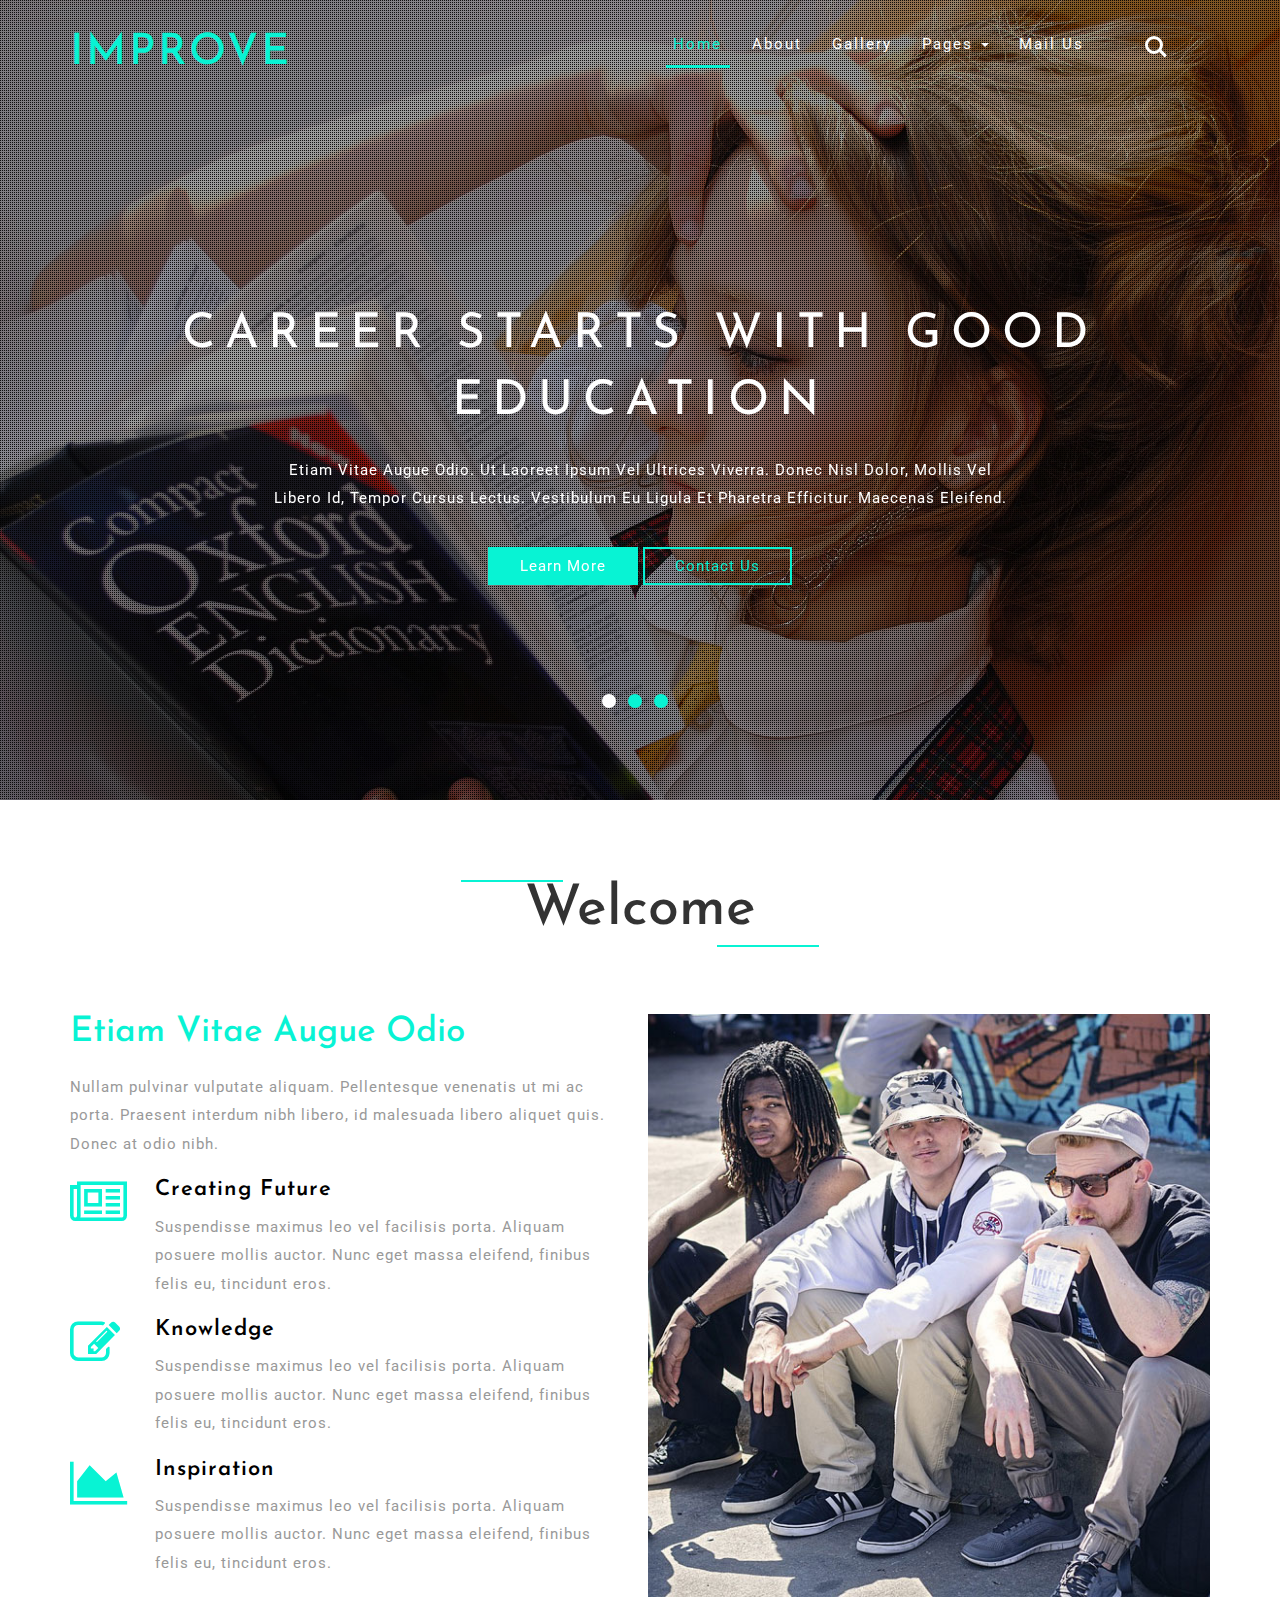
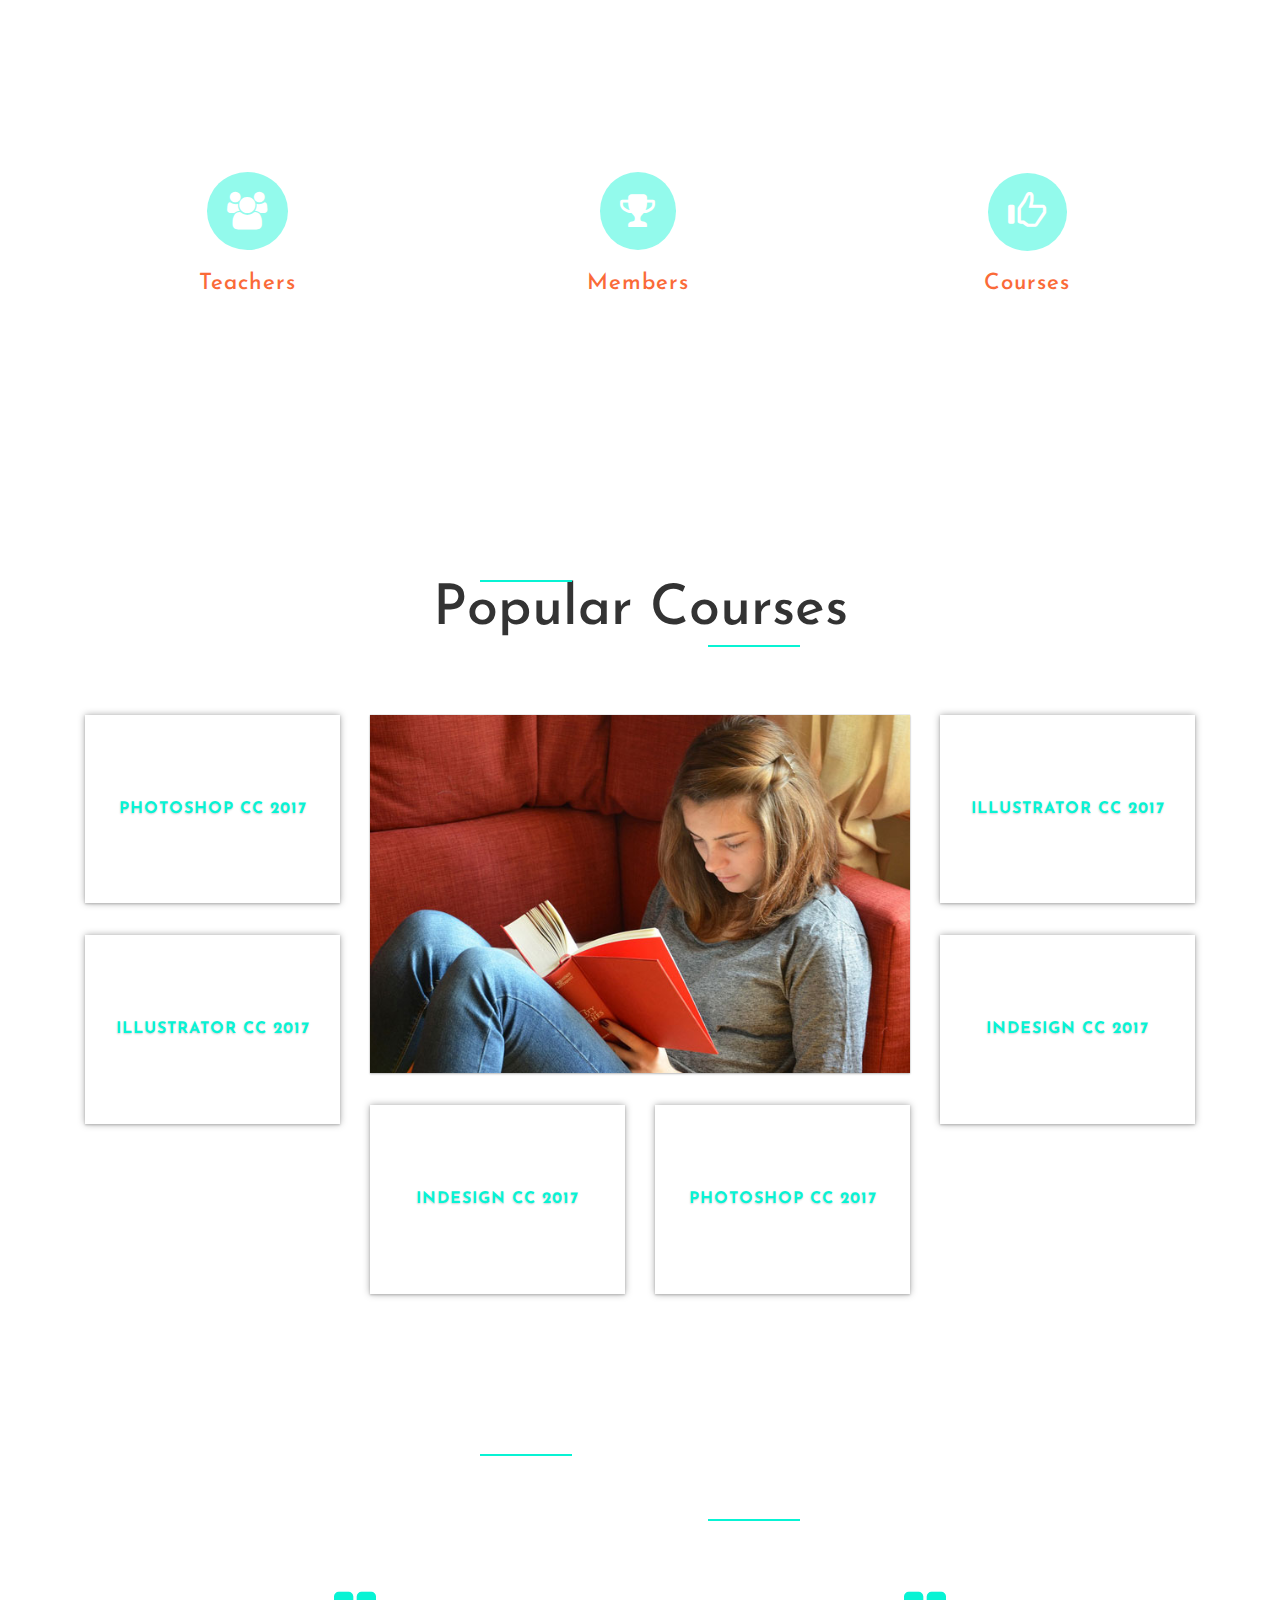
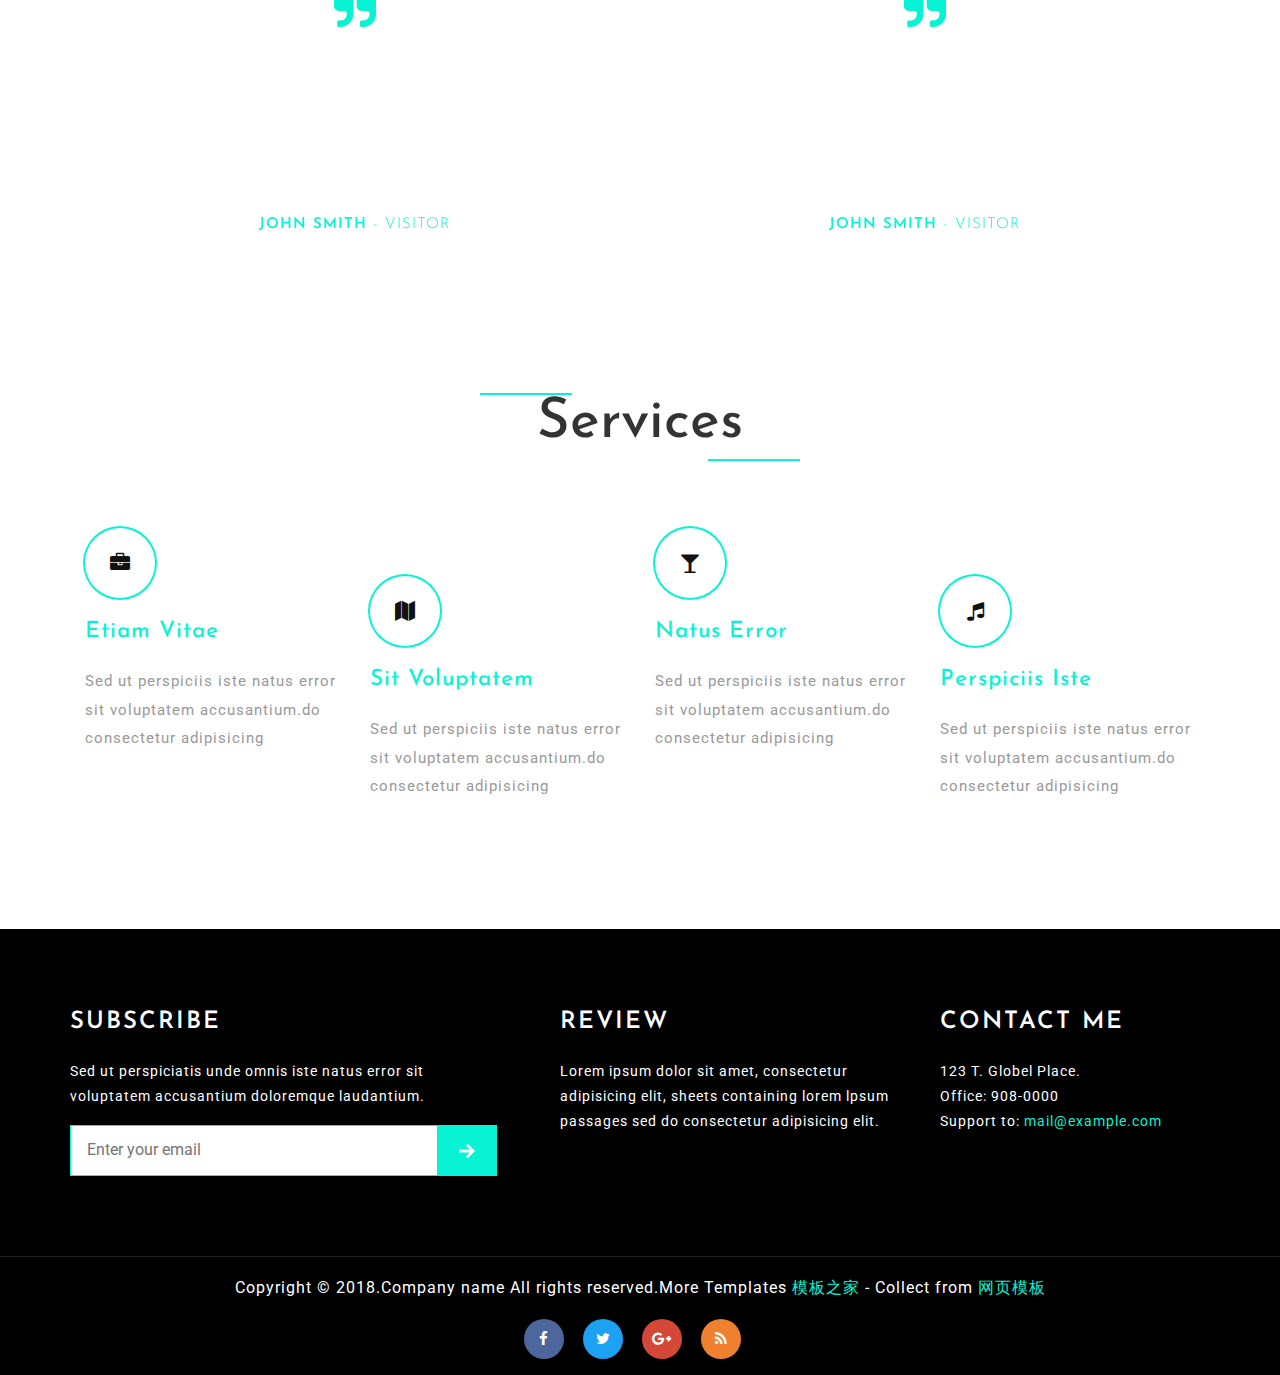
<file: index.html>
<!DOCTYPE html>
<html lang="zxx">
<head>
	<title>Home</title>
	<!-- for-mobile-apps -->
	<meta name="viewport" content="width=device-width, initial-scale=1">
	<meta http-equiv="Content-Type" content="text/html; charset=utf-8" />
	<meta name="keywords" content="" />
	<script type="application/x-javascript">
		addEventListener("load", function () {
			setTimeout(hideURLbar, 0);
		}, false);

		function hideURLbar() {
			window.scrollTo(0, 1);
		}
	</script>
	<!-- //for-mobile-apps -->
	<link href="css/bootstrap.css" rel="stylesheet" type="text/css" media="all" />
	<link href="css/style.css" rel="stylesheet" type="text/css" media="all" />
	<link href="css/font-awesome.css" rel="stylesheet">
	<link rel="stylesheet" href="css/flexslider.css" type="text/css" media="screen" />
	<!-- css files -->
	<link href="http://fonts.googleapis.com/css?family=Josefin+Sans:100,100i,300,300i,400,400i,600,600i,700,700i&amp;subset=latin-ext" rel="stylesheet">
	<link href="http://fonts.googleapis.com/css?family=Roboto" rel="stylesheet">
	<!-- //css files -->
</head>

<body>
	<!-- banner -->
	<div class="banner-main">
		<div class="banner">
			<div class="agile_dot_info one">
			<!--header-->
			<div class="header">
				<div class="container">
					<nav class="navbar navbar-default">
						<div class="navbar-header">
							<button type="button" class="navbar-toggle" data-toggle="collapse" data-target="#bs-example-navbar-collapse-1">
							<span class="sr-only">Toggle navigation</span>
							<span class="icon-bar"></span>
							<span class="icon-bar"></span>
							<span class="icon-bar"></span>
						</button>
							<h1><a href="index.html">Improve</a></h1>
						</div>
						<!--navbar-header-->
						<div class="collapse navbar-collapse" id="bs-example-navbar-collapse-1">
							<ul class="nav navbar-nav navbar-right">
								<li><a href="index.html" class="active">Home</a></li>
								<li><a href="about.html">About</a></li>
								<li><a href="gallery.html">Gallery</a></li>
								<li><a href="#" class="dropdown-toggle" data-toggle="dropdown" role="button" aria-haspopup="true" aria-expanded="false">Pages <span class="caret"></span></a>
									<ul class="dropdown-menu">
										<li><a href="icons.html">Web Icons</a></li>
										<li><a href="codes.html">Short Codes</a></li>
									</ul>
								</li>
								<li><a href="contact.html">Mail Us</a></li>
							</ul>
						</div>
					</nav>
				</div>
				<div class="cd-main-header">
					<ul class="cd-header-buttons">
						<li><a class="cd-search-trigger" href="#cd-search"> <span></span></a></li>
					</ul>
					<!-- cd-header-buttons -->
				</div>
				<div id="cd-search" class="cd-search">
					<form action="#" method="post">
						<input name="Search" type="search" placeholder="Click enter after typing...">
					</form>
				</div>
			</div>
			<!--//header-->
			<div class="w3_banner_info">
				<div class="container">
					<div class="flexslider-info">
						<section class="slider">
							<div class="flexslider">
								<ul class="slides">
									<li>
									<div class="w3_banner_info_grid">
										<h2>Career starts with good education</h2>
										<p>Etiam vitae augue odio. Ut laoreet ipsum vel ultrices viverra. Donec nisl dolor, mollis vel libero id, 
										tempor cursus lectus. Vestibulum eu ligula et pharetra efficitur. Maecenas eleifend.</p>
										<ul>
											<li><a href="#" class="w3ls_more" data-toggle="modal" data-target="#myModal1">Learn More</a></li>
											<li><a href="contact.html" class="w3l_contact">Contact Us</a></li>
										</ul>
									</div>
									</li>
									<li>
										<div class="w3_banner_info_grid">
											<h3>Education Needs Complete Solution</h3>
										<p>Etiam vitae augue odio. Ut laoreet ipsum vel ultrices viverra. Donec nisl dolor, mollis vel libero id, 
										tempor cursus lectus. Vestibulum eu ligula et pharetra efficitur. Maecenas eleifend.</p>
										<ul>
											<li><a href="#" class="w3ls_more" data-toggle="modal" data-target="#myModal1">Learn More</a></li>
											<li><a href="contact.html" class="w3l_contact">Contact Us</a></li>
										</ul>
										</div>
									</li>
									<li>
										<div class="w3_banner_info_grid">
											<h3>Open Minds. Creating Future.</h3>
										<p>Etiam vitae augue odio. Ut laoreet ipsum vel ultrices viverra. Donec nisl dolor, mollis vel libero id, 
										tempor cursus lectus. Vestibulum eu ligula et pharetra efficitur. Maecenas eleifend.</p>
										<ul>
											<li><a href="#" class="w3ls_more" data-toggle="modal" data-target="#myModal1">Learn More</a></li>
											<li><a href="contact.html" class="w3l_contact">Contact Us</a></li>
										</ul>
										</div>
									</li>
								</ul>
							</div>
						</section>
					</div>
				</div>
		</div>
		</div>
	</div>
	</div>
	<!-- //banner -->
								
	<!-- team -->
	<!-- About us -->
	<div class="about-3">
		<h3 class="w3l-titles">Welcome</h3>
		<div class="container">
			<div class="d-flex">
				<div class="about1"> 
					<h4>Etiam vitae augue odio</h4>
					<p class="details">Nullam pulvinar vulputate aliquam. Pellentesque venenatis ut mi ac porta. Praesent interdum nibh libero, id malesuada libero aliquet quis. Donec at odio nibh.</p>
					<ul class="about-list">
						<li>
							<span class="fa fa-newspaper-o" aria-hidden="true"></span>
							<div class="in-block">
								<h5>Creating Future</h5>
								<p>Suspendisse maximus leo vel facilisis porta. Aliquam posuere mollis auctor. Nunc eget massa eleifend, finibus felis eu, tincidunt eros.</p>
							</div>
						</li>
						<li>
						<span class="fa fa-pencil-square-o" aria-hidden="true"></span>
							<div class="in-block">
								<h5>Knowledge</h5>
								<p>Suspendisse maximus leo vel facilisis porta. Aliquam posuere mollis auctor. Nunc eget massa eleifend, finibus felis eu, tincidunt eros.</p>
							</div>
						</li>
						<li>
						<span class="fa fa-area-chart" aria-hidden="true"></span>
							<div class="in-block">
								<h5>Inspiration</h5>
								<p>Suspendisse maximus leo vel facilisis porta. Aliquam posuere mollis auctor. Nunc eget massa eleifend, finibus felis eu, tincidunt eros.</p>
							</div>
						</li>
					</ul>
				</div>
				<div class="about2">
					
				</div>
			</div>
			
		</div>
	</div>
	<!-- //About us -->

	<!-- stats -->
	<div class="stats">
		<div class="wthree_stat">
			<div class="container">
				<div class="wthree_stat_right">
					<ul>
						<li>
							<div class="wthree_stat_right1">
								<i class="fa fa-users" aria-hidden="true"></i>
								<h4>Teachers</h4>
								<p class="counter">60</p>
							</div>
						</li>
						<li>
							<div class="wthree_stat_right1">
								<i class="fa fa-trophy" aria-hidden="true"></i>
								<h4>Members</h4>
								<p class="counter">130</p>
							</div>
						</li>
						<li>
							<div class="wthree_stat_right1">
								<i class="glyphicon glyphicon-thumbs-up" aria-hidden="true"></i>
								<h4>Courses</h4>
								<p class="counter">40</p>
							</div>
						</li>
					</ul>
				</div>
				<div class="clearfix"> </div>
			</div>
		</div>
	</div>
	<!-- //stats -->
	<div class="tlinks">Collect from <a href="http://www.cssmoban.com/" >建站模板</a></div>
		<!-- services -->
	<div class="services">
		<div class="container">
			<div class="tittle_head_w3ls">
				<h3 class="w3l-titles">Popular Courses</h3>
			</div>
			<div class="inner_sec_grids_info_w3ls">
				<div class="col-md-3 services-left">
					<div class="services-left-top">

						<h5>Photoshop CC 2017</h5>

					</div>
					<div class="services-left-top services-left-top1">

						<h5>Illustrator CC 2017</h5>

					</div>
				</div>
				<div class="col-md-6 services-middle">
					<div class="services-middle-img">
						<img src="images/g1.jpg" alt="" />
					</div>
					<div class="services-middle-grids">
						<div class="col-md-6 services-middle-left">
							<div class="services-left-top">

								<h5>Indesign CC 2017</h5>

							</div>
						</div>
						<div class="col-md-6 services-middle-left">
							<div class="services-left-top">

								<h5>Photoshop CC 2017</h5>

							</div>
						</div>
						<div class="clearfix"> </div>
					</div>
				</div>
				<div class="col-md-3 services-left">
					<div class="services-left-top">

						<h5>Illustrator CC 2017</h5>

					</div>
					<div class="services-left-top services-left-top1">

						<h5>Indesign CC 2017</h5>

					</div>
				</div>
				<div class="clearfix"> </div>
			</div>
		</div>
	</div>
	<!-- //services -->
	<!-- testimonial -->
<div class="testimonial" id="testimonials">
	<div class="container">
		<div class="heading">
			<h3 class="w3l-titles tes">Testimonials</h3>
		</div>
			<div class="agileits-w3layouts-info">
				<div class="testimonial-grid">
					<div class="slider">
							<div class="callbacks_container">
								<ul class="rslides" id="slider3">
									<li>
										<div data-aos="flip-down" class="col-md-6 testimonial-top">
											<i class="fa fa-quote-right" aria-hidden="true"></i>
											<p>Donec feugiat tellus sem, laoreet iaculis orci lobortis vel.Sed sed luctus elit vitae, 
												Sed sed luctus orci, at lacinia risus. Ut porttitor ante ac tincidunt elementum.
												Curabitur ex dolor,condi mentum vitae nunc vel.</p>
											<h5>John Smith <span>- Visitor</span></h5>
										</div>
										<div data-aos="flip-down" class="col-md-6 testimonial-top">
											<i class="fa fa-quote-right" aria-hidden="true"></i>
											<p>Donec feugiat tellus sem, laoreet iaculis orci lobortis vel.Sed sed luctus elit vitae, 
												Sed sed luctus orci, at lacinia risus. Ut porttitor ante ac tincidunt elementum.
												Curabitur ex dolor,condi mentum vitae nunc vel.</p>
											<h5>John Smith <span>- Visitor</span></h5>
										</div>
									<div class="clearfix"></div>
									</li>
									<li>
										<div data-aos="flip-up" class="col-md-6 testimonial-top">
											<i class="fa fa-quote-right" aria-hidden="true"></i>
											<p>Donec feugiat tellus sem, laoreet iaculis orci lobortis vel.Sed sed luctus elit vitae, 
												Sed sed luctus orci, at lacinia risus. Ut porttitor ante ac tincidunt elementum.
												Curabitur ex dolor,condi mentum vitae nunc vel.</p>
											<h5>Divid Rule <span>- Visitor</span></h5>
										</div>
										<div data-aos="flip-up" class="col-md-6 testimonial-top">
											<i class="fa fa-quote-right" aria-hidden="true"></i>
											<p>Donec feugiat tellus sem, laoreet iaculis orci lobortis vel.Sed sed luctus elit vitae, 
												Sed sed luctus orci, at lacinia risus. Ut porttitor ante ac tincidunt elementum.
												Curabitur ex dolor,condi mentum vitae nunc vel.</p>
											<h5>Divid Rule <span>- Visitor</span></h5>
										</div>
									<div class="clearfix"></div>
									</li>
								</ul>
							</div>
							
							
					</div>
				</div>
			</div>
		</div>
</div>
<!-- //testimonial -->

	<!-- Services -->
		<div class="service-w3ls">
			<div class="container">
				<h3 class="w3l-titles">Services</h3>
				<div class="serve-grids-top">
					<div class="col-md-3 service-box">
						<div class="hi-icon-effect-6">
							<a href="#set-6" class="hi-icon fa fa-briefcase"></a>
						</div>
						<div class="hi-text">
							<h5>Etiam vitae</h5>
							<p>Sed ut perspiciis iste natus error sit voluptatem accusantium.do consectetur adipisicing</p>
						</div>
						<div class="clearfix"></div>
					</div>
					<div class="col-md-3 service-box">
						<div class=" hi-icon-effect-6">
							<a href="#set-6" class="hi-icon fa fa-map"></a>
						</div>
						<div class="hi-text">
							<h5>Sit voluptatem</h5>
							<p>Sed ut perspiciis iste natus error sit voluptatem accusantium.do consectetur adipisicing</p>
						</div>
						<div class="clearfix"></div>
					</div>
					<div class="col-md-3 service-box">
						<div class=" hi-icon-effect-6">
							<a href="#set-6" class="hi-icon fa fa-glass"></a>
						</div>
						<div class="hi-text">
							<h5>Natus error</h5>
							<p>Sed ut perspiciis iste natus error sit voluptatem accusantium.do consectetur adipisicing</p>
						</div>
						<div class="clearfix"></div>
					</div>
					<div class="col-md-3 service-box">
						<div class=" hi-icon-effect-6">
							<a href="#set-6" class="hi-icon fa fa-music"></a>
						</div>
						<div class="hi-text">
							<h5>Perspiciis iste</h5>
							<p>Sed ut perspiciis iste natus error sit voluptatem accusantium.do consectetur adipisicing</p>
						</div>
						<div class="clearfix"></div>
					</div>
					<div class="clearfix"> </div>
				</div>
			</div>
		</div>
			<!-- //Services -->
<!-- footer -->
<div class="footer">
		<div class="container">
			<div class="col-md-5 footer-grids">
				<h3>Subscribe</h3>
				<p>Sed ut perspiciatis unde omnis iste natus error sit voluptatem accusantium doloremque laudantium.</p>
				<form action="#" method="post">
					<input type="email" name="email" placeholder="Enter your email" required="">
					<input type="submit" value="">
				</form> 
			</div>
			<div class="col-md-4 footer-grids">
				<h3>Review</h3>
				<p>Lorem ipsum dolor sit amet, consectetur adipisicing elit, sheets containing lorem lpsum passages sed do consectetur adipisicing elit.</p>
			</div> 
			<div class="col-md-3 footer-grids"> 
				<h3>Contact Me</h3>
				<p>123 T. Globel Place.<br>
				<span>Office: 908-0000</span>
				<span>Support to: <a href="mailto:info@example.com">mail@example.com</a></span>
				</p>
			</div>
			<div class="clearfix"> </div> 
		</div>
	</div>
	<!-- footer -->
	<div class="copyright">
		<div class="container">
			<p>Copyright &copy; 2018.Company name All rights reserved.More Templates <a href="http://www.cssmoban.com/" target="_blank" title="模板之家">模板之家</a> - Collect from <a href="http://www.cssmoban.com/" title="网页模板" target="_blank">网页模板</a></p>
			<ul class="social-icons3">
				<li><a href="#" class="fa fa-facebook icon-border facebook"> </a></li>
				<li><a href="#" class="fa fa-twitter icon-border twitter"> </a></li>
				<li><a href="#" class="fa fa-google-plus icon-border googleplus"> </a></li>
				<li><a href="#" class="fa fa-rss icon-border rss"> </a></li>
			</ul>
		</div>
	</div>
	<!-- //footer -->
<!-- bootstrap-pop-up -->
					<div class="modal video-modal fade" id="myModal1" tabindex="-1" role="dialog" aria-labelledby="myModal">
						<div class="modal-dialog" role="document">
							<div class="modal-content">
								<div class="modal-header">
										Improve
									<button type="button" class="close" data-dismiss="modal" aria-label="Close"><span aria-hidden="true">&times;</span></button>	
								</div>
								<section>
									<div class="modal-body">
										<img src="images/g3.jpg" alt=" " class="img-responsive" />
										<p>It is a long established fact that a reader will be distracted by the readable content of a page when looking at its layout. The point of using Lorem Ipsum is that it has a more-or-less normal distribution of letters, as opposed to using 'Content here, content here', making it look like readable English.</p>
									</div>
								</section>
							</div>
						</div>
					</div>
					<!-- //bootstrap-pop-up -->
	<!-- js-scripts -->
	<!-- js -->
	<script type="text/javascript" src="js/jquery-2.1.4.min.js"></script>
	<script type="text/javascript" src="js/bootstrap.js"></script>
	<!-- Necessary-JavaScript-File-For-Bootstrap -->
	<!-- //js -->
	<!--Start-slider-script-->
	<script defer src="js/jquery.flexslider.js"></script>
		<script type="text/javascript">
		
		$(window).load(function(){
		  $('.flexslider').flexslider({
			animation: "slide",
			start: function(slider){
			  $('body').removeClass('loading');
			}
		  });
		});
	  </script>
<!--End-slider-script-->
<script src="js/responsiveslides.min.js"></script>
						
			<script>
								// You can also use "$(window).load(function() {"
								$(function () {
								  // Slideshow 4
								  $("#slider3").responsiveSlides({
									auto: true,
									pager:false,
									nav:true,
									speed: 500,
									namespace: "callbacks",
									before: function () {
									  $('.events').append("<li>before event fired.</li>");
									},
									after: function () {
									  $('.events').append("<li>after event fired.</li>");
									}
								  });
							
								});
							 </script>

	<!-- smooth scrolling -->
	<script type="text/javascript" src="js/move-top.js"></script>
	<script type="text/javascript" src="js/easing.js"></script>
	<!-- here stars scrolling icon -->
	<script type="text/javascript">
		$(document).ready(function() {
			/*
				var defaults = {
				containerID: 'toTop', // fading element id
				containerHoverID: 'toTopHover', // fading element hover id
				scrollSpeed: 1200,
				easingType: 'linear' 
				};
			*/
								
			$().UItoTop({ easingType: 'easeOutQuart' });
								
			});
	</script>
	<!-- //here ends scrolling icon -->
<!-- //smooth scrolling -->
<!-- scrolling script -->
<script type="text/javascript">
	jQuery(document).ready(function($) {
		$(".scroll").click(function(event){		
			event.preventDefault();
			$('html,body').animate({scrollTop:$(this.hash).offset().top},1000);
		});
	});
</script> 
<!-- //scrolling script -->

	<!--search jQuery-->
	<script src="js/main.js"></script>
	<!--//search jQuery-->
	<!-- stats -->
	<script src="js/waypoints.min.js"></script>
	<script src="js/counterup.min.js"></script>
	<script>
		jQuery(document).ready(function ($) {
			$('.counter').counterUp({
				delay: 100,
				time: 1000
			});
		});
	</script>
	<!-- stats -->
	<!-- smooth scrolling -->
	<script src="js/SmoothScroll.min.js"></script>
	<!-- //smooth scrolling -->
	<!-- js-scripts -->
</body>

</html>
</file>
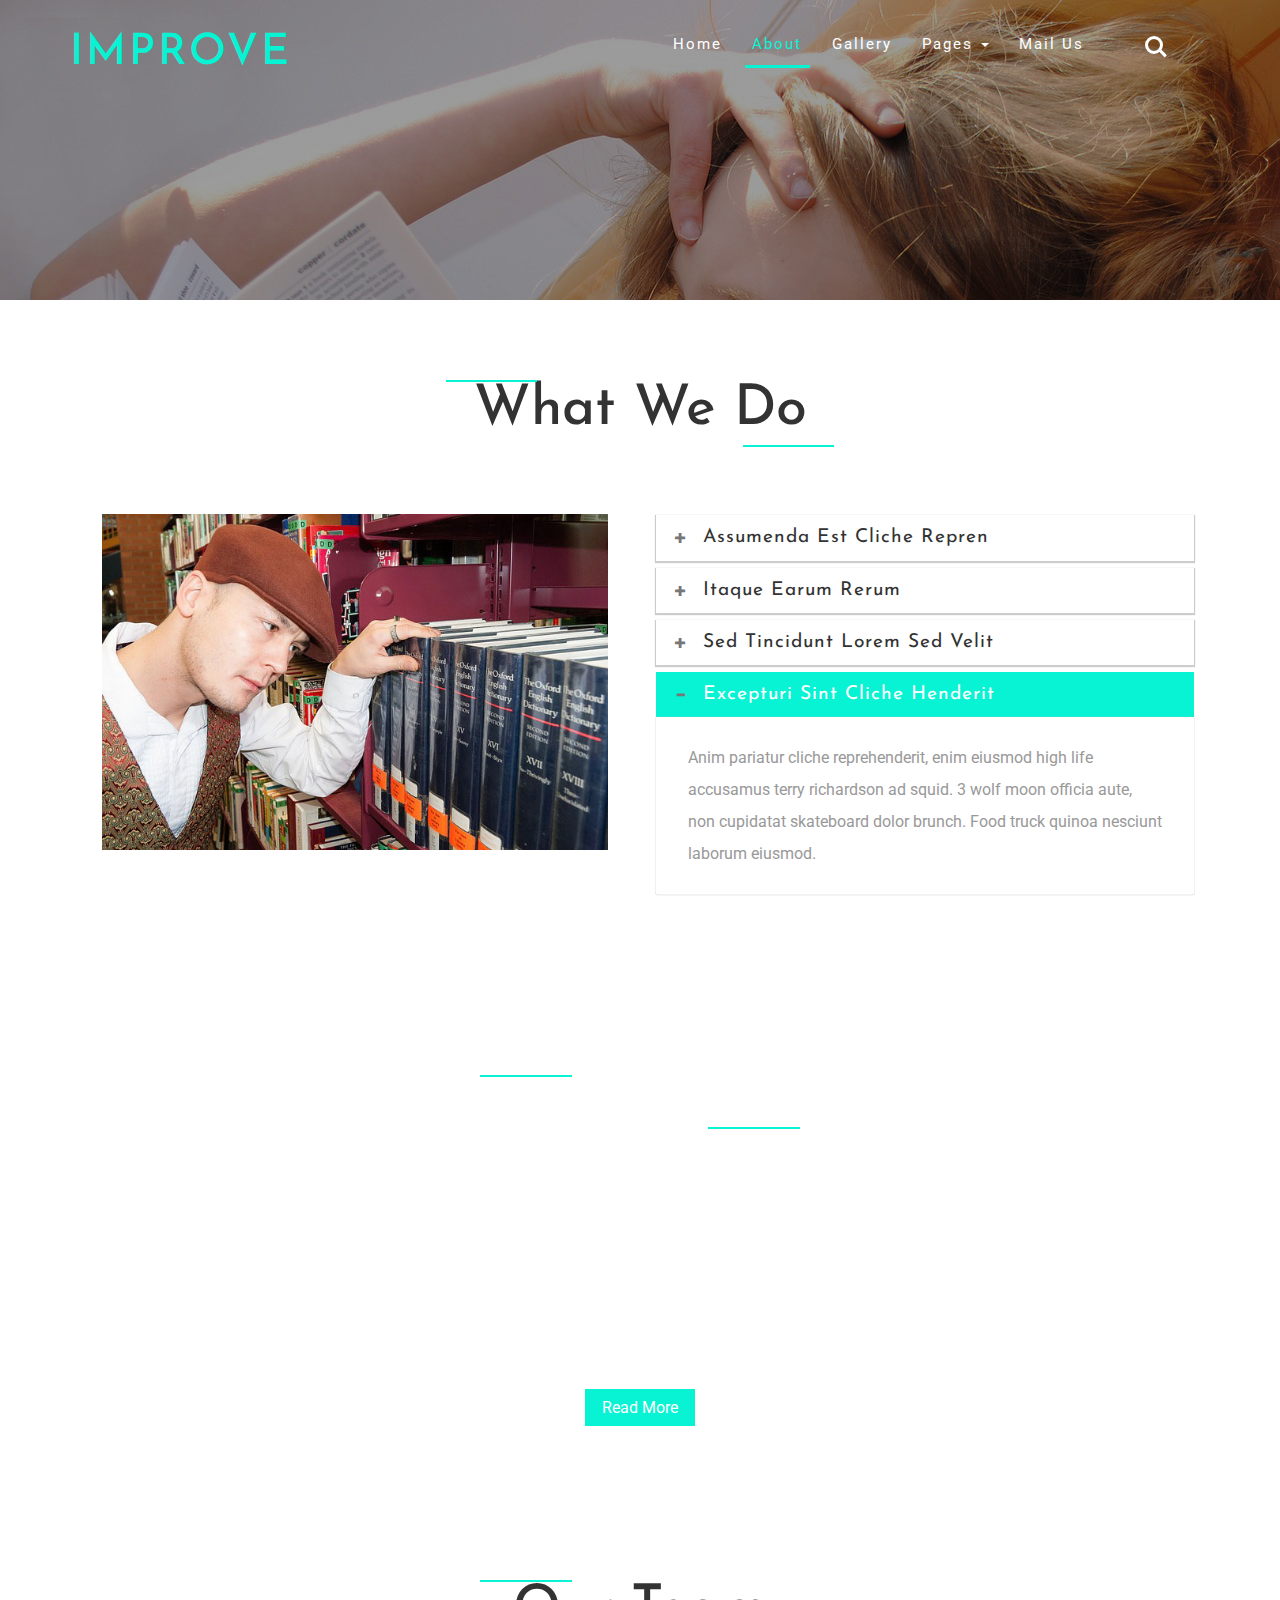
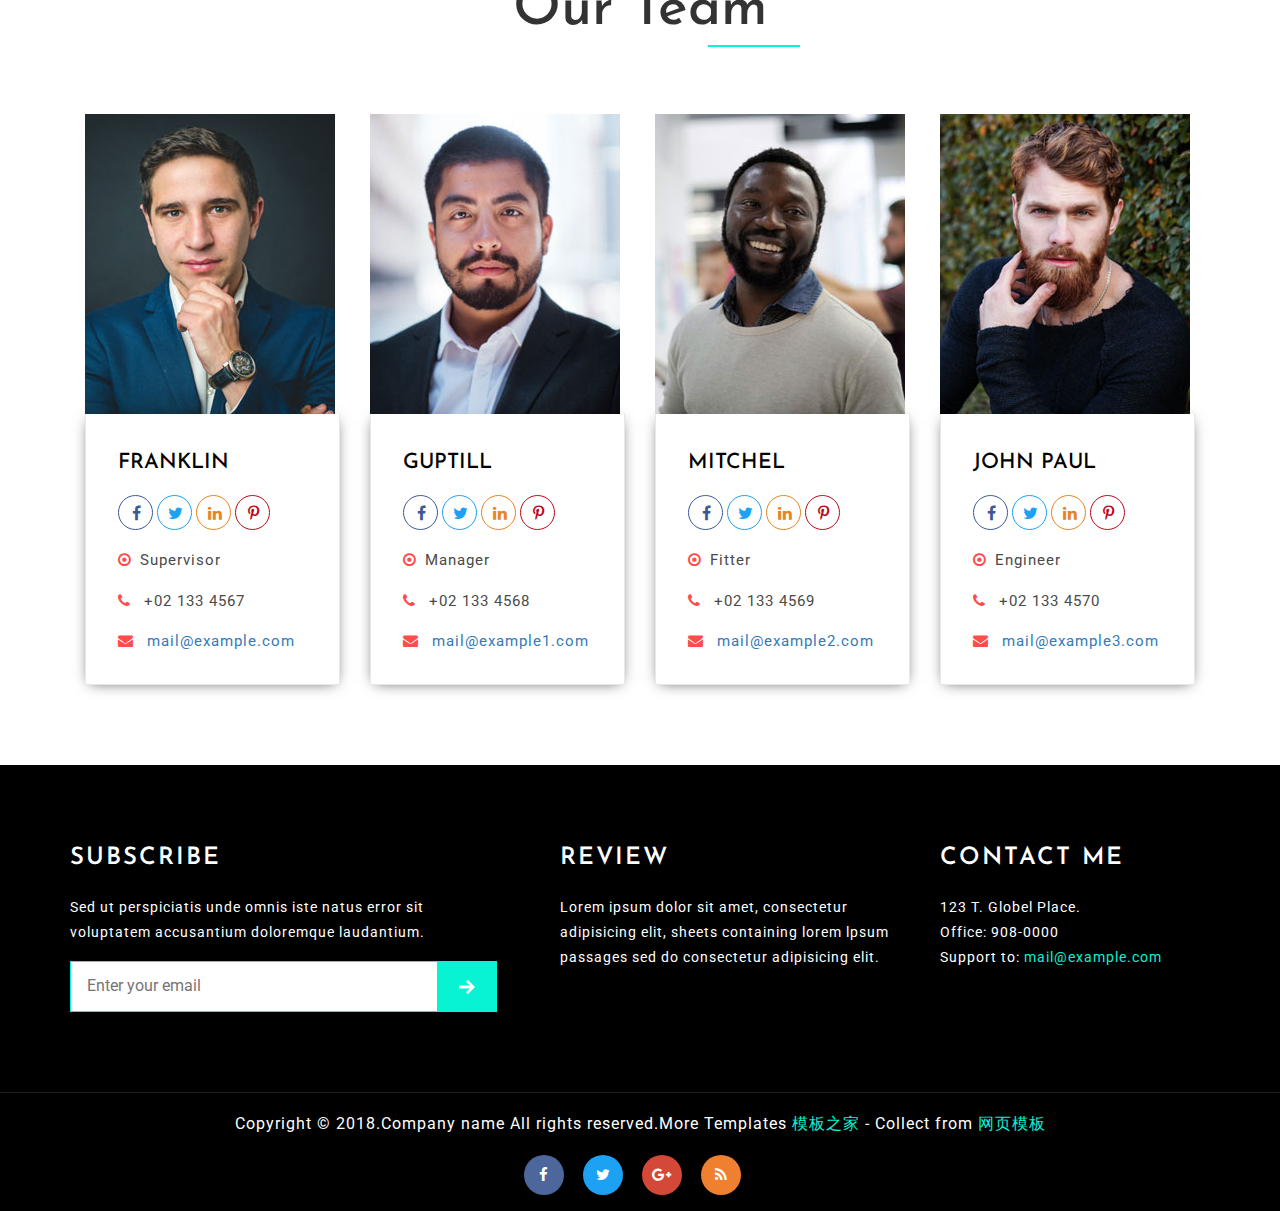
<file: about.html>
<!DOCTYPE html>
<html lang="zxx">
<head>
	<title>About</title>
	<!-- for-mobile-apps -->
	<meta name="viewport" content="width=device-width, initial-scale=1">
	<meta http-equiv="Content-Type" content="text/html; charset=utf-8" />
	<meta name="keywords" content="" />
	<script type="application/x-javascript">
		addEventListener("load", function () {
			setTimeout(hideURLbar, 0);
		}, false);

		function hideURLbar() {
			window.scrollTo(0, 1);
		}
	</script>
	<!-- //for-mobile-apps -->
	<link href="css/bootstrap.css" rel="stylesheet" type="text/css" media="all" />
	<link href="css/style.css" rel="stylesheet" type="text/css" media="all" />
	<link href="css/font-awesome.css" rel="stylesheet">
	<!-- css files -->
	<link href="http://fonts.googleapis.com/css?family=Josefin+Sans:100,100i,300,300i,400,400i,600,600i,700,700i&amp;subset=latin-ext" rel="stylesheet">
	<link href="http://fonts.googleapis.com/css?family=Roboto" rel="stylesheet">
	<!-- //css files -->
</head>

<body>
	<!-- banner -->
	<div class="banner-main">
		<div class="banner-2">
			
			<!--header-->
			<div class="header">
				<div class="container">
					<nav class="navbar navbar-default">
						<div class="navbar-header">
							<button type="button" class="navbar-toggle" data-toggle="collapse" data-target="#bs-example-navbar-collapse-1">
							<span class="sr-only">Toggle navigation</span>
							<span class="icon-bar"></span>
							<span class="icon-bar"></span>
							<span class="icon-bar"></span>
						</button>
							<h1><a href="index.html">Improve</a></h1>
						</div>
						<!--navbar-header-->
						<div class="collapse navbar-collapse" id="bs-example-navbar-collapse-1">
							<ul class="nav navbar-nav navbar-right">
								<li><a href="index.html">Home</a></li>
								<li><a href="about.html" class="active">About</a></li>
								<li><a href="gallery.html">Gallery</a></li>
								<li><a href="#" class="dropdown-toggle" data-toggle="dropdown" role="button" aria-haspopup="true" aria-expanded="false">Pages <span class="caret"></span></a>
									<ul class="dropdown-menu">
										<li><a href="icons.html">Web Icons</a></li>
										<li><a href="codes.html">Short Codes</a></li>
									</ul>
								</li>
								<li><a href="contact.html">Mail Us</a></li>
							</ul>
						</div>
					</nav>
				</div>
				<div class="cd-main-header">
					<ul class="cd-header-buttons">
						<li><a class="cd-search-trigger" href="#cd-search"> <span></span></a></li>
					</ul>
					<!-- cd-header-buttons -->
				</div>
				<div id="cd-search" class="cd-search">
					<form action="#" method="post">
						<input name="Search" type="search" placeholder="Click enter after typing...">
					</form>
				</div>
			</div>
			<!--//header-->
	</div>
	</div>
	<!-- //banner -->							
<!-- about -->
	<div class="about">
		<div class="container">
			<h3 class="w3l-titles">What We Do</h3>
			<div class="col-md-6 about-w3right">
				<img src="images/g6.jpg" class="img-responsive" alt="" />
			</div>
			<div class="col-md-6 about-w3left">
				<div class="panel-group" id="accordion" role="tablist" aria-multiselectable="true">
					<div class="panel panel-default">
						<div class="panel-heading" role="tab" id="headingOne">
							<h5 class="panel-title asd">
								<a class="pa_italic collapsed" role="button" data-toggle="collapse" data-parent="#accordion" href="#collapseOne" aria-expanded="false"
								    aria-controls="collapseOne">
								<span class="glyphicon glyphicon-plus" aria-hidden="true"></span><i class="glyphicon glyphicon-minus" aria-hidden="true"></i>assumenda est cliche repren
							</a>
							</h5>
						</div>
						<div id="collapseOne" class="panel-collapse collapse" role="tabpanel" aria-labelledby="headingOne" aria-expanded="false"
						    style="height: 0px;">
							<div class="panel-body panel_text">
								Anim pariatur cliche reprehenderit, enim eiusmod high life accusamus terry richardson ad squid. 3 wolf moon officia aute,
								non cupidatat skateboard dolor brunch. Food truck quinoa nesciunt laborum eiusmod.
							</div>
						</div>
					</div>
					<div class="panel panel-default">
						<div class="panel-heading" role="tab" id="headingTwo">
							<h5 class="panel-title asd">
								<a class="pa_italic collapsed" role="button" data-toggle="collapse" data-parent="#accordion" href="#collapseTwo" aria-expanded="false"
								    aria-controls="collapseTwo">
								<span class="glyphicon glyphicon-plus" aria-hidden="true"></span><i class="glyphicon glyphicon-minus" aria-hidden="true"></i>Itaque earum rerum
							</a>
							</h5>
						</div>
						<div id="collapseTwo" class="panel-collapse collapse" role="tabpanel" aria-labelledby="headingTwo" aria-expanded="false"
						    style="height: 0px;">
							<div class="panel-body panel_text">
								Anim pariatur cliche reprehenderit, enim eiusmod high life accusamus terry richardson ad squid. 3 wolf moon officia aute,
								non cupidatat skateboard dolor brunch. Food truck quinoa nesciunt laborum eiusmod.
							</div>
						</div>
					</div>
					<div class="panel panel-default">
						<div class="panel-heading" role="tab" id="headingThree">
							<h5 class="panel-title asd">
								<a class="pa_italic collapsed" role="button" data-toggle="collapse" data-parent="#accordion" href="#collapseThree" aria-expanded="false"
								    aria-controls="collapseThree">
								<span class="glyphicon glyphicon-plus" aria-hidden="true"></span><i class="glyphicon glyphicon-minus" aria-hidden="true"></i>Sed tincidunt lorem sed velit
							</a>
							</h5>
						</div>
						<div id="collapseThree" class="panel-collapse collapse" role="tabpanel" aria-labelledby="headingThree" aria-expanded="false"
						    style="height: 0px;">
							<div class="panel-body panel_text">
								Anim pariatur cliche reprehenderit, enim eiusmod high life accusamus terry richardson ad squid. 3 wolf moon officia aute,
								non cupidatat skateboard dolor brunch. Food truck quinoa nesciunt laborum eiusmod.
							</div>
						</div>
					</div>
					<div class="panel panel-default">
						<div class="panel-heading" role="tab" id="headingFour">
							<h5 class="panel-title asd">
								<a class="pa_italic" role="button" data-toggle="collapse" data-parent="#accordion" href="#collapseFour" aria-expanded="true"
								    aria-controls="collapseFour">
								<span class="glyphicon glyphicon-plus" aria-hidden="true"></span><i class="glyphicon glyphicon-minus" aria-hidden="true"></i>excepturi sint cliche henderit
							</a>
							</h5>
						</div>
						<div id="collapseFour" class="panel-collapse collapse in" role="tabpanel" aria-labelledby="headingFour" aria-expanded="true">
							<div class="panel-body panel_text">
								Anim pariatur cliche reprehenderit, enim eiusmod high life accusamus terry richardson ad squid. 3 wolf moon officia aute,
								non cupidatat skateboard dolor brunch. Food truck quinoa nesciunt laborum eiusmod.
							</div>
						</div>
					</div>
				</div>
			</div>
			<div class="clearfix"> </div>
		</div>
	</div>
	<!-- //about -->
	<!-- different -->
	<div class="different">
		<div class="container">	
		<div class="heading">
			<h3 class="w3l-titles tes">Why We are Different</h3>
		</div>
			<div class="w3agile-different-info">
				<p>Cras vehicula massa id ipsum venenatis, non convallis libero pellentesque. Sed tristique massa et mattis mattis. Nunc euismod consequat ex, eu tincidunt justo malesuada vitae. Sed auctor diam quis nulla hendrerit porta. Quisque venenatis, tortor quis tristique congue, lorem lectus elementum augue, in laoreet lorem justo lacinia velit. Phasellus tempus luctus velit, eu fermentum arcu porttitor sit amet. Suspendisse id efficitur sem. Donec laoreet ante at facilisis dictum. Donec sodales porta orci sed porta. Vivamus est enim, pharetra sit amet placerat ut, eleifend quis purus. Sed elementum tortor erat, placerat rutrum augue facilisis vel. Morbi feugiat tortor erat, nec gravida mauris egestas tincidunt. Sed vitae dignissim sapien.</p>
				<div class="w3agile-button">
					<a href="#" data-toggle="modal" data-target="#myModal1">Read More</a>
				</div>
			</div>
		</div>
	</div>
	<!-- //different -->

<!-- team -->
<div class="team">
	<div class="container">
		<h3 class="w3l-titles">Our Team</h3>
		<div class="teamgrids">
			<div class="col-md-3 teamgrid1">
				<img src="images/t1.jpg" class="img-responsive" alt="" />
				<div class="teaminfo">
					<h3>Franklin</h3>
					<div class="team-social">
						<a href="#"><i class="fa fa-facebook"></i></a>
						<a href="#"><i class="fa fa-twitter"></i></a>
						<a href="#"><i class="fa fa-linkedin"></i></a>
						<a href="#"><i class="fa fa-pinterest-p"></i></a>
					</div>
					<p><i class="fa fa-dot-circle-o" aria-hidden="true"></i>Supervisor</p>
					<p><i class="fa fa-phone" aria-hidden="true"></i> +02 133 4567</p>
					<p><i class="fa fa-envelope" aria-hidden="true"></i><a href="mailto:info@example.com"> mail@example.com</a></p>
				</div>
			</div>
			<div class="col-md-3 teamgrid1">
				<img src="images/t2.jpg" class="img-responsive" alt="" />
				<div class="teaminfo">
					<h3>Guptill</h3>
					<div class="team-social">
						<a href="#"><i class="fa fa-facebook"></i></a>
						<a href="#"><i class="fa fa-twitter"></i></a>
						<a href="#"><i class="fa fa-linkedin"></i></a>
						<a href="#"><i class="fa fa-pinterest-p"></i></a>
					</div>
					<p><i class="fa fa-dot-circle-o" aria-hidden="true"></i>Manager</p>
					<p><i class="fa fa-phone" aria-hidden="true"></i> +02 133 4568</p>
					<p><i class="fa fa-envelope" aria-hidden="true"></i><a href="mailto:info@example.com"> mail@example1.com</a></p>
				</div>
			</div>
			<div class="col-md-3 teamgrid1">
				<img src="images/t3.jpg" class="img-responsive" alt="" />
				<div class="teaminfo">
					<h3>Mitchel</h3>
					<div class="team-social">
						<a href="#"><i class="fa fa-facebook"></i></a>
						<a href="#"><i class="fa fa-twitter"></i></a>
						<a href="#"><i class="fa fa-linkedin"></i></a>
						<a href="#"><i class="fa fa-pinterest-p"></i></a>
					</div>
					<p><i class="fa fa-dot-circle-o" aria-hidden="true"></i>Fitter</p>
					<p><i class="fa fa-phone" aria-hidden="true"></i> +02 133 4569</p>
					<p><i class="fa fa-envelope" aria-hidden="true"></i><a href="mailto:info@example.com"> mail@example2.com</a></p>
				</div>
			</div>
			<div class="col-md-3 teamgrid1">
				<img src="images/t4.jpg" class="img-responsive" alt="" />
				<div class="teaminfo">
					<h3>John Paul</h3>
					<div class="team-social">
						<a href="#"><i class="fa fa-facebook"></i></a>
						<a href="#"><i class="fa fa-twitter"></i></a>
						<a href="#"><i class="fa fa-linkedin"></i></a>
						<a href="#"><i class="fa fa-pinterest-p"></i></a>
					</div>
					<p><i class="fa fa-dot-circle-o" aria-hidden="true"></i>Engineer</p>
					<p><i class="fa fa-phone" aria-hidden="true"></i> +02 133 4570</p>
					<p><i class="fa fa-envelope" aria-hidden="true"></i><a href="mailto:info@example.com"> mail@example3.com</a></p>
				</div>
			</div>
			<div class="clearfix"></div>
		</div>
	</div>
</div>
<!-- //team -->

<!-- footer -->
<div class="footer">
		<div class="container">
			<div class="col-md-5 footer-grids">
				<h3>Subscribe</h3>
				<p>Sed ut perspiciatis unde omnis iste natus error sit voluptatem accusantium doloremque laudantium.</p>
				<form action="#" method="post">
					<input type="email" name="email" placeholder="Enter your email" required="">
					<input type="submit" value="">
				</form> 
			</div>
			<div class="col-md-4 footer-grids">
				<h3>Review</h3>
				<p>Lorem ipsum dolor sit amet, consectetur adipisicing elit, sheets containing lorem lpsum passages sed do consectetur adipisicing elit.</p>
			</div> 
			<div class="col-md-3 footer-grids"> 
				<h3>Contact Me</h3>
				<p>123 T. Globel Place.<br>
				<span>Office: 908-0000</span>
				<span>Support to: <a href="mailto:info@example.com">mail@example.com</a></span>
				</p>
			</div>
			<div class="clearfix"> </div> 
		</div>
	</div>
	<!-- footer -->
	<div class="copyright">
		<div class="container">
			<p>Copyright &copy; 2018.Company name All rights reserved.More Templates <a href="http://www.cssmoban.com/" target="_blank" title="模板之家">模板之家</a> - Collect from <a href="http://www.cssmoban.com/" title="网页模板" target="_blank">网页模板</a></p>
			<ul class="social-icons3">
				<li><a href="#" class="fa fa-facebook icon-border facebook"> </a></li>
				<li><a href="#" class="fa fa-twitter icon-border twitter"> </a></li>
				<li><a href="#" class="fa fa-google-plus icon-border googleplus"> </a></li>
				<li><a href="#" class="fa fa-rss icon-border rss"> </a></li>
			</ul>
		</div>
	</div>
	<!-- //footer -->
<!-- bootstrap-pop-up -->
					<div class="modal video-modal fade" id="myModal1" tabindex="-1" role="dialog" aria-labelledby="myModal">
						<div class="modal-dialog" role="document">
							<div class="modal-content">
								<div class="modal-header">
										Improve
									<button type="button" class="close" data-dismiss="modal" aria-label="Close"><span aria-hidden="true">&times;</span></button>	
								</div>
								<section>
									<div class="modal-body">
										<img src="images/g3.jpg" alt=" " class="img-responsive" />
										<p>It is a long established fact that a reader will be distracted by the readable content of a page when looking at its layout. The point of using Lorem Ipsum is that it has a more-or-less normal distribution of letters, as opposed to using 'Content here, content here', making it look like readable English.</p>
									</div>
								</section>
							</div>
						</div>
					</div>
					<!-- //bootstrap-pop-up -->
	<!-- js-scripts -->
	<!-- js -->
	<script type="text/javascript" src="js/jquery-2.1.4.min.js"></script>
	<script type="text/javascript" src="js/bootstrap.js"></script>
	<!-- Necessary-JavaScript-File-For-Bootstrap -->
	<!-- //js -->
	<!-- smooth scrolling -->
	<script type="text/javascript" src="js/move-top.js"></script>
	<script type="text/javascript" src="js/easing.js"></script>
	<!-- here stars scrolling icon -->
	<script type="text/javascript">
		$(document).ready(function() {
			/*
				var defaults = {
				containerID: 'toTop', // fading element id
				containerHoverID: 'toTopHover', // fading element hover id
				scrollSpeed: 1200,
				easingType: 'linear' 
				};
			*/
								
			$().UItoTop({ easingType: 'easeOutQuart' });
								
			});
	</script>
	<!-- //here ends scrolling icon -->
<!-- //smooth scrolling -->
<!-- scrolling script -->
<script type="text/javascript">
	jQuery(document).ready(function($) {
		$(".scroll").click(function(event){		
			event.preventDefault();
			$('html,body').animate({scrollTop:$(this.hash).offset().top},1000);
		});
	});
</script> 
<!-- //scrolling script -->
	<!--search jQuery-->
	<script src="js/main.js"></script>
	<!--//search jQuery-->
	<!-- smooth scrolling -->
	<script src="js/SmoothScroll.min.js"></script>
	<!-- //smooth scrolling -->
	<!-- js-scripts -->
</body>

</html>
</file>
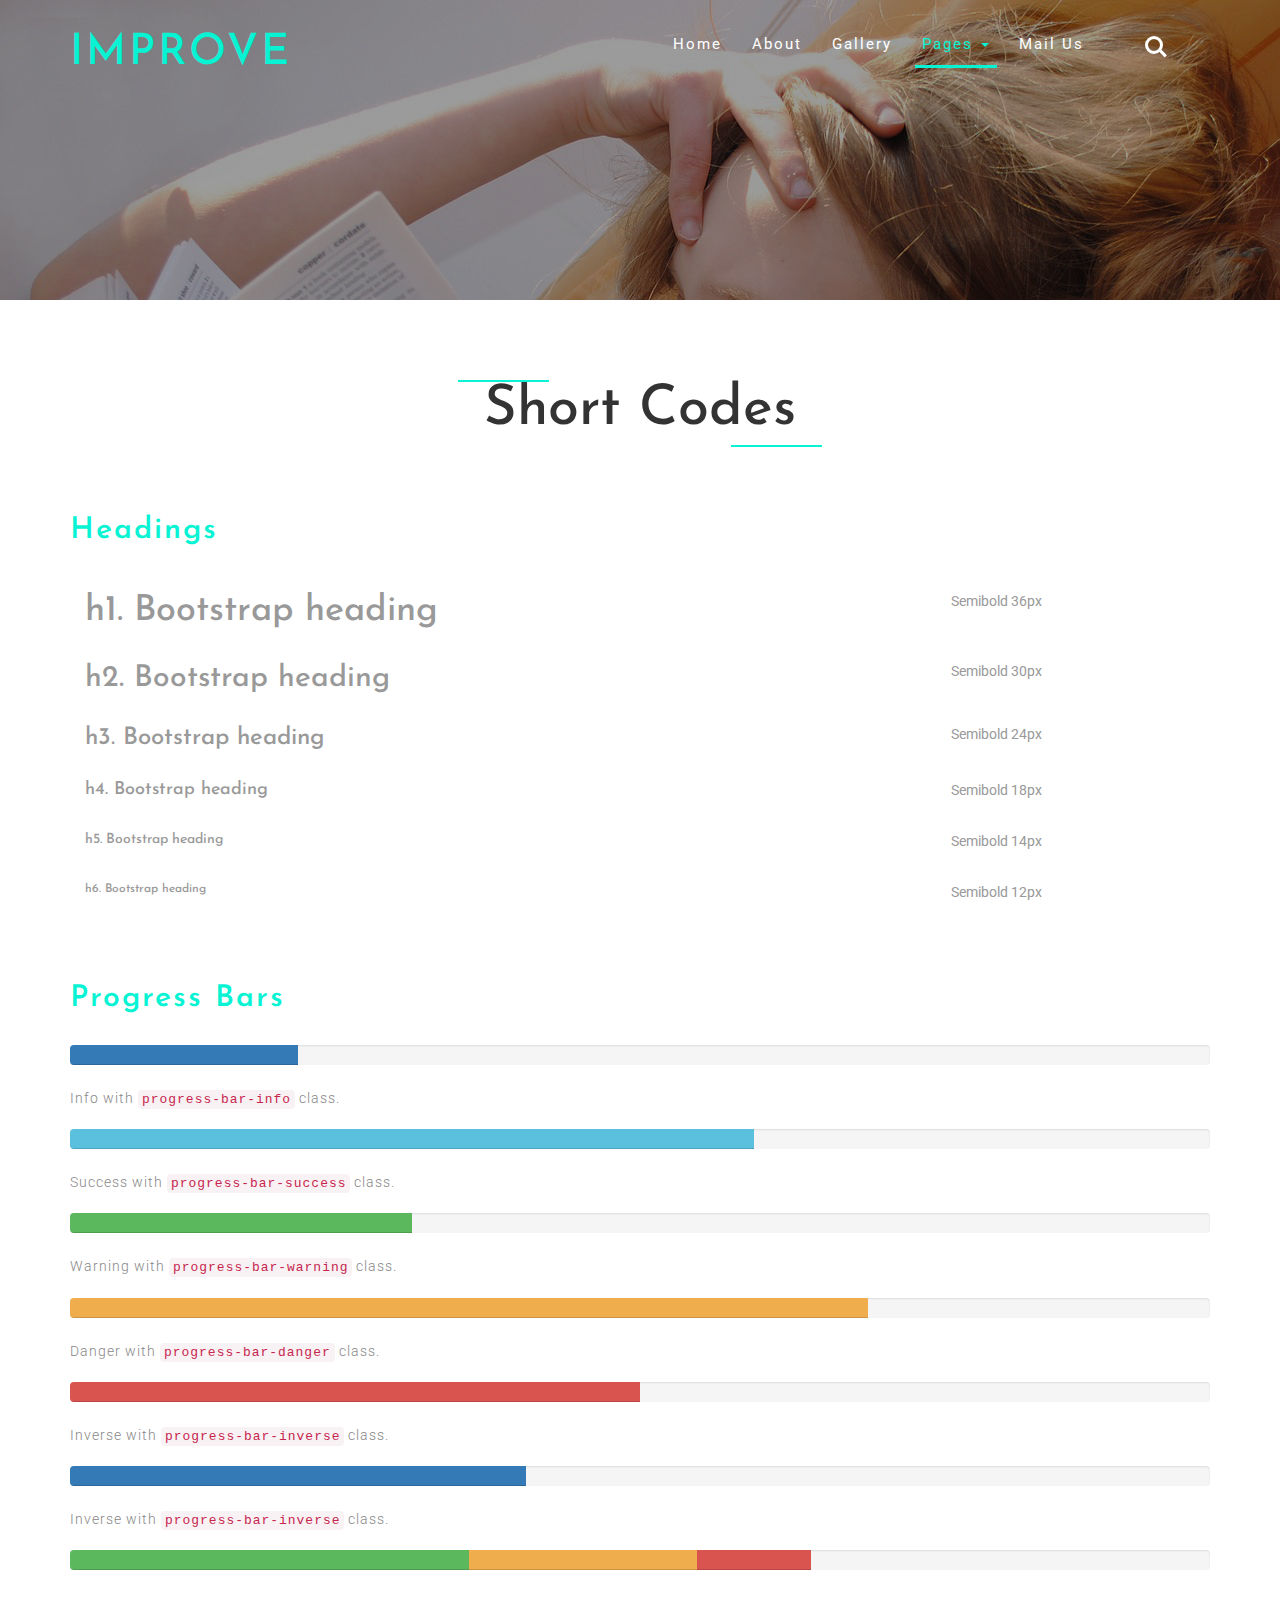
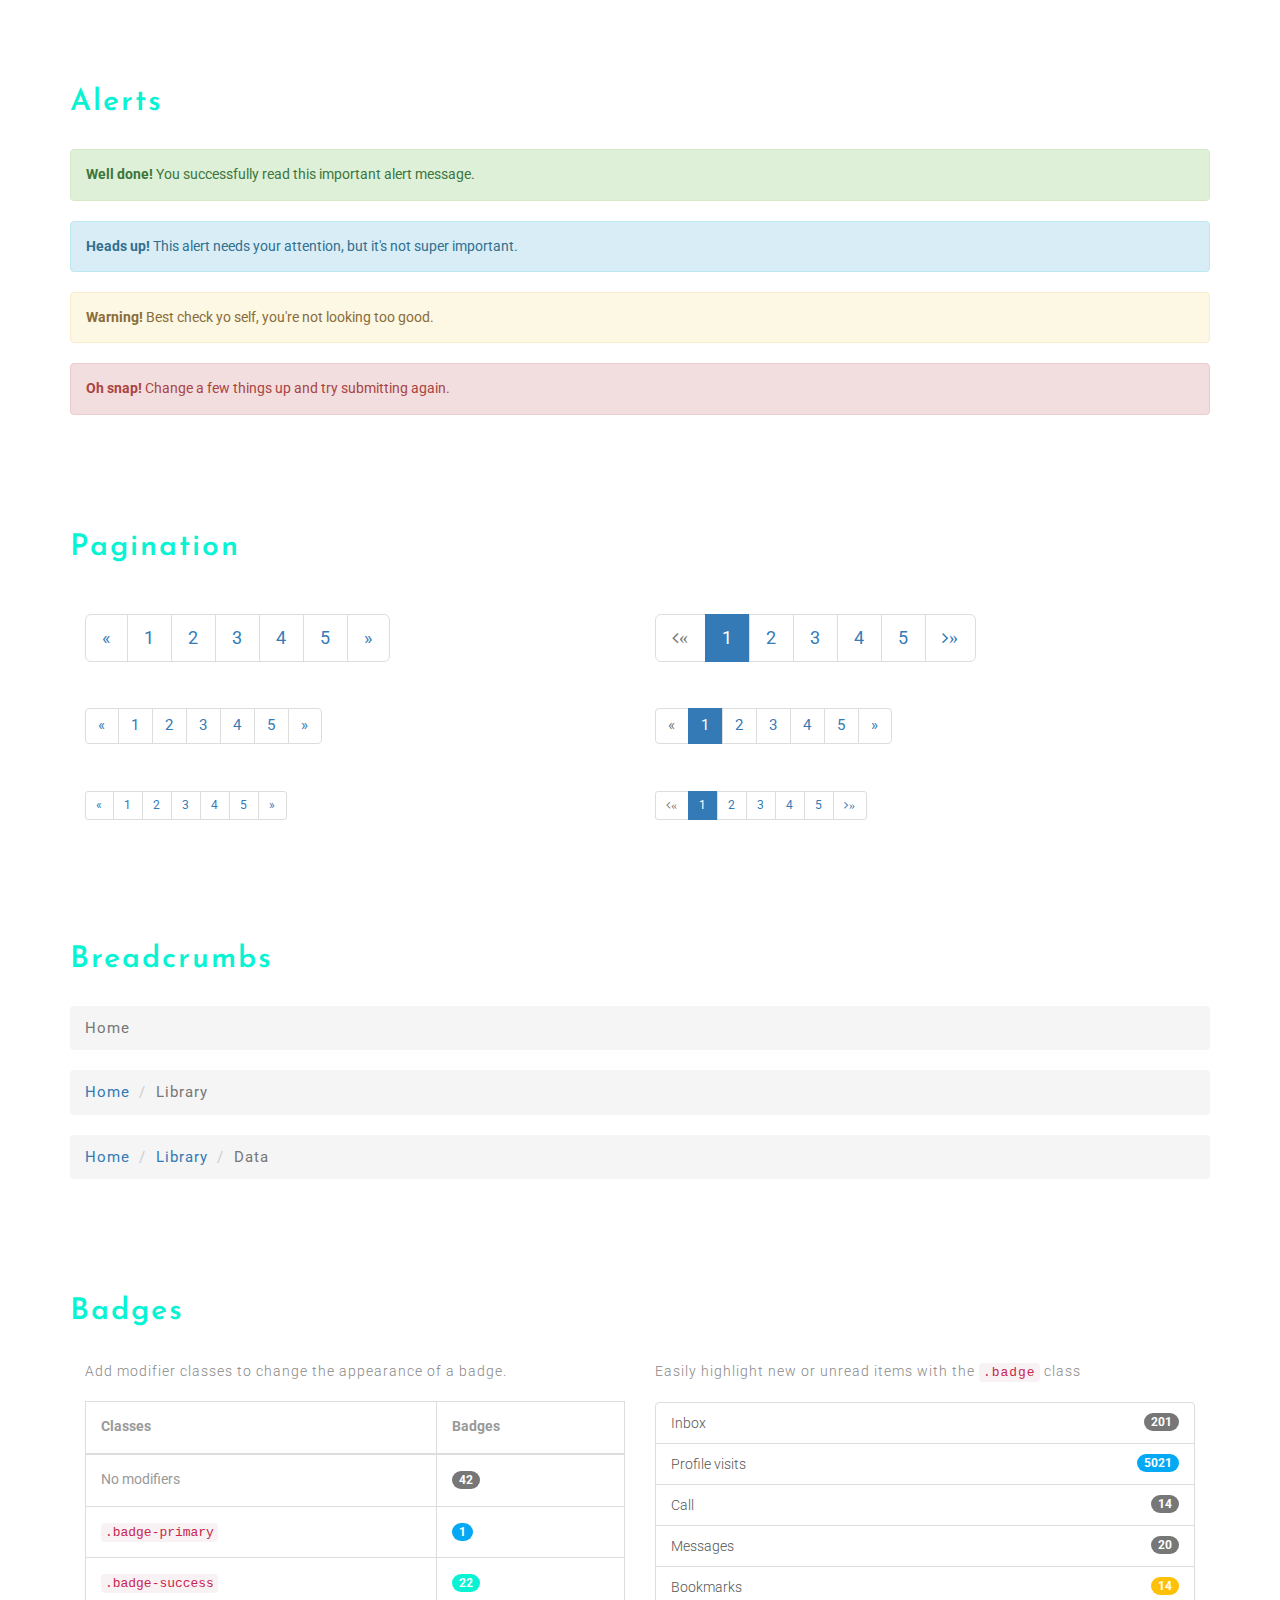
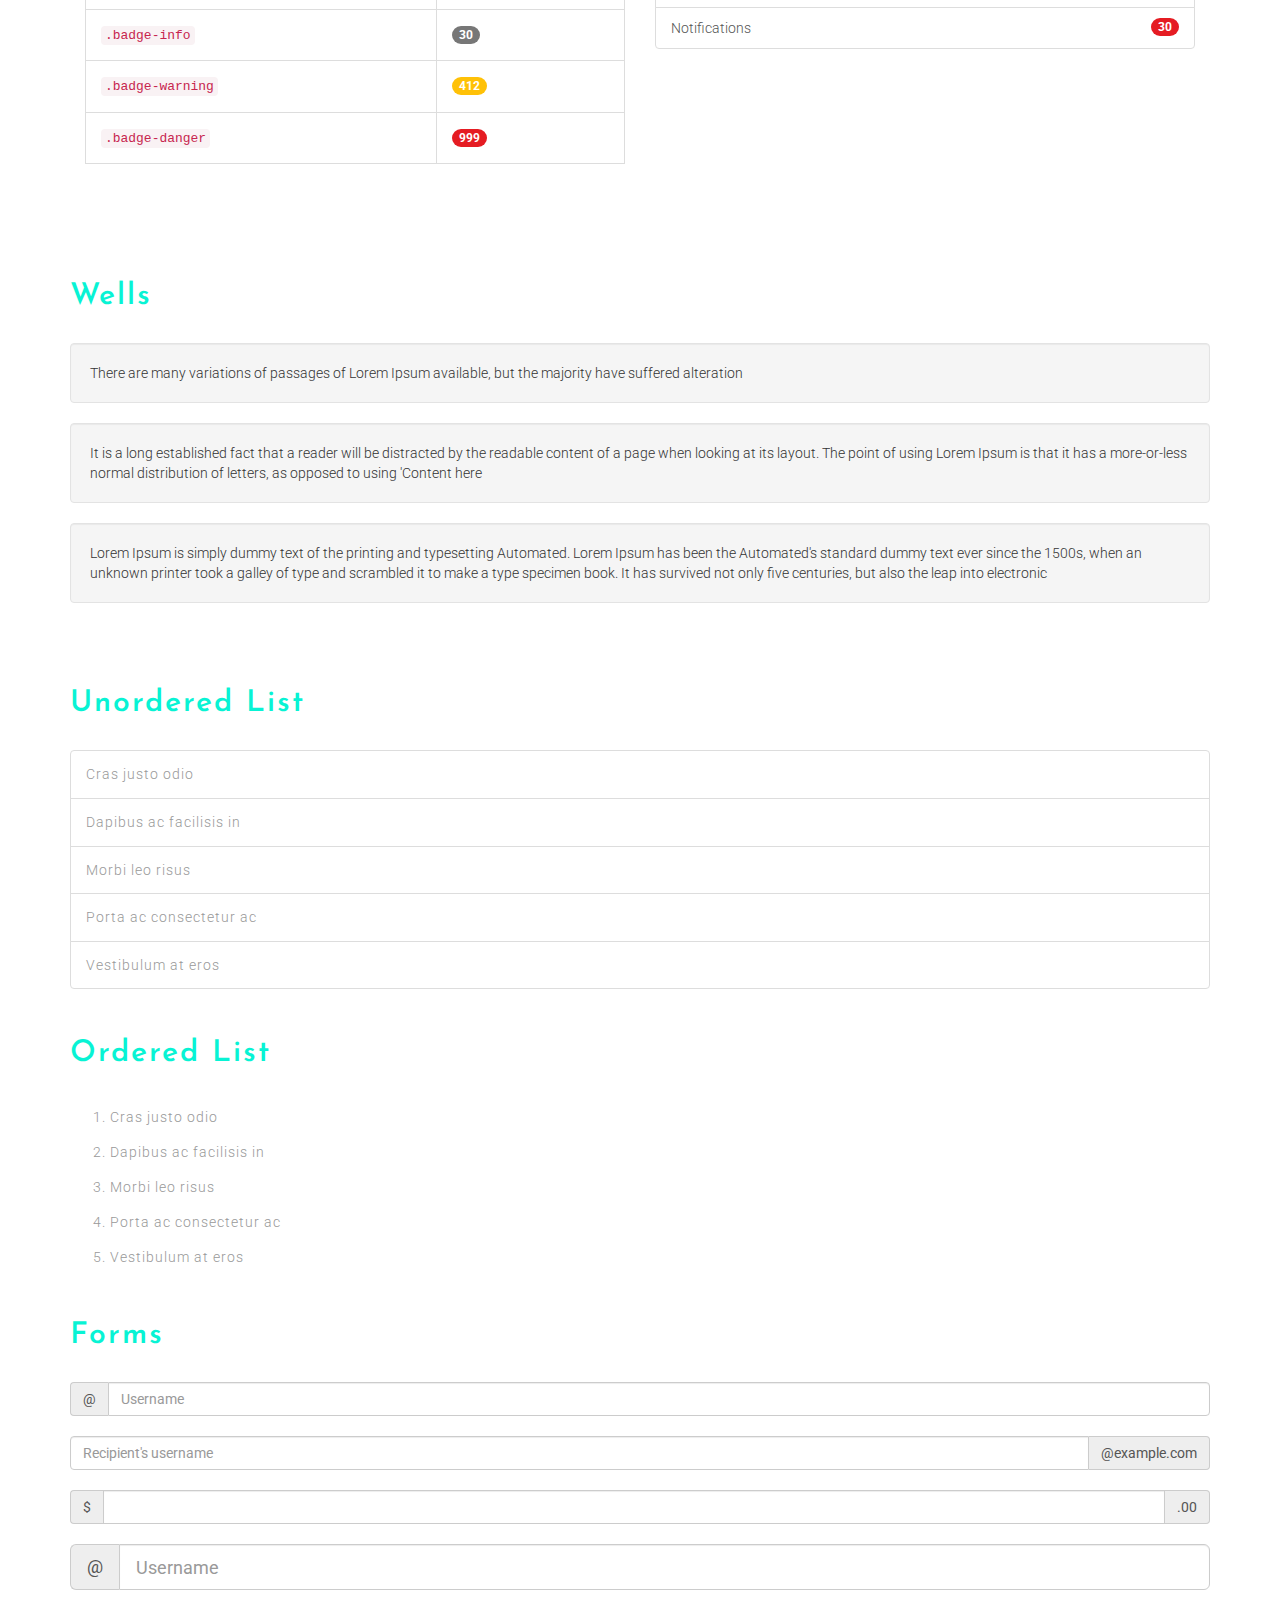
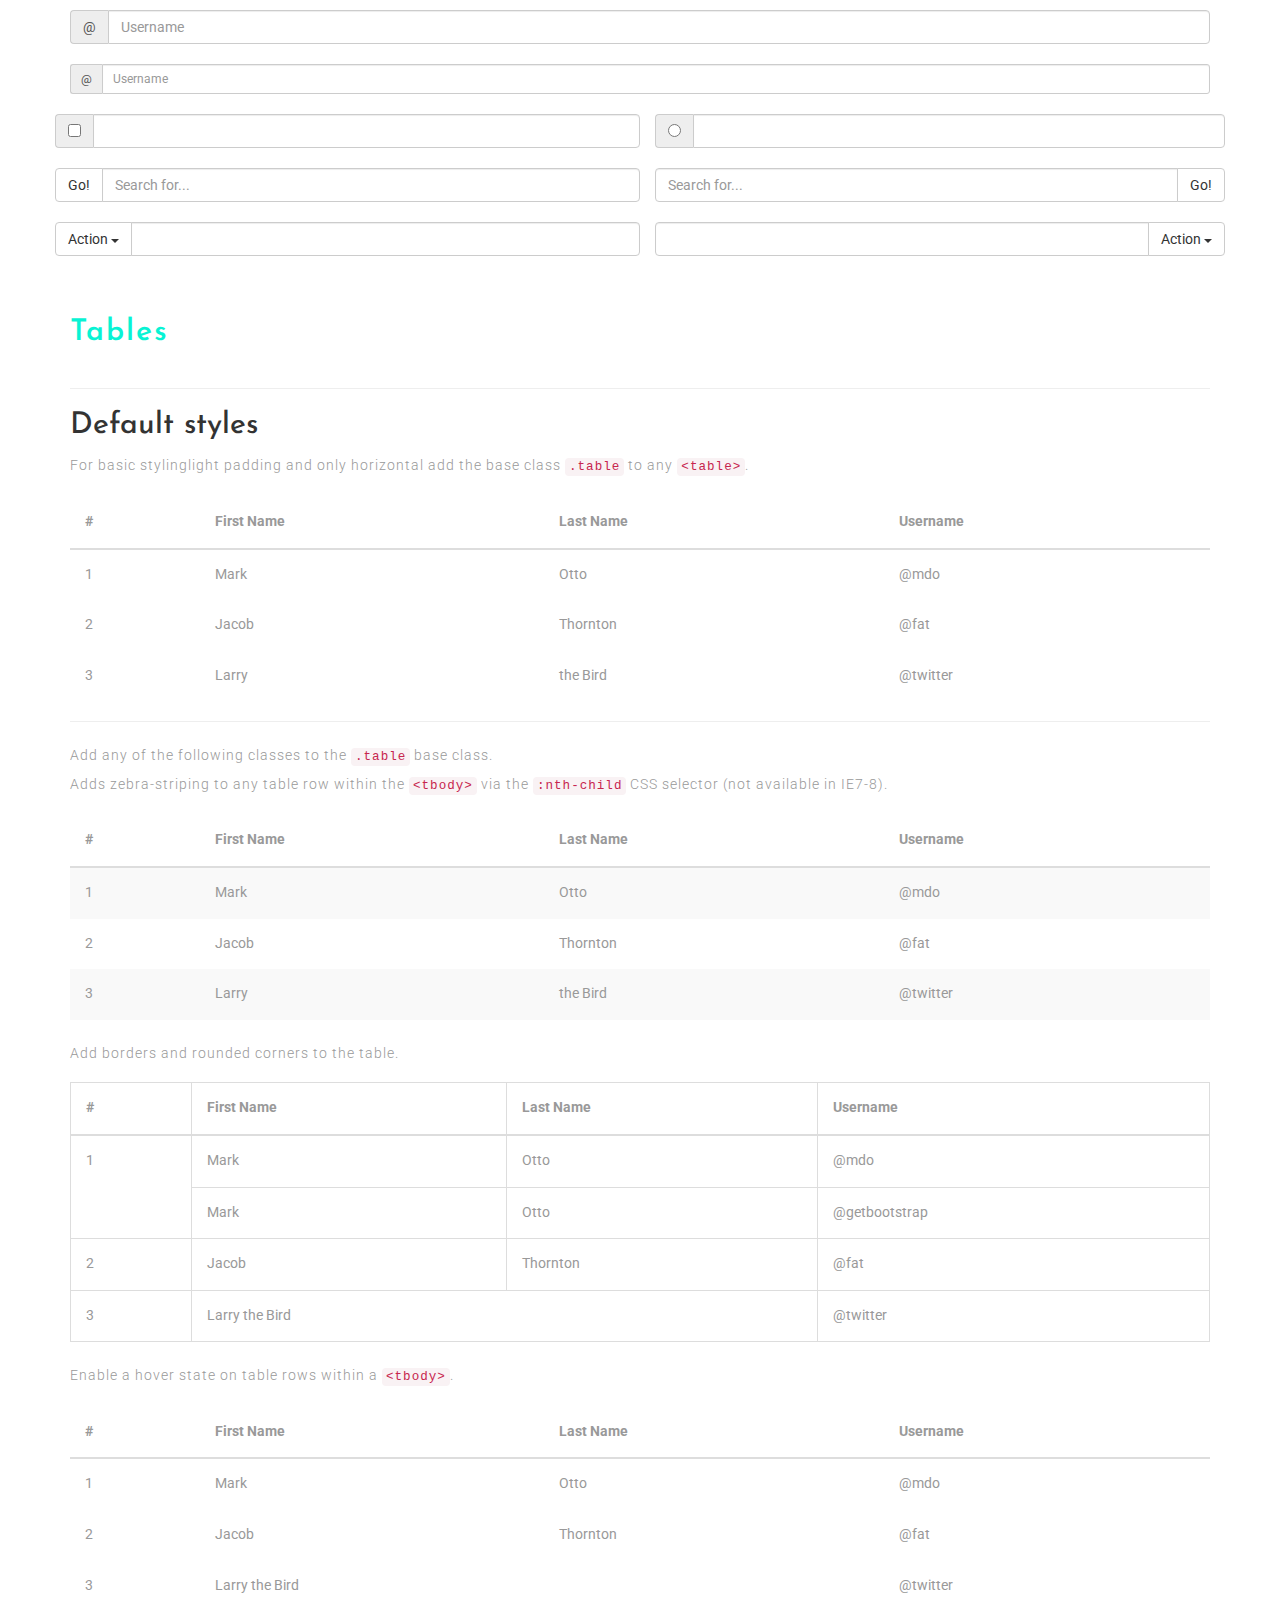
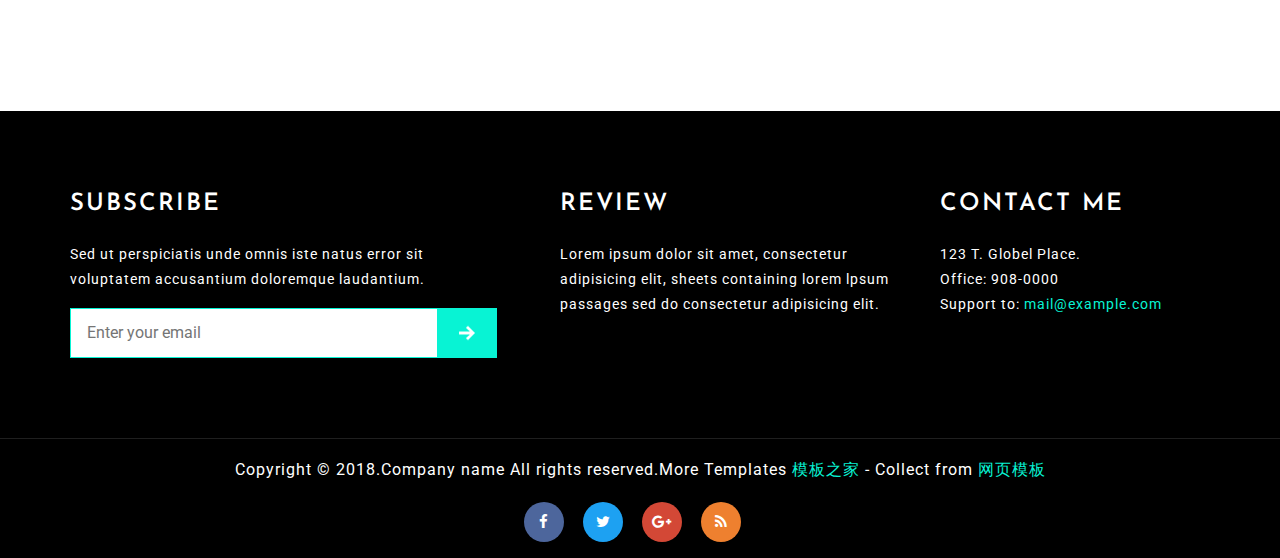
<file: codes.html>
<!DOCTYPE html>
<html lang="zxx">
<head>
	<title>Codes</title>
	<!-- for-mobile-apps -->
	<meta name="viewport" content="width=device-width, initial-scale=1">
	<meta http-equiv="Content-Type" content="text/html; charset=utf-8" />
	<meta name="keywords" content="" />
	<script type="application/x-javascript">
		addEventListener("load", function () {
			setTimeout(hideURLbar, 0);
		}, false);

		function hideURLbar() {
			window.scrollTo(0, 1);
		}
	</script>
	<!-- //for-mobile-apps -->
	<link href="css/bootstrap.css" rel="stylesheet" type="text/css" media="all" />
	<link href="css/style.css" rel="stylesheet" type="text/css" media="all" />
	<link href="css/font-awesome.css" rel="stylesheet">

	<!-- css files -->
	<link href="http://fonts.googleapis.com/css?family=Josefin+Sans:100,100i,300,300i,400,400i,600,600i,700,700i&amp;subset=latin-ext" rel="stylesheet">
	<link href="http://fonts.googleapis.com/css?family=Roboto" rel="stylesheet">
	<!-- //css files -->
</head>

<body>
	<!-- banner -->
	<div class="banner-main">
		<div class="banner-2">
			
			<!--header-->
			<div class="header">
				<div class="container">
					<nav class="navbar navbar-default">
						<div class="navbar-header">
							<button type="button" class="navbar-toggle" data-toggle="collapse" data-target="#bs-example-navbar-collapse-1">
							<span class="sr-only">Toggle navigation</span>
							<span class="icon-bar"></span>
							<span class="icon-bar"></span>
							<span class="icon-bar"></span>
						</button>
							<h1><a href="index.html">Improve</a></h1>
						</div>
						<!--navbar-header-->
						<div class="collapse navbar-collapse" id="bs-example-navbar-collapse-1">
							<ul class="nav navbar-nav navbar-right">
								<li><a href="index.html">Home</a></li>
								<li><a href="about.html">About</a></li>
								<li><a href="gallery.html">Gallery</a></li>
								<li><a href="#" class="dropdown-toggle active" data-toggle="dropdown" role="button" aria-haspopup="true" aria-expanded="false">Pages <span class="caret"></span></a>
									<ul class="dropdown-menu">
										<li><a href="icons.html">Web Icons</a></li>
										<li><a href="codes.html" class="active">Short Codes</a></li>
									</ul>
								</li>


								<li><a href="contact.html">Mail Us</a></li>
							</ul>
						</div>
					</nav>
				</div>
				<div class="cd-main-header">
					<ul class="cd-header-buttons">
						<li><a class="cd-search-trigger" href="#cd-search"> <span></span></a></li>
					</ul>
					<!-- cd-header-buttons -->
				</div>
				<div id="cd-search" class="cd-search">
					<form action="#" method="post">
						<input name="Search" type="search" placeholder="Click enter after typing...">
					</form>
				</div>
			</div>
			<!--//header-->
	</div>
	</div>
	<!-- //banner --><!-- Codes -->
	<div class="typo">
		<div class="container">
			<h3 class="w3l-titles">Short Codes</h3>
			<div class="grid_3 grid_4 w3layouts">
				<h3 class="hdg">Headings</h3>
				<div class="bs-example">
					<table class="table">
						<tbody>
							<tr>
								<td>
									<h1 id="h1.-bootstrap-heading">h1. Bootstrap heading<a class="anchorjs-link" href="#h1.-bootstrap-heading"><span class="anchorjs-icon"></span></a></h1>
								</td>
								<td class="type-info">Semibold 36px</td>
							</tr>
							<tr>
								<td>
									<h2 id="h2.-bootstrap-heading">h2. Bootstrap heading<a class="anchorjs-link" href="#h2.-bootstrap-heading"><span class="anchorjs-icon"></span></a></h2>
								</td>
								<td class="type-info">Semibold 30px</td>
							</tr>
							<tr>
								<td>
									<h3 id="h3.-bootstrap-heading">h3. Bootstrap heading<a class="anchorjs-link" href="#h3.-bootstrap-heading"><span class="anchorjs-icon"></span></a></h3>
								</td>
								<td class="type-info">Semibold 24px</td>
							</tr>
							<tr>
								<td>
									<h4 id="h4.-bootstrap-heading">h4. Bootstrap heading<a class="anchorjs-link" href="#h4.-bootstrap-heading"><span class="anchorjs-icon"></span></a></h4>
								</td>
								<td class="type-info">Semibold 18px</td>
							</tr>
							<tr>
								<td>
									<h5 id="h5.-bootstrap-heading">h5. Bootstrap heading<a class="anchorjs-link" href="#h5.-bootstrap-heading"><span class="anchorjs-icon"></span></a></h5>
								</td>
								<td class="type-info">Semibold 14px</td>
							</tr>
							<tr>
								<td>
									<h6>h6. Bootstrap heading</h6>
								</td>
								<td class="type-info">Semibold 12px</td>
							</tr>
						</tbody>
					</table>
				</div>
			</div>
			<div class="grid_3 grid_5 w3l">
				<h3>Progress Bars</h3>
				<div class="tab-content">
					<div class="tab-pane active" id="domprogress">
						<div class="progress">
							<div class="progress-bar progress-bar-primary" style="width: 20%"></div>
						</div>
						<p>Info with <code>progress-bar-info</code> class.</p>
						<div class="progress">
							<div class="progress-bar progress-bar-info" style="width: 60%"></div>
						</div>
						<p>Success with <code>progress-bar-success</code> class.</p>
						<div class="progress">
							<div class="progress-bar progress-bar-success" style="width: 30%"></div>
						</div>
						<p>Warning with <code>progress-bar-warning</code> class.</p>
						<div class="progress">
							<div class="progress-bar progress-bar-warning" style="width: 70%"></div>
						</div>
						<p>Danger with <code>progress-bar-danger</code> class.</p>
						<div class="progress">
							<div class="progress-bar progress-bar-danger" style="width: 50%"></div>
						</div>
						<p>Inverse with <code>progress-bar-inverse</code> class.</p>
						<div class="progress">
							<div class="progress-bar progress-bar-inverse" style="width: 40%"></div>
						</div>
						<p>Inverse with <code>progress-bar-inverse</code> class.</p>
						<div class="progress">
							<div class="progress-bar progress-bar-success" style="width: 35%"><span class="sr-only">35% Complete (success)</span></div>
							<div class="progress-bar progress-bar-warning" style="width: 20%"><span class="sr-only">20% Complete (warning)</span></div>
							<div class="progress-bar progress-bar-danger" style="width: 10%"><span class="sr-only">10% Complete (danger)</span></div>
						</div>
					</div>
				</div>
			</div>
			<div class="grid_3 grid_5 w3ls">
				<h3>Alerts</h3>
				<div class="alert alert-success" role="alert">
					<strong>Well done!</strong> You successfully read this important alert message.
				</div>
				<div class="alert alert-info" role="alert">
					<strong>Heads up!</strong> This alert needs your attention, but it's not super important.
				</div>
				<div class="alert alert-warning" role="alert">
					<strong>Warning!</strong> Best check yo self, you're not looking too good.
				</div>
				<div class="alert alert-danger" role="alert">
					<strong>Oh snap!</strong> Change a few things up and try submitting again.
				</div>
			</div>
			<div class="grid_3 grid_5 agileits">
				<h3>Pagination</h3>
				<div class="col-md-6">
					<nav>
						<ul class="pagination pagination-lg">
							<li><a href="#" aria-label="Previous"><span aria-hidden="true">«</span></a></li>
							<li><a href="#">1</a></li>
							<li><a href="#">2</a></li>
							<li><a href="#">3</a></li>
							<li><a href="#">4</a></li>
							<li><a href="#">5</a></li>
							<li><a href="#" aria-label="Next"><span aria-hidden="true">»</span></a></li>
						</ul>
					</nav>
					<nav>
						<ul class="pagination">
							<li><a href="#" aria-label="Previous"><span aria-hidden="true">«</span></a></li>
							<li><a href="#">1</a></li>
							<li><a href="#">2</a></li>
							<li><a href="#">3</a></li>
							<li><a href="#">4</a></li>
							<li><a href="#">5</a></li>
							<li><a href="#" aria-label="Next"><span aria-hidden="true">»</span></a></li>
						</ul>
					</nav>
					<nav>
						<ul class="pagination pagination-sm">
							<li><a href="#" aria-label="Previous"><span aria-hidden="true">«</span></a></li>
							<li><a href="#">1</a></li>
							<li><a href="#">2</a></li>
							<li><a href="#">3</a></li>
							<li><a href="#">4</a></li>
							<li><a href="#">5</a></li>
							<li><a href="#" aria-label="Next"><span aria-hidden="true">»</span></a></li>
						</ul>
					</nav>
				</div>
				<div class="col-md-6">
					<ul class="pagination pagination-lg">
						<li class="disabled"><a href="#"><i class="fa fa-angle-left">«</i></a></li>
						<li class="active"><a href="#">1</a></li>
						<li><a href="#">2</a></li>
						<li><a href="#">3</a></li>
						<li><a href="#">4</a></li>
						<li><a href="#">5</a></li>
						<li><a href="#"><i class="fa fa-angle-right">»</i></a></li>
					</ul>
					<nav>
						<ul class="pagination">
							<li class="disabled"><a href="#" aria-label="Previous"><span aria-hidden="true">«</span></a></li>
							<li class="active"><a href="#">1 <span class="sr-only">(current)</span></a></li>
							<li><a href="#">2</a></li>
							<li><a href="#">3</a></li>
							<li><a href="#">4</a></li>
							<li><a href="#">5</a></li>
							<li><a href="#" aria-label="Next"><span aria-hidden="true">»</span></a></li>
						</ul>
					</nav>
					<ul class="pagination pagination-sm">
						<li class="disabled"><a href="#"><i class="fa fa-angle-left">«</i></a></li>
						<li class="active"><a href="#">1</a></li>
						<li><a href="#">2</a></li>
						<li><a href="#">3</a></li>
						<li><a href="#">4</a></li>
						<li><a href="#">5</a></li>
						<li><a href="#"><i class="fa fa-angle-right">»</i></a></li>
					</ul>
				</div>
				<div class="clearfix"> </div>
			</div>
			<div class="grid_3 grid_5 agileinfo">
				<h3>Breadcrumbs</h3>
				<ol class="breadcrumb">
					<li class="active">Home</li>
				</ol>
				<ol class="breadcrumb">
					<li><a href="#">Home</a></li>
					<li class="active">Library</li>
				</ol>
				<ol class="breadcrumb">
					<li><a href="#">Home</a></li>
					<li><a href="#">Library</a></li>
					<li class="active">Data</li>
				</ol>
			</div>
			<div class="grid_3 grid_5 wthree">
				<h3>Badges</h3>
				<div class="col-md-6 agileits-w3layouts">
					<p>Add modifier classes to change the appearance of a badge.</p>
					<table class="table table-bordered">
						<thead>
							<tr>
								<th>Classes</th>
								<th>Badges</th>
							</tr>
						</thead>
						<tbody>
							<tr>
								<td>No modifiers</td>
								<td><span class="badge">42</span></td>
							</tr>
							<tr>
								<td><code>.badge-primary</code></td>
								<td><span class="badge badge-primary">1</span></td>
							</tr>
							<tr>
								<td><code>.badge-success</code></td>
								<td><span class="badge badge-success">22</span></td>
							</tr>
							<tr>
								<td><code>.badge-info</code></td>
								<td><span class="badge badge-info">30</span></td>
							</tr>
							<tr>
								<td><code>.badge-warning</code></td>
								<td><span class="badge badge-warning">412</span></td>
							</tr>
							<tr>
								<td><code>.badge-danger</code></td>
								<td><span class="badge badge-danger">999</span></td>
							</tr>
						</tbody>
					</table>
				</div>
				<div class="col-md-6 w3-agileits">
					<p>Easily highlight new or unread items with the <code>.badge</code> class</p>
					<div class="list-group list-group-alternate">
						<a href="#" class="list-group-item"><span class="badge">201</span> <i class="ti ti-email"></i> Inbox </a>
						<a href="#" class="list-group-item"><span class="badge badge-primary">5021</span> <i class="ti ti-eye"></i> Profile visits </a>
						<a href="#" class="list-group-item"><span class="badge">14</span> <i class="ti ti-headphone-alt"></i> Call </a>
						<a href="#" class="list-group-item"><span class="badge">20</span> <i class="ti ti-comments"></i> Messages </a>
						<a href="#" class="list-group-item"><span class="badge badge-warning">14</span> <i class="ti ti-bookmark"></i> Bookmarks </a>
						<a href="#" class="list-group-item"><span class="badge badge-danger">30</span> <i class="ti ti-bell"></i> Notifications </a>
					</div>
				</div>
				<div class="clearfix"> </div>
			</div>
			<div class="grid_3 grid_5 agile">
				<h3>Wells</h3>
				<div class="well">
					There are many variations of passages of Lorem Ipsum available, but the majority have suffered alteration
				</div>
				<div class="well">
					It is a long established fact that a reader will be distracted by the readable content of a page when looking at its layout.
					The point of using Lorem Ipsum is that it has a more-or-less normal distribution of letters, as opposed to using 'Content
					here
				</div>
				<div class="well">
					Lorem Ipsum is simply dummy text of the printing and typesetting Automated. Lorem Ipsum has been the Automated's standard
					dummy text ever since the 1500s, when an unknown printer took a galley of type and scrambled it to make a type specimen
					book. It has survived not only five centuries, but also the leap into electronic
				</div>
			</div>
			<h3 class="bars">Unordered List</h3>
			<ul class="list-group w3-agile">
				<li class="list-group-item">Cras justo odio</li>
				<li class="list-group-item">Dapibus ac facilisis in</li>
				<li class="list-group-item">Morbi leo risus</li>
				<li class="list-group-item">Porta ac consectetur ac</li>
				<li class="list-group-item">Vestibulum at eros</li>
			</ul>
			<h3 class="bars">Ordered List</h3>
			<ol>
				<li class="list-group-item1">Cras justo odio</li>
				<li class="list-group-item1">Dapibus ac facilisis in</li>
				<li class="list-group-item1">Morbi leo risus</li>
				<li class="list-group-item1">Porta ac consectetur ac</li>
				<li class="list-group-item1">Vestibulum at eros</li>
			</ol>
			<h3 class="bars">Forms</h3>
			<div class="input-group w3_w3layouts">
				<span class="input-group-addon" id="basic-addon1">@</span>
				<input type="text" class="form-control" placeholder="Username" aria-describedby="basic-addon1">
			</div>
			<div class="input-group w3_w3layouts">
				<input type="text" class="form-control" placeholder="Recipient's username" aria-describedby="basic-addon2">
				<span class="input-group-addon" id="basic-addon2">@example.com</span>
			</div>
			<div class="input-group w3_w3layouts">
				<span class="input-group-addon">$</span>
				<input type="text" class="form-control" aria-label="Amount (to the nearest dollar)">
				<span class="input-group-addon">.00</span>
			</div>
			<div class="input-group input-group-lg w3_w3layouts">
				<span class="input-group-addon" id="sizing-addon1">@</span>
				<input type="text" class="form-control" placeholder="Username" aria-describedby="sizing-addon1">
			</div>
			<div class="input-group w3_w3layouts">
				<span class="input-group-addon" id="sizing-addon2">@</span>
				<input type="text" class="form-control" placeholder="Username" aria-describedby="sizing-addon2">
			</div>
			<div class="input-group input-group-sm w3_w3layouts">
				<span class="input-group-addon" id="sizing-addon3">@</span>
				<input type="text" class="form-control" placeholder="Username" aria-describedby="sizing-addon3">
			</div>
			<div class="row">
				<div class="col-lg-6 in-gp-tl">
					<div class="input-group">
						<span class="input-group-addon">
							<input type="checkbox" aria-label="...">
						</span>
						<input type="text" class="form-control" aria-label="...">
					</div>
					<!-- /input-group -->
				</div>
				<!-- /.col-lg-6 -->
				<div class="col-lg-6 in-gp-tb">
					<div class="input-group">
						<span class="input-group-addon">
							<input type="radio" aria-label="...">
						</span>
						<input type="text" class="form-control" aria-label="...">
					</div>
					<!-- /input-group -->
				</div>
				<!-- /.col-lg-6 -->
			</div>
			<!-- /.row -->
			<div class="row">
				<div class="col-lg-6 in-gp-tl">
					<div class="input-group">
						<span class="input-group-btn">
							<button class="btn btn-default" type="button">Go!</button>
						</span>
						<input type="text" class="form-control" placeholder="Search for...">
					</div>
					<!-- /input-group -->
				</div>
				<!-- /.col-lg-6 -->
				<div class="col-lg-6 in-gp-tb">
					<div class="input-group">
						<input type="text" class="form-control" placeholder="Search for...">
						<span class="input-group-btn">
							<button class="btn btn-default" type="button">Go!</button>
						</span>
					</div>
					<!-- /input-group -->
				</div>
				<!-- /.col-lg-6 -->
			</div>
			<!-- /.row -->
			<div class="row">
				<div class="col-lg-6 in-gp-tl">
					<div class="input-group">
						<div class="input-group-btn">
							<button type="button" class="btn btn-default dropdown-toggle" data-toggle="dropdown" aria-haspopup="true" aria-expanded="false">Action <span class="caret"></span></button>
							<ul class="dropdown-menu">
								<li><a href="#">Action</a></li>
								<li><a href="#">Another action</a></li>
								<li><a href="#">Something else here</a></li>
								<li role="separator" class="divider"></li>
								<li><a href="#">Separated link</a></li>
							</ul>
						</div>
						<!-- /btn-group -->
						<input type="text" class="form-control" aria-label="...">
					</div>
					<!-- /input-group -->
				</div>
				<!-- /.col-lg-6 -->
				<div class="col-lg-6 in-gp-tb">
					<div class="input-group">
						<input type="text" class="form-control" aria-label="...">
						<div class="input-group-btn">
							<button type="button" class="btn btn-default dropdown-toggle" data-toggle="dropdown" aria-haspopup="true" aria-expanded="false">Action <span class="caret"></span></button>
							<ul class="dropdown-menu dropdown-menu-right">
								<li><a href="#">Action</a></li>
								<li><a href="#">Another action</a></li>
								<li><a href="#">Something else here</a></li>
								<li role="separator" class="divider"></li>
								<li><a href="#">Separated link</a></li>
							</ul>
						</div>
						<!-- /btn-group -->
					</div>
					<!-- /input-group -->
				</div>
				<!-- /.col-lg-6 -->
			</div>
			<!-- /.row -->
			<div class="page-header">
				<h3 class="bars">Tables</h3>
			</div>
			<h2 class="typoh2">Default styles</h2>
			<p>For basic stylinglight padding and only horizontal add the base class <code>.table</code> to any <code>&lt;table&gt;</code>.</p>
			<div class="bs-docs-example">
				<table class="table">
					<thead>
						<tr>
							<th>#</th>
							<th>First Name</th>
							<th>Last Name</th>
							<th>Username</th>
						</tr>
					</thead>
					<tbody>
						<tr>
							<td>1</td>
							<td>Mark</td>
							<td>Otto</td>
							<td>@mdo</td>
						</tr>
						<tr>
							<td>2</td>
							<td>Jacob</td>
							<td>Thornton</td>
							<td>@fat</td>
						</tr>
						<tr>
							<td>3</td>
							<td>Larry</td>
							<td>the Bird</td>
							<td>@twitter</td>
						</tr>
					</tbody>
				</table>
			</div>
			<hr class="bs-docs-separator">
			<p>Add any of the following classes to the <code>.table</code> base class.</p>
			<p>Adds zebra-striping to any table row within the <code>&lt;tbody&gt;</code> via the <code>:nth-child</code> CSS selector
				(not available in IE7-8).</p>
			<div class="bs-docs-example">
				<table class="table table-striped">
					<thead>
						<tr>
							<th>#</th>
							<th>First Name</th>
							<th>Last Name</th>
							<th>Username</th>
						</tr>
					</thead>
					<tbody>
						<tr>
							<td>1</td>
							<td>Mark</td>
							<td>Otto</td>
							<td>@mdo</td>
						</tr>
						<tr>
							<td>2</td>
							<td>Jacob</td>
							<td>Thornton</td>
							<td>@fat</td>
						</tr>
						<tr>
							<td>3</td>
							<td>Larry</td>
							<td>the Bird</td>
							<td>@twitter</td>
						</tr>
					</tbody>
				</table>
			</div>
			<p>Add borders and rounded corners to the table.</p>
			<div class="bs-docs-example">
				<table class="table table-bordered">
					<thead>
						<tr>
							<th>#</th>
							<th>First Name</th>
							<th>Last Name</th>
							<th>Username</th>
						</tr>
					</thead>
					<tbody>
						<tr>
							<td rowspan="2">1</td>
							<td>Mark</td>
							<td>Otto</td>
							<td>@mdo</td>
						</tr>
						<tr>
							<td>Mark</td>
							<td>Otto</td>
							<td>@getbootstrap</td>
						</tr>
						<tr>
							<td>2</td>
							<td>Jacob</td>
							<td>Thornton</td>
							<td>@fat</td>
						</tr>
						<tr>
							<td>3</td>
							<td colspan="2">Larry the Bird</td>
							<td>@twitter</td>
						</tr>
					</tbody>
				</table>
			</div>
			<p>Enable a hover state on table rows within a <code>&lt;tbody&gt;</code>.</p>
			<div class="bs-docs-example">
				<table class="table table-hover">
					<thead>
						<tr>
							<th>#</th>
							<th>First Name</th>
							<th>Last Name</th>
							<th>Username</th>
						</tr>
					</thead>
					<tbody>
						<tr>
							<td>1</td>
							<td>Mark</td>
							<td>Otto</td>
							<td>@mdo</td>
						</tr>
						<tr>
							<td>2</td>
							<td>Jacob</td>
							<td>Thornton</td>
							<td>@fat</td>
						</tr>
						<tr>
							<td>3</td>
							<td colspan="2">Larry the Bird</td>
							<td>@twitter</td>
						</tr>
					</tbody>
				</table>
			</div>
		</div>
	</div>
	<!-- //Codes -->

	
<!-- footer -->
<div class="footer">
		<div class="container">
			<div class="col-md-5 footer-grids">
				<h3>Subscribe</h3>
				<p>Sed ut perspiciatis unde omnis iste natus error sit voluptatem accusantium doloremque laudantium.</p>
				<form action="#" method="post">
					<input type="email" name="email" placeholder="Enter your email" required="">
					<input type="submit" value="">
				</form> 
			</div>
			<div class="col-md-4 footer-grids">
				<h3>Review</h3>
				<p>Lorem ipsum dolor sit amet, consectetur adipisicing elit, sheets containing lorem lpsum passages sed do consectetur adipisicing elit.</p>
			</div> 
			<div class="col-md-3 footer-grids"> 
				<h3>Contact Me</h3>
				<p>123 T. Globel Place.<br>
				<span>Office: 908-0000</span>
				<span>Support to: <a href="mailto:info@example.com">mail@example.com</a></span>
				</p>
			</div>
			<div class="clearfix"> </div> 
		</div>
	</div>
	<!-- footer -->
	<div class="copyright">
		<div class="container">
			<p>Copyright &copy; 2018.Company name All rights reserved.More Templates <a href="http://www.cssmoban.com/" target="_blank" title="模板之家">模板之家</a> - Collect from <a href="http://www.cssmoban.com/" title="网页模板" target="_blank">网页模板</a></p>
			<ul class="social-icons3">
				<li><a href="#" class="fa fa-facebook icon-border facebook"> </a></li>
				<li><a href="#" class="fa fa-twitter icon-border twitter"> </a></li>
				<li><a href="#" class="fa fa-google-plus icon-border googleplus"> </a></li>
				<li><a href="#" class="fa fa-rss icon-border rss"> </a></li>
			</ul>
		</div>
	</div>
	<!-- //footer -->
<!-- bootstrap-pop-up -->
					<div class="modal video-modal fade" id="myModal1" tabindex="-1" role="dialog" aria-labelledby="myModal">
						<div class="modal-dialog" role="document">
							<div class="modal-content">
								<div class="modal-header">
										Improve
									<button type="button" class="close" data-dismiss="modal" aria-label="Close"><span aria-hidden="true">&times;</span></button>	
								</div>
								<section>
									<div class="modal-body">
										<img src="images/g3.jpg" alt=" " class="img-responsive" />
										<p>It is a long established fact that a reader will be distracted by the readable content of a page when looking at its layout. The point of using Lorem Ipsum is that it has a more-or-less normal distribution of letters, as opposed to using 'Content here, content here', making it look like readable English.</p>
									</div>
								</section>
							</div>
						</div>
					</div>
					<!-- //bootstrap-pop-up -->
	<!-- js-scripts -->
	<!-- js -->
	<script type="text/javascript" src="js/jquery-2.1.4.min.js"></script>
	<script type="text/javascript" src="js/bootstrap.js"></script>
	<!-- Necessary-JavaScript-File-For-Bootstrap -->
	<!-- //js -->
	<!-- smooth scrolling -->
	<script type="text/javascript" src="js/move-top.js"></script>
	<script type="text/javascript" src="js/easing.js"></script>
	<!-- here stars scrolling icon -->
	<script type="text/javascript">
		$(document).ready(function() {
			/*
				var defaults = {
				containerID: 'toTop', // fading element id
				containerHoverID: 'toTopHover', // fading element hover id
				scrollSpeed: 1200,
				easingType: 'linear' 
				};
			*/
								
			$().UItoTop({ easingType: 'easeOutQuart' });
								
			});
	</script>
	<!-- //here ends scrolling icon -->
<!-- //smooth scrolling -->
<!-- scrolling script -->
<script type="text/javascript">
	jQuery(document).ready(function($) {
		$(".scroll").click(function(event){		
			event.preventDefault();
			$('html,body').animate({scrollTop:$(this.hash).offset().top},1000);
		});
	});
</script> 
<!-- //scrolling script -->
	<!--search jQuery-->
	<script src="js/main.js"></script>
	<!--//search jQuery-->
	<!-- smooth scrolling -->
	<script src="js/SmoothScroll.min.js"></script>
	<!-- //smooth scrolling -->
	<!-- js-scripts -->
</body>
</html>
</file>
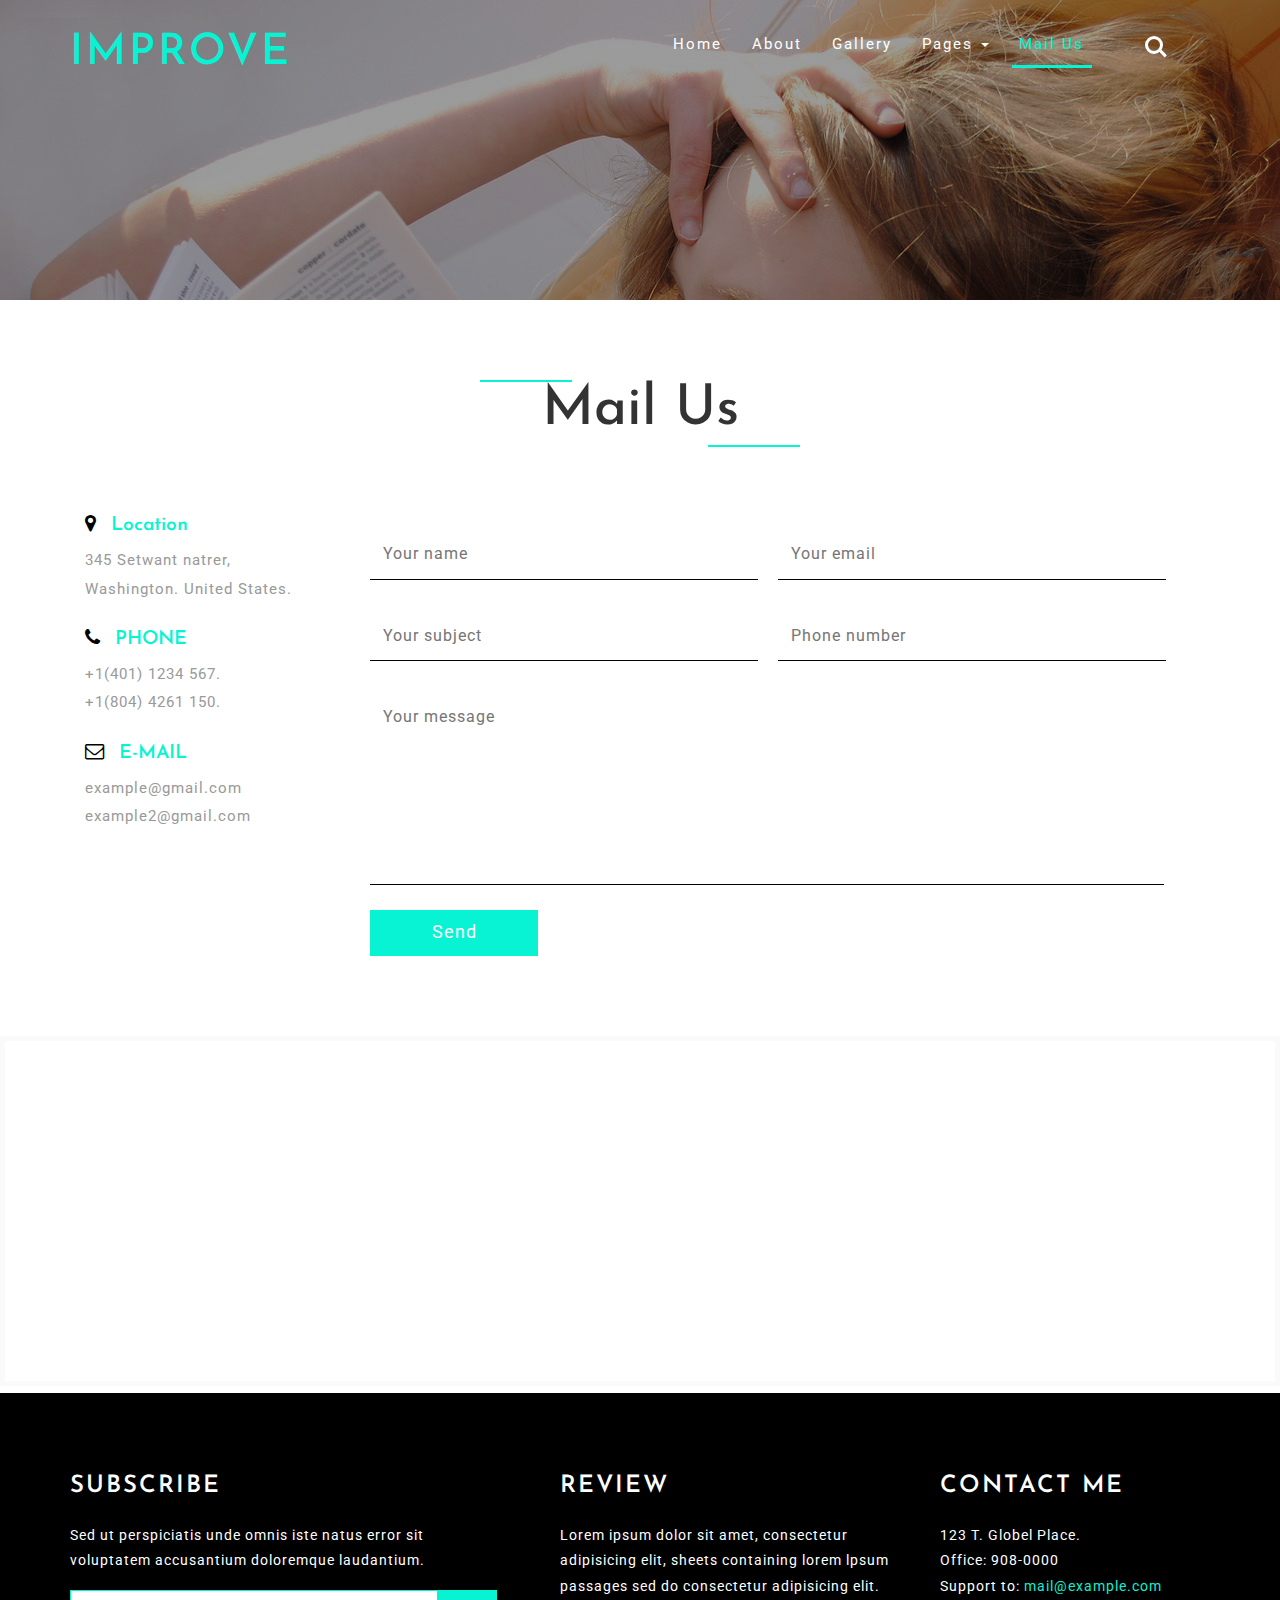
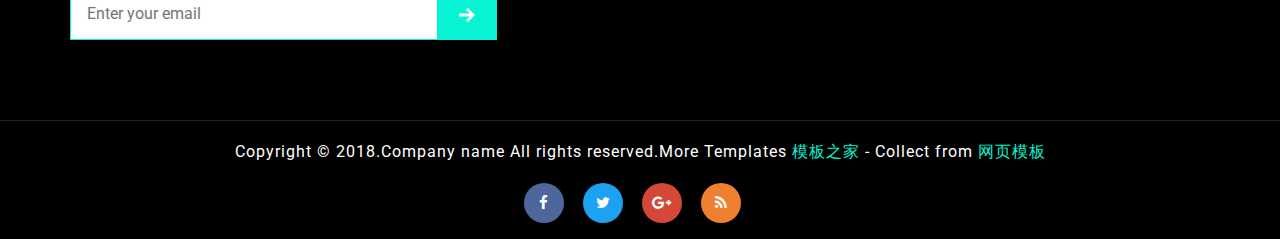
<file: contact.html>
<!DOCTYPE html>
<html lang="zxx">
<head>
	<title>Contact</title>
	<!-- for-mobile-apps -->
	<meta name="viewport" content="width=device-width, initial-scale=1">
	<meta http-equiv="Content-Type" content="text/html; charset=utf-8" />
	<meta name="keywords" content="" />
	<script type="application/x-javascript">
		addEventListener("load", function () {
			setTimeout(hideURLbar, 0);
		}, false);

		function hideURLbar() {
			window.scrollTo(0, 1);
		}
	</script>
	<!-- //for-mobile-apps -->
	<link href="css/bootstrap.css" rel="stylesheet" type="text/css" media="all" />
	<link href="css/style.css" rel="stylesheet" type="text/css" media="all" />
	<link href="css/font-awesome.css" rel="stylesheet">

	<!-- css files -->
	<link href="http://fonts.googleapis.com/css?family=Josefin+Sans:100,100i,300,300i,400,400i,600,600i,700,700i&amp;subset=latin-ext" rel="stylesheet">
	<link href="http://fonts.googleapis.com/css?family=Roboto" rel="stylesheet">
	<!-- //css files -->
</head>

<body>
	<!-- banner -->
	<div class="banner-main">
		<div class="banner-2">
			
			<!--header-->
			<div class="header">
				<div class="container">
					<nav class="navbar navbar-default">
						<div class="navbar-header">
							<button type="button" class="navbar-toggle" data-toggle="collapse" data-target="#bs-example-navbar-collapse-1">
							<span class="sr-only">Toggle navigation</span>
							<span class="icon-bar"></span>
							<span class="icon-bar"></span>
							<span class="icon-bar"></span>
						</button>
							<h1><a href="index.html">Improve</a></h1>
						</div>
						<!--navbar-header-->
						<div class="collapse navbar-collapse" id="bs-example-navbar-collapse-1">
							<ul class="nav navbar-nav navbar-right">
								<li><a href="index.html">Home</a></li>
								<li><a href="about.html">About</a></li>
								<li><a href="gallery.html">Gallery</a></li>
								<li><a href="#" class="dropdown-toggle" data-toggle="dropdown" role="button" aria-haspopup="true" aria-expanded="false">Pages <span class="caret"></span></a>
									<ul class="dropdown-menu">
										<li><a href="icons.html">Web Icons</a></li>
										<li><a href="codes.html">Short Codes</a></li>
									</ul>
								</li>
								<li><a href="contact.html" class="active">Mail Us</a></li>
							</ul>
						</div>
					</nav>
				</div>
				<div class="cd-main-header">
					<ul class="cd-header-buttons">
						<li><a class="cd-search-trigger" href="#cd-search"> <span></span></a></li>
					</ul>
					<!-- cd-header-buttons -->
				</div>
				<div id="cd-search" class="cd-search">
					<form action="#" method="post">
						<input name="Search" type="search" placeholder="Click enter after typing...">
					</form>
				</div>
			</div>
			<!--//header-->
	</div>
	</div>
	<!-- //banner -->	
<!-- contact -->
<div class="contact">
		<div class="container">
			<h3 class="w3l-titles">Mail Us</h3>
			<div class="col-md-3 col-sm-3 contact-left">
				<div class="address">
					<h4><i class="fa fa-map-marker" aria-hidden="true"></i>Location</h4>
					<p>345 Setwant natrer,</p>
					<p>Washington. United States.</p>
				</div>
				<div class="phone">
					<h4><i class="fa fa-phone" aria-hidden="true"></i>PHONE</h4>
					<p>+1(401) 1234 567.</p>
					<p>+1(804) 4261 150.</p>
				</div>
				<div class="email">
					<h4><i class="fa fa-envelope-o" aria-hidden="true"></i>E-MAIL</h4>
					<p><a href="mailto:info@example.com">example@gmail.com</a></p>
					<p><a href="mailto:info@example.com">example2@gmail.com</a></p>
				</div>
			</div>
			<div class="col-md-9 col-sm-9 contact-right">
				<form action="#" method="post">
					<input type="text" name="name" placeholder="Your name" required="">
					<input type="email" name="email" placeholder="Your email" required="">
					<input type="text" name="subject" placeholder="Your subject" required="">
					<input type="text" name="phone number" placeholder="Phone number" required="">
					<textarea name="message" placeholder="Your message" required=""></textarea>
					<input type="submit" value="Send">
				</form>
			</div>
		</div>
	</div>
	<div class="map-w3ls">
		<iframe src="https://www.google.com/maps/embed?pb=!1m18!1m12!1m3!1d22702.22744502486!2d11.113366067229226!3d44.662878362361056!2m3!1f0!2f0!3f0!3m2!1i1024!2i768!4f13.1!3m3!1m2!1s0x477fc3eca9065c15%3A0x12ec8a03aadae866!2s40019+Sant&#39;Agata+Bolognese+BO%2C+Italy!5e0!3m2!1sen!2sin!4v1451281303075"
		    allowfullscreen></iframe>
	</div>

<!-- //contact -->
<!-- footer -->
<div class="footer">
		<div class="container">
			<div class="col-md-5 footer-grids">
				<h3>Subscribe</h3>
				<p>Sed ut perspiciatis unde omnis iste natus error sit voluptatem accusantium doloremque laudantium.</p>
				<form action="#" method="post">
					<input type="email" name="email" placeholder="Enter your email" required="">
					<input type="submit" value="">
				</form> 
			</div>
			<div class="col-md-4 footer-grids">
				<h3>Review</h3>
				<p>Lorem ipsum dolor sit amet, consectetur adipisicing elit, sheets containing lorem lpsum passages sed do consectetur adipisicing elit.</p>
			</div> 
			<div class="col-md-3 footer-grids"> 
				<h3>Contact Me</h3>
				<p>123 T. Globel Place.<br>
				<span>Office: 908-0000</span>
				<span>Support to: <a href="mailto:info@example.com">mail@example.com</a></span>
				</p>
			</div>
			<div class="clearfix"> </div> 
		</div>
	</div>
	<!-- footer -->
	<div class="copyright">
		<div class="container">
			<p>Copyright &copy; 2018.Company name All rights reserved.More Templates <a href="http://www.cssmoban.com/" target="_blank" title="模板之家">模板之家</a> - Collect from <a href="http://www.cssmoban.com/" title="网页模板" target="_blank">网页模板</a></p>
			<ul class="social-icons3">
				<li><a href="#" class="fa fa-facebook icon-border facebook"> </a></li>
				<li><a href="#" class="fa fa-twitter icon-border twitter"> </a></li>
				<li><a href="#" class="fa fa-google-plus icon-border googleplus"> </a></li>
				<li><a href="#" class="fa fa-rss icon-border rss"> </a></li>
			</ul>
		</div>
	</div>
	<!-- //footer -->
<!-- bootstrap-pop-up -->
					<div class="modal video-modal fade" id="myModal1" tabindex="-1" role="dialog" aria-labelledby="myModal">
						<div class="modal-dialog" role="document">
							<div class="modal-content">
								<div class="modal-header">
										Improve
									<button type="button" class="close" data-dismiss="modal" aria-label="Close"><span aria-hidden="true">&times;</span></button>	
								</div>
								<section>
									<div class="modal-body">
										<img src="images/g3.jpg" alt=" " class="img-responsive" />
										<p>It is a long established fact that a reader will be distracted by the readable content of a page when looking at its layout. The point of using Lorem Ipsum is that it has a more-or-less normal distribution of letters, as opposed to using 'Content here, content here', making it look like readable English.</p>
									</div>
								</section>
							</div>
						</div>
					</div>
					<!-- //bootstrap-pop-up -->
	<!-- js-scripts -->
	<!-- js -->
	<script type="text/javascript" src="js/jquery-2.1.4.min.js"></script>
	<script type="text/javascript" src="js/bootstrap.js"></script>
	<!-- Necessary-JavaScript-File-For-Bootstrap -->
	<!-- //js -->
	<!-- smooth scrolling -->
	<script type="text/javascript" src="js/move-top.js"></script>
	<script type="text/javascript" src="js/easing.js"></script>
	<!-- here stars scrolling icon -->
	<script type="text/javascript">
		$(document).ready(function() {
			/*
				var defaults = {
				containerID: 'toTop', // fading element id
				containerHoverID: 'toTopHover', // fading element hover id
				scrollSpeed: 1200,
				easingType: 'linear' 
				};
			*/
								
			$().UItoTop({ easingType: 'easeOutQuart' });
								
			});
	</script>
	<!-- //here ends scrolling icon -->
<!-- //smooth scrolling -->
<!-- scrolling script -->
<script type="text/javascript">
	jQuery(document).ready(function($) {
		$(".scroll").click(function(event){		
			event.preventDefault();
			$('html,body').animate({scrollTop:$(this.hash).offset().top},1000);
		});
	});
</script> 
<!-- //scrolling script -->
	<!--search jQuery-->
	<script src="js/main.js"></script>
	<!--//search jQuery-->
	<!-- smooth scrolling -->
	<script src="js/SmoothScroll.min.js"></script>
	<!-- //smooth scrolling -->
	<!-- js-scripts -->
</body>
</html>
</file>
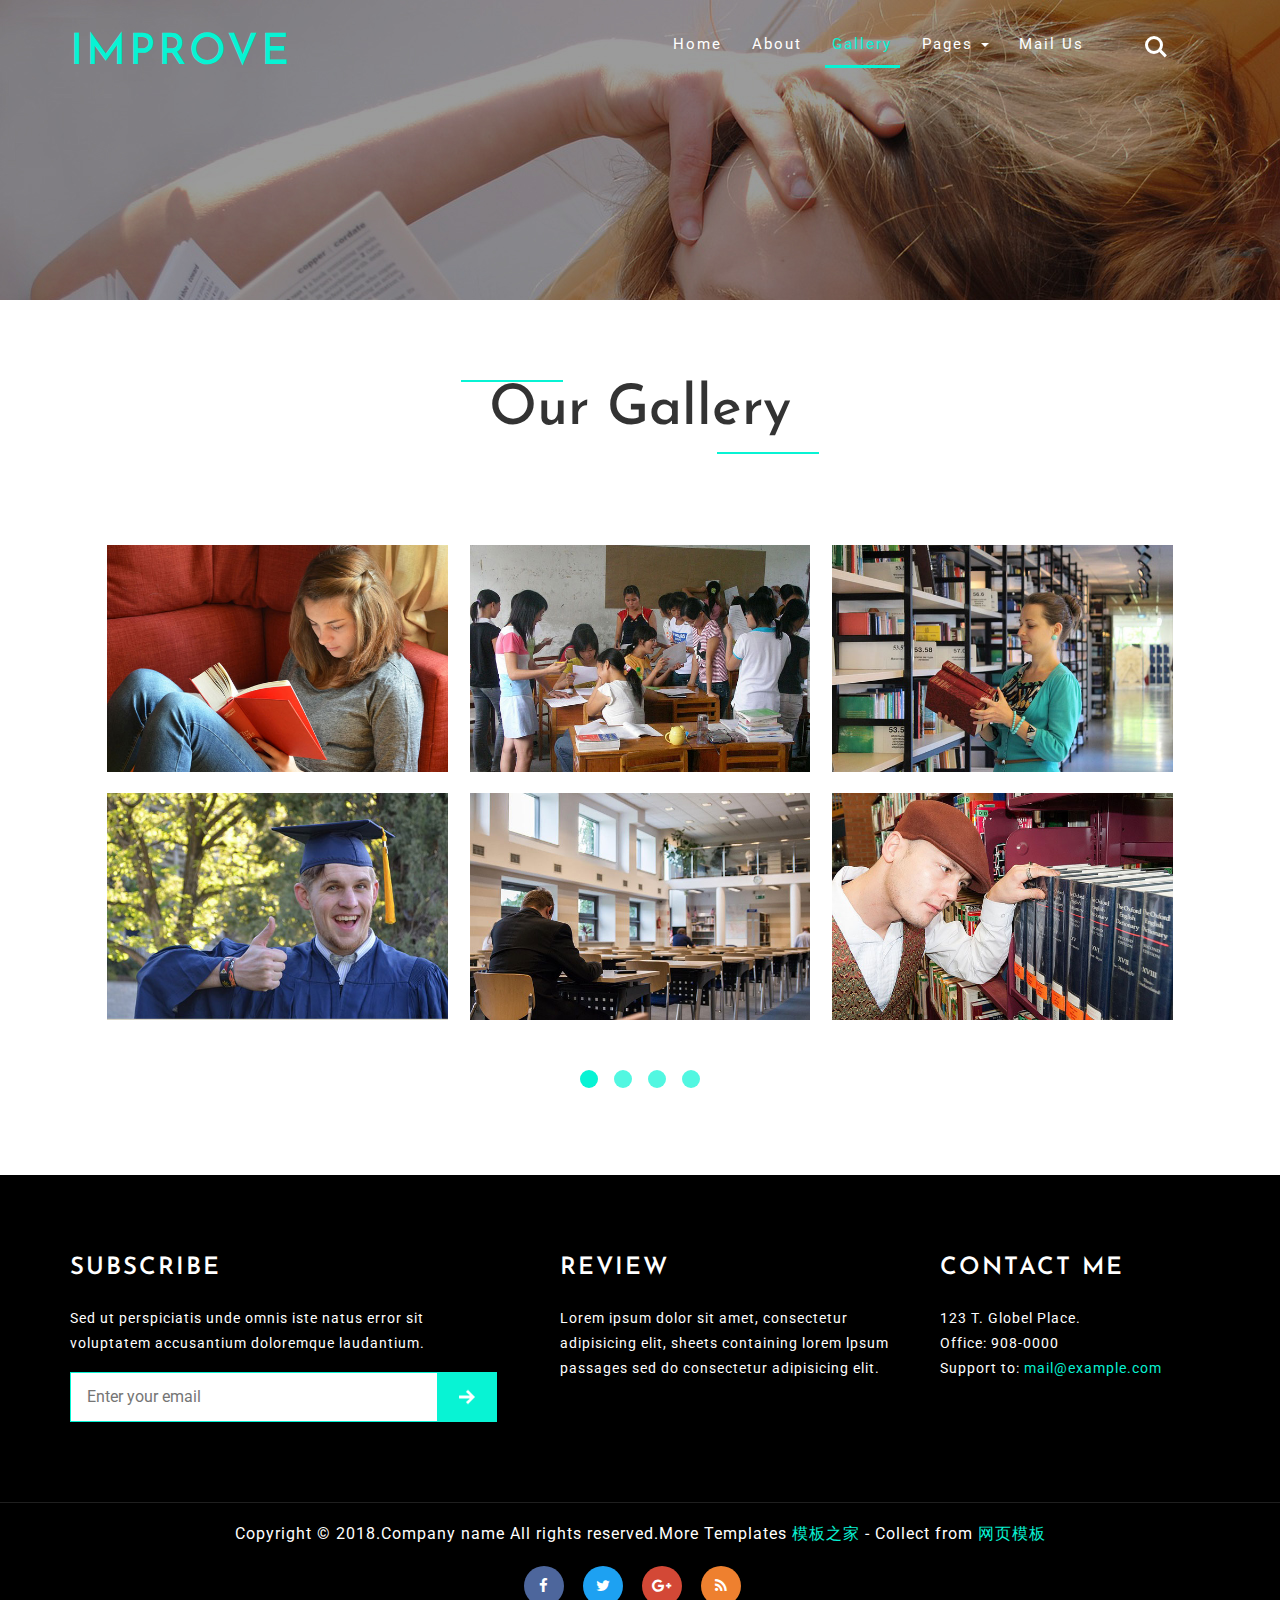
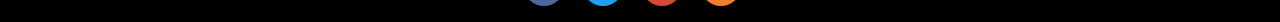
<file: gallery.html>
<!DOCTYPE html>
<html lang="zxx">
<head>
	<title>Gallery</title>
	<!-- for-mobile-apps -->
	<meta name="viewport" content="width=device-width, initial-scale=1">
	<meta http-equiv="Content-Type" content="text/html; charset=utf-8" />
	<meta name="keywords" content="" />
	<script type="application/x-javascript">
		addEventListener("load", function () {
			setTimeout(hideURLbar, 0);
		}, false);

		function hideURLbar() {
			window.scrollTo(0, 1);
		}
	</script>
	<!-- //for-mobile-apps -->
	<link href="css/bootstrap.css" rel="stylesheet" type="text/css" media="all" />
	<link href="css/style.css" rel="stylesheet" type="text/css" media="all" />
	<link href="css/font-awesome.css" rel="stylesheet">
	<link rel="stylesheet" type="text/css" href="css/gallery.css" />

	<!-- css files -->
	<link href="http://fonts.googleapis.com/css?family=Josefin+Sans:100,100i,300,300i,400,400i,600,600i,700,700i&amp;subset=latin-ext" rel="stylesheet">
	<link href="http://fonts.googleapis.com/css?family=Roboto" rel="stylesheet">
	<!-- //css files -->
</head>

<body>
	<!-- banner -->
	<div class="banner-main">
		<div class="banner-2">
			
			<!--header-->
			<div class="header">
				<div class="container">
					<nav class="navbar navbar-default">
						<div class="navbar-header">
							<button type="button" class="navbar-toggle" data-toggle="collapse" data-target="#bs-example-navbar-collapse-1">
							<span class="sr-only">Toggle navigation</span>
							<span class="icon-bar"></span>
							<span class="icon-bar"></span>
							<span class="icon-bar"></span>
						</button>
							<h1><a href="index.html">Improve</a></h1>
						</div>
						<!--navbar-header-->
						<div class="collapse navbar-collapse" id="bs-example-navbar-collapse-1">
							<ul class="nav navbar-nav navbar-right">
								<li><a href="index.html">Home</a></li>
								<li><a href="about.html">About</a></li>
								<li><a href="gallery.html" class="active">Gallery</a></li>
								<li><a href="#" class="dropdown-toggle" data-toggle="dropdown" role="button" aria-haspopup="true" aria-expanded="false">Pages <span class="caret"></span></a>
									<ul class="dropdown-menu">
										<li><a href="icons.html">Web Icons</a></li>
										<li><a href="codes.html">Short Codes</a></li>
									</ul>
								</li>
								<li><a href="contact.html">Mail Us</a></li>
							</ul>
						</div>
					</nav>
				</div>
				<div class="cd-main-header">
					<ul class="cd-header-buttons">
						<li><a class="cd-search-trigger" href="#cd-search"> <span></span></a></li>
					</ul>
					<!-- cd-header-buttons -->
				</div>
				<div id="cd-search" class="cd-search">
					<form action="#" method="post">
						<input name="Search" type="search" placeholder="Click enter after typing...">
					</form>
				</div>
			</div>
			<!--//header-->
	</div>
	</div>
	<!-- //banner -->	
<!-- gallery -->
	<section class="agileits-gallery" id="gallery">
		<h3 class="w3l-titles">Our Gallery</h3>
		<div id="thumbGrid" data-thumbgrid="true" data-effect="scaleIn" data-delay="60" data-timing="800" data-pagination="6" data-galleryeffectnext="scaleIn"
		    data-galleryeffectprev="scaleOut">
			<img src="images/g1.jpg" alt="img01" data-highres="images/g1.jpg" data-caption="Lorem ipsum dolor sit amet, consectetur adipiscing elit."
			/>
			<img src="images/g2.jpg" alt="img02" data-highres="images/g2.jpg" data-caption="Nullam quis risus eget urna mollis ornare vel eu leo."
			/>
			<img src="images/g3.jpg" alt="img03" data-highres="images/g3.jpg" data-caption="Fusce dapibus, tellus ac cursus commodo, tortor mauris condimentum nibh, ut fermentum massa justo sit amet risus."
			/>
			<img src="images/g4.jpg" alt="img04" data-highres="images/g4.jpg" data-caption="Lorem ipsum dolor sit amet, consectetur adipiscing elit."
			/>
			<img src="images/g5.jpg" alt="img05" data-highres="images/g5.jpg" data-caption="Nullam quis risus eget urna mollis ornare vel eu leo."
			/>
			<img src="images/g6.jpg" alt="img06" data-highres="images/g6.jpg" data-caption="Duis mollis, est non commodo luctus, nisi erat porttitor ligula, eget lacinia odio sem nec elit."
			/>
			<img src="images/g7.jpg" alt="img07" data-highres="images/g7.jpg" data-caption="Fusce dapibus, tellus ac cursus commodo, tortor mauris condimentum nibh, ut fermentum massa justo sit amet risus."
			/>
			<img src="images/g1.jpg" alt="img08" data-highres="images/g1.jpg" data-caption="Cras mattis consectetur purus sit amet fermentum."
			/>
			<img src="images/g2.jpg" alt="img09" data-highres="images/g2.jpg" data-caption="Lorem ipsum dolor sit amet, consectetur adipiscing elit."
			/>
			<img src="images/g3.jpg" alt="img10" data-highres="images/g3.jpg" data-caption="Duis mollis, est non commodo luctus, nisi erat porttitor ligula, eget lacinia odio sem nec elit."
			/>
			<img src="images/g4.jpg" alt="img11" data-highres="images/g4.jpg" data-caption="Nullam quis risus eget urna mollis ornare vel eu leo."
			/>
			<img src="images/g5.jpg" alt="img12" data-highres="images/g5.jpg" data-caption="Cras mattis consectetur purus sit amet fermentum."
			/>
			<img src="images/g6.jpg" alt="img13" data-highres="images/g6.jpg" data-caption="Duis mollis, est non commodo luctus, nisi erat porttitor ligula, eget lacinia odio sem nec elit."
			/>
			<img src="images/g7.jpg" alt="img14" data-highres="images/g7.jpg" data-caption="Lorem ipsum dolor sit amet, consectetur adipiscing elit."
			/>
			<img src="images/g1.jpg" alt="img15" data-highres="images/g1.jpg" data-caption="Nullam quis risus eget urna mollis ornare vel eu leo."
			/>
			<img src="images/g2.jpg" alt="img16" data-highres="images/g2.jpg" data-caption="Cras mattis consectetur purus sit amet fermentum."
			/>
			<img src="images/g3.jpg" alt="img17" data-highres="images/g3.jpg" data-caption="Duis mollis, est non commodo luctus, nisi erat porttitor ligula, eget lacinia odio sem nec elit."
			/>
			<img src="images/g4.jpg" alt="img18" data-highres="images/g4.jpg" data-caption="Duis mollis, est non commodo luctus, nisi erat porttitor ligula, eget lacinia odio sem nec elit."
			/>
			<img src="images/g5.jpg" alt="img19" data-highres="images/g5.jpg" data-caption="Lorem ipsum dolor sit amet, consectetur adipiscing elit."
			/>
			<img src="images/g6.jpg" alt="img20" data-highres="images/g6.jpg" data-caption="Cras mattis consectetur purus sit amet fermentum."
			/>
			<img src="images/g7.jpg" alt="img21" data-highres="images/g7.jpg" data-caption="Duis mollis, est non commodo luctus, nisi erat porttitor ligula, eget lacinia odio sem nec elit."
			/>
			<img src="images/g1.jpg" alt="img22" data-highres="images/g1.jpg" data-caption="Fusce dapibus, tellus ac cursus commodo, tortor mauris condimentum nibh, ut fermentum massa justo sit amet risus."
			/>
		</div>
	</section>
	<!-- //gallery -->
	
<!-- footer -->
<div class="footer">
		<div class="container">
			<div class="col-md-5 footer-grids">
				<h3>Subscribe</h3>
				<p>Sed ut perspiciatis unde omnis iste natus error sit voluptatem accusantium doloremque laudantium.</p>
				<form action="#" method="post">
					<input type="email" name="email" placeholder="Enter your email" required="">
					<input type="submit" value="">
				</form> 
			</div>
			<div class="col-md-4 footer-grids">
				<h3>Review</h3>
				<p>Lorem ipsum dolor sit amet, consectetur adipisicing elit, sheets containing lorem lpsum passages sed do consectetur adipisicing elit.</p>
			</div> 
			<div class="col-md-3 footer-grids"> 
				<h3>Contact Me</h3>
				<p>123 T. Globel Place.<br>
				<span>Office: 908-0000</span>
				<span>Support to: <a href="mailto:info@example.com">mail@example.com</a></span>
				</p>
			</div>
			<div class="clearfix"> </div> 
		</div>
	</div>
	<!-- footer -->
	<div class="copyright">
		<div class="container">
			<p>Copyright &copy; 2018.Company name All rights reserved.More Templates <a href="http://www.cssmoban.com/" target="_blank" title="模板之家">模板之家</a> - Collect from <a href="http://www.cssmoban.com/" title="网页模板" target="_blank">网页模板</a></p>
			<ul class="social-icons3">
				<li><a href="#" class="fa fa-facebook icon-border facebook"> </a></li>
				<li><a href="#" class="fa fa-twitter icon-border twitter"> </a></li>
				<li><a href="#" class="fa fa-google-plus icon-border googleplus"> </a></li>
				<li><a href="#" class="fa fa-rss icon-border rss"> </a></li>
			</ul>
		</div>
	</div>
	<!-- //footer -->
<!-- bootstrap-pop-up -->
					<div class="modal video-modal fade" id="myModal1" tabindex="-1" role="dialog" aria-labelledby="myModal">
						<div class="modal-dialog" role="document">
							<div class="modal-content">
								<div class="modal-header">
										Improve
									<button type="button" class="close" data-dismiss="modal" aria-label="Close"><span aria-hidden="true">&times;</span></button>	
								</div>
								<section>
									<div class="modal-body">
										<img src="images/g3.jpg" alt=" " class="img-responsive" />
										<p>It is a long established fact that a reader will be distracted by the readable content of a page when looking at its layout. The point of using Lorem Ipsum is that it has a more-or-less normal distribution of letters, as opposed to using 'Content here, content here', making it look like readable English.</p>
									</div>
								</section>
							</div>
						</div>
					</div>
					<!-- //bootstrap-pop-up -->
	<!-- js-scripts -->
	<!-- js -->
	<script type="text/javascript" src="js/jquery-2.1.4.min.js"></script>
	<script type="text/javascript" src="js/bootstrap.js"></script>
	<!-- Necessary-JavaScript-File-For-Bootstrap -->
	<!-- //js -->
	<!-- smooth scrolling -->
	<script type="text/javascript" src="js/move-top.js"></script>
	<script type="text/javascript" src="js/easing.js"></script>
	<!-- here stars scrolling icon -->
	<script type="text/javascript">
		$(document).ready(function() {
			/*
				var defaults = {
				containerID: 'toTop', // fading element id
				containerHoverID: 'toTopHover', // fading element hover id
				scrollSpeed: 1200,
				easingType: 'linear' 
				};
			*/
								
			$().UItoTop({ easingType: 'easeOutQuart' });
								
			});
	</script>
	<!-- //here ends scrolling icon -->
<!-- //smooth scrolling -->
<!-- scrolling script -->
<script type="text/javascript">
	jQuery(document).ready(function($) {
		$(".scroll").click(function(event){		
			event.preventDefault();
			$('html,body').animate({scrollTop:$(this.hash).offset().top},1000);
		});
	});
</script> 
<!-- //scrolling script -->
	<!--search jQuery-->
	<script src="js/main.js"></script>
	<!--//search jQuery-->
	<!-- smooth scrolling -->
	<script src="js/SmoothScroll.min.js"></script>
	<!-- //smooth scrolling -->
	<!-- js-scripts -->
	<!-- js files for gallery section -->
	<script src="js/jquery.mb.CSSAnimate.min.js"></script>
	<script src="js/jquery.mb.thumbGrid.js"></script>
	<script>
		jQuery(function () {
			jQuery("[data-thumbgrid]").thumbGrid();

			//    customize
			jQuery("#effect").on("change", function () {
				var x = $(this).val();
				jQuery("#thumbGrid").data("effect", x);
			});

			jQuery("#delay").on("change", function () {
				var x = parseFloat($(this).val());
				jQuery("#thumbGrid").data("delay", x);
			});

			jQuery("#timing").on("change", function () {
				var x = parseFloat($(this).val());
				jQuery("#thumbGrid").data("timing", x);
			});
		});
	</script>
	<!-- //js files for gallery section -->


</body>

</html>
</file>
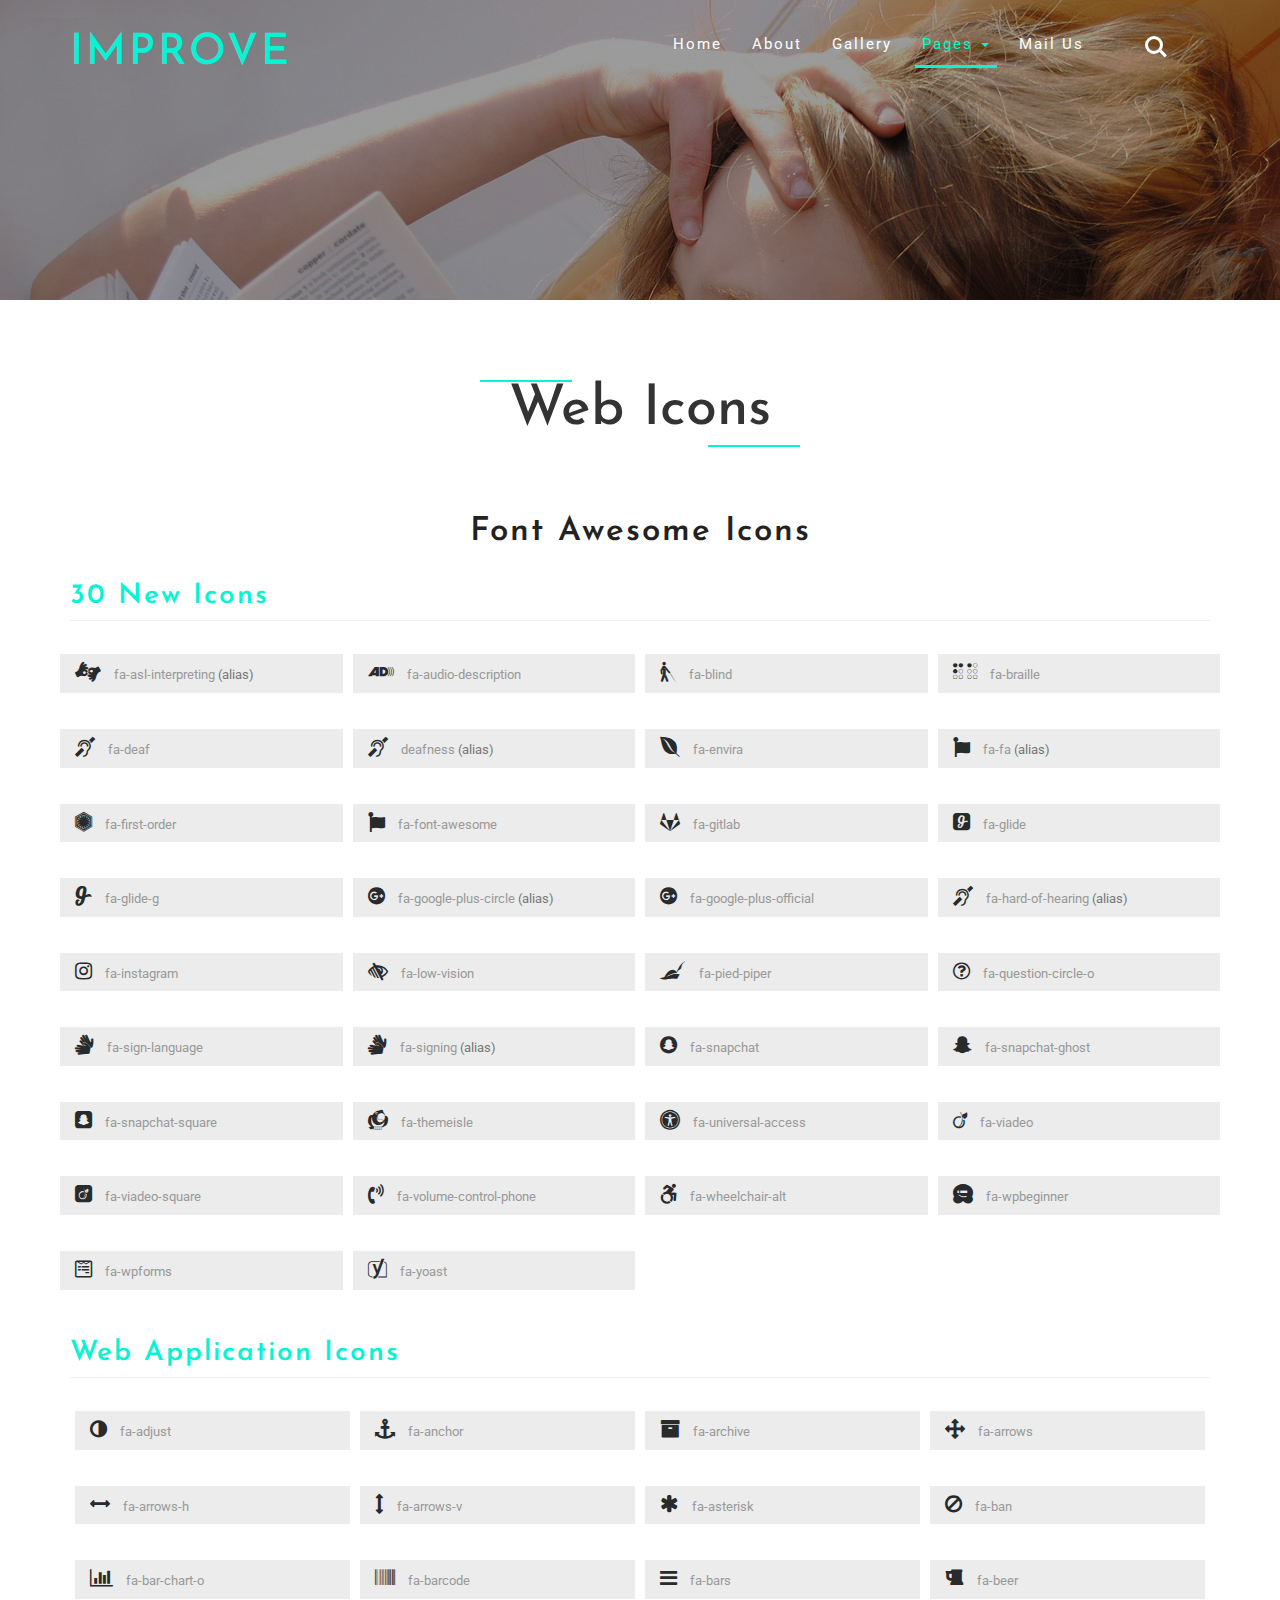
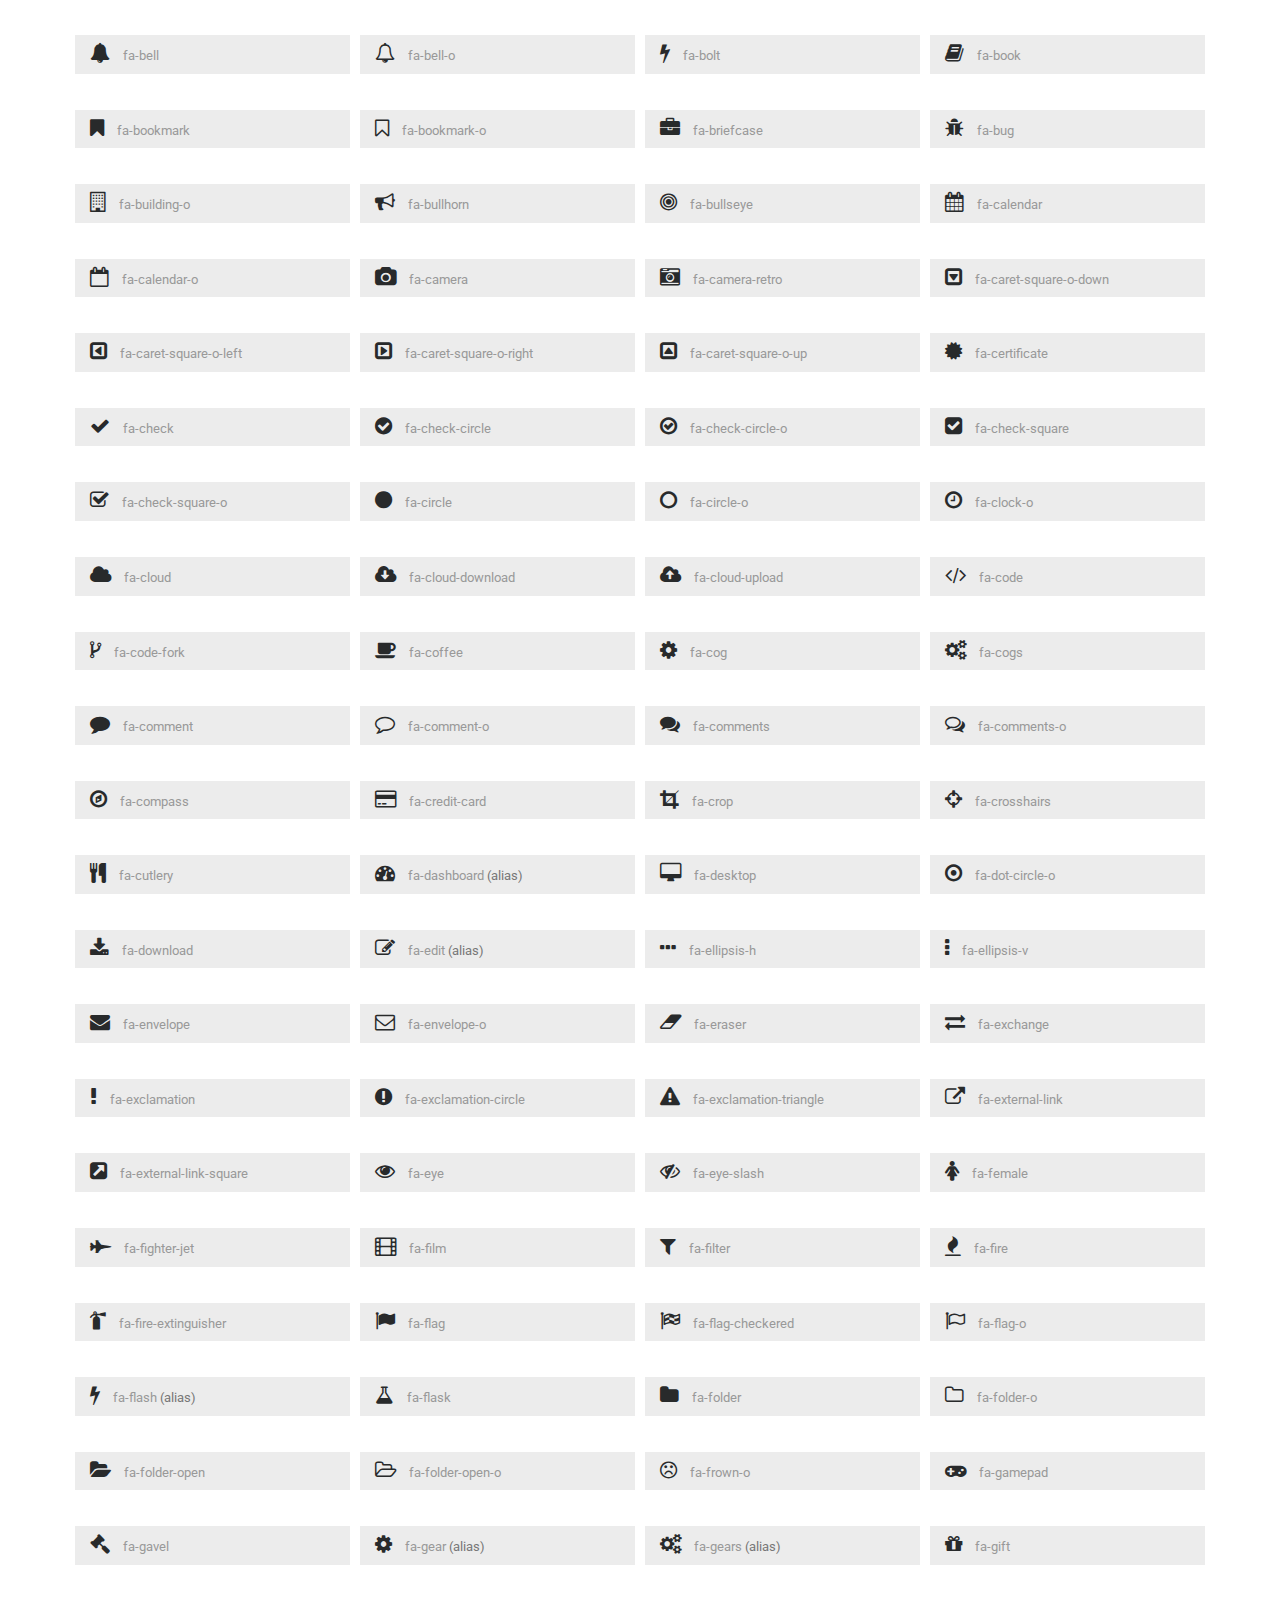
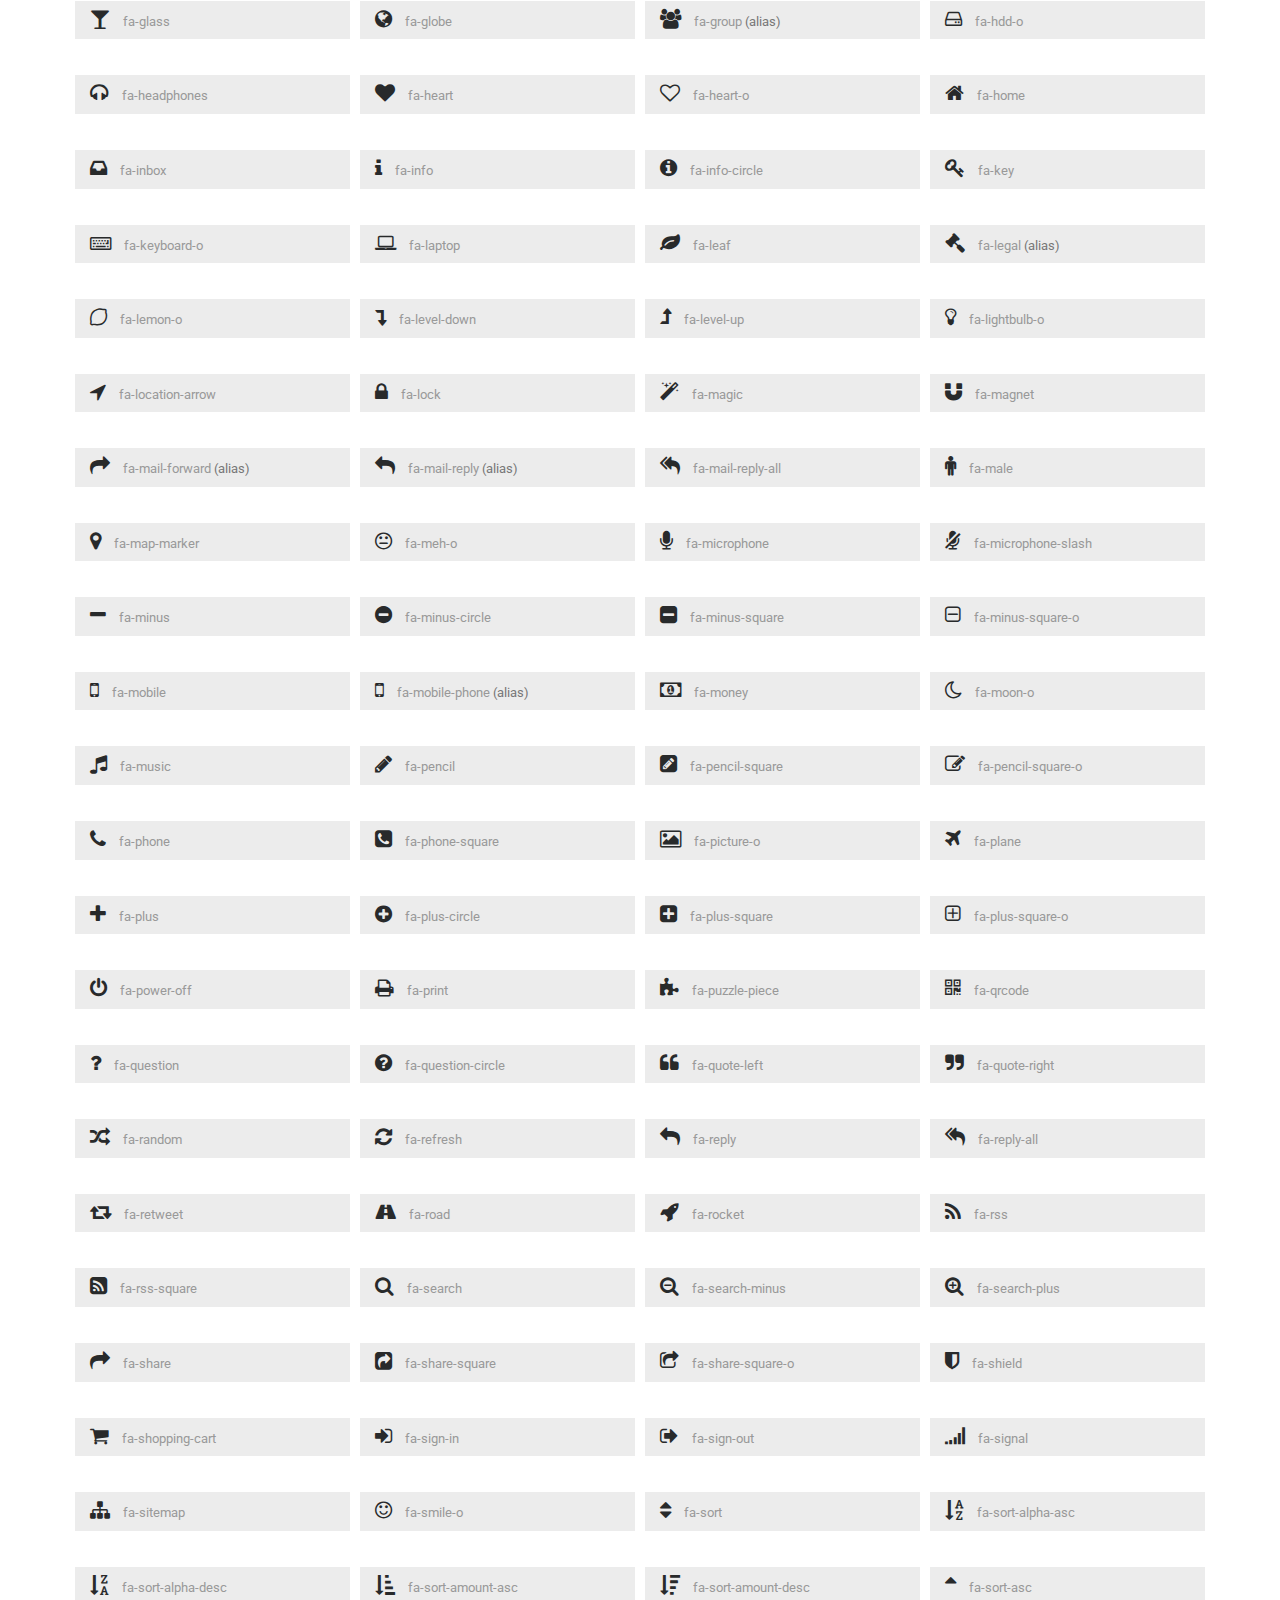
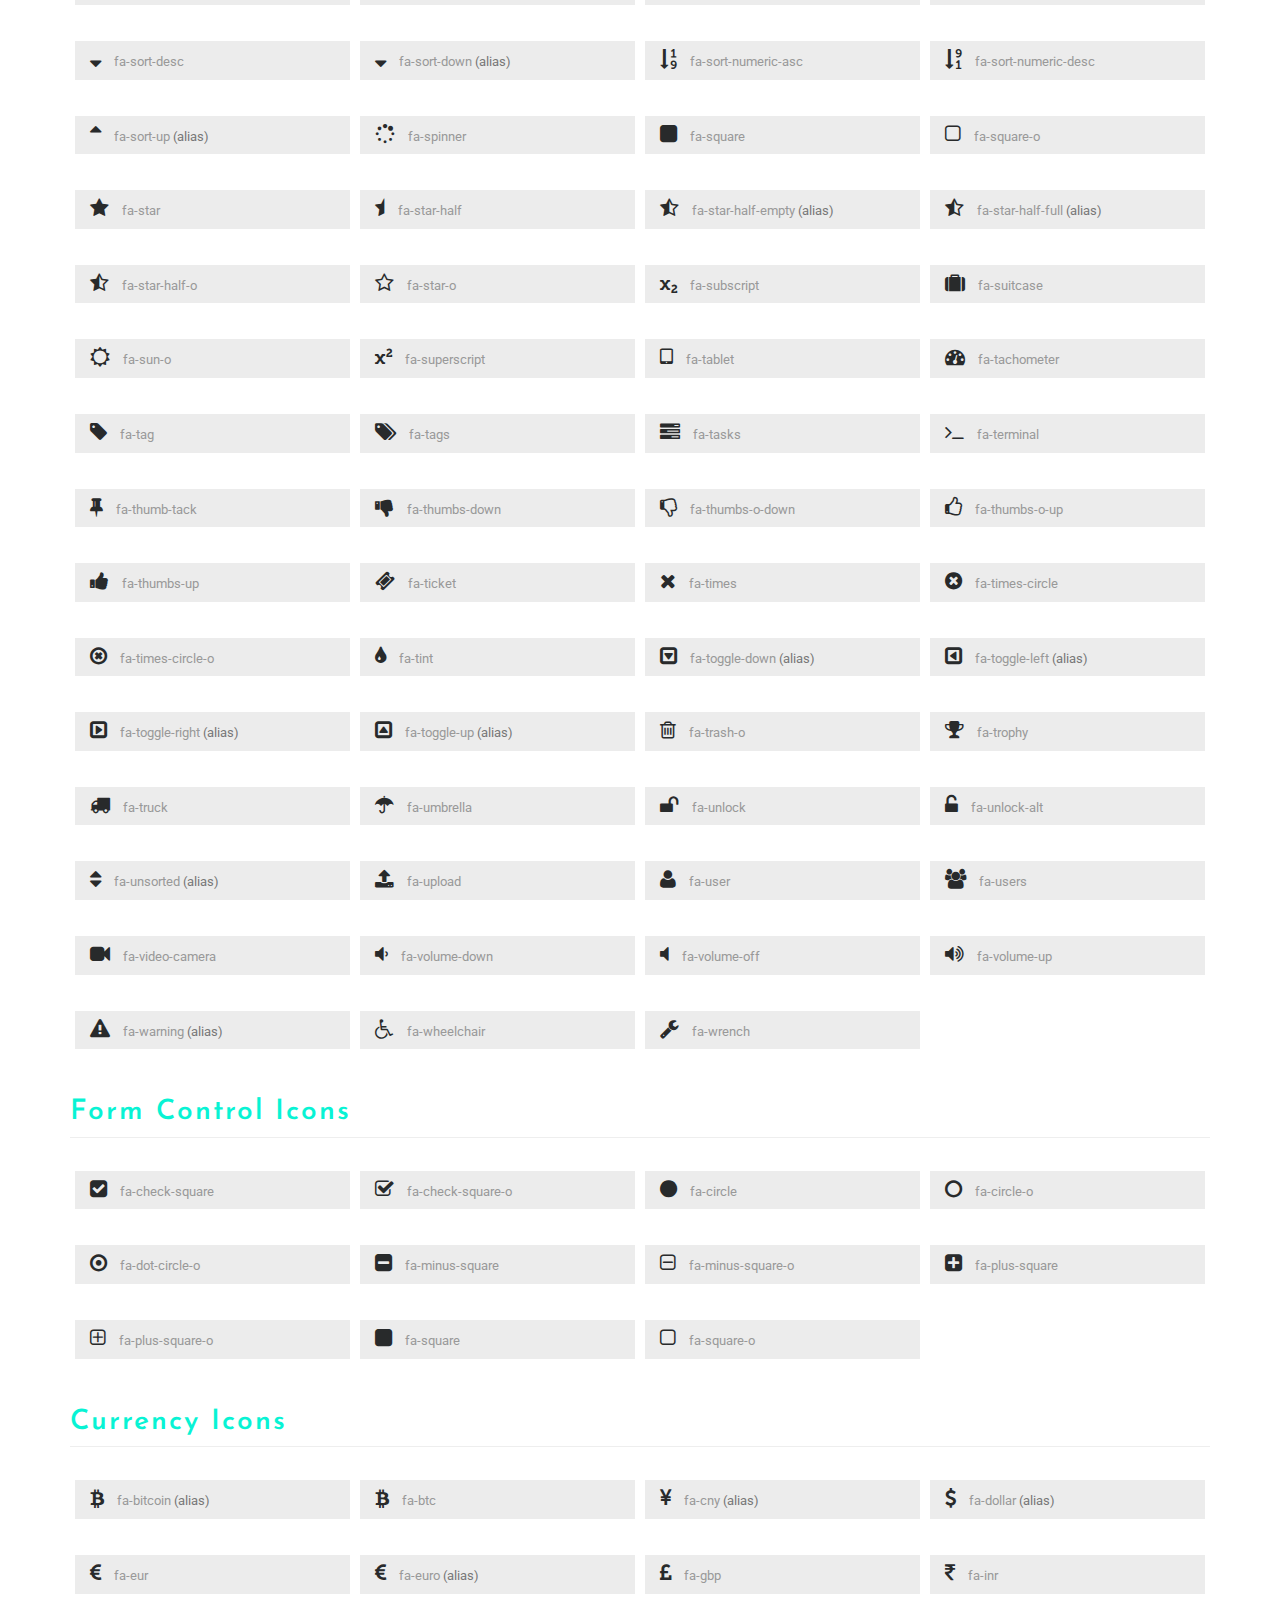
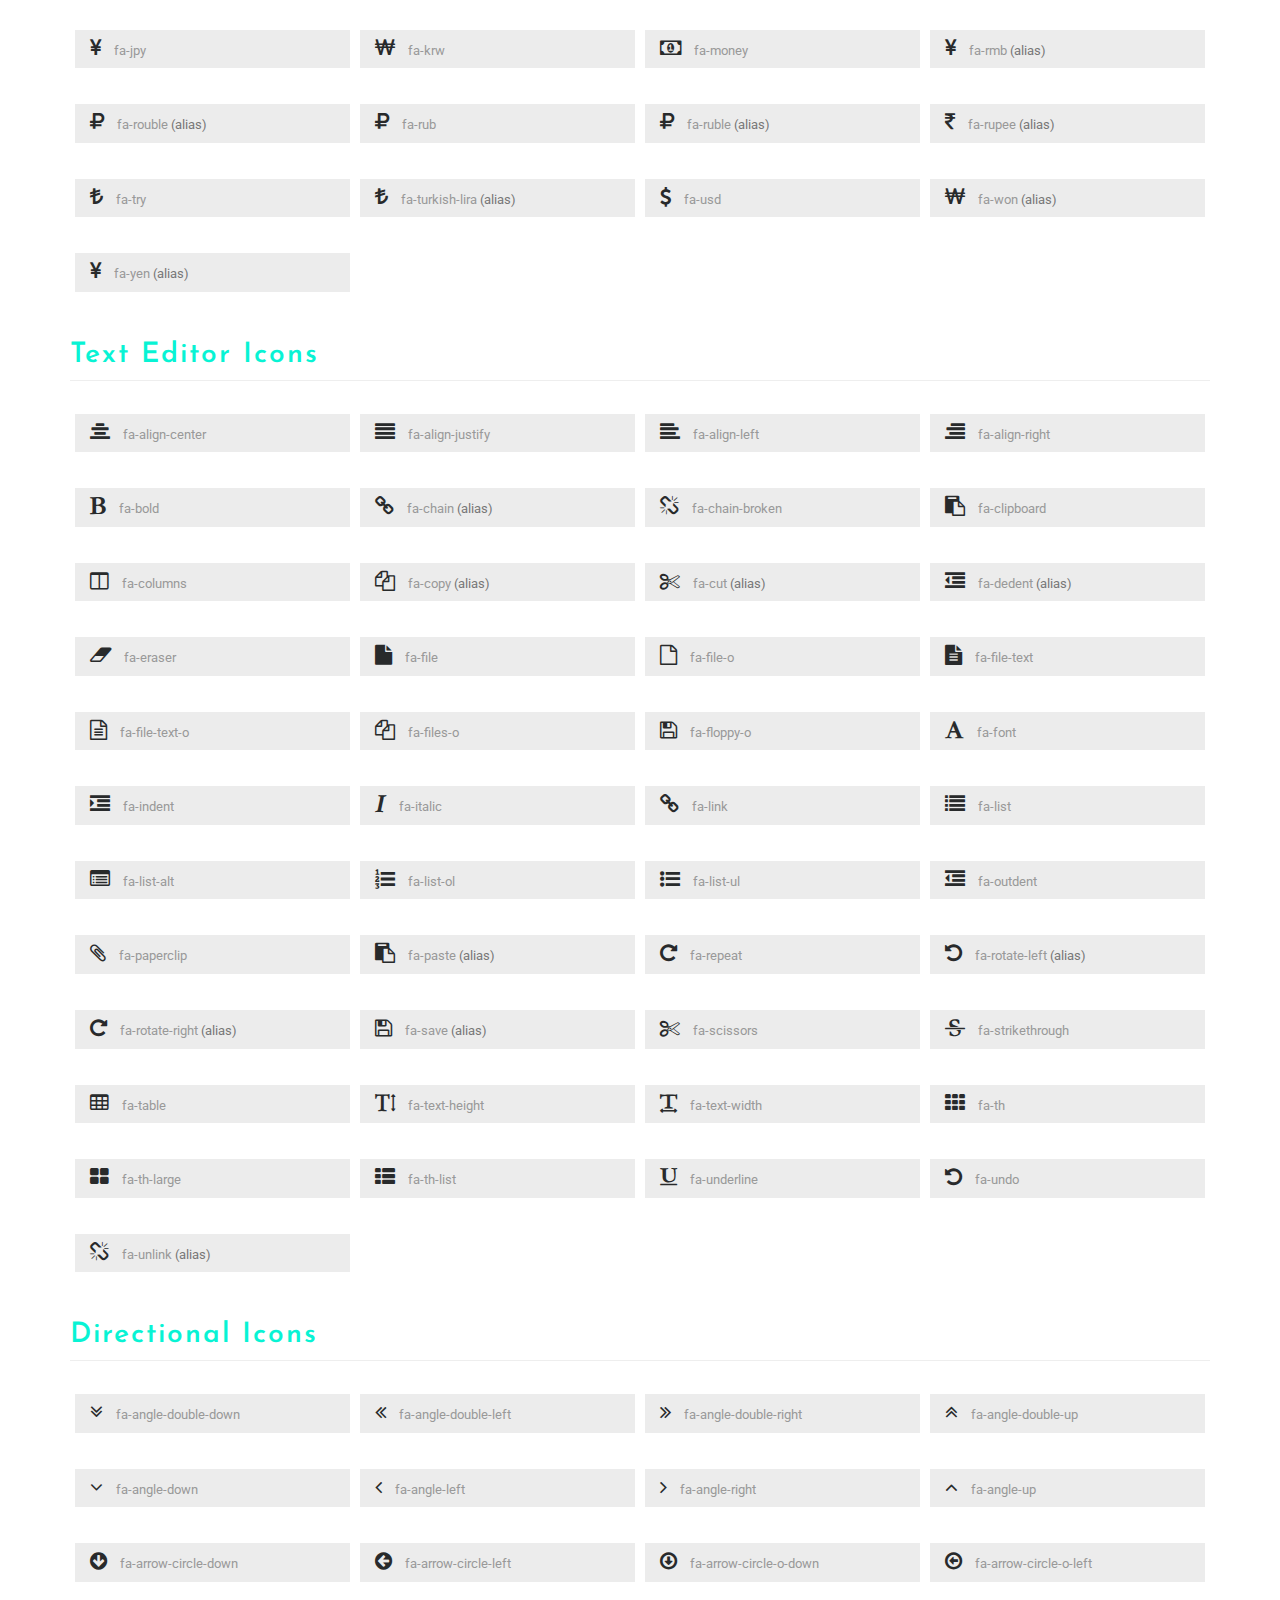
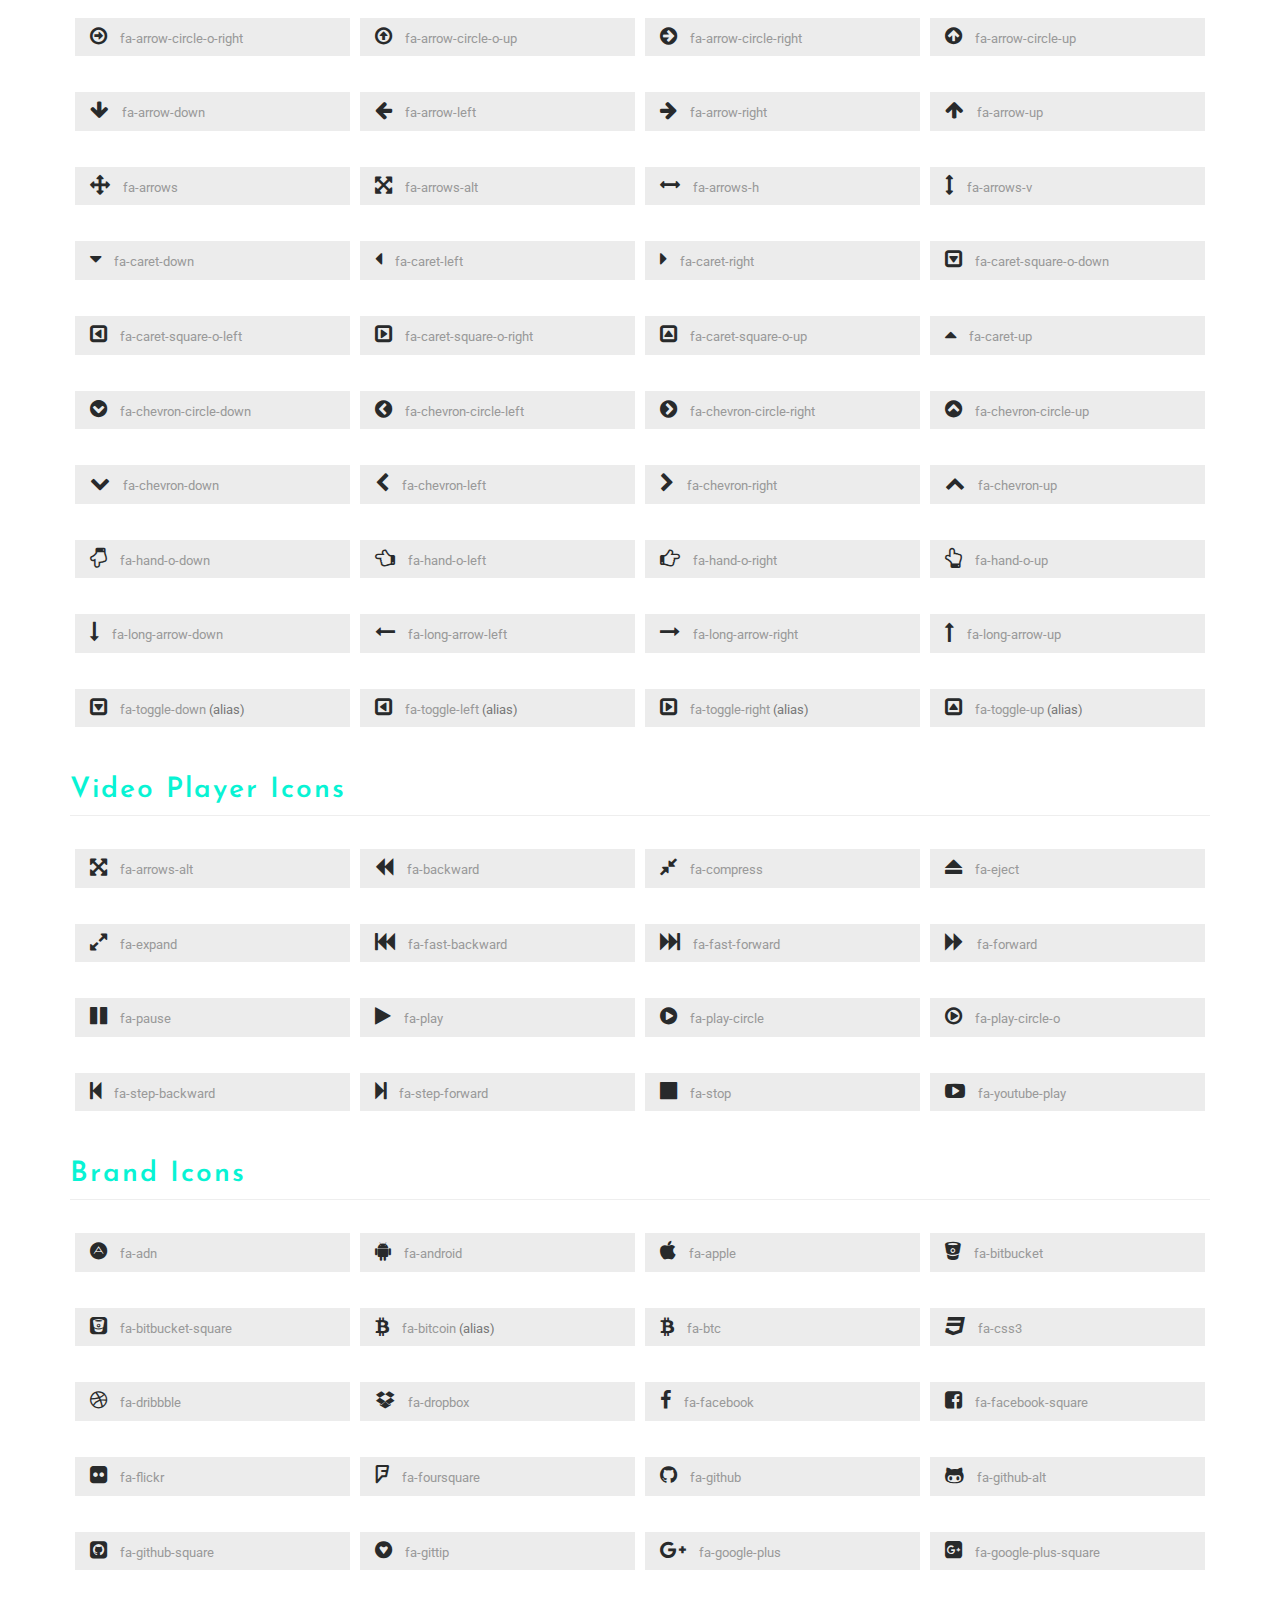
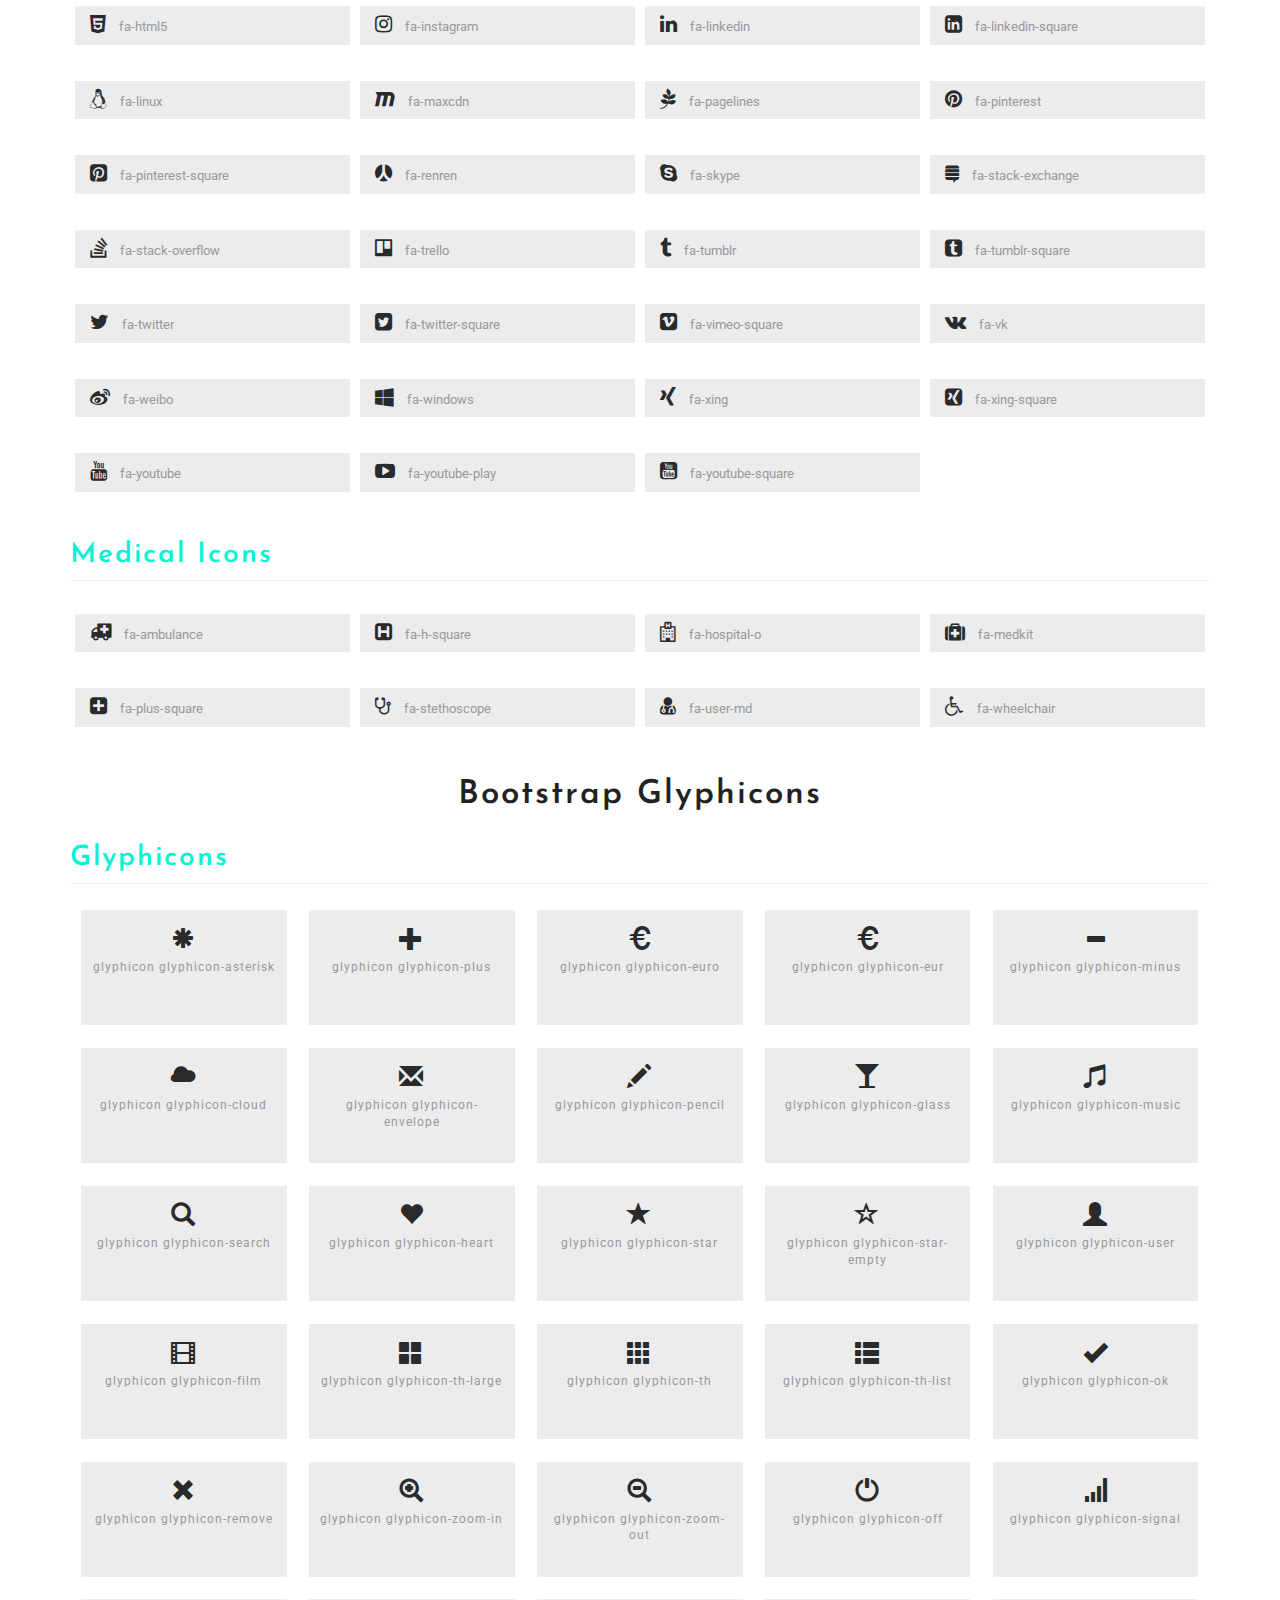
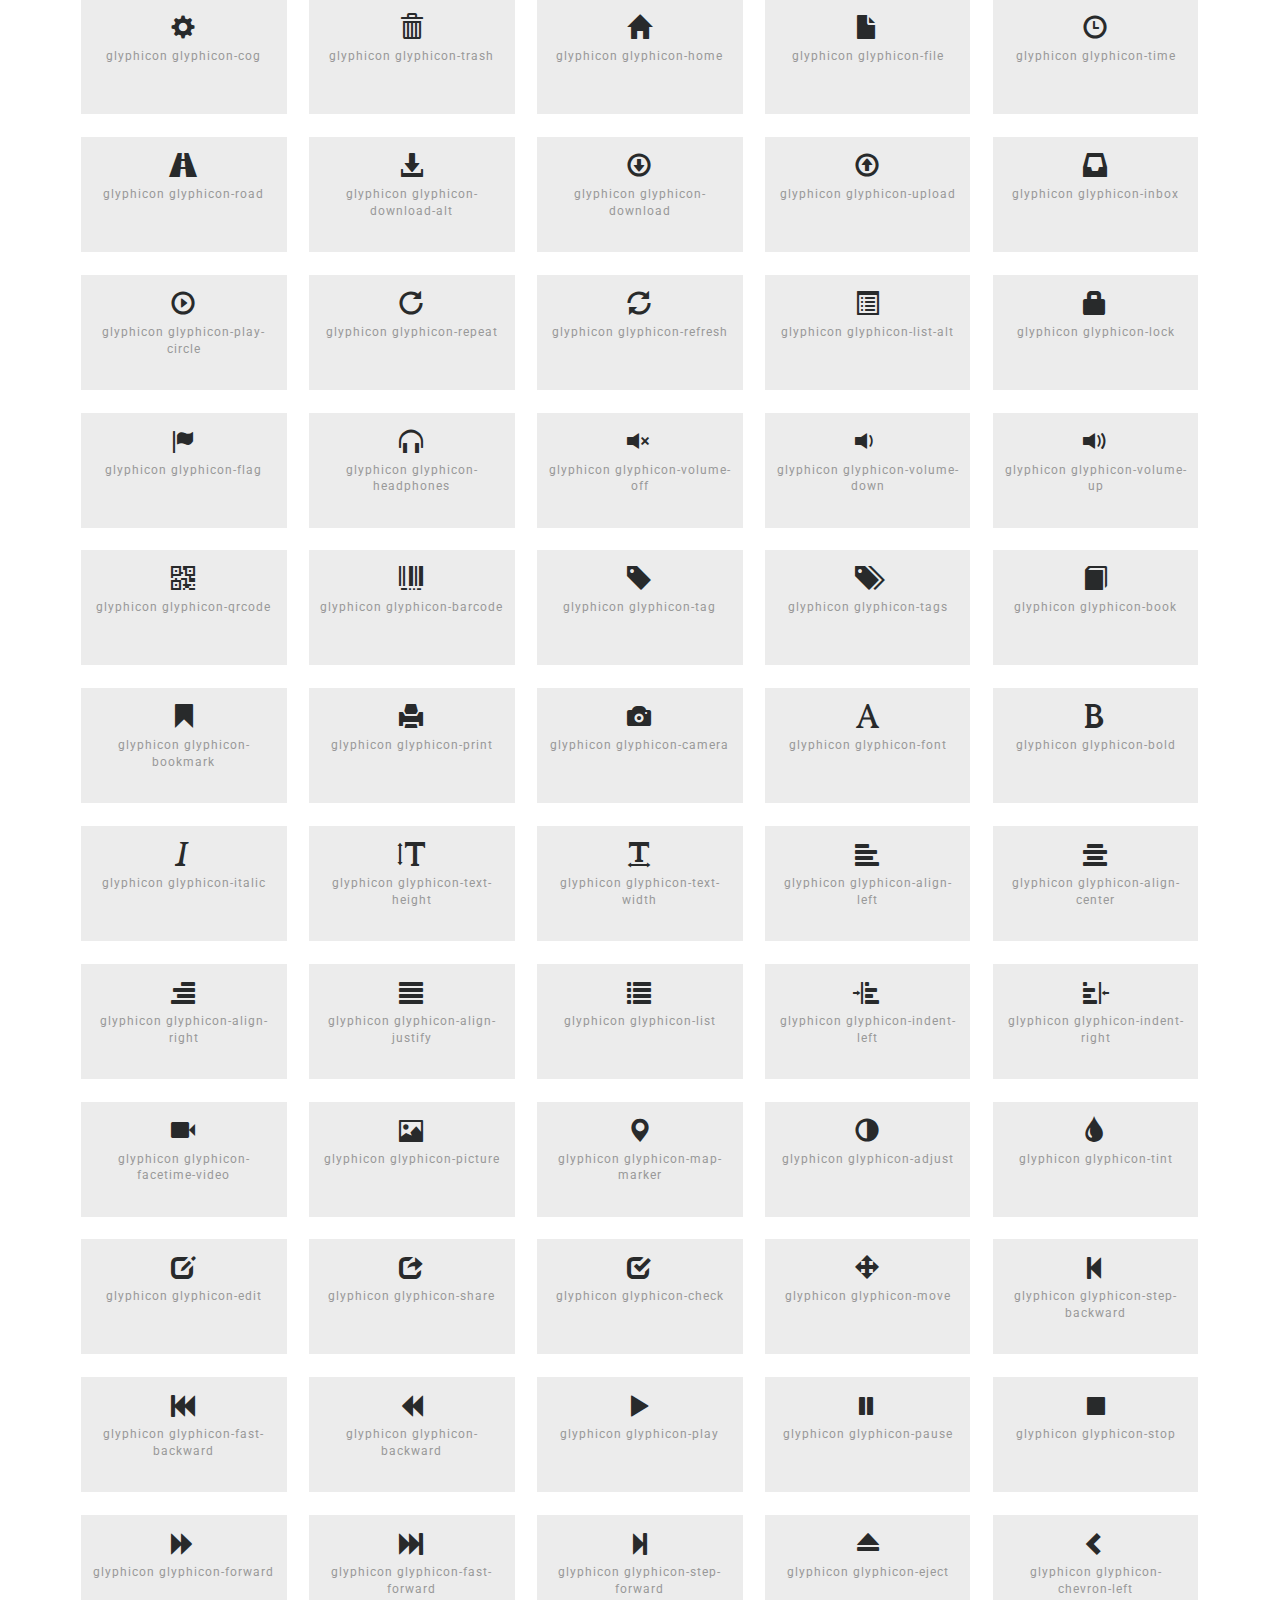
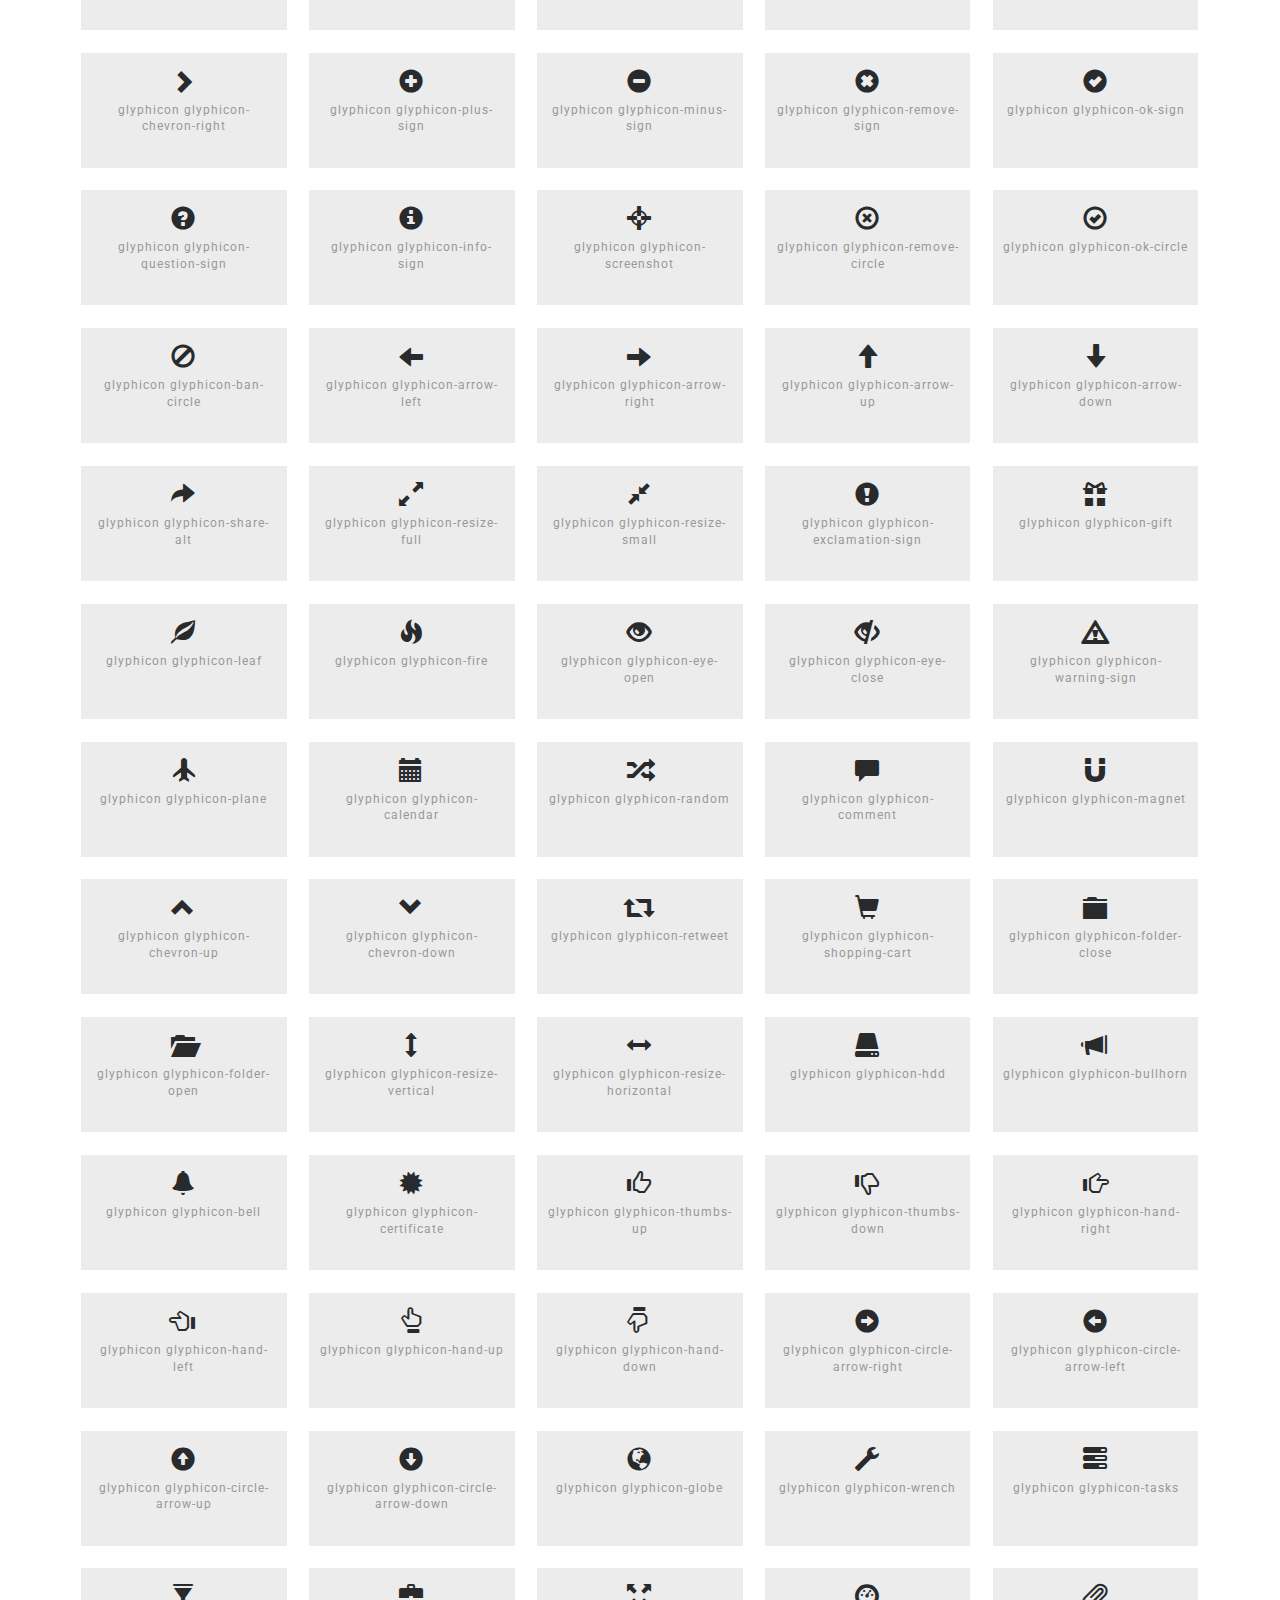
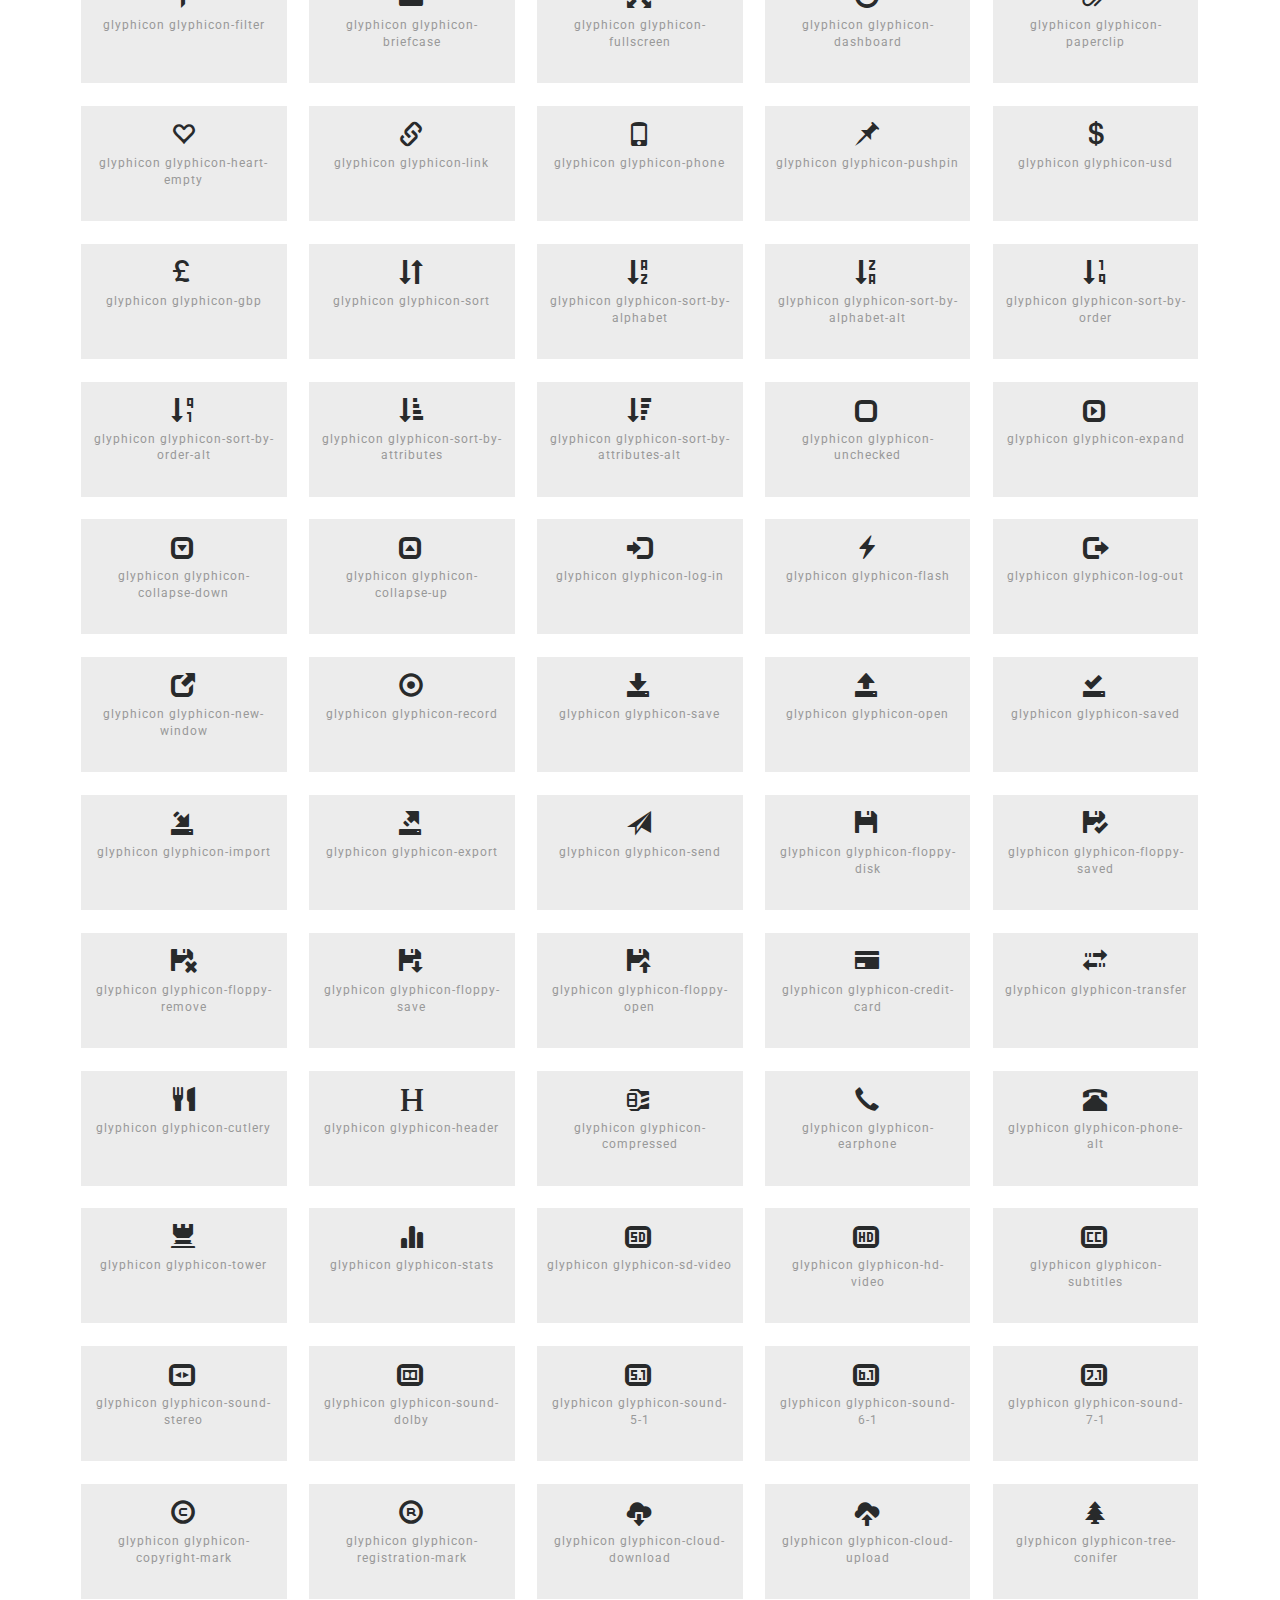
<file: icons.html>
<!DOCTYPE html>
<html lang="zxx">
<head>
	<title>Icons</title>
	<!-- for-mobile-apps -->
	<meta name="viewport" content="width=device-width, initial-scale=1">
	<meta http-equiv="Content-Type" content="text/html; charset=utf-8" />
	<meta name="keywords" content="" />
	<script type="application/x-javascript">
		addEventListener("load", function () {
			setTimeout(hideURLbar, 0);
		}, false);

		function hideURLbar() {
			window.scrollTo(0, 1);
		}
	</script>
	<!-- //for-mobile-apps -->
	<link href="css/bootstrap.css" rel="stylesheet" type="text/css" media="all" />
	<link href="css/style.css" rel="stylesheet" type="text/css" media="all" />
	<link href="css/font-awesome.css" rel="stylesheet">

	<!-- css files -->
	<link href="http://fonts.googleapis.com/css?family=Josefin+Sans:100,100i,300,300i,400,400i,600,600i,700,700i&amp;subset=latin-ext" rel="stylesheet">
	<link href="http://fonts.googleapis.com/css?family=Roboto" rel="stylesheet">
	<!-- //css files -->
</head>

<body>
	<!-- banner -->
	<div class="banner-main">
		<div class="banner-2">
			
			<!--header-->
			<div class="header">
				<div class="container">
					<nav class="navbar navbar-default">
						<div class="navbar-header">
							<button type="button" class="navbar-toggle" data-toggle="collapse" data-target="#bs-example-navbar-collapse-1">
							<span class="sr-only">Toggle navigation</span>
							<span class="icon-bar"></span>
							<span class="icon-bar"></span>
							<span class="icon-bar"></span>
						</button>
							<h1><a href="index.html">Improve</a></h1>
						</div>
						<!--navbar-header-->
						<div class="collapse navbar-collapse" id="bs-example-navbar-collapse-1">
							<ul class="nav navbar-nav navbar-right">
								<li><a href="index.html">Home</a></li>
								<li><a href="about.html">About</a></li>
								<li><a href="gallery.html">Gallery</a></li>
								<li><a href="#" class="dropdown-toggle active" data-toggle="dropdown" role="button" aria-haspopup="true" aria-expanded="false">Pages <span class="caret"></span></a>
									<ul class="dropdown-menu">
										<li><a href="icons.html" class="active">Web Icons</a></li>
										<li><a href="codes.html">Short Codes</a></li>
									</ul>
								</li>

								<li><a href="contact.html">Mail Us</a></li>
							</ul>
						</div>
					</nav>
				</div>
				<div class="cd-main-header">
					<ul class="cd-header-buttons">
						<li><a class="cd-search-trigger" href="#cd-search"> <span></span></a></li>
					</ul>
					<!-- cd-header-buttons -->
				</div>
				<div id="cd-search" class="cd-search">
					<form action="#" method="post">
						<input name="Search" type="search" placeholder="Click enter after typing...">
					</form>
				</div>
			</div>
			<!--//header-->
	</div>
	</div>
	<!-- //banner -->	
	<!-- icons -->
	<div class="w3_wthree_agileits_icons main-grid-border">
		<div class="container">
			<h3 class="w3l-titles">Web Icons</h3>
			<div class="grid_3 grid_4 w3_agileits_icons_page">
				<div class="icons">
					<h3 class="agileits-icons-title">Font Awesome Icons</h3>
					<section id="new">
						<h3 class="page-header page-header icon-subheading">30 New Icons </h3>

						<div class="row fontawesome-icon-list">


							<div class="icon-box col-md-3 col-sm-4"><a class="agile-icon" href="#"><i class="fa fa-asl-interpreting" aria-hidden="true"></i> fa-asl-interpreting <span class="text-muted">(alias)</span></a></div>



							<div class="icon-box col-md-3 col-sm-4"><a class="agile-icon" href="#"><i class="fa fa-audio-description" aria-hidden="true"></i> fa-audio-description</a></div>

							<div class="icon-box col-md-3 col-sm-4"><a class="agile-icon" href="#"><i class="fa fa-blind" aria-hidden="true"></i> fa-blind</a></div>

							<div class="icon-box col-md-3 col-sm-4"><a class="agile-icon" href="#"><i class="fa fa-braille" aria-hidden="true"></i> fa-braille</a></div>

							<div class="icon-box col-md-3 col-sm-4"><a class="agile-icon" href="#"><i class="fa fa-deaf" aria-hidden="true"></i> fa-deaf</a></div>

							<div class="icon-box col-md-3 col-sm-4"><a class="agile-icon" href="#"><i class="fa fa-deafness" aria-hidden="true"></i> deafness <span class="text-muted">(alias)</span></a></div>

							<div class="icon-box col-md-3 col-sm-4"><a class="agile-icon" href="#"><i class="fa fa-envira" aria-hidden="true"></i> fa-envira</a></div>

							<div class="icon-box col-md-3 col-sm-4"><a class="agile-icon" href="#"><i class="fa fa-fa" aria-hidden="true"></i> fa-fa <span class="text-muted">(alias)</span></a></div>

							<div class="icon-box col-md-3 col-sm-4"><a class="agile-icon" href="#"><i class="fa fa-first-order" aria-hidden="true"></i> fa-first-order</a></div>

							<div class="icon-box col-md-3 col-sm-4"><a class="agile-icon" href="#"><i class="fa fa-font-awesome" aria-hidden="true"></i> fa-font-awesome</a></div>

							<div class="icon-box col-md-3 col-sm-4"><a class="agile-icon" href="#"><i class="fa fa-gitlab" aria-hidden="true"></i> fa-gitlab</a></div>

							<div class="icon-box col-md-3 col-sm-4"><a class="agile-icon" href="#"><i class="fa fa-glide" aria-hidden="true"></i> fa-glide</a></div>

							<div class="icon-box col-md-3 col-sm-4"><a class="agile-icon" href="#"><i class="fa fa-glide-g" aria-hidden="true"></i> fa-glide-g</a></div>

							<div class="icon-box col-md-3 col-sm-4"><a class="agile-icon" href="#"><i class="fa fa-google-plus-circle" aria-hidden="true"></i> fa-google-plus-circle <span class="text-muted">(alias)</span></a></div>

							<div class="icon-box col-md-3 col-sm-4"><a class="agile-icon" href="#"><i class="fa fa-google-plus-official" aria-hidden="true"></i> fa-google-plus-official</a></div>

							<div class="icon-box col-md-3 col-sm-4"><a class="agile-icon" href="#"><i class="fa fa-hard-of-hearing" aria-hidden="true"></i> fa-hard-of-hearing <span class="text-muted">(alias)</span></a></div>

							<div class="icon-box col-md-3 col-sm-4"><a class="agile-icon" href="#"><i class="fa fa-instagram" aria-hidden="true"></i> fa-instagram</a></div>

							<div class="icon-box col-md-3 col-sm-4"><a class="agile-icon" href="#"><i class="fa fa-low-vision" aria-hidden="true"></i> fa-low-vision</a></div>

							<div class="icon-box col-md-3 col-sm-4"><a class="agile-icon" href="#"><i class="fa fa-pied-piper" aria-hidden="true"></i> fa-pied-piper</a></div>

							<div class="icon-box col-md-3 col-sm-4"><a class="agile-icon" href="#"><i class="fa fa-question-circle-o" aria-hidden="true"></i> fa-question-circle-o</a></div>

							<div class="icon-box col-md-3 col-sm-4"><a class="agile-icon" href="#"><i class="fa fa-sign-language" aria-hidden="true"></i> fa-sign-language</a></div>

							<div class="icon-box col-md-3 col-sm-4"><a class="agile-icon" href="#"><i class="fa fa-signing" aria-hidden="true"></i> fa-signing <span class="text-muted">(alias)</span></a></div>

							<div class="icon-box col-md-3 col-sm-4"><a class="agile-icon" href="#"><i class="fa fa-snapchat" aria-hidden="true"></i> fa-snapchat</a></div>

							<div class="icon-box col-md-3 col-sm-4"><a class="agile-icon" href="#"><i class="fa fa-snapchat-ghost" aria-hidden="true"></i> fa-snapchat-ghost</a></div>

							<div class="icon-box col-md-3 col-sm-4"><a class="agile-icon" href="#"><i class="fa fa-snapchat-square" aria-hidden="true"></i> fa-snapchat-square</a></div>

							<div class="icon-box col-md-3 col-sm-4"><a class="agile-icon" href="#"><i class="fa fa-themeisle" aria-hidden="true"></i> fa-themeisle</a></div>

							<div class="icon-box col-md-3 col-sm-4"><a class="agile-icon" href="#"><i class="fa fa-universal-access" aria-hidden="true"></i> fa-universal-access</a></div>

							<div class="icon-box col-md-3 col-sm-4"><a class="agile-icon" href="#"><i class="fa fa-viadeo" aria-hidden="true"></i> fa-viadeo</a></div>

							<div class="icon-box col-md-3 col-sm-4"><a class="agile-icon" href="#"><i class="fa fa-viadeo-square" aria-hidden="true"></i> fa-viadeo-square</a></div>

							<div class="icon-box col-md-3 col-sm-4"><a class="agile-icon" href="#"><i class="fa fa-volume-control-phone" aria-hidden="true"></i> fa-volume-control-phone</a></div>

							<div class="icon-box col-md-3 col-sm-4"><a class="agile-icon" href="#"><i class="fa fa-wheelchair-alt" aria-hidden="true"></i> fa-wheelchair-alt</a></div>

							<div class="icon-box col-md-3 col-sm-4"><a class="agile-icon" href="#"><i class="fa fa-wpbeginner" aria-hidden="true"></i> fa-wpbeginner</a></div>

							<div class="icon-box col-md-3 col-sm-4"><a class="agile-icon" href="#"><i class="fa fa-wpforms" aria-hidden="true"></i> fa-wpforms</a></div>

							<div class="icon-box col-md-3 col-sm-4"><a class="agile-icon" href="#"><i class="fa fa-yoast" aria-hidden="true"></i> fa-yoast</a></div>

						</div>

					</section>
					<div class="section group">
						<div class="box">
							<div class="title ">
								<h3 class="page-header icon-subheading">Web Application Icons</h3>
							</div>
							<div class="box_content">
								<div class="fontawesome-icon-list">
									<div class="icon-box col-md-3 col-sm-4"><a class="agile-icon" href="#"><i class="fa fa-adjust"></i> fa-adjust</a></div>

									<div class="icon-box col-md-3 col-sm-4"><a class="agile-icon" href="#"><i class="fa fa-anchor"></i> fa-anchor</a></div>

									<div class="icon-box col-md-3 col-sm-4"><a class="agile-icon" href="#"><i class="fa fa-archive"></i> fa-archive</a></div>

									<div class="icon-box col-md-3 col-sm-4"><a class="agile-icon" href="#"><i class="fa fa-arrows"></i> fa-arrows</a></div>

									<div class="icon-box col-md-3 col-sm-4"><a class="agile-icon" href="#"><i class="fa fa-arrows-h"></i> fa-arrows-h</a></div>

									<div class="icon-box col-md-3 col-sm-4"><a class="agile-icon" href="#"><i class="fa fa-arrows-v"></i> fa-arrows-v</a></div>

									<div class="icon-box col-md-3 col-sm-4"><a class="agile-icon" href="#"><i class="fa fa-asterisk"></i> fa-asterisk</a></div>

									<div class="icon-box col-md-3 col-sm-4"><a class="agile-icon" href="#"><i class="fa fa-ban"></i> fa-ban</a></div>

									<div class="icon-box col-md-3 col-sm-4"><a class="agile-icon" href="#"><i class="fa fa-bar-chart-o"></i> fa-bar-chart-o</a></div>

									<div class="icon-box col-md-3 col-sm-4"><a class="agile-icon" href="#"><i class="fa fa-barcode"></i> fa-barcode</a></div>

									<div class="icon-box col-md-3 col-sm-4"><a class="agile-icon" href="#"><i class="fa fa-bars"></i> fa-bars</a></div>

									<div class="icon-box col-md-3 col-sm-4"><a class="agile-icon" href="#"><i class="fa fa-beer"></i> fa-beer</a></div>

									<div class="icon-box col-md-3 col-sm-4"><a class="agile-icon" href="#"><i class="fa fa-bell"></i> fa-bell</a></div>

									<div class="icon-box col-md-3 col-sm-4"><a class="agile-icon" href="#"><i class="fa fa-bell-o"></i> fa-bell-o</a></div>

									<div class="icon-box col-md-3 col-sm-4"><a class="agile-icon" href="#"><i class="fa fa-bolt"></i> fa-bolt</a></div>

									<div class="icon-box col-md-3 col-sm-4"><a class="agile-icon" href="#"><i class="fa fa-book"></i> fa-book</a></div>

									<div class="icon-box col-md-3 col-sm-4"><a class="agile-icon" href="#"><i class="fa fa-bookmark"></i> fa-bookmark</a></div>

									<div class="icon-box col-md-3 col-sm-4"><a class="agile-icon" href="#"><i class="fa fa-bookmark-o"></i> fa-bookmark-o</a></div>

									<div class="icon-box col-md-3 col-sm-4"><a class="agile-icon" href="#"><i class="fa fa-briefcase"></i> fa-briefcase</a></div>

									<div class="icon-box col-md-3 col-sm-4"><a class="agile-icon" href="#"><i class="fa fa-bug"></i> fa-bug</a></div>

									<div class="icon-box col-md-3 col-sm-4"><a class="agile-icon" href="#"><i class="fa fa-building-o"></i> fa-building-o</a></div>

									<div class="icon-box col-md-3 col-sm-4"><a class="agile-icon" href="#"><i class="fa fa-bullhorn"></i> fa-bullhorn</a></div>

									<div class="icon-box col-md-3 col-sm-4"><a class="agile-icon" href="#"><i class="fa fa-bullseye"></i> fa-bullseye</a></div>

									<div class="icon-box col-md-3 col-sm-4"><a class="agile-icon" href="#"><i class="fa fa-calendar"></i> fa-calendar</a></div>

									<div class="icon-box col-md-3 col-sm-4"><a class="agile-icon" href="#"><i class="fa fa-calendar-o"></i> fa-calendar-o</a></div>

									<div class="icon-box col-md-3 col-sm-4"><a class="agile-icon" href="#"><i class="fa fa-camera"></i> fa-camera</a></div>

									<div class="icon-box col-md-3 col-sm-4"><a class="agile-icon" href="#"><i class="fa fa-camera-retro"></i> fa-camera-retro</a></div>

									<div class="icon-box col-md-3 col-sm-4"><a class="agile-icon" href="#"><i class="fa fa-caret-square-o-down"></i> fa-caret-square-o-down</a></div>

									<div class="icon-box col-md-3 col-sm-4"><a class="agile-icon" href="#"><i class="fa fa-caret-square-o-left"></i> fa-caret-square-o-left</a></div>

									<div class="icon-box col-md-3 col-sm-4"><a class="agile-icon" href="#"><i class="fa fa-caret-square-o-right"></i> fa-caret-square-o-right</a></div>

									<div class="icon-box col-md-3 col-sm-4"><a class="agile-icon" href="#"><i class="fa fa-caret-square-o-up"></i> fa-caret-square-o-up</a></div>

									<div class="icon-box col-md-3 col-sm-4"><a class="agile-icon" href="#"><i class="fa fa-certificate"></i> fa-certificate</a></div>

									<div class="icon-box col-md-3 col-sm-4"><a class="agile-icon" href="#"><i class="fa fa-check"></i> fa-check</a></div>

									<div class="icon-box col-md-3 col-sm-4"><a class="agile-icon" href="#"><i class="fa fa-check-circle"></i> fa-check-circle</a></div>

									<div class="icon-box col-md-3 col-sm-4"><a class="agile-icon" href="#"><i class="fa fa-check-circle-o"></i> fa-check-circle-o</a></div>

									<div class="icon-box col-md-3 col-sm-4"><a class="agile-icon" href="#"><i class="fa fa-check-square"></i> fa-check-square</a></div>

									<div class="icon-box col-md-3 col-sm-4"><a class="agile-icon" href="#"><i class="fa fa-check-square-o"></i> fa-check-square-o</a></div>

									<div class="icon-box col-md-3 col-sm-4"><a class="agile-icon" href="#"><i class="fa fa-circle"></i> fa-circle</a></div>

									<div class="icon-box col-md-3 col-sm-4"><a class="agile-icon" href="#"><i class="fa fa-circle-o"></i> fa-circle-o</a></div>

									<div class="icon-box col-md-3 col-sm-4"><a class="agile-icon" href="#"><i class="fa fa-clock-o"></i> fa-clock-o</a></div>

									<div class="icon-box col-md-3 col-sm-4"><a class="agile-icon" href="#"><i class="fa fa-cloud"></i> fa-cloud</a></div>

									<div class="icon-box col-md-3 col-sm-4"><a class="agile-icon" href="#"><i class="fa fa-cloud-download"></i> fa-cloud-download</a></div>

									<div class="icon-box col-md-3 col-sm-4"><a class="agile-icon" href="#"><i class="fa fa-cloud-upload"></i> fa-cloud-upload</a></div>

									<div class="icon-box col-md-3 col-sm-4"><a class="agile-icon" href="#"><i class="fa fa-code"></i> fa-code</a></div>

									<div class="icon-box col-md-3 col-sm-4"><a class="agile-icon" href="#"><i class="fa fa-code-fork"></i> fa-code-fork</a></div>

									<div class="icon-box col-md-3 col-sm-4"><a class="agile-icon" href="#"><i class="fa fa-coffee"></i> fa-coffee</a></div>

									<div class="icon-box col-md-3 col-sm-4"><a class="agile-icon" href="#"><i class="fa fa-cog"></i> fa-cog</a></div>

									<div class="icon-box col-md-3 col-sm-4"><a class="agile-icon" href="#"><i class="fa fa-cogs"></i> fa-cogs</a></div>

									<div class="icon-box col-md-3 col-sm-4"><a class="agile-icon" href="#"><i class="fa fa-comment"></i> fa-comment</a></div>

									<div class="icon-box col-md-3 col-sm-4"><a class="agile-icon" href="#"><i class="fa fa-comment-o"></i> fa-comment-o</a></div>

									<div class="icon-box col-md-3 col-sm-4"><a class="agile-icon" href="#"><i class="fa fa-comments"></i> fa-comments</a></div>

									<div class="icon-box col-md-3 col-sm-4"><a class="agile-icon" href="#"><i class="fa fa-comments-o"></i> fa-comments-o</a></div>

									<div class="icon-box col-md-3 col-sm-4"><a class="agile-icon" href="#"><i class="fa fa-compass"></i> fa-compass</a></div>

									<div class="icon-box col-md-3 col-sm-4"><a class="agile-icon" href="#"><i class="fa fa-credit-card"></i> fa-credit-card</a></div>

									<div class="icon-box col-md-3 col-sm-4"><a class="agile-icon" href="#"><i class="fa fa-crop"></i> fa-crop</a></div>

									<div class="icon-box col-md-3 col-sm-4"><a class="agile-icon" href="#"><i class="fa fa-crosshairs"></i> fa-crosshairs</a></div>

									<div class="icon-box col-md-3 col-sm-4"><a class="agile-icon" href="#"><i class="fa fa-cutlery"></i> fa-cutlery</a></div>

									<div class="icon-box col-md-3 col-sm-4"><a class="agile-icon" href="#"><i class="fa fa-dashboard"></i> fa-dashboard <span class="text-muted">(alias)</span></a></div>

									<div class="icon-box col-md-3 col-sm-4"><a class="agile-icon" href="#"><i class="fa fa-desktop"></i> fa-desktop</a></div>

									<div class="icon-box col-md-3 col-sm-4"><a class="agile-icon" href="#"><i class="fa fa-dot-circle-o"></i> fa-dot-circle-o</a></div>

									<div class="icon-box col-md-3 col-sm-4"><a class="agile-icon" href="#"><i class="fa fa-download"></i> fa-download</a></div>

									<div class="icon-box col-md-3 col-sm-4"><a class="agile-icon" href="#"><i class="fa fa-edit"></i> fa-edit <span class="text-muted">(alias)</span></a></div>

									<div class="icon-box col-md-3 col-sm-4"><a class="agile-icon" href="#"><i class="fa fa-ellipsis-h"></i> fa-ellipsis-h</a></div>

									<div class="icon-box col-md-3 col-sm-4"><a class="agile-icon" href="#"><i class="fa fa-ellipsis-v"></i> fa-ellipsis-v</a></div>

									<div class="icon-box col-md-3 col-sm-4"><a class="agile-icon" href="#"><i class="fa fa-envelope"></i> fa-envelope</a></div>

									<div class="icon-box col-md-3 col-sm-4"><a class="agile-icon" href="#"><i class="fa fa-envelope-o"></i> fa-envelope-o</a></div>

									<div class="icon-box col-md-3 col-sm-4"><a class="agile-icon" href="#"><i class="fa fa-eraser"></i> fa-eraser</a></div>

									<div class="icon-box col-md-3 col-sm-4"><a class="agile-icon" href="#"><i class="fa fa-exchange"></i> fa-exchange</a></div>

									<div class="icon-box col-md-3 col-sm-4"><a class="agile-icon" href="#"><i class="fa fa-exclamation"></i> fa-exclamation</a></div>

									<div class="icon-box col-md-3 col-sm-4"><a class="agile-icon" href="#"><i class="fa fa-exclamation-circle"></i> fa-exclamation-circle</a></div>

									<div class="icon-box col-md-3 col-sm-4"><a class="agile-icon" href="#"><i class="fa fa-exclamation-triangle"></i> fa-exclamation-triangle</a></div>

									<div class="icon-box col-md-3 col-sm-4"><a class="agile-icon" href="#"><i class="fa fa-external-link"></i> fa-external-link</a></div>

									<div class="icon-box col-md-3 col-sm-4"><a class="agile-icon" href="#"><i class="fa fa-external-link-square"></i> fa-external-link-square</a></div>

									<div class="icon-box col-md-3 col-sm-4"><a class="agile-icon" href="#"><i class="fa fa-eye"></i> fa-eye</a></div>

									<div class="icon-box col-md-3 col-sm-4"><a class="agile-icon" href="#"><i class="fa fa-eye-slash"></i> fa-eye-slash</a></div>

									<div class="icon-box col-md-3 col-sm-4"><a class="agile-icon" href="#"><i class="fa fa-female"></i> fa-female</a></div>

									<div class="icon-box col-md-3 col-sm-4"><a class="agile-icon" href="#"><i class="fa fa-fighter-jet"></i> fa-fighter-jet</a></div>

									<div class="icon-box col-md-3 col-sm-4"><a class="agile-icon" href="#"><i class="fa fa-film"></i> fa-film</a></div>

									<div class="icon-box col-md-3 col-sm-4"><a class="agile-icon" href="#"><i class="fa fa-filter"></i> fa-filter</a></div>

									<div class="icon-box col-md-3 col-sm-4"><a class="agile-icon" href="#"><i class="fa fa-fire"></i> fa-fire</a></div>

									<div class="icon-box col-md-3 col-sm-4"><a class="agile-icon" href="#"><i class="fa fa-fire-extinguisher"></i> fa-fire-extinguisher</a></div>

									<div class="icon-box col-md-3 col-sm-4"><a class="agile-icon" href="#"><i class="fa fa-flag"></i> fa-flag</a></div>

									<div class="icon-box col-md-3 col-sm-4"><a class="agile-icon" href="#"><i class="fa fa-flag-checkered"></i> fa-flag-checkered</a></div>

									<div class="icon-box col-md-3 col-sm-4"><a class="agile-icon" href="#"><i class="fa fa-flag-o"></i> fa-flag-o</a></div>

									<div class="icon-box col-md-3 col-sm-4"><a class="agile-icon" href="#"><i class="fa fa-flash"></i> fa-flash <span class="text-muted">(alias)</span></a></div>

									<div class="icon-box col-md-3 col-sm-4"><a class="agile-icon" href="#"><i class="fa fa-flask"></i> fa-flask</a></div>

									<div class="icon-box col-md-3 col-sm-4"><a class="agile-icon" href="#"><i class="fa fa-folder"></i> fa-folder</a></div>

									<div class="icon-box col-md-3 col-sm-4"><a class="agile-icon" href="#"><i class="fa fa-folder-o"></i> fa-folder-o</a></div>

									<div class="icon-box col-md-3 col-sm-4"><a class="agile-icon" href="#"><i class="fa fa-folder-open"></i> fa-folder-open</a></div>

									<div class="icon-box col-md-3 col-sm-4"><a class="agile-icon" href="#"><i class="fa fa-folder-open-o"></i> fa-folder-open-o</a></div>

									<div class="icon-box col-md-3 col-sm-4"><a class="agile-icon" href="#"><i class="fa fa-frown-o"></i> fa-frown-o</a></div>

									<div class="icon-box col-md-3 col-sm-4"><a class="agile-icon" href="#"><i class="fa fa-gamepad"></i> fa-gamepad</a></div>

									<div class="icon-box col-md-3 col-sm-4"><a class="agile-icon" href="#"><i class="fa fa-gavel"></i> fa-gavel</a></div>

									<div class="icon-box col-md-3 col-sm-4"><a class="agile-icon" href="#"><i class="fa fa-gear"></i> fa-gear <span class="text-muted">(alias)</span></a></div>

									<div class="icon-box col-md-3 col-sm-4"><a class="agile-icon" href="#"><i class="fa fa-gears"></i> fa-gears <span class="text-muted">(alias)</span></a></div>

									<div class="icon-box col-md-3 col-sm-4"><a class="agile-icon" href="#"><i class="fa fa-gift"></i> fa-gift</a></div>

									<div class="icon-box col-md-3 col-sm-4"><a class="agile-icon" href="#"><i class="fa fa-glass"></i> fa-glass</a></div>

									<div class="icon-box col-md-3 col-sm-4"><a class="agile-icon" href="#"><i class="fa fa-globe"></i> fa-globe</a></div>

									<div class="icon-box col-md-3 col-sm-4"><a class="agile-icon" href="#"><i class="fa fa-group"></i> fa-group <span class="text-muted">(alias)</span></a></div>

									<div class="icon-box col-md-3 col-sm-4"><a class="agile-icon" href="#"><i class="fa fa-hdd-o"></i> fa-hdd-o</a></div>

									<div class="icon-box col-md-3 col-sm-4"><a class="agile-icon" href="#"><i class="fa fa-headphones"></i> fa-headphones</a></div>

									<div class="icon-box col-md-3 col-sm-4"><a class="agile-icon" href="#"><i class="fa fa-heart"></i> fa-heart</a></div>

									<div class="icon-box col-md-3 col-sm-4"><a class="agile-icon" href="#"><i class="fa fa-heart-o"></i> fa-heart-o</a></div>

									<div class="icon-box col-md-3 col-sm-4"><a class="agile-icon" href="#"><i class="fa fa-home"></i> fa-home</a></div>

									<div class="icon-box col-md-3 col-sm-4"><a class="agile-icon" href="#"><i class="fa fa-inbox"></i> fa-inbox</a></div>

									<div class="icon-box col-md-3 col-sm-4"><a class="agile-icon" href="#"><i class="fa fa-info"></i> fa-info</a></div>

									<div class="icon-box col-md-3 col-sm-4"><a class="agile-icon" href="#info-circle"><i class="fa fa-info-circle"></i> fa-info-circle</a></div>

									<div class="icon-box col-md-3 col-sm-4"><a class="agile-icon" href="#key"><i class="fa fa-key"></i> fa-key</a></div>

									<div class="icon-box col-md-3 col-sm-4"><a class="agile-icon" href="#keyboard-o"><i class="fa fa-keyboard-o"></i> fa-keyboard-o</a></div>

									<div class="icon-box col-md-3 col-sm-4"><a class="agile-icon" href="#laptop"><i class="fa fa-laptop"></i> fa-laptop</a></div>

									<div class="icon-box col-md-3 col-sm-4"><a class="agile-icon" href="#leaf"><i class="fa fa-leaf"></i> fa-leaf</a></div>

									<div class="icon-box col-md-3 col-sm-4"><a class="agile-icon" href="#gavel"><i class="fa fa-legal"></i> fa-legal <span class="text-muted">(alias)</span></a></div>

									<div class="icon-box col-md-3 col-sm-4"><a class="agile-icon" href="#lemon-o"><i class="fa fa-lemon-o"></i> fa-lemon-o</a></div>

									<div class="icon-box col-md-3 col-sm-4"><a class="agile-icon" href="#level-down"><i class="fa fa-level-down"></i> fa-level-down</a></div>

									<div class="icon-box col-md-3 col-sm-4"><a class="agile-icon" href="#level-up"><i class="fa fa-level-up"></i> fa-level-up</a></div>

									<div class="icon-box col-md-3 col-sm-4"><a class="agile-icon" href="#lightbulb-o"><i class="fa fa-lightbulb-o"></i> fa-lightbulb-o</a></div>

									<div class="icon-box col-md-3 col-sm-4"><a class="agile-icon" href="#location-arrow"><i class="fa fa-location-arrow"></i> fa-location-arrow</a></div>

									<div class="icon-box col-md-3 col-sm-4"><a class="agile-icon" href="#lock"><i class="fa fa-lock"></i> fa-lock</a></div>

									<div class="icon-box col-md-3 col-sm-4"><a class="agile-icon" href="#magic"><i class="fa fa-magic"></i> fa-magic</a></div>

									<div class="icon-box col-md-3 col-sm-4"><a class="agile-icon" href="#magnet"><i class="fa fa-magnet"></i> fa-magnet</a></div>

									<div class="icon-box col-md-3 col-sm-4"><a class="agile-icon" href="#share"><i class="fa fa-mail-forward"></i> fa-mail-forward <span class="text-muted">(alias)</span></a></div>

									<div class="icon-box col-md-3 col-sm-4"><a class="agile-icon" href="#reply"><i class="fa fa-mail-reply"></i> fa-mail-reply <span class="text-muted">(alias)</span></a></div>

									<div class="icon-box col-md-3 col-sm-4"><a class="agile-icon" href="#mail-reply-all"><i class="fa fa-mail-reply-all"></i> fa-mail-reply-all</a></div>

									<div class="icon-box col-md-3 col-sm-4"><a class="agile-icon" href="#male"><i class="fa fa-male"></i> fa-male</a></div>

									<div class="icon-box col-md-3 col-sm-4"><a class="agile-icon" href="#map-marker"><i class="fa fa-map-marker"></i> fa-map-marker</a></div>

									<div class="icon-box col-md-3 col-sm-4"><a class="agile-icon" href="#meh-o"><i class="fa fa-meh-o"></i> fa-meh-o</a></div>

									<div class="icon-box col-md-3 col-sm-4"><a class="agile-icon" href="#microphone"><i class="fa fa-microphone"></i> fa-microphone</a></div>

									<div class="icon-box col-md-3 col-sm-4"><a class="agile-icon" href="#microphone-slash"><i class="fa fa-microphone-slash"></i> fa-microphone-slash</a></div>

									<div class="icon-box col-md-3 col-sm-4"><a class="agile-icon" href="#minus"><i class="fa fa-minus"></i> fa-minus</a></div>

									<div class="icon-box col-md-3 col-sm-4"><a class="agile-icon" href="#minus-circle"><i class="fa fa-minus-circle"></i> fa-minus-circle</a></div>

									<div class="icon-box col-md-3 col-sm-4"><a class="agile-icon" href="#minus-square"><i class="fa fa-minus-square"></i> fa-minus-square</a></div>

									<div class="icon-box col-md-3 col-sm-4"><a class="agile-icon" href="#minus-square-o"><i class="fa fa-minus-square-o"></i> fa-minus-square-o</a></div>

									<div class="icon-box col-md-3 col-sm-4"><a class="agile-icon" href="#mobile"><i class="fa fa-mobile"></i> fa-mobile</a></div>

									<div class="icon-box col-md-3 col-sm-4"><a class="agile-icon" href="#mobile"><i class="fa fa-mobile-phone"></i> fa-mobile-phone <span class="text-muted">(alias)</span></a></div>

									<div class="icon-box col-md-3 col-sm-4"><a class="agile-icon" href="#money"><i class="fa fa-money"></i> fa-money</a></div>

									<div class="icon-box col-md-3 col-sm-4"><a class="agile-icon" href="#moon-o"><i class="fa fa-moon-o"></i> fa-moon-o</a></div>

									<div class="icon-box col-md-3 col-sm-4"><a class="agile-icon" href="#music"><i class="fa fa-music"></i> fa-music</a></div>

									<div class="icon-box col-md-3 col-sm-4"><a class="agile-icon" href="#pencil"><i class="fa fa-pencil"></i> fa-pencil</a></div>

									<div class="icon-box col-md-3 col-sm-4"><a class="agile-icon" href="#pencil-square"><i class="fa fa-pencil-square"></i> fa-pencil-square</a></div>

									<div class="icon-box col-md-3 col-sm-4"><a class="agile-icon" href="#pencil-square-o"><i class="fa fa-pencil-square-o"></i> fa-pencil-square-o</a></div>

									<div class="icon-box col-md-3 col-sm-4"><a class="agile-icon" href="#phone"><i class="fa fa-phone"></i> fa-phone</a></div>

									<div class="icon-box col-md-3 col-sm-4"><a class="agile-icon" href="#phone-square"><i class="fa fa-phone-square"></i> fa-phone-square</a></div>

									<div class="icon-box col-md-3 col-sm-4"><a class="agile-icon" href="#picture-o"><i class="fa fa-picture-o"></i> fa-picture-o</a></div>

									<div class="icon-box col-md-3 col-sm-4"><a class="agile-icon" href="#plane"><i class="fa fa-plane"></i> fa-plane</a></div>

									<div class="icon-box col-md-3 col-sm-4"><a class="agile-icon" href="#plus"><i class="fa fa-plus"></i> fa-plus</a></div>

									<div class="icon-box col-md-3 col-sm-4"><a class="agile-icon" href="#plus-circle"><i class="fa fa-plus-circle"></i> fa-plus-circle</a></div>

									<div class="icon-box col-md-3 col-sm-4"><a class="agile-icon" href="#plus-square"><i class="fa fa-plus-square"></i> fa-plus-square</a></div>

									<div class="icon-box col-md-3 col-sm-4"><a class="agile-icon" href="#plus-square-o"><i class="fa fa-plus-square-o"></i> fa-plus-square-o</a></div>

									<div class="icon-box col-md-3 col-sm-4"><a class="agile-icon" href="#power-off"><i class="fa fa-power-off"></i> fa-power-off</a></div>

									<div class="icon-box col-md-3 col-sm-4"><a class="agile-icon" href="#print"><i class="fa fa-print"></i> fa-print</a></div>

									<div class="icon-box col-md-3 col-sm-4"><a class="agile-icon" href="#puzzle-piece"><i class="fa fa-puzzle-piece"></i> fa-puzzle-piece</a></div>

									<div class="icon-box col-md-3 col-sm-4"><a class="agile-icon" href="#qrcode"><i class="fa fa-qrcode"></i> fa-qrcode</a></div>

									<div class="icon-box col-md-3 col-sm-4"><a class="agile-icon" href="#question"><i class="fa fa-question"></i> fa-question</a></div>

									<div class="icon-box col-md-3 col-sm-4"><a class="agile-icon" href="#question-circle"><i class="fa fa-question-circle"></i> fa-question-circle</a></div>

									<div class="icon-box col-md-3 col-sm-4"><a class="agile-icon" href="#quote-left"><i class="fa fa-quote-left"></i> fa-quote-left</a></div>

									<div class="icon-box col-md-3 col-sm-4"><a class="agile-icon" href="#quote-right"><i class="fa fa-quote-right"></i> fa-quote-right</a></div>

									<div class="icon-box col-md-3 col-sm-4"><a class="agile-icon" href="#random"><i class="fa fa-random"></i> fa-random</a></div>

									<div class="icon-box col-md-3 col-sm-4"><a class="agile-icon" href="#refresh"><i class="fa fa-refresh"></i> fa-refresh</a></div>

									<div class="icon-box col-md-3 col-sm-4"><a class="agile-icon" href="#reply"><i class="fa fa-reply"></i> fa-reply</a></div>

									<div class="icon-box col-md-3 col-sm-4"><a class="agile-icon" href="#reply-all"><i class="fa fa-reply-all"></i> fa-reply-all</a></div>

									<div class="icon-box col-md-3 col-sm-4"><a class="agile-icon" href="#retweet"><i class="fa fa-retweet"></i> fa-retweet</a></div>

									<div class="icon-box col-md-3 col-sm-4"><a class="agile-icon" href="#road"><i class="fa fa-road"></i> fa-road</a></div>

									<div class="icon-box col-md-3 col-sm-4"><a class="agile-icon" href="#rocket"><i class="fa fa-rocket"></i> fa-rocket</a></div>

									<div class="icon-box col-md-3 col-sm-4"><a class="agile-icon" href="#rss"><i class="fa fa-rss"></i> fa-rss</a></div>

									<div class="icon-box col-md-3 col-sm-4"><a class="agile-icon" href="#rss-square"><i class="fa fa-rss-square"></i> fa-rss-square</a></div>

									<div class="icon-box col-md-3 col-sm-4"><a class="agile-icon" href="#search"><i class="fa fa-search"></i> fa-search</a></div>

									<div class="icon-box col-md-3 col-sm-4"><a class="agile-icon" href="#search-minus"><i class="fa fa-search-minus"></i> fa-search-minus</a></div>

									<div class="icon-box col-md-3 col-sm-4"><a class="agile-icon" href="#search-plus"><i class="fa fa-search-plus"></i> fa-search-plus</a></div>

									<div class="icon-box col-md-3 col-sm-4"><a class="agile-icon" href="#share"><i class="fa fa-share"></i> fa-share</a></div>

									<div class="icon-box col-md-3 col-sm-4"><a class="agile-icon" href="#share-square"><i class="fa fa-share-square"></i> fa-share-square</a></div>

									<div class="icon-box col-md-3 col-sm-4"><a class="agile-icon" href="#share-square-o"><i class="fa fa-share-square-o"></i> fa-share-square-o</a></div>

									<div class="icon-box col-md-3 col-sm-4"><a class="agile-icon" href="#shield"><i class="fa fa-shield"></i> fa-shield</a></div>

									<div class="icon-box col-md-3 col-sm-4"><a class="agile-icon" href="#shopping-cart"><i class="fa fa-shopping-cart"></i> fa-shopping-cart</a></div>

									<div class="icon-box col-md-3 col-sm-4"><a class="agile-icon" href="#sign-in"><i class="fa fa-sign-in"></i> fa-sign-in</a></div>

									<div class="icon-box col-md-3 col-sm-4"><a class="agile-icon" href="#sign-out"><i class="fa fa-sign-out"></i> fa-sign-out</a></div>

									<div class="icon-box col-md-3 col-sm-4"><a class="agile-icon" href="#signal"><i class="fa fa-signal"></i> fa-signal</a></div>

									<div class="icon-box col-md-3 col-sm-4"><a class="agile-icon" href="#sitemap"><i class="fa fa-sitemap"></i> fa-sitemap</a></div>

									<div class="icon-box col-md-3 col-sm-4"><a class="agile-icon" href="#smile-o"><i class="fa fa-smile-o"></i> fa-smile-o</a></div>

									<div class="icon-box col-md-3 col-sm-4"><a class="agile-icon" href="#sort"><i class="fa fa-sort"></i> fa-sort</a></div>

									<div class="icon-box col-md-3 col-sm-4"><a class="agile-icon" href="#sort-alpha-asc"><i class="fa fa-sort-alpha-asc"></i> fa-sort-alpha-asc</a></div>

									<div class="icon-box col-md-3 col-sm-4"><a class="agile-icon" href="#sort-alpha-desc"><i class="fa fa-sort-alpha-desc"></i> fa-sort-alpha-desc</a></div>

									<div class="icon-box col-md-3 col-sm-4"><a class="agile-icon" href="#sort-amount-asc"><i class="fa fa-sort-amount-asc"></i> fa-sort-amount-asc</a></div>

									<div class="icon-box col-md-3 col-sm-4"><a class="agile-icon" href="#sort-amount-desc"><i class="fa fa-sort-amount-desc"></i> fa-sort-amount-desc</a></div>

									<div class="icon-box col-md-3 col-sm-4"><a class="agile-icon" href="#sort-asc"><i class="fa fa-sort-asc"></i> fa-sort-asc</a></div>

									<div class="icon-box col-md-3 col-sm-4"><a class="agile-icon" href="#sort-desc"><i class="fa fa-sort-desc"></i> fa-sort-desc</a></div>

									<div class="icon-box col-md-3 col-sm-4"><a class="agile-icon" href="#sort-asc"><i class="fa fa-sort-down"></i> fa-sort-down <span class="text-muted">(alias)</span></a></div>

									<div class="icon-box col-md-3 col-sm-4"><a class="agile-icon" href="#sort-numeric-asc"><i class="fa fa-sort-numeric-asc"></i> fa-sort-numeric-asc</a></div>

									<div class="icon-box col-md-3 col-sm-4"><a class="agile-icon" href="#sort-numeric-desc"><i class="fa fa-sort-numeric-desc"></i> fa-sort-numeric-desc</a></div>

									<div class="icon-box col-md-3 col-sm-4"><a class="agile-icon" href="#sort-desc"><i class="fa fa-sort-up"></i> fa-sort-up <span class="text-muted">(alias)</span></a></div>

									<div class="icon-box col-md-3 col-sm-4"><a class="agile-icon" href="#spinner"><i class="fa fa-spinner"></i> fa-spinner</a></div>

									<div class="icon-box col-md-3 col-sm-4"><a class="agile-icon" href="#square"><i class="fa fa-square"></i> fa-square</a></div>

									<div class="icon-box col-md-3 col-sm-4"><a class="agile-icon" href="#square-o"><i class="fa fa-square-o"></i> fa-square-o</a></div>

									<div class="icon-box col-md-3 col-sm-4"><a class="agile-icon" href="#star"><i class="fa fa-star"></i> fa-star</a></div>

									<div class="icon-box col-md-3 col-sm-4"><a class="agile-icon" href="#star-half"><i class="fa fa-star-half"></i> fa-star-half</a></div>

									<div class="icon-box col-md-3 col-sm-4"><a class="agile-icon" href="#star-half-o"><i class="fa fa-star-half-empty"></i> fa-star-half-empty <span class="text-muted">(alias)</span></a></div>

									<div class="icon-box col-md-3 col-sm-4"><a class="agile-icon" href="#star-half-o"><i class="fa fa-star-half-full"></i> fa-star-half-full <span class="text-muted">(alias)</span></a></div>

									<div class="icon-box col-md-3 col-sm-4"><a class="agile-icon" href="#star-half-o"><i class="fa fa-star-half-o"></i> fa-star-half-o</a></div>

									<div class="icon-box col-md-3 col-sm-4"><a class="agile-icon" href="#star-o"><i class="fa fa-star-o"></i> fa-star-o</a></div>

									<div class="icon-box col-md-3 col-sm-4"><a class="agile-icon" href="#subscript"><i class="fa fa-subscript"></i> fa-subscript</a></div>

									<div class="icon-box col-md-3 col-sm-4"><a class="agile-icon" href="#suitcase"><i class="fa fa-suitcase"></i> fa-suitcase</a></div>

									<div class="icon-box col-md-3 col-sm-4"><a class="agile-icon" href="#sun-o"><i class="fa fa-sun-o"></i> fa-sun-o</a></div>

									<div class="icon-box col-md-3 col-sm-4"><a class="agile-icon" href="#superscript"><i class="fa fa-superscript"></i> fa-superscript</a></div>

									<div class="icon-box col-md-3 col-sm-4"><a class="agile-icon" href="#tablet"><i class="fa fa-tablet"></i> fa-tablet</a></div>

									<div class="icon-box col-md-3 col-sm-4"><a class="agile-icon" href="#tachometer"><i class="fa fa-tachometer"></i> fa-tachometer</a></div>

									<div class="icon-box col-md-3 col-sm-4"><a class="agile-icon" href="#tag"><i class="fa fa-tag"></i> fa-tag</a></div>

									<div class="icon-box col-md-3 col-sm-4"><a class="agile-icon" href="#tags"><i class="fa fa-tags"></i> fa-tags</a></div>

									<div class="icon-box col-md-3 col-sm-4"><a class="agile-icon" href="#tasks"><i class="fa fa-tasks"></i> fa-tasks</a></div>

									<div class="icon-box col-md-3 col-sm-4"><a class="agile-icon" href="#terminal"><i class="fa fa-terminal"></i> fa-terminal</a></div>

									<div class="icon-box col-md-3 col-sm-4"><a class="agile-icon" href="#thumb-tack"><i class="fa fa-thumb-tack"></i> fa-thumb-tack</a></div>

									<div class="icon-box col-md-3 col-sm-4"><a class="agile-icon" href="#thumbs-down"><i class="fa fa-thumbs-down"></i> fa-thumbs-down</a></div>

									<div class="icon-box col-md-3 col-sm-4"><a class="agile-icon" href="#thumbs-o-down"><i class="fa fa-thumbs-o-down"></i> fa-thumbs-o-down</a></div>

									<div class="icon-box col-md-3 col-sm-4"><a class="agile-icon" href="#thumbs-o-up"><i class="fa fa-thumbs-o-up"></i> fa-thumbs-o-up</a></div>

									<div class="icon-box col-md-3 col-sm-4"><a class="agile-icon" href="#thumbs-up"><i class="fa fa-thumbs-up"></i> fa-thumbs-up</a></div>

									<div class="icon-box col-md-3 col-sm-4"><a class="agile-icon" href="#ticket"><i class="fa fa-ticket"></i> fa-ticket</a></div>

									<div class="icon-box col-md-3 col-sm-4"><a class="agile-icon" href="#times"><i class="fa fa-times"></i> fa-times</a></div>

									<div class="icon-box col-md-3 col-sm-4"><a class="agile-icon" href="#times-circle"><i class="fa fa-times-circle"></i> fa-times-circle</a></div>

									<div class="icon-box col-md-3 col-sm-4"><a class="agile-icon" href="#times-circle-o"><i class="fa fa-times-circle-o"></i> fa-times-circle-o</a></div>

									<div class="icon-box col-md-3 col-sm-4"><a class="agile-icon" href="#tint"><i class="fa fa-tint"></i> fa-tint</a></div>

									<div class="icon-box col-md-3 col-sm-4"><a class="agile-icon" href="#caret-square-o-down"><i class="fa fa-toggle-down"></i> fa-toggle-down <span class="text-muted">(alias)</span></a></div>

									<div class="icon-box col-md-3 col-sm-4"><a class="agile-icon" href="#caret-square-o-left"><i class="fa fa-toggle-left"></i> fa-toggle-left <span class="text-muted">(alias)</span></a></div>

									<div class="icon-box col-md-3 col-sm-4"><a class="agile-icon" href="#caret-square-o-right"><i class="fa fa-toggle-right"></i> fa-toggle-right <span class="text-muted">(alias)</span></a></div>

									<div class="icon-box col-md-3 col-sm-4"><a class="agile-icon" href="#caret-square-o-up"><i class="fa fa-toggle-up"></i> fa-toggle-up <span class="text-muted">(alias)</span></a></div>

									<div class="icon-box col-md-3 col-sm-4"><a class="agile-icon" href="#trash-o"><i class="fa fa-trash-o"></i> fa-trash-o</a></div>

									<div class="icon-box col-md-3 col-sm-4"><a class="agile-icon" href="#trophy"><i class="fa fa-trophy"></i> fa-trophy</a></div>

									<div class="icon-box col-md-3 col-sm-4"><a class="agile-icon" href="#truck"><i class="fa fa-truck"></i> fa-truck</a></div>

									<div class="icon-box col-md-3 col-sm-4"><a class="agile-icon" href="#umbrella"><i class="fa fa-umbrella"></i> fa-umbrella</a></div>

									<div class="icon-box col-md-3 col-sm-4"><a class="agile-icon" href="#unlock"><i class="fa fa-unlock"></i> fa-unlock</a></div>

									<div class="icon-box col-md-3 col-sm-4"><a class="agile-icon" href="#unlock-alt"><i class="fa fa-unlock-alt"></i> fa-unlock-alt</a></div>

									<div class="icon-box col-md-3 col-sm-4"><a class="agile-icon" href="#sort"><i class="fa fa-unsorted"></i> fa-unsorted <span class="text-muted">(alias)</span></a></div>

									<div class="icon-box col-md-3 col-sm-4"><a class="agile-icon" href="#upload"><i class="fa fa-upload"></i> fa-upload</a></div>

									<div class="icon-box col-md-3 col-sm-4"><a class="agile-icon" href="#user"><i class="fa fa-user"></i> fa-user</a></div>

									<div class="icon-box col-md-3 col-sm-4"><a class="agile-icon" href="#users"><i class="fa fa-users"></i> fa-users</a></div>

									<div class="icon-box col-md-3 col-sm-4"><a class="agile-icon" href="#video-camera"><i class="fa fa-video-camera"></i> fa-video-camera</a></div>

									<div class="icon-box col-md-3 col-sm-4"><a class="agile-icon" href="#volume-down"><i class="fa fa-volume-down"></i> fa-volume-down</a></div>

									<div class="icon-box col-md-3 col-sm-4"><a class="agile-icon" href="#volume-off"><i class="fa fa-volume-off"></i> fa-volume-off</a></div>

									<div class="icon-box col-md-3 col-sm-4"><a class="agile-icon" href="#volume-up"><i class="fa fa-volume-up"></i> fa-volume-up</a></div>

									<div class="icon-box col-md-3 col-sm-4"><a class="agile-icon" href="#exclamation-triangle"><i class="fa fa-warning"></i> fa-warning <span class="text-muted">(alias)</span></a></div>

									<div class="icon-box col-md-3 col-sm-4"><a class="agile-icon" href="#wheelchair"><i class="fa fa-wheelchair"></i> fa-wheelchair</a></div>

									<div class="icon-box col-md-3 col-sm-4"><a class="agile-icon" href="#wrench"><i class="fa fa-wrench"></i> fa-wrench</a></div>
									<div class="clearfix"></div>
								</div>
								<div class="title margin-top">
									<h3 class="page-header icon-subheading">Form Control Icons</h3>
								</div>
								<div class="box_content">
									<div class="fontawesome-icon-list">
										<div class="icon-box col-md-3 col-sm-4"><a class="agile-icon" href="#check-square"><i class="fa fa-check-square"></i> fa-check-square</a></div>

										<div class="icon-box col-md-3 col-sm-4"><a class="agile-icon" href="#check-square-o"><i class="fa fa-check-square-o"></i> fa-check-square-o</a></div>

										<div class="icon-box col-md-3 col-sm-4"><a class="agile-icon" href="#circle"><i class="fa fa-circle"></i> fa-circle</a></div>

										<div class="icon-box col-md-3 col-sm-4"><a class="agile-icon" href="#circle-o"><i class="fa fa-circle-o"></i> fa-circle-o</a></div>

										<div class="icon-box col-md-3 col-sm-4"><a class="agile-icon" href="#dot-circle-o"><i class="fa fa-dot-circle-o"></i> fa-dot-circle-o</a></div>

										<div class="icon-box col-md-3 col-sm-4"><a class="agile-icon" href="#minus-square"><i class="fa fa-minus-square"></i> fa-minus-square</a></div>

										<div class="icon-box col-md-3 col-sm-4"><a class="agile-icon" href="#minus-square-o"><i class="fa fa-minus-square-o"></i> fa-minus-square-o</a></div>

										<div class="icon-box col-md-3 col-sm-4"><a class="agile-icon" href="#plus-square"><i class="fa fa-plus-square"></i> fa-plus-square</a></div>

										<div class="icon-box col-md-3 col-sm-4"><a class="agile-icon" href="#plus-square-o"><i class="fa fa-plus-square-o"></i> fa-plus-square-o</a></div>

										<div class="icon-box col-md-3 col-sm-4"><a class="agile-icon" href="#square"><i class="fa fa-square"></i> fa-square</a></div>

										<div class="icon-box col-md-3 col-sm-4"><a class="agile-icon" href="#square-o"><i class="fa fa-square-o"></i> fa-square-o</a></div>
										<div class="clearfix"></div>
									</div>
								</div>
								<div class="title  margin-top">
									<h3 class="page-header icon-subheading">Currency Icons</h3>
								</div>
								<div class="box_content">
									<div class="fontawesome-icon-list">
										<div class="icon-box col-md-3 col-sm-4"><a class="agile-icon" href="#btc"><i class="fa fa-bitcoin"></i> fa-bitcoin <span class="text-muted">(alias)</span></a></div>

										<div class="icon-box col-md-3 col-sm-4"><a class="agile-icon" href="#btc"><i class="fa fa-btc"></i> fa-btc</a></div>

										<div class="icon-box col-md-3 col-sm-4"><a class="agile-icon" href="#jpy"><i class="fa fa-cny"></i> fa-cny <span class="text-muted">(alias)</span></a></div>

										<div class="icon-box col-md-3 col-sm-4"><a class="agile-icon" href="#usd"><i class="fa fa-dollar"></i> fa-dollar <span class="text-muted">(alias)</span></a></div>

										<div class="icon-box col-md-3 col-sm-4"><a class="agile-icon" href="#eur"><i class="fa fa-eur"></i> fa-eur</a></div>

										<div class="icon-box col-md-3 col-sm-4"><a class="agile-icon" href="#eur"><i class="fa fa-euro"></i> fa-euro <span class="text-muted">(alias)</span></a></div>

										<div class="icon-box col-md-3 col-sm-4"><a class="agile-icon" href="#gbp"><i class="fa fa-gbp"></i> fa-gbp</a></div>

										<div class="icon-box col-md-3 col-sm-4"><a class="agile-icon" href="#inr"><i class="fa fa-inr"></i> fa-inr</a></div>

										<div class="icon-box col-md-3 col-sm-4"><a class="agile-icon" href="#jpy"><i class="fa fa-jpy"></i> fa-jpy</a></div>

										<div class="icon-box col-md-3 col-sm-4"><a class="agile-icon" href="#krw"><i class="fa fa-krw"></i> fa-krw</a></div>

										<div class="icon-box col-md-3 col-sm-4"><a class="agile-icon" href="#money"><i class="fa fa-money"></i> fa-money</a></div>

										<div class="icon-box col-md-3 col-sm-4"><a class="agile-icon" href="#jpy"><i class="fa fa-rmb"></i> fa-rmb <span class="text-muted">(alias)</span></a></div>

										<div class="icon-box col-md-3 col-sm-4"><a class="agile-icon" href="#rub"><i class="fa fa-rouble"></i> fa-rouble <span class="text-muted">(alias)</span></a></div>

										<div class="icon-box col-md-3 col-sm-4"><a class="agile-icon" href="#rub"><i class="fa fa-rub"></i> fa-rub</a></div>

										<div class="icon-box col-md-3 col-sm-4"><a class="agile-icon" href="#rub"><i class="fa fa-ruble"></i> fa-ruble <span class="text-muted">(alias)</span></a></div>

										<div class="icon-box col-md-3 col-sm-4"><a class="agile-icon" href="#inr"><i class="fa fa-rupee"></i> fa-rupee <span class="text-muted">(alias)</span></a></div>

										<div class="icon-box col-md-3 col-sm-4"><a class="agile-icon" href="#try"><i class="fa fa-try"></i> fa-try</a></div>

										<div class="icon-box col-md-3 col-sm-4"><a class="agile-icon" href="#try"><i class="fa fa-turkish-lira"></i> fa-turkish-lira <span class="text-muted">(alias)</span></a></div>

										<div class="icon-box col-md-3 col-sm-4"><a class="agile-icon" href="#usd"><i class="fa fa-usd"></i> fa-usd</a></div>

										<div class="icon-box col-md-3 col-sm-4"><a class="agile-icon" href="#krw"><i class="fa fa-won"></i> fa-won <span class="text-muted">(alias)</span></a></div>

										<div class="icon-box col-md-3 col-sm-4"><a class="agile-icon" href="#jpy"><i class="fa fa-yen"></i> fa-yen <span class="text-muted">(alias)</span></a></div>
										<div class="clearfix"></div>
									</div>
								</div>
								<div class="title margin-top">
									<h3 class="page-header icon-subheading">Text Editor Icons</h3>
								</div>
								<div class="box_content">
									<div class="fontawesome-icon-list">
										<div class="icon-box col-md-3 col-sm-4"><a class="agile-icon" href="#align-center"><i class="fa fa-align-center"></i> fa-align-center</a></div>

										<div class="icon-box col-md-3 col-sm-4"><a class="agile-icon" href="#align-justify"><i class="fa fa-align-justify"></i> fa-align-justify</a></div>

										<div class="icon-box col-md-3 col-sm-4"><a class="agile-icon" href="#align-left"><i class="fa fa-align-left"></i> fa-align-left</a></div>

										<div class="icon-box col-md-3 col-sm-4"><a class="agile-icon" href="#align-right"><i class="fa fa-align-right"></i> fa-align-right</a></div>

										<div class="icon-box col-md-3 col-sm-4"><a class="agile-icon" href="#bold"><i class="fa fa-bold"></i> fa-bold</a></div>

										<div class="icon-box col-md-3 col-sm-4"><a class="agile-icon" href="#link"><i class="fa fa-chain"></i> fa-chain <span class="text-muted">(alias)</span></a></div>

										<div class="icon-box col-md-3 col-sm-4"><a class="agile-icon" href="#chain-broken"><i class="fa fa-chain-broken"></i> fa-chain-broken</a></div>

										<div class="icon-box col-md-3 col-sm-4"><a class="agile-icon" href="#clipboard"><i class="fa fa-clipboard"></i> fa-clipboard</a></div>

										<div class="icon-box col-md-3 col-sm-4"><a class="agile-icon" href="#columns"><i class="fa fa-columns"></i> fa-columns</a></div>

										<div class="icon-box col-md-3 col-sm-4"><a class="agile-icon" href="#files-o"><i class="fa fa-copy"></i> fa-copy <span class="text-muted">(alias)</span></a></div>

										<div class="icon-box col-md-3 col-sm-4"><a class="agile-icon" href="#scissors"><i class="fa fa-cut"></i> fa-cut <span class="text-muted">(alias)</span></a></div>

										<div class="icon-box col-md-3 col-sm-4"><a class="agile-icon" href="#outdent"><i class="fa fa-dedent"></i> fa-dedent <span class="text-muted">(alias)</span></a></div>

										<div class="icon-box col-md-3 col-sm-4"><a class="agile-icon" href="#eraser"><i class="fa fa-eraser"></i> fa-eraser</a></div>

										<div class="icon-box col-md-3 col-sm-4"><a class="agile-icon" href="#file"><i class="fa fa-file"></i> fa-file</a></div>

										<div class="icon-box col-md-3 col-sm-4"><a class="agile-icon" href="#file-o"><i class="fa fa-file-o"></i> fa-file-o</a></div>

										<div class="icon-box col-md-3 col-sm-4"><a class="agile-icon" href="#file-text"><i class="fa fa-file-text"></i> fa-file-text</a></div>

										<div class="icon-box col-md-3 col-sm-4"><a class="agile-icon" href="#file-text-o"><i class="fa fa-file-text-o"></i> fa-file-text-o</a></div>

										<div class="icon-box col-md-3 col-sm-4"><a class="agile-icon" href="#files-o"><i class="fa fa-files-o"></i> fa-files-o</a></div>

										<div class="icon-box col-md-3 col-sm-4"><a class="agile-icon" href="#floppy-o"><i class="fa fa-floppy-o"></i> fa-floppy-o</a></div>

										<div class="icon-box col-md-3 col-sm-4"><a class="agile-icon" href="#font"><i class="fa fa-font"></i> fa-font</a></div>

										<div class="icon-box col-md-3 col-sm-4"><a class="agile-icon" href="#indent"><i class="fa fa-indent"></i> fa-indent</a></div>

										<div class="icon-box col-md-3 col-sm-4"><a class="agile-icon" href="#italic"><i class="fa fa-italic"></i> fa-italic</a></div>

										<div class="icon-box col-md-3 col-sm-4"><a class="agile-icon" href="#link"><i class="fa fa-link"></i> fa-link</a></div>

										<div class="icon-box col-md-3 col-sm-4"><a class="agile-icon" href="#list"><i class="fa fa-list"></i> fa-list</a></div>

										<div class="icon-box col-md-3 col-sm-4"><a class="agile-icon" href="#list-alt"><i class="fa fa-list-alt"></i> fa-list-alt</a></div>

										<div class="icon-box col-md-3 col-sm-4"><a class="agile-icon" href="#list-ol"><i class="fa fa-list-ol"></i> fa-list-ol</a></div>

										<div class="icon-box col-md-3 col-sm-4"><a class="agile-icon" href="#list-ul"><i class="fa fa-list-ul"></i> fa-list-ul</a></div>

										<div class="icon-box col-md-3 col-sm-4"><a class="agile-icon" href="#outdent"><i class="fa fa-outdent"></i> fa-outdent</a></div>

										<div class="icon-box col-md-3 col-sm-4"><a class="agile-icon" href="#paperclip"><i class="fa fa-paperclip"></i> fa-paperclip</a></div>

										<div class="icon-box col-md-3 col-sm-4"><a class="agile-icon" href="#clipboard"><i class="fa fa-paste"></i> fa-paste <span class="text-muted">(alias)</span></a></div>

										<div class="icon-box col-md-3 col-sm-4"><a class="agile-icon" href="#repeat"><i class="fa fa-repeat"></i> fa-repeat</a></div>

										<div class="icon-box col-md-3 col-sm-4"><a class="agile-icon" href="#undo"><i class="fa fa-rotate-left"></i> fa-rotate-left <span class="text-muted">(alias)</span></a></div>

										<div class="icon-box col-md-3 col-sm-4"><a class="agile-icon" href="#repeat"><i class="fa fa-rotate-right"></i> fa-rotate-right <span class="text-muted">(alias)</span></a></div>

										<div class="icon-box col-md-3 col-sm-4"><a class="agile-icon" href="#floppy-o"><i class="fa fa-save"></i> fa-save <span class="text-muted">(alias)</span></a></div>

										<div class="icon-box col-md-3 col-sm-4"><a class="agile-icon" href="#scissors"><i class="fa fa-scissors"></i> fa-scissors</a></div>

										<div class="icon-box col-md-3 col-sm-4"><a class="agile-icon" href="#strikethrough"><i class="fa fa-strikethrough"></i> fa-strikethrough</a></div>

										<div class="icon-box col-md-3 col-sm-4"><a class="agile-icon" href="#table"><i class="fa fa-table"></i> fa-table</a></div>

										<div class="icon-box col-md-3 col-sm-4"><a class="agile-icon" href="#text-height"><i class="fa fa-text-height"></i> fa-text-height</a></div>

										<div class="icon-box col-md-3 col-sm-4"><a class="agile-icon" href="#text-width"><i class="fa fa-text-width"></i> fa-text-width</a></div>

										<div class="icon-box col-md-3 col-sm-4"><a class="agile-icon" href="#th"><i class="fa fa-th"></i> fa-th</a></div>

										<div class="icon-box col-md-3 col-sm-4"><a class="agile-icon" href="#th-large"><i class="fa fa-th-large"></i> fa-th-large</a></div>

										<div class="icon-box col-md-3 col-sm-4"><a class="agile-icon" href="#th-list"><i class="fa fa-th-list"></i> fa-th-list</a></div>

										<div class="icon-box col-md-3 col-sm-4"><a class="agile-icon" href="#underline"><i class="fa fa-underline"></i> fa-underline</a></div>

										<div class="icon-box col-md-3 col-sm-4"><a class="agile-icon" href="#undo"><i class="fa fa-undo"></i> fa-undo</a></div>

										<div class="icon-box col-md-3 col-sm-4"><a class="agile-icon" href="#chain-broken"><i class="fa fa-unlink"></i> fa-unlink <span class="text-muted">(alias)</span></a></div>
										<div class="clearfix"></div>
									</div>
								</div>
								<div class="title margin-top">
									<h3 class="page-header icon-subheading">Directional Icons</h3>
								</div>
								<div class="box_content">
									<div class="fontawesome-icon-list">
										<div class="icon-box col-md-3 col-sm-4"><a class="agile-icon" href="#angle-double-down"><i class="fa fa-angle-double-down"></i> fa-angle-double-down</a></div>

										<div class="icon-box col-md-3 col-sm-4"><a class="agile-icon" href="#angle-double-left"><i class="fa fa-angle-double-left"></i> fa-angle-double-left</a></div>

										<div class="icon-box col-md-3 col-sm-4"><a class="agile-icon" href="#angle-double-right"><i class="fa fa-angle-double-right"></i> fa-angle-double-right</a></div>

										<div class="icon-box col-md-3 col-sm-4"><a class="agile-icon" href="#angle-double-up"><i class="fa fa-angle-double-up"></i> fa-angle-double-up</a></div>

										<div class="icon-box col-md-3 col-sm-4"><a class="agile-icon" href="#angle-down"><i class="fa fa-angle-down"></i> fa-angle-down</a></div>

										<div class="icon-box col-md-3 col-sm-4"><a class="agile-icon" href="#angle-left"><i class="fa fa-angle-left"></i> fa-angle-left</a></div>

										<div class="icon-box col-md-3 col-sm-4"><a class="agile-icon" href="#angle-right"><i class="fa fa-angle-right"></i> fa-angle-right</a></div>

										<div class="icon-box col-md-3 col-sm-4"><a class="agile-icon" href="#angle-up"><i class="fa fa-angle-up"></i> fa-angle-up</a></div>

										<div class="icon-box col-md-3 col-sm-4"><a class="agile-icon" href="#arrow-circle-down"><i class="fa fa-arrow-circle-down"></i> fa-arrow-circle-down</a></div>

										<div class="icon-box col-md-3 col-sm-4"><a class="agile-icon" href="#arrow-circle-left"><i class="fa fa-arrow-circle-left"></i> fa-arrow-circle-left</a></div>

										<div class="icon-box col-md-3 col-sm-4"><a class="agile-icon" href="#arrow-circle-o-down"><i class="fa fa-arrow-circle-o-down"></i> fa-arrow-circle-o-down</a></div>

										<div class="icon-box col-md-3 col-sm-4"><a class="agile-icon" href="#arrow-circle-o-left"><i class="fa fa-arrow-circle-o-left"></i> fa-arrow-circle-o-left</a></div>

										<div class="icon-box col-md-3 col-sm-4"><a class="agile-icon" href="#arrow-circle-o-right"><i class="fa fa-arrow-circle-o-right"></i> fa-arrow-circle-o-right</a></div>

										<div class="icon-box col-md-3 col-sm-4"><a class="agile-icon" href="#arrow-circle-o-up"><i class="fa fa-arrow-circle-o-up"></i> fa-arrow-circle-o-up</a></div>

										<div class="icon-box col-md-3 col-sm-4"><a class="agile-icon" href="#arrow-circle-right"><i class="fa fa-arrow-circle-right"></i> fa-arrow-circle-right</a></div>

										<div class="icon-box col-md-3 col-sm-4"><a class="agile-icon" href="#arrow-circle-up"><i class="fa fa-arrow-circle-up"></i> fa-arrow-circle-up</a></div>

										<div class="icon-box col-md-3 col-sm-4"><a class="agile-icon" href="#arrow-down"><i class="fa fa-arrow-down"></i> fa-arrow-down</a></div>

										<div class="icon-box col-md-3 col-sm-4"><a class="agile-icon" href="#arrow-left"><i class="fa fa-arrow-left"></i> fa-arrow-left</a></div>

										<div class="icon-box col-md-3 col-sm-4"><a class="agile-icon" href="#arrow-right"><i class="fa fa-arrow-right"></i> fa-arrow-right</a></div>

										<div class="icon-box col-md-3 col-sm-4"><a class="agile-icon" href="#arrow-up"><i class="fa fa-arrow-up"></i> fa-arrow-up</a></div>

										<div class="icon-box col-md-3 col-sm-4"><a class="agile-icon" href="#arrows"><i class="fa fa-arrows"></i> fa-arrows</a></div>

										<div class="icon-box col-md-3 col-sm-4"><a class="agile-icon" href="#arrows-alt"><i class="fa fa-arrows-alt"></i> fa-arrows-alt</a></div>

										<div class="icon-box col-md-3 col-sm-4"><a class="agile-icon" href="#arrows-h"><i class="fa fa-arrows-h"></i> fa-arrows-h</a></div>

										<div class="icon-box col-md-3 col-sm-4"><a class="agile-icon" href="#arrows-v"><i class="fa fa-arrows-v"></i> fa-arrows-v</a></div>

										<div class="icon-box col-md-3 col-sm-4"><a class="agile-icon" href="#caret-down"><i class="fa fa-caret-down"></i> fa-caret-down</a></div>

										<div class="icon-box col-md-3 col-sm-4"><a class="agile-icon" href="#caret-left"><i class="fa fa-caret-left"></i> fa-caret-left</a></div>

										<div class="icon-box col-md-3 col-sm-4"><a class="agile-icon" href="#caret-right"><i class="fa fa-caret-right"></i> fa-caret-right</a></div>

										<div class="icon-box col-md-3 col-sm-4"><a class="agile-icon" href="#caret-square-o-down"><i class="fa fa-caret-square-o-down"></i> fa-caret-square-o-down</a></div>

										<div class="icon-box col-md-3 col-sm-4"><a class="agile-icon" href="#caret-square-o-left"><i class="fa fa-caret-square-o-left"></i> fa-caret-square-o-left</a></div>

										<div class="icon-box col-md-3 col-sm-4"><a class="agile-icon" href="#caret-square-o-right"><i class="fa fa-caret-square-o-right"></i> fa-caret-square-o-right</a></div>

										<div class="icon-box col-md-3 col-sm-4"><a class="agile-icon" href="#caret-square-o-up"><i class="fa fa-caret-square-o-up"></i> fa-caret-square-o-up</a></div>

										<div class="icon-box col-md-3 col-sm-4"><a class="agile-icon" href="#caret-up"><i class="fa fa-caret-up"></i> fa-caret-up</a></div>

										<div class="icon-box col-md-3 col-sm-4"><a class="agile-icon" href="#chevron-circle-down"><i class="fa fa-chevron-circle-down"></i> fa-chevron-circle-down</a></div>

										<div class="icon-box col-md-3 col-sm-4"><a class="agile-icon" href="#chevron-circle-left"><i class="fa fa-chevron-circle-left"></i> fa-chevron-circle-left</a></div>

										<div class="icon-box col-md-3 col-sm-4"><a class="agile-icon" href="#chevron-circle-right"><i class="fa fa-chevron-circle-right"></i> fa-chevron-circle-right</a></div>

										<div class="icon-box col-md-3 col-sm-4"><a class="agile-icon" href="#chevron-circle-up"><i class="fa fa-chevron-circle-up"></i> fa-chevron-circle-up</a></div>

										<div class="icon-box col-md-3 col-sm-4"><a class="agile-icon" href="#chevron-down"><i class="fa fa-chevron-down"></i> fa-chevron-down</a></div>

										<div class="icon-box col-md-3 col-sm-4"><a class="agile-icon" href="#chevron-left"><i class="fa fa-chevron-left"></i> fa-chevron-left</a></div>

										<div class="icon-box col-md-3 col-sm-4"><a class="agile-icon" href="#chevron-right"><i class="fa fa-chevron-right"></i> fa-chevron-right</a></div>

										<div class="icon-box col-md-3 col-sm-4"><a class="agile-icon" href="#chevron-up"><i class="fa fa-chevron-up"></i> fa-chevron-up</a></div>

										<div class="icon-box col-md-3 col-sm-4"><a class="agile-icon" href="#hand-o-down"><i class="fa fa-hand-o-down"></i> fa-hand-o-down</a></div>

										<div class="icon-box col-md-3 col-sm-4"><a class="agile-icon" href="#hand-o-left"><i class="fa fa-hand-o-left"></i> fa-hand-o-left</a></div>

										<div class="icon-box col-md-3 col-sm-4"><a class="agile-icon" href="#hand-o-right"><i class="fa fa-hand-o-right"></i> fa-hand-o-right</a></div>

										<div class="icon-box col-md-3 col-sm-4"><a class="agile-icon" href="#hand-o-up"><i class="fa fa-hand-o-up"></i> fa-hand-o-up</a></div>

										<div class="icon-box col-md-3 col-sm-4"><a class="agile-icon" href="#long-arrow-down"><i class="fa fa-long-arrow-down"></i> fa-long-arrow-down</a></div>

										<div class="icon-box col-md-3 col-sm-4"><a class="agile-icon" href="#long-arrow-left"><i class="fa fa-long-arrow-left"></i> fa-long-arrow-left</a></div>

										<div class="icon-box col-md-3 col-sm-4"><a class="agile-icon" href="#long-arrow-right"><i class="fa fa-long-arrow-right"></i> fa-long-arrow-right</a></div>

										<div class="icon-box col-md-3 col-sm-4"><a class="agile-icon" href="#long-arrow-up"><i class="fa fa-long-arrow-up"></i> fa-long-arrow-up</a></div>

										<div class="icon-box col-md-3 col-sm-4"><a class="agile-icon" href="#caret-square-o-down"><i class="fa fa-toggle-down"></i> fa-toggle-down <span class="text-muted">(alias)</span></a></div>

										<div class="icon-box col-md-3 col-sm-4"><a class="agile-icon" href="#caret-square-o-left"><i class="fa fa-toggle-left"></i> fa-toggle-left <span class="text-muted">(alias)</span></a></div>

										<div class="icon-box col-md-3 col-sm-4"><a class="agile-icon" href="#caret-square-o-right"><i class="fa fa-toggle-right"></i> fa-toggle-right <span class="text-muted">(alias)</span></a></div>

										<div class="icon-box col-md-3 col-sm-4"><a class="agile-icon" href="#caret-square-o-up"><i class="fa fa-toggle-up"></i> fa-toggle-up <span class="text-muted">(alias)</span></a></div>
										<div class="clearfix"></div>
									</div>
								</div>

								<div class="title margin-top">
									<h3 class="page-header icon-subheading">Video Player Icons</h3>
								</div>
								<div class="box_content">
									<div class="fontawesome-icon-list">
										<div class="icon-box col-md-3 col-sm-4"><a class="agile-icon" href="#arrows-alt"><i class="fa fa-arrows-alt"></i> fa-arrows-alt</a></div>

										<div class="icon-box col-md-3 col-sm-4"><a class="agile-icon" href="#backward"><i class="fa fa-backward"></i> fa-backward</a></div>

										<div class="icon-box col-md-3 col-sm-4"><a class="agile-icon" href="#compress"><i class="fa fa-compress"></i> fa-compress</a></div>

										<div class="icon-box col-md-3 col-sm-4"><a class="agile-icon" href="#eject"><i class="fa fa-eject"></i> fa-eject</a></div>

										<div class="icon-box col-md-3 col-sm-4"><a class="agile-icon" href="#expand"><i class="fa fa-expand"></i> fa-expand</a></div>

										<div class="icon-box col-md-3 col-sm-4"><a class="agile-icon" href="#fast-backward"><i class="fa fa-fast-backward"></i> fa-fast-backward</a></div>

										<div class="icon-box col-md-3 col-sm-4"><a class="agile-icon" href="#fast-forward"><i class="fa fa-fast-forward"></i> fa-fast-forward</a></div>

										<div class="icon-box col-md-3 col-sm-4"><a class="agile-icon" href="#forward"><i class="fa fa-forward"></i> fa-forward</a></div>

										<div class="icon-box col-md-3 col-sm-4"><a class="agile-icon" href="#pause"><i class="fa fa-pause"></i> fa-pause</a></div>

										<div class="icon-box col-md-3 col-sm-4"><a class="agile-icon" href="#play"><i class="fa fa-play"></i> fa-play</a></div>

										<div class="icon-box col-md-3 col-sm-4"><a class="agile-icon" href="#play-circle"><i class="fa fa-play-circle"></i> fa-play-circle</a></div>

										<div class="icon-box col-md-3 col-sm-4"><a class="agile-icon" href="#play-circle-o"><i class="fa fa-play-circle-o"></i> fa-play-circle-o</a></div>

										<div class="icon-box col-md-3 col-sm-4"><a class="agile-icon" href="#step-backward"><i class="fa fa-step-backward"></i> fa-step-backward</a></div>

										<div class="icon-box col-md-3 col-sm-4"><a class="agile-icon" href="#step-forward"><i class="fa fa-step-forward"></i> fa-step-forward</a></div>

										<div class="icon-box col-md-3 col-sm-4"><a class="agile-icon" href="#stop"><i class="fa fa-stop"></i> fa-stop</a></div>

										<div class="icon-box col-md-3 col-sm-4"><a class="agile-icon" href="#youtube-play"><i class="fa fa-youtube-play"></i> fa-youtube-play</a></div>
										<div class="clearfix"></div>
									</div>
								</div>
								<div class="title margin-top">
									<h3 class="page-header icon-subheading">Brand Icons</h3>
								</div>
								<div class="box_content">
									<div class="fontawesome-icon-list">
										<div class="icon-box col-md-3 col-sm-4"><a class="agile-icon" href="#adn"><i class="fa fa-adn"></i> fa-adn</a></div>

										<div class="icon-box col-md-3 col-sm-4"><a class="agile-icon" href="#android"><i class="fa fa-android"></i> fa-android</a></div>

										<div class="icon-box col-md-3 col-sm-4"><a class="agile-icon" href="#apple"><i class="fa fa-apple"></i> fa-apple</a></div>

										<div class="icon-box col-md-3 col-sm-4"><a class="agile-icon" href="#bitbucket"><i class="fa fa-bitbucket"></i> fa-bitbucket</a></div>

										<div class="icon-box col-md-3 col-sm-4"><a class="agile-icon" href="#bitbucket-square"><i class="fa fa-bitbucket-square"></i> fa-bitbucket-square</a></div>

										<div class="icon-box col-md-3 col-sm-4"><a class="agile-icon" href="#btc"><i class="fa fa-bitcoin"></i> fa-bitcoin <span class="text-muted">(alias)</span></a></div>

										<div class="icon-box col-md-3 col-sm-4"><a class="agile-icon" href="#btc"><i class="fa fa-btc"></i> fa-btc</a></div>

										<div class="icon-box col-md-3 col-sm-4"><a class="agile-icon" href="#css3"><i class="fa fa-css3"></i> fa-css3</a></div>

										<div class="icon-box col-md-3 col-sm-4"><a class="agile-icon" href="#dribbble"><i class="fa fa-dribbble"></i> fa-dribbble</a></div>

										<div class="icon-box col-md-3 col-sm-4"><a class="agile-icon" href="#dropbox"><i class="fa fa-dropbox"></i> fa-dropbox</a></div>

										<div class="icon-box col-md-3 col-sm-4"><a class="agile-icon" href="#facebook"><i class="fa fa-facebook"></i> fa-facebook</a></div>

										<div class="icon-box col-md-3 col-sm-4"><a class="agile-icon" href="#facebook-square"><i class="fa fa-facebook-square"></i> fa-facebook-square</a></div>

										<div class="icon-box col-md-3 col-sm-4"><a class="agile-icon" href="#flickr"><i class="fa fa-flickr"></i> fa-flickr</a></div>

										<div class="icon-box col-md-3 col-sm-4"><a class="agile-icon" href="#foursquare"><i class="fa fa-foursquare"></i> fa-foursquare</a></div>

										<div class="icon-box col-md-3 col-sm-4"><a class="agile-icon" href="#github"><i class="fa fa-github"></i> fa-github</a></div>

										<div class="icon-box col-md-3 col-sm-4"><a class="agile-icon" href="#github-alt"><i class="fa fa-github-alt"></i> fa-github-alt</a></div>

										<div class="icon-box col-md-3 col-sm-4"><a class="agile-icon" href="#github-square"><i class="fa fa-github-square"></i> fa-github-square</a></div>

										<div class="icon-box col-md-3 col-sm-4"><a class="agile-icon" href="#gittip"><i class="fa fa-gittip"></i> fa-gittip</a></div>

										<div class="icon-box col-md-3 col-sm-4"><a class="agile-icon" href="#google-plus"><i class="fa fa-google-plus"></i> fa-google-plus</a></div>

										<div class="icon-box col-md-3 col-sm-4"><a class="agile-icon" href="#google-plus-square"><i class="fa fa-google-plus-square"></i> fa-google-plus-square</a></div>

										<div class="icon-box col-md-3 col-sm-4"><a class="agile-icon" href="#html5"><i class="fa fa-html5"></i> fa-html5</a></div>

										<div class="icon-box col-md-3 col-sm-4"><a class="agile-icon" href="#instagram"><i class="fa fa-instagram"></i> fa-instagram</a></div>

										<div class="icon-box col-md-3 col-sm-4"><a class="agile-icon" href="#linkedin"><i class="fa fa-linkedin"></i> fa-linkedin</a></div>

										<div class="icon-box col-md-3 col-sm-4"><a class="agile-icon" href="#linkedin-square"><i class="fa fa-linkedin-square"></i> fa-linkedin-square</a></div>

										<div class="icon-box col-md-3 col-sm-4"><a class="agile-icon" href="#linux"><i class="fa fa-linux"></i> fa-linux</a></div>

										<div class="icon-box col-md-3 col-sm-4"><a class="agile-icon" href="#maxcdn"><i class="fa fa-maxcdn"></i> fa-maxcdn</a></div>

										<div class="icon-box col-md-3 col-sm-4"><a class="agile-icon" href="#pagelines"><i class="fa fa-pagelines"></i> fa-pagelines</a></div>

										<div class="icon-box col-md-3 col-sm-4"><a class="agile-icon" href="#pinterest"><i class="fa fa-pinterest"></i> fa-pinterest</a></div>

										<div class="icon-box col-md-3 col-sm-4"><a class="agile-icon" href="#pinterest-square"><i class="fa fa-pinterest-square"></i> fa-pinterest-square</a></div>

										<div class="icon-box col-md-3 col-sm-4"><a class="agile-icon" href="#renren"><i class="fa fa-renren"></i> fa-renren</a></div>

										<div class="icon-box col-md-3 col-sm-4"><a class="agile-icon" href="#skype"><i class="fa fa-skype"></i> fa-skype</a></div>

										<div class="icon-box col-md-3 col-sm-4"><a class="agile-icon" href="#stack-exchange"><i class="fa fa-stack-exchange"></i> fa-stack-exchange</a></div>

										<div class="icon-box col-md-3 col-sm-4"><a class="agile-icon" href="#stack-overflow"><i class="fa fa-stack-overflow"></i> fa-stack-overflow</a></div>

										<div class="icon-box col-md-3 col-sm-4"><a class="agile-icon" href="#trello"><i class="fa fa-trello"></i> fa-trello</a></div>

										<div class="icon-box col-md-3 col-sm-4"><a class="agile-icon" href="#tumblr"><i class="fa fa-tumblr"></i> fa-tumblr</a></div>

										<div class="icon-box col-md-3 col-sm-4"><a class="agile-icon" href="#tumblr-square"><i class="fa fa-tumblr-square"></i> fa-tumblr-square</a></div>

										<div class="icon-box col-md-3 col-sm-4"><a class="agile-icon" href="#twitter"><i class="fa fa-twitter"></i> fa-twitter</a></div>

										<div class="icon-box col-md-3 col-sm-4"><a class="agile-icon" href="#twitter-square"><i class="fa fa-twitter-square"></i> fa-twitter-square</a></div>

										<div class="icon-box col-md-3 col-sm-4"><a class="agile-icon" href="#vimeo-square"><i class="fa fa-vimeo-square"></i> fa-vimeo-square</a></div>

										<div class="icon-box col-md-3 col-sm-4"><a class="agile-icon" href="#vk"><i class="fa fa-vk"></i> fa-vk</a></div>

										<div class="icon-box col-md-3 col-sm-4"><a class="agile-icon" href="#weibo"><i class="fa fa-weibo"></i> fa-weibo</a></div>

										<div class="icon-box col-md-3 col-sm-4"><a class="agile-icon" href="#windows"><i class="fa fa-windows"></i> fa-windows</a></div>

										<div class="icon-box col-md-3 col-sm-4"><a class="agile-icon" href="#xing"><i class="fa fa-xing"></i> fa-xing</a></div>

										<div class="icon-box col-md-3 col-sm-4"><a class="agile-icon" href="#xing-square"><i class="fa fa-xing-square"></i> fa-xing-square</a></div>

										<div class="icon-box col-md-3 col-sm-4"><a class="agile-icon" href="#youtube"><i class="fa fa-youtube"></i> fa-youtube</a></div>

										<div class="icon-box col-md-3 col-sm-4"><a class="agile-icon" href="#youtube-play"><i class="fa fa-youtube-play"></i> fa-youtube-play</a></div>

										<div class="icon-box col-md-3 col-sm-4"><a class="agile-icon" href="#youtube-square"><i class="fa fa-youtube-square"></i> fa-youtube-square</a></div>
										<div class="clearfix"></div>
									</div>
								</div>
								<div class="title margin-top">
									<h3 class="page-header icon-subheading">Medical Icons</h3>
								</div>
								<div class="box_content">
									<div class="fontawesome-icon-list">
										<div class="icon-box col-md-3 col-sm-4"><a class="agile-icon" href="#ambulance"><i class="fa fa-ambulance"></i> fa-ambulance</a></div>

										<div class="icon-box col-md-3 col-sm-4"><a class="agile-icon" href="#h-square"><i class="fa fa-h-square"></i> fa-h-square</a></div>

										<div class="icon-box col-md-3 col-sm-4"><a class="agile-icon" href="#hospital-o"><i class="fa fa-hospital-o"></i> fa-hospital-o</a></div>

										<div class="icon-box col-md-3 col-sm-4"><a class="agile-icon" href="#medkit"><i class="fa fa-medkit"></i> fa-medkit</a></div>

										<div class="icon-box col-md-3 col-sm-4"><a class="agile-icon" href="#plus-square"><i class="fa fa-plus-square"></i> fa-plus-square</a></div>

										<div class="icon-box col-md-3 col-sm-4"><a class="agile-icon" href="#stethoscope"><i class="fa fa-stethoscope"></i> fa-stethoscope</a></div>

										<div class="icon-box col-md-3 col-sm-4"><a class="agile-icon" href="#user-md"><i class="fa fa-user-md"></i> fa-user-md</a></div>

										<div class="icon-box col-md-3 col-sm-4"><a class="agile-icon" href="#wheelchair"><i class="fa fa-wheelchair"></i> fa-wheelchair</a></div>
										<div class="clearfix"></div>
									</div>
								</div>
							</div>
						</div>
					</div>
				</div>
			</div>
			<div class="grid_3 grid_4">
				<h3 class="agileits-icons-title">Bootstrap Glyphicons</h3>
				<h3 class="page-header icon-subheading">Glyphicons</h3>
				<div class="bs-glyphicons">
					<ul class="bs-glyphicons-list">
						<li> <span class="glyphicon glyphicon-asterisk" aria-hidden="true"></span> <span class="glyphicon-class">glyphicon glyphicon-asterisk</span>							</li>
						<li> <span class="glyphicon glyphicon-plus" aria-hidden="true"></span> <span class="glyphicon-class">glyphicon glyphicon-plus</span>							</li>
						<li> <span class="glyphicon glyphicon-euro" aria-hidden="true"></span> <span class="glyphicon-class">glyphicon glyphicon-euro</span>							</li>
						<li> <span class="glyphicon glyphicon-eur" aria-hidden="true"></span> <span class="glyphicon-class">glyphicon glyphicon-eur</span>							</li>
						<li> <span class="glyphicon glyphicon-minus" aria-hidden="true"></span> <span class="glyphicon-class">glyphicon glyphicon-minus</span>							</li>
						<li> <span class="glyphicon glyphicon-cloud" aria-hidden="true"></span> <span class="glyphicon-class">glyphicon glyphicon-cloud</span>							</li>
						<li> <span class="glyphicon glyphicon-envelope" aria-hidden="true"></span> <span class="glyphicon-class">glyphicon glyphicon-envelope</span>							</li>
						<li> <span class="glyphicon glyphicon-pencil" aria-hidden="true"></span> <span class="glyphicon-class">glyphicon glyphicon-pencil</span>							</li>
						<li> <span class="glyphicon glyphicon-glass" aria-hidden="true"></span> <span class="glyphicon-class">glyphicon glyphicon-glass</span>							</li>
						<li> <span class="glyphicon glyphicon-music" aria-hidden="true"></span> <span class="glyphicon-class">glyphicon glyphicon-music</span>							</li>
						<li> <span class="glyphicon glyphicon-search" aria-hidden="true"></span> <span class="glyphicon-class">glyphicon glyphicon-search</span>							</li>
						<li> <span class="glyphicon glyphicon-heart" aria-hidden="true"></span> <span class="glyphicon-class">glyphicon glyphicon-heart</span>							</li>
						<li> <span class="glyphicon glyphicon-star" aria-hidden="true"></span> <span class="glyphicon-class">glyphicon glyphicon-star</span>							</li>
						<li> <span class="glyphicon glyphicon-star-empty" aria-hidden="true"></span> <span class="glyphicon-class">glyphicon glyphicon-star-empty</span>							</li>
						<li> <span class="glyphicon glyphicon-user" aria-hidden="true"></span> <span class="glyphicon-class">glyphicon glyphicon-user</span>							</li>
						<li> <span class="glyphicon glyphicon-film" aria-hidden="true"></span> <span class="glyphicon-class">glyphicon glyphicon-film</span>							</li>
						<li> <span class="glyphicon glyphicon-th-large" aria-hidden="true"></span> <span class="glyphicon-class">glyphicon glyphicon-th-large</span>							</li>
						<li> <span class="glyphicon glyphicon-th" aria-hidden="true"></span> <span class="glyphicon-class">glyphicon glyphicon-th</span>							</li>
						<li> <span class="glyphicon glyphicon-th-list" aria-hidden="true"></span> <span class="glyphicon-class">glyphicon glyphicon-th-list</span>							</li>
						<li> <span class="glyphicon glyphicon-ok" aria-hidden="true"></span> <span class="glyphicon-class">glyphicon glyphicon-ok</span>							</li>
						<li> <span class="glyphicon glyphicon-remove" aria-hidden="true"></span> <span class="glyphicon-class">glyphicon glyphicon-remove</span>							</li>
						<li> <span class="glyphicon glyphicon-zoom-in" aria-hidden="true"></span> <span class="glyphicon-class">glyphicon glyphicon-zoom-in</span>							</li>
						<li> <span class="glyphicon glyphicon-zoom-out" aria-hidden="true"></span> <span class="glyphicon-class">glyphicon glyphicon-zoom-out</span>							</li>
						<li> <span class="glyphicon glyphicon-off" aria-hidden="true"></span> <span class="glyphicon-class">glyphicon glyphicon-off</span>							</li>
						<li> <span class="glyphicon glyphicon-signal" aria-hidden="true"></span> <span class="glyphicon-class">glyphicon glyphicon-signal</span>							</li>
						<li> <span class="glyphicon glyphicon-cog" aria-hidden="true"></span> <span class="glyphicon-class">glyphicon glyphicon-cog</span>							</li>
						<li> <span class="glyphicon glyphicon-trash" aria-hidden="true"></span> <span class="glyphicon-class">glyphicon glyphicon-trash</span>							</li>
						<li> <span class="glyphicon glyphicon-home" aria-hidden="true"></span> <span class="glyphicon-class">glyphicon glyphicon-home</span>							</li>
						<li> <span class="glyphicon glyphicon-file" aria-hidden="true"></span> <span class="glyphicon-class">glyphicon glyphicon-file</span>							</li>
						<li> <span class="glyphicon glyphicon-time" aria-hidden="true"></span> <span class="glyphicon-class">glyphicon glyphicon-time</span>							</li>
						<li> <span class="glyphicon glyphicon-road" aria-hidden="true"></span> <span class="glyphicon-class">glyphicon glyphicon-road</span>							</li>
						<li> <span class="glyphicon glyphicon-download-alt" aria-hidden="true"></span> <span class="glyphicon-class">glyphicon glyphicon-download-alt</span>							</li>
						<li> <span class="glyphicon glyphicon-download" aria-hidden="true"></span> <span class="glyphicon-class">glyphicon glyphicon-download</span>							</li>
						<li> <span class="glyphicon glyphicon-upload" aria-hidden="true"></span> <span class="glyphicon-class">glyphicon glyphicon-upload</span>							</li>
						<li> <span class="glyphicon glyphicon-inbox" aria-hidden="true"></span> <span class="glyphicon-class">glyphicon glyphicon-inbox</span>							</li>
						<li> <span class="glyphicon glyphicon-play-circle" aria-hidden="true"></span> <span class="glyphicon-class">glyphicon glyphicon-play-circle</span>							</li>
						<li> <span class="glyphicon glyphicon-repeat" aria-hidden="true"></span> <span class="glyphicon-class">glyphicon glyphicon-repeat</span>							</li>
						<li> <span class="glyphicon glyphicon-refresh" aria-hidden="true"></span> <span class="glyphicon-class">glyphicon glyphicon-refresh</span>							</li>
						<li> <span class="glyphicon glyphicon-list-alt" aria-hidden="true"></span> <span class="glyphicon-class">glyphicon glyphicon-list-alt</span>							</li>
						<li> <span class="glyphicon glyphicon-lock" aria-hidden="true"></span> <span class="glyphicon-class">glyphicon glyphicon-lock</span>							</li>
						<li> <span class="glyphicon glyphicon-flag" aria-hidden="true"></span> <span class="glyphicon-class">glyphicon glyphicon-flag</span>							</li>
						<li> <span class="glyphicon glyphicon-headphones" aria-hidden="true"></span> <span class="glyphicon-class">glyphicon glyphicon-headphones</span>							</li>
						<li> <span class="glyphicon glyphicon-volume-off" aria-hidden="true"></span> <span class="glyphicon-class">glyphicon glyphicon-volume-off</span>							</li>
						<li> <span class="glyphicon glyphicon-volume-down" aria-hidden="true"></span> <span class="glyphicon-class">glyphicon glyphicon-volume-down</span>							</li>
						<li> <span class="glyphicon glyphicon-volume-up" aria-hidden="true"></span> <span class="glyphicon-class">glyphicon glyphicon-volume-up</span>							</li>
						<li> <span class="glyphicon glyphicon-qrcode" aria-hidden="true"></span> <span class="glyphicon-class">glyphicon glyphicon-qrcode</span>							</li>
						<li> <span class="glyphicon glyphicon-barcode" aria-hidden="true"></span> <span class="glyphicon-class">glyphicon glyphicon-barcode</span>							</li>
						<li> <span class="glyphicon glyphicon-tag" aria-hidden="true"></span> <span class="glyphicon-class">glyphicon glyphicon-tag</span>							</li>
						<li> <span class="glyphicon glyphicon-tags" aria-hidden="true"></span> <span class="glyphicon-class">glyphicon glyphicon-tags</span>							</li>
						<li> <span class="glyphicon glyphicon-book" aria-hidden="true"></span> <span class="glyphicon-class">glyphicon glyphicon-book</span>							</li>
						<li> <span class="glyphicon glyphicon-bookmark" aria-hidden="true"></span> <span class="glyphicon-class">glyphicon glyphicon-bookmark</span>							</li>
						<li> <span class="glyphicon glyphicon-print" aria-hidden="true"></span> <span class="glyphicon-class">glyphicon glyphicon-print</span>							</li>
						<li> <span class="glyphicon glyphicon-camera" aria-hidden="true"></span> <span class="glyphicon-class">glyphicon glyphicon-camera</span>							</li>
						<li> <span class="glyphicon glyphicon-font" aria-hidden="true"></span> <span class="glyphicon-class">glyphicon glyphicon-font</span>							</li>
						<li> <span class="glyphicon glyphicon-bold" aria-hidden="true"></span> <span class="glyphicon-class">glyphicon glyphicon-bold</span>							</li>
						<li> <span class="glyphicon glyphicon-italic" aria-hidden="true"></span> <span class="glyphicon-class">glyphicon glyphicon-italic</span>							</li>
						<li> <span class="glyphicon glyphicon-text-height" aria-hidden="true"></span> <span class="glyphicon-class">glyphicon glyphicon-text-height</span>							</li>
						<li> <span class="glyphicon glyphicon-text-width" aria-hidden="true"></span> <span class="glyphicon-class">glyphicon glyphicon-text-width</span>							</li>
						<li> <span class="glyphicon glyphicon-align-left" aria-hidden="true"></span> <span class="glyphicon-class">glyphicon glyphicon-align-left</span>							</li>
						<li> <span class="glyphicon glyphicon-align-center" aria-hidden="true"></span> <span class="glyphicon-class">glyphicon glyphicon-align-center</span>							</li>
						<li> <span class="glyphicon glyphicon-align-right" aria-hidden="true"></span> <span class="glyphicon-class">glyphicon glyphicon-align-right</span>							</li>
						<li> <span class="glyphicon glyphicon-align-justify" aria-hidden="true"></span> <span class="glyphicon-class">glyphicon glyphicon-align-justify</span>							</li>
						<li> <span class="glyphicon glyphicon-list" aria-hidden="true"></span> <span class="glyphicon-class">glyphicon glyphicon-list</span>							</li>
						<li> <span class="glyphicon glyphicon-indent-left" aria-hidden="true"></span> <span class="glyphicon-class">glyphicon glyphicon-indent-left</span>							</li>
						<li> <span class="glyphicon glyphicon-indent-right" aria-hidden="true"></span> <span class="glyphicon-class">glyphicon glyphicon-indent-right</span>							</li>
						<li> <span class="glyphicon glyphicon-facetime-video" aria-hidden="true"></span> <span class="glyphicon-class">glyphicon glyphicon-facetime-video</span>							</li>
						<li> <span class="glyphicon glyphicon-picture" aria-hidden="true"></span> <span class="glyphicon-class">glyphicon glyphicon-picture</span>							</li>
						<li> <span class="glyphicon glyphicon-map-marker" aria-hidden="true"></span> <span class="glyphicon-class">glyphicon glyphicon-map-marker</span>							</li>
						<li> <span class="glyphicon glyphicon-adjust" aria-hidden="true"></span> <span class="glyphicon-class">glyphicon glyphicon-adjust</span>							</li>
						<li> <span class="glyphicon glyphicon-tint" aria-hidden="true"></span> <span class="glyphicon-class">glyphicon glyphicon-tint</span>							</li>
						<li> <span class="glyphicon glyphicon-edit" aria-hidden="true"></span> <span class="glyphicon-class">glyphicon glyphicon-edit</span>							</li>
						<li> <span class="glyphicon glyphicon-share" aria-hidden="true"></span> <span class="glyphicon-class">glyphicon glyphicon-share</span>							</li>
						<li> <span class="glyphicon glyphicon-check" aria-hidden="true"></span> <span class="glyphicon-class">glyphicon glyphicon-check</span>							</li>
						<li> <span class="glyphicon glyphicon-move" aria-hidden="true"></span> <span class="glyphicon-class">glyphicon glyphicon-move</span>							</li>
						<li> <span class="glyphicon glyphicon-step-backward" aria-hidden="true"></span> <span class="glyphicon-class">glyphicon glyphicon-step-backward</span>							</li>
						<li> <span class="glyphicon glyphicon-fast-backward" aria-hidden="true"></span> <span class="glyphicon-class">glyphicon glyphicon-fast-backward</span>							</li>
						<li> <span class="glyphicon glyphicon-backward" aria-hidden="true"></span> <span class="glyphicon-class">glyphicon glyphicon-backward</span>							</li>
						<li> <span class="glyphicon glyphicon-play" aria-hidden="true"></span> <span class="glyphicon-class">glyphicon glyphicon-play</span>							</li>
						<li> <span class="glyphicon glyphicon-pause" aria-hidden="true"></span> <span class="glyphicon-class">glyphicon glyphicon-pause</span>							</li>
						<li> <span class="glyphicon glyphicon-stop" aria-hidden="true"></span> <span class="glyphicon-class">glyphicon glyphicon-stop</span>							</li>
						<li> <span class="glyphicon glyphicon-forward" aria-hidden="true"></span> <span class="glyphicon-class">glyphicon glyphicon-forward</span>							</li>
						<li> <span class="glyphicon glyphicon-fast-forward" aria-hidden="true"></span> <span class="glyphicon-class">glyphicon glyphicon-fast-forward</span>							</li>
						<li> <span class="glyphicon glyphicon-step-forward" aria-hidden="true"></span> <span class="glyphicon-class">glyphicon glyphicon-step-forward</span>							</li>
						<li> <span class="glyphicon glyphicon-eject" aria-hidden="true"></span> <span class="glyphicon-class">glyphicon glyphicon-eject</span>							</li>
						<li> <span class="glyphicon glyphicon-chevron-left" aria-hidden="true"></span> <span class="glyphicon-class">glyphicon glyphicon-chevron-left</span>							</li>
						<li> <span class="glyphicon glyphicon-chevron-right" aria-hidden="true"></span> <span class="glyphicon-class">glyphicon glyphicon-chevron-right</span>							</li>
						<li> <span class="glyphicon glyphicon-plus-sign" aria-hidden="true"></span> <span class="glyphicon-class">glyphicon glyphicon-plus-sign</span>							</li>
						<li> <span class="glyphicon glyphicon-minus-sign" aria-hidden="true"></span> <span class="glyphicon-class">glyphicon glyphicon-minus-sign</span>							</li>
						<li> <span class="glyphicon glyphicon-remove-sign" aria-hidden="true"></span> <span class="glyphicon-class">glyphicon glyphicon-remove-sign</span>							</li>
						<li> <span class="glyphicon glyphicon-ok-sign" aria-hidden="true"></span> <span class="glyphicon-class">glyphicon glyphicon-ok-sign</span>							</li>
						<li> <span class="glyphicon glyphicon-question-sign" aria-hidden="true"></span> <span class="glyphicon-class">glyphicon glyphicon-question-sign</span>							</li>
						<li> <span class="glyphicon glyphicon-info-sign" aria-hidden="true"></span> <span class="glyphicon-class">glyphicon glyphicon-info-sign</span>							</li>
						<li> <span class="glyphicon glyphicon-screenshot" aria-hidden="true"></span> <span class="glyphicon-class">glyphicon glyphicon-screenshot</span>							</li>
						<li> <span class="glyphicon glyphicon-remove-circle" aria-hidden="true"></span> <span class="glyphicon-class">glyphicon glyphicon-remove-circle</span>							</li>
						<li> <span class="glyphicon glyphicon-ok-circle" aria-hidden="true"></span> <span class="glyphicon-class">glyphicon glyphicon-ok-circle</span>							</li>
						<li> <span class="glyphicon glyphicon-ban-circle" aria-hidden="true"></span> <span class="glyphicon-class">glyphicon glyphicon-ban-circle</span>							</li>
						<li> <span class="glyphicon glyphicon-arrow-left" aria-hidden="true"></span> <span class="glyphicon-class">glyphicon glyphicon-arrow-left</span>							</li>
						<li> <span class="glyphicon glyphicon-arrow-right" aria-hidden="true"></span> <span class="glyphicon-class">glyphicon glyphicon-arrow-right</span>							</li>
						<li> <span class="glyphicon glyphicon-arrow-up" aria-hidden="true"></span> <span class="glyphicon-class">glyphicon glyphicon-arrow-up</span>							</li>
						<li> <span class="glyphicon glyphicon-arrow-down" aria-hidden="true"></span> <span class="glyphicon-class">glyphicon glyphicon-arrow-down</span>							</li>
						<li> <span class="glyphicon glyphicon-share-alt" aria-hidden="true"></span> <span class="glyphicon-class">glyphicon glyphicon-share-alt</span>							</li>
						<li> <span class="glyphicon glyphicon-resize-full" aria-hidden="true"></span> <span class="glyphicon-class">glyphicon glyphicon-resize-full</span>							</li>
						<li> <span class="glyphicon glyphicon-resize-small" aria-hidden="true"></span> <span class="glyphicon-class">glyphicon glyphicon-resize-small</span>							</li>
						<li> <span class="glyphicon glyphicon-exclamation-sign" aria-hidden="true"></span> <span class="glyphicon-class">glyphicon glyphicon-exclamation-sign</span>							</li>
						<li> <span class="glyphicon glyphicon-gift" aria-hidden="true"></span> <span class="glyphicon-class">glyphicon glyphicon-gift</span>							</li>
						<li> <span class="glyphicon glyphicon-leaf" aria-hidden="true"></span> <span class="glyphicon-class">glyphicon glyphicon-leaf</span>							</li>
						<li> <span class="glyphicon glyphicon-fire" aria-hidden="true"></span> <span class="glyphicon-class">glyphicon glyphicon-fire</span>							</li>
						<li> <span class="glyphicon glyphicon-eye-open" aria-hidden="true"></span> <span class="glyphicon-class">glyphicon glyphicon-eye-open</span>							</li>
						<li> <span class="glyphicon glyphicon-eye-close" aria-hidden="true"></span> <span class="glyphicon-class">glyphicon glyphicon-eye-close</span>							</li>
						<li> <span class="glyphicon glyphicon-warning-sign" aria-hidden="true"></span> <span class="glyphicon-class">glyphicon glyphicon-warning-sign</span>							</li>
						<li> <span class="glyphicon glyphicon-plane" aria-hidden="true"></span> <span class="glyphicon-class">glyphicon glyphicon-plane</span>							</li>
						<li> <span class="glyphicon glyphicon-calendar" aria-hidden="true"></span> <span class="glyphicon-class">glyphicon glyphicon-calendar</span>							</li>
						<li> <span class="glyphicon glyphicon-random" aria-hidden="true"></span> <span class="glyphicon-class">glyphicon glyphicon-random</span>							</li>
						<li> <span class="glyphicon glyphicon-comment" aria-hidden="true"></span> <span class="glyphicon-class">glyphicon glyphicon-comment</span>							</li>
						<li> <span class="glyphicon glyphicon-magnet" aria-hidden="true"></span> <span class="glyphicon-class">glyphicon glyphicon-magnet</span>							</li>
						<li> <span class="glyphicon glyphicon-chevron-up" aria-hidden="true"></span> <span class="glyphicon-class">glyphicon glyphicon-chevron-up</span>							</li>
						<li> <span class="glyphicon glyphicon-chevron-down" aria-hidden="true"></span> <span class="glyphicon-class">glyphicon glyphicon-chevron-down</span>							</li>
						<li> <span class="glyphicon glyphicon-retweet" aria-hidden="true"></span> <span class="glyphicon-class">glyphicon glyphicon-retweet</span>							</li>
						<li> <span class="glyphicon glyphicon-shopping-cart" aria-hidden="true"></span> <span class="glyphicon-class">glyphicon glyphicon-shopping-cart</span>							</li>
						<li> <span class="glyphicon glyphicon-folder-close" aria-hidden="true"></span> <span class="glyphicon-class">glyphicon glyphicon-folder-close</span>							</li>
						<li> <span class="glyphicon glyphicon-folder-open" aria-hidden="true"></span> <span class="glyphicon-class">glyphicon glyphicon-folder-open</span>							</li>
						<li> <span class="glyphicon glyphicon-resize-vertical" aria-hidden="true"></span> <span class="glyphicon-class">glyphicon glyphicon-resize-vertical</span>							</li>
						<li> <span class="glyphicon glyphicon-resize-horizontal" aria-hidden="true"></span> <span class="glyphicon-class">glyphicon glyphicon-resize-horizontal</span>							</li>
						<li> <span class="glyphicon glyphicon-hdd" aria-hidden="true"></span> <span class="glyphicon-class">glyphicon glyphicon-hdd</span>							</li>
						<li> <span class="glyphicon glyphicon-bullhorn" aria-hidden="true"></span> <span class="glyphicon-class">glyphicon glyphicon-bullhorn</span>							</li>
						<li> <span class="glyphicon glyphicon-bell" aria-hidden="true"></span> <span class="glyphicon-class">glyphicon glyphicon-bell</span>							</li>
						<li> <span class="glyphicon glyphicon-certificate" aria-hidden="true"></span> <span class="glyphicon-class">glyphicon glyphicon-certificate</span>							</li>
						<li> <span class="glyphicon glyphicon-thumbs-up" aria-hidden="true"></span> <span class="glyphicon-class">glyphicon glyphicon-thumbs-up</span>							</li>
						<li> <span class="glyphicon glyphicon-thumbs-down" aria-hidden="true"></span> <span class="glyphicon-class">glyphicon glyphicon-thumbs-down</span>							</li>
						<li> <span class="glyphicon glyphicon-hand-right" aria-hidden="true"></span> <span class="glyphicon-class">glyphicon glyphicon-hand-right</span>							</li>
						<li> <span class="glyphicon glyphicon-hand-left" aria-hidden="true"></span> <span class="glyphicon-class">glyphicon glyphicon-hand-left</span>							</li>
						<li> <span class="glyphicon glyphicon-hand-up" aria-hidden="true"></span> <span class="glyphicon-class">glyphicon glyphicon-hand-up</span>							</li>
						<li> <span class="glyphicon glyphicon-hand-down" aria-hidden="true"></span> <span class="glyphicon-class">glyphicon glyphicon-hand-down</span>							</li>
						<li> <span class="glyphicon glyphicon-circle-arrow-right" aria-hidden="true"></span> <span class="glyphicon-class">glyphicon glyphicon-circle-arrow-right</span>							</li>
						<li> <span class="glyphicon glyphicon-circle-arrow-left" aria-hidden="true"></span> <span class="glyphicon-class">glyphicon glyphicon-circle-arrow-left</span>							</li>
						<li> <span class="glyphicon glyphicon-circle-arrow-up" aria-hidden="true"></span> <span class="glyphicon-class">glyphicon glyphicon-circle-arrow-up</span>							</li>
						<li> <span class="glyphicon glyphicon-circle-arrow-down" aria-hidden="true"></span> <span class="glyphicon-class">glyphicon glyphicon-circle-arrow-down</span>							</li>
						<li> <span class="glyphicon glyphicon-globe" aria-hidden="true"></span> <span class="glyphicon-class">glyphicon glyphicon-globe</span>							</li>
						<li> <span class="glyphicon glyphicon-wrench" aria-hidden="true"></span> <span class="glyphicon-class">glyphicon glyphicon-wrench</span>							</li>
						<li> <span class="glyphicon glyphicon-tasks" aria-hidden="true"></span> <span class="glyphicon-class">glyphicon glyphicon-tasks</span>							</li>
						<li> <span class="glyphicon glyphicon-filter" aria-hidden="true"></span> <span class="glyphicon-class">glyphicon glyphicon-filter</span>							</li>
						<li> <span class="glyphicon glyphicon-briefcase" aria-hidden="true"></span> <span class="glyphicon-class">glyphicon glyphicon-briefcase</span>							</li>
						<li> <span class="glyphicon glyphicon-fullscreen" aria-hidden="true"></span> <span class="glyphicon-class">glyphicon glyphicon-fullscreen</span>							</li>
						<li> <span class="glyphicon glyphicon-dashboard" aria-hidden="true"></span> <span class="glyphicon-class">glyphicon glyphicon-dashboard</span>							</li>
						<li> <span class="glyphicon glyphicon-paperclip" aria-hidden="true"></span> <span class="glyphicon-class">glyphicon glyphicon-paperclip</span>							</li>
						<li> <span class="glyphicon glyphicon-heart-empty" aria-hidden="true"></span> <span class="glyphicon-class">glyphicon glyphicon-heart-empty</span>							</li>
						<li> <span class="glyphicon glyphicon-link" aria-hidden="true"></span> <span class="glyphicon-class">glyphicon glyphicon-link</span>							</li>
						<li> <span class="glyphicon glyphicon-phone" aria-hidden="true"></span> <span class="glyphicon-class">glyphicon glyphicon-phone</span>							</li>
						<li> <span class="glyphicon glyphicon-pushpin" aria-hidden="true"></span> <span class="glyphicon-class">glyphicon glyphicon-pushpin</span>							</li>
						<li> <span class="glyphicon glyphicon-usd" aria-hidden="true"></span> <span class="glyphicon-class">glyphicon glyphicon-usd</span>							</li>
						<li> <span class="glyphicon glyphicon-gbp" aria-hidden="true"></span> <span class="glyphicon-class">glyphicon glyphicon-gbp</span>							</li>
						<li> <span class="glyphicon glyphicon-sort" aria-hidden="true"></span> <span class="glyphicon-class">glyphicon glyphicon-sort</span>							</li>
						<li> <span class="glyphicon glyphicon-sort-by-alphabet" aria-hidden="true"></span> <span class="glyphicon-class">glyphicon glyphicon-sort-by-alphabet</span>							</li>
						<li> <span class="glyphicon glyphicon-sort-by-alphabet-alt" aria-hidden="true"></span> <span class="glyphicon-class">glyphicon glyphicon-sort-by-alphabet-alt</span>							</li>
						<li> <span class="glyphicon glyphicon-sort-by-order" aria-hidden="true"></span> <span class="glyphicon-class">glyphicon glyphicon-sort-by-order</span>							</li>
						<li> <span class="glyphicon glyphicon-sort-by-order-alt" aria-hidden="true"></span> <span class="glyphicon-class">glyphicon glyphicon-sort-by-order-alt</span>							</li>
						<li> <span class="glyphicon glyphicon-sort-by-attributes" aria-hidden="true"></span> <span class="glyphicon-class">glyphicon glyphicon-sort-by-attributes</span>							</li>
						<li> <span class="glyphicon glyphicon-sort-by-attributes-alt" aria-hidden="true"></span> <span class="glyphicon-class">glyphicon glyphicon-sort-by-attributes-alt</span>							</li>
						<li> <span class="glyphicon glyphicon-unchecked" aria-hidden="true"></span> <span class="glyphicon-class">glyphicon glyphicon-unchecked</span>							</li>
						<li> <span class="glyphicon glyphicon-expand" aria-hidden="true"></span> <span class="glyphicon-class">glyphicon glyphicon-expand</span>							</li>
						<li> <span class="glyphicon glyphicon-collapse-down" aria-hidden="true"></span> <span class="glyphicon-class">glyphicon glyphicon-collapse-down</span>							</li>
						<li> <span class="glyphicon glyphicon-collapse-up" aria-hidden="true"></span> <span class="glyphicon-class">glyphicon glyphicon-collapse-up</span>							</li>
						<li> <span class="glyphicon glyphicon-log-in" aria-hidden="true"></span> <span class="glyphicon-class">glyphicon glyphicon-log-in</span>							</li>
						<li> <span class="glyphicon glyphicon-flash" aria-hidden="true"></span> <span class="glyphicon-class">glyphicon glyphicon-flash</span>							</li>
						<li> <span class="glyphicon glyphicon-log-out" aria-hidden="true"></span> <span class="glyphicon-class">glyphicon glyphicon-log-out</span>							</li>
						<li> <span class="glyphicon glyphicon-new-window" aria-hidden="true"></span> <span class="glyphicon-class">glyphicon glyphicon-new-window</span>							</li>
						<li> <span class="glyphicon glyphicon-record" aria-hidden="true"></span> <span class="glyphicon-class">glyphicon glyphicon-record</span>							</li>
						<li> <span class="glyphicon glyphicon-save" aria-hidden="true"></span> <span class="glyphicon-class">glyphicon glyphicon-save</span>							</li>
						<li> <span class="glyphicon glyphicon-open" aria-hidden="true"></span> <span class="glyphicon-class">glyphicon glyphicon-open</span>							</li>
						<li> <span class="glyphicon glyphicon-saved" aria-hidden="true"></span> <span class="glyphicon-class">glyphicon glyphicon-saved</span>							</li>
						<li> <span class="glyphicon glyphicon-import" aria-hidden="true"></span> <span class="glyphicon-class">glyphicon glyphicon-import</span>							</li>
						<li> <span class="glyphicon glyphicon-export" aria-hidden="true"></span> <span class="glyphicon-class">glyphicon glyphicon-export</span>							</li>
						<li> <span class="glyphicon glyphicon-send" aria-hidden="true"></span> <span class="glyphicon-class">glyphicon glyphicon-send</span>							</li>
						<li> <span class="glyphicon glyphicon-floppy-disk" aria-hidden="true"></span> <span class="glyphicon-class">glyphicon glyphicon-floppy-disk</span>							</li>
						<li> <span class="glyphicon glyphicon-floppy-saved" aria-hidden="true"></span> <span class="glyphicon-class">glyphicon glyphicon-floppy-saved</span>							</li>
						<li> <span class="glyphicon glyphicon-floppy-remove" aria-hidden="true"></span> <span class="glyphicon-class">glyphicon glyphicon-floppy-remove</span>							</li>
						<li> <span class="glyphicon glyphicon-floppy-save" aria-hidden="true"></span> <span class="glyphicon-class">glyphicon glyphicon-floppy-save</span>							</li>
						<li> <span class="glyphicon glyphicon-floppy-open" aria-hidden="true"></span> <span class="glyphicon-class">glyphicon glyphicon-floppy-open</span>							</li>
						<li> <span class="glyphicon glyphicon-credit-card" aria-hidden="true"></span> <span class="glyphicon-class">glyphicon glyphicon-credit-card</span>							</li>
						<li> <span class="glyphicon glyphicon-transfer" aria-hidden="true"></span> <span class="glyphicon-class">glyphicon glyphicon-transfer</span>							</li>
						<li> <span class="glyphicon glyphicon-cutlery" aria-hidden="true"></span> <span class="glyphicon-class">glyphicon glyphicon-cutlery</span>							</li>
						<li> <span class="glyphicon glyphicon-header" aria-hidden="true"></span> <span class="glyphicon-class">glyphicon glyphicon-header</span>							</li>
						<li> <span class="glyphicon glyphicon-compressed" aria-hidden="true"></span> <span class="glyphicon-class">glyphicon glyphicon-compressed</span>							</li>
						<li> <span class="glyphicon glyphicon-earphone" aria-hidden="true"></span> <span class="glyphicon-class">glyphicon glyphicon-earphone</span>							</li>
						<li> <span class="glyphicon glyphicon-phone-alt" aria-hidden="true"></span> <span class="glyphicon-class">glyphicon glyphicon-phone-alt</span>							</li>
						<li> <span class="glyphicon glyphicon-tower" aria-hidden="true"></span> <span class="glyphicon-class">glyphicon glyphicon-tower</span>							</li>
						<li> <span class="glyphicon glyphicon-stats" aria-hidden="true"></span> <span class="glyphicon-class">glyphicon glyphicon-stats</span>							</li>
						<li> <span class="glyphicon glyphicon-sd-video" aria-hidden="true"></span> <span class="glyphicon-class">glyphicon glyphicon-sd-video</span>							</li>
						<li> <span class="glyphicon glyphicon-hd-video" aria-hidden="true"></span> <span class="glyphicon-class">glyphicon glyphicon-hd-video</span>							</li>
						<li> <span class="glyphicon glyphicon-subtitles" aria-hidden="true"></span> <span class="glyphicon-class">glyphicon glyphicon-subtitles</span>							</li>
						<li> <span class="glyphicon glyphicon-sound-stereo" aria-hidden="true"></span> <span class="glyphicon-class">glyphicon glyphicon-sound-stereo</span>							</li>
						<li> <span class="glyphicon glyphicon-sound-dolby" aria-hidden="true"></span> <span class="glyphicon-class">glyphicon glyphicon-sound-dolby</span>							</li>
						<li> <span class="glyphicon glyphicon-sound-5-1" aria-hidden="true"></span> <span class="glyphicon-class">glyphicon glyphicon-sound-5-1</span>							</li>
						<li> <span class="glyphicon glyphicon-sound-6-1" aria-hidden="true"></span> <span class="glyphicon-class">glyphicon glyphicon-sound-6-1</span>							</li>
						<li> <span class="glyphicon glyphicon-sound-7-1" aria-hidden="true"></span> <span class="glyphicon-class">glyphicon glyphicon-sound-7-1</span>							</li>
						<li> <span class="glyphicon glyphicon-copyright-mark" aria-hidden="true"></span> <span class="glyphicon-class">glyphicon glyphicon-copyright-mark</span>							</li>
						<li> <span class="glyphicon glyphicon-registration-mark" aria-hidden="true"></span> <span class="glyphicon-class">glyphicon glyphicon-registration-mark</span>							</li>
						<li> <span class="glyphicon glyphicon-cloud-download" aria-hidden="true"></span> <span class="glyphicon-class">glyphicon glyphicon-cloud-download</span>							</li>
						<li> <span class="glyphicon glyphicon-cloud-upload" aria-hidden="true"></span> <span class="glyphicon-class">glyphicon glyphicon-cloud-upload</span>							</li>
						<li> <span class="glyphicon glyphicon-tree-conifer" aria-hidden="true"></span> <span class="glyphicon-class">glyphicon glyphicon-tree-conifer</span>							</li>
						<li> <span class="glyphicon glyphicon-tree-deciduous" aria-hidden="true"></span> <span class="glyphicon-class">glyphicon glyphicon-tree-deciduous</span>							</li>
						<li> <span class="glyphicon glyphicon-cd" aria-hidden="true"></span> <span class="glyphicon-class">glyphicon glyphicon-cd</span>							</li>
						<li> <span class="glyphicon glyphicon-save-file" aria-hidden="true"></span> <span class="glyphicon-class">glyphicon glyphicon-save-file</span>							</li>
						<li> <span class="glyphicon glyphicon-open-file" aria-hidden="true"></span> <span class="glyphicon-class">glyphicon glyphicon-open-file</span>							</li>
						<li> <span class="glyphicon glyphicon-level-up" aria-hidden="true"></span> <span class="glyphicon-class">glyphicon glyphicon-level-up</span>							</li>
						<li> <span class="glyphicon glyphicon-copy" aria-hidden="true"></span> <span class="glyphicon-class">glyphicon glyphicon-copy</span>							</li>
						<li> <span class="glyphicon glyphicon-paste" aria-hidden="true"></span> <span class="glyphicon-class">glyphicon glyphicon-paste</span>							</li>
						<li> <span class="glyphicon glyphicon-alert" aria-hidden="true"></span> <span class="glyphicon-class">glyphicon glyphicon-alert</span>							</li>
						<li> <span class="glyphicon glyphicon-equalizer" aria-hidden="true"></span> <span class="glyphicon-class">glyphicon glyphicon-equalizer</span>							</li>
						<li> <span class="glyphicon glyphicon-king" aria-hidden="true"></span> <span class="glyphicon-class">glyphicon glyphicon-king</span>							</li>
						<li> <span class="glyphicon glyphicon-queen" aria-hidden="true"></span> <span class="glyphicon-class">glyphicon glyphicon-queen</span>							</li>
						<li> <span class="glyphicon glyphicon-pawn" aria-hidden="true"></span> <span class="glyphicon-class">glyphicon glyphicon-pawn</span>							</li>
						<li> <span class="glyphicon glyphicon-bishop" aria-hidden="true"></span> <span class="glyphicon-class">glyphicon glyphicon-bishop</span>							</li>
						<li> <span class="glyphicon glyphicon-knight" aria-hidden="true"></span> <span class="glyphicon-class">glyphicon glyphicon-knight</span>							</li>
						<li> <span class="glyphicon glyphicon-baby-formula" aria-hidden="true"></span> <span class="glyphicon-class">glyphicon glyphicon-baby-formula</span>							</li>
						<li> <span class="glyphicon glyphicon-tent" aria-hidden="true"></span> <span class="glyphicon-class">glyphicon glyphicon-tent</span>							</li>
						<li> <span class="glyphicon glyphicon-blackboard" aria-hidden="true"></span> <span class="glyphicon-class">glyphicon glyphicon-blackboard</span>							</li>
						<li> <span class="glyphicon glyphicon-bed" aria-hidden="true"></span> <span class="glyphicon-class">glyphicon glyphicon-bed</span>							</li>
						<li> <span class="glyphicon glyphicon-apple" aria-hidden="true"></span> <span class="glyphicon-class">glyphicon glyphicon-apple</span>							</li>
						<li> <span class="glyphicon glyphicon-erase" aria-hidden="true"></span> <span class="glyphicon-class">glyphicon glyphicon-erase</span>							</li>
						<li> <span class="glyphicon glyphicon-hourglass" aria-hidden="true"></span> <span class="glyphicon-class">glyphicon glyphicon-hourglass</span>							</li>
						<li> <span class="glyphicon glyphicon-lamp" aria-hidden="true"></span> <span class="glyphicon-class">glyphicon glyphicon-lamp</span>							</li>
						<li> <span class="glyphicon glyphicon-duplicate" aria-hidden="true"></span> <span class="glyphicon-class">glyphicon glyphicon-duplicate</span>							</li>
						<li> <span class="glyphicon glyphicon-piggy-bank" aria-hidden="true"></span> <span class="glyphicon-class">glyphicon glyphicon-piggy-bank</span>							</li>
						<li> <span class="glyphicon glyphicon-scissors" aria-hidden="true"></span> <span class="glyphicon-class">glyphicon glyphicon-scissors</span>							</li>
						<li> <span class="glyphicon glyphicon-bitcoin" aria-hidden="true"></span> <span class="glyphicon-class">glyphicon glyphicon-bitcoin</span>							</li>
						<li> <span class="glyphicon glyphicon-btc" aria-hidden="true"></span> <span class="glyphicon-class">glyphicon glyphicon-btc</span>							</li>
						<li> <span class="glyphicon glyphicon-xbt" aria-hidden="true"></span> <span class="glyphicon-class">glyphicon glyphicon-xbt</span>							</li>
						<li> <span class="glyphicon glyphicon-yen" aria-hidden="true"></span> <span class="glyphicon-class">glyphicon glyphicon-yen</span>							</li>
						<li> <span class="glyphicon glyphicon-jpy" aria-hidden="true"></span> <span class="glyphicon-class">glyphicon glyphicon-jpy</span>							</li>
						<li> <span class="glyphicon glyphicon-ruble" aria-hidden="true"></span> <span class="glyphicon-class">glyphicon glyphicon-ruble</span>							</li>
						<li> <span class="glyphicon glyphicon-rub" aria-hidden="true"></span> <span class="glyphicon-class">glyphicon glyphicon-rub</span>							</li>
						<li> <span class="glyphicon glyphicon-scale" aria-hidden="true"></span> <span class="glyphicon-class">glyphicon glyphicon-scale</span>							</li>
						<li> <span class="glyphicon glyphicon-ice-lolly" aria-hidden="true"></span> <span class="glyphicon-class">glyphicon glyphicon-ice-lolly</span>							</li>
						<li> <span class="glyphicon glyphicon-ice-lolly-tasted" aria-hidden="true"></span> <span class="glyphicon-class">glyphicon glyphicon-ice-lolly-tasted</span>							</li>
						<li> <span class="glyphicon glyphicon-education" aria-hidden="true"></span> <span class="glyphicon-class">glyphicon glyphicon-education</span>							</li>
						<li> <span class="glyphicon glyphicon-option-horizontal" aria-hidden="true"></span> <span class="glyphicon-class">glyphicon glyphicon-option-horizontal</span>							</li>
						<li> <span class="glyphicon glyphicon-option-vertical" aria-hidden="true"></span> <span class="glyphicon-class">glyphicon glyphicon-option-vertical</span>							</li>
						<li> <span class="glyphicon glyphicon-menu-hamburger" aria-hidden="true"></span> <span class="glyphicon-class">glyphicon glyphicon-menu-hamburger</span>							</li>
						<li> <span class="glyphicon glyphicon-modal-window" aria-hidden="true"></span> <span class="glyphicon-class">glyphicon glyphicon-modal-window</span>							</li>
						<li> <span class="glyphicon glyphicon-oil" aria-hidden="true"></span> <span class="glyphicon-class">glyphicon glyphicon-oil</span>							</li>
						<li> <span class="glyphicon glyphicon-grain" aria-hidden="true"></span> <span class="glyphicon-class">glyphicon glyphicon-grain</span>							</li>
						<li> <span class="glyphicon glyphicon-sunglasses" aria-hidden="true"></span> <span class="glyphicon-class">glyphicon glyphicon-sunglasses</span>							</li>
						<li> <span class="glyphicon glyphicon-text-size" aria-hidden="true"></span> <span class="glyphicon-class">glyphicon glyphicon-text-size</span>							</li>
						<li> <span class="glyphicon glyphicon-text-color" aria-hidden="true"></span> <span class="glyphicon-class">glyphicon glyphicon-text-color</span>							</li>
						<li> <span class="glyphicon glyphicon-text-background" aria-hidden="true"></span> <span class="glyphicon-class">glyphicon glyphicon-text-background</span>							</li>
						<li> <span class="glyphicon glyphicon-object-align-top" aria-hidden="true"></span> <span class="glyphicon-class">glyphicon glyphicon-object-align-top</span>							</li>
						<li> <span class="glyphicon glyphicon-object-align-bottom" aria-hidden="true"></span> <span class="glyphicon-class">glyphicon glyphicon-object-align-bottom</span>							</li>
						<li> <span class="glyphicon glyphicon-object-align-horizontal" aria-hidden="true"></span> <span class="glyphicon-class">glyphicon glyphicon-object-align-horizontal</span>							</li>
						<li> <span class="glyphicon glyphicon-object-align-left" aria-hidden="true"></span> <span class="glyphicon-class">glyphicon glyphicon-object-align-left</span>							</li>
						<li> <span class="glyphicon glyphicon-object-align-vertical" aria-hidden="true"></span> <span class="glyphicon-class">glyphicon glyphicon-object-align-vertical</span>							</li>
						<li> <span class="glyphicon glyphicon-object-align-right" aria-hidden="true"></span> <span class="glyphicon-class">glyphicon glyphicon-object-align-right</span>							</li>
						<li> <span class="glyphicon glyphicon-triangle-right" aria-hidden="true"></span> <span class="glyphicon-class">glyphicon glyphicon-triangle-right</span>							</li>
						<li> <span class="glyphicon glyphicon-triangle-left" aria-hidden="true"></span> <span class="glyphicon-class">glyphicon glyphicon-triangle-left</span>							</li>
						<li> <span class="glyphicon glyphicon-triangle-bottom" aria-hidden="true"></span> <span class="glyphicon-class">glyphicon glyphicon-triangle-bottom</span>							</li>
						<li> <span class="glyphicon glyphicon-triangle-top" aria-hidden="true"></span> <span class="glyphicon-class">glyphicon glyphicon-triangle-top</span>							</li>
						<li> <span class="glyphicon glyphicon-console" aria-hidden="true"></span> <span class="glyphicon-class">glyphicon glyphicon-console</span>							</li>
						<li> <span class="glyphicon glyphicon-superscript" aria-hidden="true"></span> <span class="glyphicon-class">glyphicon glyphicon-superscript</span>							</li>
						<li> <span class="glyphicon glyphicon-subscript" aria-hidden="true"></span> <span class="glyphicon-class">glyphicon glyphicon-subscript</span>							</li>
						<li> <span class="glyphicon glyphicon-menu-left" aria-hidden="true"></span> <span class="glyphicon-class">glyphicon glyphicon-menu-left</span>							</li>
						<li> <span class="glyphicon glyphicon-menu-right" aria-hidden="true"></span> <span class="glyphicon-class">glyphicon glyphicon-menu-right</span>							</li>
						<li> <span class="glyphicon glyphicon-menu-down" aria-hidden="true"></span> <span class="glyphicon-class">glyphicon glyphicon-menu-down</span>							</li>
						<li> <span class="glyphicon glyphicon-menu-up" aria-hidden="true"></span> <span class="glyphicon-class">glyphicon glyphicon-menu-up</span>							</li>
					</ul>
				</div>
			</div>
		</div>
	</div>
	<!-- //icons -->
<!-- footer -->
<div class="footer">
		<div class="container">
			<div class="col-md-5 footer-grids">
				<h3>Subscribe</h3>
				<p>Sed ut perspiciatis unde omnis iste natus error sit voluptatem accusantium doloremque laudantium.</p>
				<form action="#" method="post">
					<input type="email" name="email" placeholder="Enter your email" required="">
					<input type="submit" value="">
				</form> 
			</div>
			<div class="col-md-4 footer-grids">
				<h3>Review</h3>
				<p>Lorem ipsum dolor sit amet, consectetur adipisicing elit, sheets containing lorem lpsum passages sed do consectetur adipisicing elit.</p>
			</div> 
			<div class="col-md-3 footer-grids"> 
				<h3>Contact Me</h3>
				<p>123 T. Globel Place.<br>
				<span>Office: 908-0000</span>
				<span>Support to: <a href="mailto:info@example.com">mail@example.com</a></span>
				</p>
			</div>
			<div class="clearfix"> </div> 
		</div>
	</div>
	<!-- footer -->
	<div class="copyright">
		<div class="container">
			<p>Copyright &copy; 2018.Company name All rights reserved.More Templates <a href="http://www.cssmoban.com/" target="_blank" title="模板之家">模板之家</a> - Collect from <a href="http://www.cssmoban.com/" title="网页模板" target="_blank">网页模板</a></p>
			<ul class="social-icons3">
				<li><a href="#" class="fa fa-facebook icon-border facebook"> </a></li>
				<li><a href="#" class="fa fa-twitter icon-border twitter"> </a></li>
				<li><a href="#" class="fa fa-google-plus icon-border googleplus"> </a></li>
				<li><a href="#" class="fa fa-rss icon-border rss"> </a></li>
			</ul>
		</div>
	</div>
	<!-- //footer -->
<!-- bootstrap-pop-up -->
					<div class="modal video-modal fade" id="myModal1" tabindex="-1" role="dialog" aria-labelledby="myModal">
						<div class="modal-dialog" role="document">
							<div class="modal-content">
								<div class="modal-header">
										Improve
									<button type="button" class="close" data-dismiss="modal" aria-label="Close"><span aria-hidden="true">&times;</span></button>	
								</div>
								<section>
									<div class="modal-body">
										<img src="images/g3.jpg" alt=" " class="img-responsive" />
										<p>It is a long established fact that a reader will be distracted by the readable content of a page when looking at its layout. The point of using Lorem Ipsum is that it has a more-or-less normal distribution of letters, as opposed to using 'Content here, content here', making it look like readable English.</p>
									</div>
								</section>
							</div>
						</div>
					</div>
					<!-- //bootstrap-pop-up -->

	<!-- js-scripts -->
	<!-- js -->
	<script type="text/javascript" src="js/jquery-2.1.4.min.js"></script>
	<script type="text/javascript" src="js/bootstrap.js"></script>
	<!-- Necessary-JavaScript-File-For-Bootstrap -->
	<!-- //js -->
	<!-- smooth scrolling -->
	<script type="text/javascript" src="js/move-top.js"></script>
	<script type="text/javascript" src="js/easing.js"></script>
	<!-- here stars scrolling icon -->
	<script type="text/javascript">
		$(document).ready(function() {
			/*
				var defaults = {
				containerID: 'toTop', // fading element id
				containerHoverID: 'toTopHover', // fading element hover id
				scrollSpeed: 1200,
				easingType: 'linear' 
				};
			*/
								
			$().UItoTop({ easingType: 'easeOutQuart' });
								
			});
	</script>
	<!-- //here ends scrolling icon -->
<!-- //smooth scrolling -->
<!-- scrolling script -->
<script type="text/javascript">
	jQuery(document).ready(function($) {
		$(".scroll").click(function(event){		
			event.preventDefault();
			$('html,body').animate({scrollTop:$(this.hash).offset().top},1000);
		});
	});
</script> 
<!-- //scrolling script -->
	<!--search jQuery-->
	<script src="js/main.js"></script>
	<!--//search jQuery-->
	<!-- smooth scrolling -->
	<script src="js/SmoothScroll.min.js"></script>
	<!-- //smooth scrolling -->
	<!-- js-scripts -->
</body>
</html>
</file>
<file: css/style.css>
html, body{
    font-size: 100%;
	font-family: 'Roboto', sans-serif;
	background:#ffffff;
	margin: 0;
}
p,ul li,ol li{
	margin:0;
	font-size:15px;
	font-family: 'Roboto', sans-serif;
	letter-spacing:1px;
	line-height:1.9em;
	color:#999;
}
h1,h2,h3,h4,h5,h6{
	font-family: 'Josefin Sans', sans-serif;
	margin:0;
}
ul,label{
	margin:0;
	padding:0;
}
body a:hover{
	text-decoration:none;
}
input[type="submit"],input[type="reset"],.w3l_team_grd,.agileits_w3layouts_features_gridr h4,.agile_feature_grid,.agile_services_grid_pos,a,.w3l_footer_grid,.w3_two_grid_right_grid1,.w3_two_grid_right_grid1 i{
	-webkit-transition: 0.5s ease-in;
    -moz-transition: 0.5s ease-in;
    -ms-transition: 0.5s ease-in;
    -o-transition: 0.5s ease-in;
    transition:0.5s ease-in;
}
.header {
    position: relative;
    padding-top: 1em;
}
/*-- logo --*/
.navbar-header h1 {
    font-size: 2.7em;
    text-transform: uppercase;
    padding-top: 14px;
}
.navbar-header h1 a {
	color:#08f3d4;
    text-decoration: none;
    letter-spacing: 3px;
}
.navbar-header h1 a span {
    color: #08f3d4;
    transform: rotate(24deg);
    display: inline-block;
    font-size: 1.1em;
}
/*-- //logo --*/
.tlinks{text-indent:-9999px;height:0;line-height:0;font-size:0;overflow:hidden;}
/*-- top-nav --*/
.navbar-default {
    background: none;
    border: none;
	margin: 0;
}
.navbar-default .navbar-nav > .active > a, .navbar-default .navbar-nav > .active > a:hover, .navbar-default .navbar-nav > .active > a:focus {
    color: #99abd5;
    background: none;
}
.navbar-nav > li {
    margin: 0 .5em;
}
.navbar-default .navbar-nav > li > a {
    color: #fff;
    font-size: 1em;
    padding: 1.2em .5em .8em;
    letter-spacing: 2px;
    position: relative;
}
.navbar-default .navbar-nav > li > a:hover, .navbar-default .navbar-nav > li > a:focus,.navbar-default .navbar-nav li a.active {
    color: #08f3d4;
}
.navbar-default .navbar-nav > li > a:before {
    content: '';
    position: absolute;
    bottom: -2px;
    background: #08f3d4;
    height: 3px;
    width: 0;
    left: 0;
	transition:.5s all;
}
.navbar-default .navbar-nav li  a:hover:before,.navbar-default .navbar-nav li a.active:before{
	width: 100%;
}
.navbar-right {
    margin-right: 6em;
}

.navbar-right .dropdown-menu {
    left: 0;
    right: auto;
	min-width: inherit;
    top: 102%;
    font-size: 13px;
}
.dropdown-menu > li > a {
    padding: 7px 20px;
    letter-spacing: 1px;
} 
.dropdown-menu > li > a:hover, .dropdown-menu > li > a:focus, .dropdown-menu > li > a.active {
    color: #fff !important;
    text-decoration: none;
    background-color: #08f3d4;
}
.navbar-default .navbar-nav > .open > a, .navbar-default .navbar-nav > .open > a:hover, .navbar-default .navbar-nav > .open > a:focus{
    color: #08f3d4 !important;
    background-color: transparent !important;
}
.dropdown-menu > .active > a, .dropdown-menu > .active > a:hover, .dropdown-menu > .active > a:focus {
    background-color: #0dc5dd !important;
}
/*-- search --*/
.cd-main-header {
  /* Force Hardware Acceleration in WebKit */
  -webkit-transform: translateZ(0);
  -moz-transform: translateZ(0);
  -ms-transform: translateZ(0);
  -o-transform: translateZ(0);
  transform: translateZ(0);
  will-change: transform;
}
.cd-main-header {
  -webkit-transition: -webkit-transform 0.3s;
  -moz-transition: -moz-transform 0.3s;
  transition: transform 0.3s;
}
.cd-main-content.nav-is-visible, .cd-main-header.nav-is-visible {
	-webkit-transform: translateX(-260px);
	-moz-transform: translateX(-260px);
	-ms-transform: translateX(-260px);
	-o-transform: translateX(-260px);
	transform: translateX(-260px);
}
.nav-on-left .cd-main-content.nav-is-visible, .nav-on-left .cd-main-header.nav-is-visible {
	-webkit-transform: translateX(260px);
	-moz-transform: translateX(260px);
	-ms-transform: translateX(260px);
	-o-transform: translateX(260px);
	transform: translateX(260px);
}
.cd-header-buttons {
    position: absolute;
    display: inline-block;
    top: -53px;
    right: 16%;
}
.cd-header-buttons li {
	display: inline-block;
}
.cd-search-trigger, .cd-nav-trigger {
	position: relative;
	display: block;
	width: 44px;
	height: 44px;
	overflow: hidden;
	white-space: nowrap;
	color: transparent;
	z-index: 3;
}
.cd-search-trigger::before, .cd-search-trigger::after {
	/* search icon */
	content: '';
	position: absolute;
	-webkit-transition: opacity 0.3s;
	-moz-transition: opacity 0.3s;
	transition: opacity 0.3s;
	/* Force Hardware Acceleration in WebKit */
	-webkit-transform: translateZ(0);
	-moz-transform: translateZ(0);
	-ms-transform: translateZ(0);
	-o-transform: translateZ(0);
	transform: translateZ(0);
	-webkit-backface-visibility: hidden;
	backface-visibility: hidden;
}
.cd-search-trigger::before {
	/* lens */
	top: 11px;
	left: 11px;
	width: 18px;
	height: 18px;
	-webkit-border-radius: 50%;
	-moz-border-radius: 50%;
	border-radius: 50%;
	border: 3px solid #fff;
}
.cd-search-trigger::after {
	/* handle */
	height: 3px;
	width: 8px;
	background: #fff;
	bottom: 14px;
	right: 11px;
	-webkit-transform: rotate(45deg);
	-moz-transform: rotate(45deg);
	-ms-transform: rotate(45deg);
	-o-transform: rotate(45deg);
	transform: rotate(45deg);
}
.cd-search-trigger span {
	/* container for the X icon */
	position: absolute;
	height: 100%;
	width: 100%;
	top: 0;
	left: 0;
}
.cd-search-trigger span::before, .cd-search-trigger span::after {
	/* close icon */
	content: '';
	position: absolute;
	display: inline-block;
	height: 3px;
	width: 22px;
	top: 50%;
	margin-top: -2px;
	left: 50%;
	margin-left: -11px;
	background: #fff;
	opacity: 0;
	/* Force Hardware Acceleration in WebKit */
	-webkit-transform: translateZ(0);
	-moz-transform: translateZ(0);
	-ms-transform: translateZ(0);
	-o-transform: translateZ(0);
	transform: translateZ(0);
	-webkit-backface-visibility: hidden;
	backface-visibility: hidden;
	-webkit-transition: opacity 0.3s, -webkit-transform 0.3s;
	-moz-transition: opacity 0.3s, -moz-transform 0.3s;
	transition: opacity 0.3s, transform 0.3s;
}
.cd-search-trigger span::before {
	-webkit-transform: rotate(45deg);
	-moz-transform: rotate(45deg);
	-ms-transform: rotate(45deg);
	-o-transform: rotate(45deg);
	transform: rotate(45deg);
}
.cd-search-trigger span::after {
	-webkit-transform: rotate(-45deg);
	-moz-transform: rotate(-45deg);
	-ms-transform: rotate(-45deg);
	-o-transform: rotate(-45deg);
	transform: rotate(-45deg);
}
.cd-search-trigger.search-is-visible::before, .cd-search-trigger.search-is-visible::after {
	/* hide search icon */
	-moz-opacity: 0;
	opacity: 0;
}
.cd-search-trigger.search-is-visible span::before, .cd-search-trigger.search-is-visible span::after {
	/* show close icon */
	-moz-opacity: 1;
	opacity: 1;
}
.cd-search-trigger.search-is-visible span::before {
	-webkit-transform: rotate(135deg);
	-moz-transform: rotate(135deg);
	-ms-transform: rotate(135deg);
	-o-transform: rotate(135deg);
	transform: rotate(135deg);
}
.cd-search-trigger.search-is-visible span::after {
	-webkit-transform: rotate(45deg);
	-moz-transform: rotate(45deg);
	-ms-transform: rotate(45deg);
	-o-transform: rotate(45deg);
	transform: rotate(45deg);
}
.cd-search {
	position: absolute;
	width: 100%;
	top: 100%;
	left: 0;
	z-index: 3;
	opacity: 0;
	visibility: hidden;
	-webkit-transition: opacity .3s 0s, visibility 0s .3s;
	-moz-transition: opacity .3s 0s, visibility 0s .3s;
	transition: opacity .3s 0s, visibility 0s .3s;
}
.cd-search input {
    border-radius: 0;
    border: none;
    background: rgba(0, 0, 0, 0.75);
    width: 100%;
    padding: 0 5%;
    -webkit-box-shadow: inset 0 1px 0 #e2e3df, 0 3px 6px rgba(0, 0, 0, 0.05);
    -moz-box-shadow: inset 0 1px 0 #e2e3df, 0 3px 6px rgba(0, 0, 0, 0.05);
	box-shadow: inset 0 1px 0 #e2e3df, 0 3px 6px rgba(0, 0, 0, 0.05); 
    font-size: 1em;
    padding: 1em 2em;
    letter-spacing: 1px;
    color: #fff;
}
.cd-search input::-webkit-input-placeholder {
	color: #fff !important;
}
.cd-search input::-moz-placeholder {
	color: #fff !important;
}
.cd-search input:-moz-placeholder {
	color: #fff !important;
}
.cd-search input:-ms-input-placeholder {
	color: #fff !important;
}
.cd-search input:focus {
	outline: none;
}
.cd-search.is-visible {
	-moz-opacity: 1;
	opacity: 1;
	visibility: visible;
	-webkit-transition: opacity .3s 0s, visibility 0s 0s;
	-moz-transition: opacity .3s 0s, visibility 0s 0s;
	transition: opacity .3s 0s, visibility 0s 0s;
}
/*-- //search --*/
/*-- //top-nav --*/
/*-- banner --*/
.banner-main{
	position: relative;
}
.banner{
	background:url(../images/1.jpg) no-repeat 0px 0px;
	text-align: center;
	background-size: cover;
    -webkit-background-size: cover;
    -moz-background-size: cover;
    -o-background-size: cover;
    -ms-background-size: cover;
}
.banner,.agile_dot_info{
	min-height: 800px;
}
.agile_dot_info {
    background: url(../images/overlay.png)repeat;
}
.banner1{
	background:url(../images/banner.jpg) no-repeat 0px 0px;
	background-size:cover;
	-webkit-background-size:cover;
	-moz-background-size:cover;
	-o-background-size:cover;
	-ms-background-size:cover;
	min-height:300px;
	text-align: center;
}
.w3_banner_info {
    margin: 14em auto 0;
    width: 80%;
    text-align: center;
}
.w3_banner_info_grid h3,.w3_banner_info_grid h2 {
    font-size: 3em;
    color: #fff;
    text-transform: uppercase;
    line-height: 1.4em;
    letter-spacing: .2em;
    font-weight: 400;
}
.w3_banner_info_grid p {
    font-size: 15px;
    color: #fff;
    line-height: 28px;
    margin: 20px auto 40px;
    width: 65%;
    letter-spacing: 1px;
    text-transform: capitalize;
}
.w3_banner_info_grid ul li {
    display: inline-block;
    font-size: 1em;
    margin-bottom: 3em;
}
.w3_banner_info_grid ul li a {
    padding: 8px 30px;
    text-decoration: none;
    color: #212121;
}
.w3ls_more, .w3l_contact:hover {
    border: 2px solid #08f3d4;
    background: #08f3d4;
    color: #fff !important;
}
.w3l_contact, .w3ls_more:hover {
    border: 2px solid #08f3d4;
    color: #08f3d4 !important;
    background: none;
}
.wthree_banner_grids{
	padding:8em 0;
}
.wthree_banner_grid{
	text-align:center;
}
.wthree_banner_grid i{
	font-size:2.7em;
	color:#fff;
}
.wthree_banner_grid h4 {
    text-transform: capitalize;
    font-size: 1em;
    color: #fff;
    padding-top: 1em;
    letter-spacing: 1px;
}
.agileits_more ul li{
	display:inline-block;
}
.agileits_more ul li a.hvr-icon-hang{
	padding:1em 3em 1em 2em;
	letter-spacing: 3px;
	color:#fff;
	font-weight:600;
	text-transform:capitalize;
	text-decoration:none;
	border:1px solid #fff;
	position: relative;
	-webkit-transform: translateZ(0);
    transform: translateZ(0);
	display: inline-block;
    vertical-align: middle;
    -webkit-backface-visibility: hidden;
    backface-visibility: hidden;
    -moz-osx-font-smoothing: grayscale;
    -webkit-transition-duration: 0.3s;
    transition-duration: 0.3s;
}

.w3ls_banner_info_grids{
	margin:3em 0 0;
}
.w3l_banner_info_grid h4 {
    text-transform: capitalize;
    font-size: 1.2em;
    color: #212121;
    letter-spacing: 1px;
    padding: .5em 0 1em;
    position: relative;
	text-align: center;
    margin: 1em 0 0;
}
.w3l_banner_info_grid h4:before {
    content: '';
    background: #fff;
    height: 2px;
    width: 40%;
    position: absolute;
    top: 100%;
    right: 5%;
}
.w3l_banner_info_grid {
    padding: 2em;
    background: #08f3d4;
}
.w3_banner_info_grid.hi-icon-effect-4.hi-icon-effect-4b {
    text-align: left;
    padding: 0 1em;
}
.w3ls_banner_info_grid {
    padding: 0 .5em;
}
/* Effect 4b */
.hi-icon {
	display: inline-block;
    width: 80px;
    height: 80px;
    border-radius: 50%;
    text-align: center;
    position: relative;
    z-index: 1;
    color: #fff;
    box-shadow: 0 0 0 2px rgba(255,255,255,1);
}
.hi-icon:after {
	position: absolute;
	width: 100%;
	height: 100%;
	border-radius: 50%;
	content: '';
	-webkit-box-sizing: content-box; 
	-moz-box-sizing: content-box; 
	box-sizing: content-box;
}
.hi-icon:before {
	font-family: FontAwesome;
    speak: none;
    font-size: 1.5em;
    line-height: 3em;
    font-style: normal;
    font-weight: normal;
    font-variant: normal;
    text-transform: none;
    display: block;
    -webkit-font-smoothing: antialiased;
}
.hi-icon-effect-4 .hi-icon:after {
	top:-2px;
	left:-2px;
	padding: 0;
	z-index: 10;
	border: 2px dashed #fff;
}
.w3ls_banner_info_grid:hover .hi-icon-effect-4 .hi-icon{
	box-shadow: 0 0 0 0 rgba(255,255,255,0);
	color: #fff;
}
.hi-icon-effect-4b .hi-icon:hover {
	-webkit-transition: box-shadow 0.2s;
	-moz-transition: box-shadow 0.2s;
	transition: box-shadow 0.2s;
}

.w3ls_banner_info_grid:hover .hi-icon-effect-4b .hi-icon:after {
	-webkit-animation: spinAround 9s linear infinite;
	-moz-animation: spinAround 9s linear infinite;
	animation: spinAround 9s linear infinite;
}
.w3_fa_user:before {
    content: "\f007";
}
.w3_fa_ravelry:before{
	content: "\f2d9";
}
.w3_fa_cubes:before {
    content: "\f1b3";
}
@keyframes spinAround {
	from {
		transform: rotate(0deg)
	}
	to {
		transform: rotate(360deg);
	}
}
/*-- //banner --*/
h3.w3l-titles {
    font-size: 3.5em;
    text-align: center;
    margin-bottom: 1.3em;
    position: relative;
}
h3.w3l-titles:before, h3.w3l-titles:after {
    content: " ";
    background: #08f3d4;
    position: absolute;
    width: 8%;
    height: 2px;
}
h3.w3l-titles:before {
    left: 36%;
}
h3.w3l-titles:after {
    right: 36%;
    top: 106%;
}
/*--social-icons--*/
ul.social-icons3 {
    display: block;
    padding: 0;
    margin-top: 1em;
}
.social-icons3 li{
	display:inline-block;
}
.social-icons3 li a {
    display: block;
    height: 40px;
    width: 40px;
    border-radius: 50%;
    -webkit-transition: .5s all;
    transition: .5s all;
    -moz-transition: .5s all;
    margin-right: 1em;
    -webkit-transition: .5s all;
    transition: .5s all;
    -moz-transition: .5s all;
    line-height: 2.7;
    color: #fff;
    text-align: center;
}
.social-icons3 li a.fa.fa-facebook.icon-border.facebook{
	 background:#4D669C;
}
.social-icons3 li a.fa.fa-twitter.icon-border.twitter{
	 background:#1da1f2;
}
.social-icons3 li a.fa.fa-google-plus.icon-border.googleplus{
	 background:#d34836;
}
.social-icons3 li a.fa.fa-rss.icon-border.rss{
	 background:#ee802f;
}
.social-icons3 li a:hover{
	text-decoration:none;
	opacity:0.8;
}
/*-- //team --*/
/*-- stats --*/
.stats{
	background: url(../images/2.jpg) no-repeat 0px 0px fixed;
    background-size: cover;
    -webkit-background-size: cover;
    -moz-background-size: cover;
    -o-background-size: cover;
    -ms-background-size: cover;
}
.wthree_stat_left {
    margin: 2.5em 0 0;
}
.wthree_stat_left h3{
	color:#fff !important;
}
.wthree_stat_left p{
	margin:1em 0 0;
	color:#fff;
	line-height:2em;
}
.wthree_stat_right ul li {
    padding: 1em 1em;
    text-align: center;
    display: inline-block;
    width: 31.2%;
}
.wthree_stat_right {
    padding: 5em 0;
}
.wthree_stat_right ul li:nth-child(2){
	margin:0 2em;
}
.wthree_stat_right1 i {
    font-size: 2.5em;
    color: #fff;
    background: rgba(8, 243, 212, 0.44);
    padding: 20px;
    border-radius: 50%;
}
.wthree_stat_right1 h4{
	font-size:1.5em;
	color:#fa6a38;
	margin:1em 0;
}
.wthree_stat_right1 p{
	font-size:3em;
	color:#fff;
	font-weight:bold;
}
.w3layouts_newsletter {
    padding: 3em 0;
    background: #fff;
    margin: 4em 0 0 14em;
	-webkit-box-shadow: -1px 2px 24px -5px rgba(0,0,0,0.75);
	-moz-box-shadow: -1px 2px 24px -5px rgba(0,0,0,0.75);
	box-shadow: -1px 2px 24px -5px rgba(0,0,0,0.75);
	border-left: 8px solid #08f3d4;
}
.w3layouts_newsletter_left h3{
	font-size:2em;
	color:#000;
	text-transform:capitalize;
	padding-bottom: 1em;
}
.w3layouts_newsletter_right input[type="email"] {
    outline: none;
    border: 1px solid #000;
    padding: .9em;
    background: none;
    color: #000;
    font-size: 1em;
    width: 74%;
    letter-spacing: 1px;
}
.w3layouts_newsletter_right input[type="submit"] {
    outline: none;
    border: 1px solid #08f3d4;
    padding: .9em 0;
    background: #08f3d4;
    color: #fff;
    font-size: 1em;
    letter-spacing: 1px;
    width: 25%;
}
.w3layouts_newsletter_right input[type="submit"]:hover{
	background:#000;
	border: 1px solid #000;
	color:#08f3d4;
}
/*-- //stats --*/
/*-- services --*/

.services-left-top {
	padding: 4em 1em;
	text-align: center;
	background: #FFFFFF;
	box-shadow: 0 0px 7px rgb(168, 168, 168), 0 1px 2px rgba(0, 0, 0, .24);
	transition: 0.5s all;
	-webkit-transition: 0.5s all;
	-o-transition: 0.5s all;
	-moz-transition: 0.5s all;
	-ms-transition: 0.5s all;
}

.services-left-top i.fa {
	color: #8BC34A;
	font-size: 1.5em;
	transition: 0.5s all;
	-webkit-transition: 0.5s all;
	-o-transition: 0.5s all;
	-moz-transition: 0.5s all;
	-ms-transition: 0.5s all;
}

.services-left-top h5 {
	color: #08f3d4;
	font-size: 1em;
	text-transform: uppercase;
	margin: 1em 0;
	line-height: 1.8em;
	font-weight: 700;
	letter-spacing: 1px;
	transition: 0.5s all;
	-webkit-transition: 0.5s all;
	-o-transition: 0.5s all;
	-moz-transition: 0.5s all;
	-ms-transition: 0.5s all;
	text-shadow: 0 1px 2px rgba(0, 0, 0, 0.18);
}

.services-left-top1 {
	margin: 2em 0 0 0;
}

.services-middle-img img {
	width: 100%;
	box-shadow: 0 0px 1px rgb(168, 168, 168), 0 1px 2px rgba(0, 0, 0, .24);
}

.services-middle-grids {
	margin: 2em 0 0 0;
}

.services-middle-left:nth-child(1) {
	padding-left: 0;
}

.services-middle-left:nth-child(2) {
	padding-right: 0;
}

.services-left-top:hover {
	background: #08f3d4;
}

.services-left-top:hover h5 {
	color: #FFFFFF;
}
.services{
	padding:5em 0;
}
/*-- //services --*/
/* About */
.about-3 {
    padding: 5em 0;
}

h3.center {
    text-align: center;
    font-weight: 700;
    font-size: 35px;
    text-transform: uppercase;
    margin-bottom: 30px;
    text-shadow: 0 2px 2px rgba(0,0,0,.6);
	    letter-spacing: 2px;
}
h3.center:after {
    border-top: 2px solid #FF5722;
    display: block;
    width: 100px;
    content: "";
    margin: 10px auto 0;
}

.d-flex {
  display: -ms-flexbox;
  display: flex;
  display: -webkit-box;
	display: -moz-box;
	display: -ms-flexbox;
	display: -webkit-flex;
  -ms-flex-wrap: wrap;
      flex-wrap: wrap;
}

.about1, .about2 {
    flex: 1;
	  -ms-flex: 1;
}
.about1 {
    padding-right: 15px;
}
.about1 h4 {
    font-size: 35px;
    text-transform: capitalize;
    margin-bottom: 20px;
    color: #08f3d4;
}
.about1 p {
    color: #999;
    font-size: 15px;
}
ul.about-list li {
    margin: 20px 0px;
    display: block;
}
ul.about-list li span.fa {
    font-size: 50px;
	    height: 80px;
    width: 80px;
    vertical-align: top;
	color: #08f3d4;
}
.in-block {
    display: inline-block;
    width: calc( 100% - 100px);
}
.in-block h5 {
    font-weight: 600;
    text-transform: capitalize;
    font-size: 22px;
    margin-bottom: 10px;
    letter-spacing: 1px;
    color: #000000;
}
.about2 {
    background: url(../images/wel.jpg) no-repeat;
    background-size: cover;
    background-position: center;
    /* background-attachment: fixed; */
}
/* //About */
/*--slider--*/
#slider2,
#slider3 {
  box-shadow: none;
  -moz-box-shadow: none;
  -webkit-box-shadow: none;
  margin: 0 auto;
}
.rslides_tabs li:first-child {
  margin-left: 0;
}
.rslides_tabs .rslides_here a {
  background: rgba(255,255,255,.1);
  color: #fff;
  font-weight: bold;
}
.events {
  list-style: none;
}
.callbacks_container {
  position: relative;
  float: left;
  width: 100%;
}
.callbacks {
  position: relative;
  list-style: none;
  overflow: hidden;
  width: 100%;
  padding: 0;
  margin: 0;
}
.callbacks li {
  position: absolute;
  width: 100%;
}
.callbacks img {
  position: relative;
  z-index: 1;
  height: auto;
  border: 0;
}
.callbacks .caption {
	display: block;
	position: absolute;
	z-index: 2;
	font-size: 20px;
	text-shadow: none;
	color: #fff;
	left: 0;
	right: 0;
	padding: 10px 20px;
	margin: 0;
	max-width: none;
	top: 10%;
	text-align: center;
}

.callbacks_nav {
    position: absolute;
    -webkit-tap-highlight-color: rgba(0,0,0,0);
    top:55%;
    left: 40px;
    opacity: 0.7;
    z-index: 3;
    text-indent: -9999px;
    overflow: hidden;
    text-decoration: none;
    height: 34px;
    width: 34px;
    background: url(../images/left.png) no-repeat 0px 0px;
}
.callbacks_nav.next {
    left: auto;
    background: url(../images/right.png) no-repeat 0px 0px;
    right: -62px;
}
.callbacks_nav.prev {
    left: auto;
    background: url(../images/left.png) no-repeat 0px 0px;
    left: -58px;
}
#slider3-pager a {
  display: inline-block;
}
#slider3-pager span{
  float: left;
}
#slider3-pager span{
	width:100px;
	height:15px;
	background:#fff;
	display:inline-block;
	border-radius:30em;
	opacity:0.6;
}
#slider3-pager .rslides_here a {
  background: #FFF;
  border-radius:30em;
  opacity:1;
}
#slider3-pager a {
  padding: 0;
}
#slider3-pager li{
	display:inline-block;
}
.rslides {
  position: relative;
  list-style: none;
  overflow: hidden;
  width: 100%;
  padding: 0;
}
.rslides li {
  -webkit-backface-visibility: hidden;
  position: absolute;
  display:none;
  width: 100%;
  left: 0;
  top: 0;
}
.rslides li{
  position: relative;
  display:block;
  float: left;
}
.rslides img {
  height: auto;
  border: 0;
  }
.callbacks_tabs {
        list-style: none;
    position: absolute;
    top: 93%;
    left: 46.3%;
    padding: 0;
    margin: 0;
    display: block;
    z-index: 99;
}
.slider-top span{
	font-weight:600;
}
.callbacks_tabs li {
    display:inline-block;
    margin: 0px;
}
/*----*/
.callbacks_tabs a{
 visibility: hidden;
}
.callbacks_tabs a:after {
    content: "\f111";
    font-size: 0;
    font-family: FontAwesome;
    visibility: visible;
    display: block;
    height:11px;
    width:11px;
    display: inline-block;
    background: #ffffff;
    border-radius: 50%;
    -webkit-border-radius: 50%;
    -o-border-radius: 50%;
    -moz-border-radius: 50%;
    -ms-border-radius: 50%;
}
.callbacks_here a:after{
       background: #F44336;
}
/*-- //slider --*/
.service-w3ls {
    padding: 5em 0;
}
h3.w3l-titles.tes {
    color: #fff;
}
/*-- testimonial --*/
.testimonial{
    background: url(../images/4.jpg) no-repeat 0px 0px;
    padding: 5em 0;
    background-size: cover;
	position:relative;
	background-attachment:fixed;
}
.testimonial-top{
	text-align:center;
}
i.fa.fa-quote-right {
    font-size: 3em;
    color: #08f3d4;
}
.testimonial-top p {
    color: #ffffff;
    font-size: 15px;
    line-height: 2em;
    margin: 2em auto;
    width: 80%;
    letter-spacing: 1px;
    font-weight: 300;
}
.testimonial-top h5 {
    color: #08f3d4;
    text-transform: uppercase;
    font-size: 1em;
    font-weight: 600;
    letter-spacing: 1px;
}
.testimonial-top h5 span{
	font-weight:300;
}
/*-- //testimonial --*/
/*-- Services --*/
.serve-grids-top h5 {
    font-size: 1.4em;
    letter-spacing: 1px;
    color: #08f3d4;
    margin: 1em 0;
    text-transform: capitalize;
}
.serve-grids-top.second {
    margin-top: 3em;
}
.service-box:nth-child(2) {
    margin: 3em 0;
}
.service-box:nth-child(4) {
    margin-top: 3em;
}
/*-- services-effects --*/
.hi-icon-wrap {
	text-align: center;
	margin: 0 auto;
	padding: 2em 0 3em;
}
span.hi-icon {
    color: #fff;
}
span.hi-icon {
    color: #fff;
    width: 60px;
    height: 60px;
    border-radius: 50%;
    border: 1px solid #fff;
    background: #F87900;
    padding: 5px;
}
.hi-icon {
	display: inline-block;
	font-size: 0px;
	cursor: pointer;
	width:70px;
	height:70px;
	border-radius: 50%;
	text-align: center;
	position: relative;
	z-index: 1;
	color:#111;
}
.hi-icon:after {
	position: absolute;
	width: 100%;
	height: 100%;
	border-radius: 50%;
	content: '';
	-webkit-box-sizing: content-box; 
	-moz-box-sizing: content-box; 
	box-sizing: content-box;
}
.hi-icon:before {
    speak: none;
    font-size: 20px;
    line-height: 70px;
    font-style: normal;
    font-weight: normal;
    font-variant: normal;
    text-transform: none;
    display: block;
    -webkit-font-smoothing: antialiased;
}
@-webkit-keyframes spinAround {
	from {
		-webkit-transform: rotate(0deg);
	}
	to {
		-webkit-transform: rotate(360deg);
	}
}
@-moz-keyframes spinAround {
	from {
		-moz-transform: rotate(0deg)
	}
	to {
		-moz-transform: rotate(360deg);
	}
}
@keyframes spinAround {
	from {
		transform: rotate(0deg);
	}
	to {
		transform: rotate(360deg);
	}
}
@-webkit-keyframes toRightFromLeft {
	49% {
		-webkit-transform: translate(100%);
	}
	50% {
		opacity: 0;
		-webkit-transform: translate(-100%);
	}
	51% {
		opacity: 1;
	}
}
@-moz-keyframes toRightFromLeft {
	49% {
		-moz-transform: translate(100%);
	}
	50% {
		opacity: 0;
		-moz-transform: translate(-100%);
	}
	51% {
		opacity: 1;
	}
}
@keyframes toRightFromLeft {
	49% {
		transform: translate(100%);
	}
	50% {
		opacity: 0;
		transform: translate(-100%);
	}
	51% {
		opacity: 1;
	}
}
@-webkit-keyframes toLeftFromRight {
	49% {
		-webkit-transform: translate(-100%);
	}
	50% {
		opacity: 0;
		-webkit-transform: translate(100%);
	}
	51% {
		opacity: 1;
	}
}
@-moz-keyframes toLeftFromRight {
	49% {
		-moz-transform: translate(-100%);
	}
	50% {
		opacity: 0;
		-moz-transform: translate(100%);
	}
	51% {
		opacity: 1;
	}
}
@keyframes toLeftFromRight {
	49% {
		transform: translate(-100%);
	}
	50% {
		opacity: 0;
		transform: translate(100%);
	}
	51% {
		opacity: 1;
	}
}
@-webkit-keyframes toTopFromBottom {
	49% {
		-webkit-transform: translateY(-100%);
	}
	50% {
		opacity: 0;
		-webkit-transform: translateY(100%);
	}
	51% {
		opacity: 1;
	}
}
@-moz-keyframes toTopFromBottom {
	49% {
		-moz-transform: translateY(-100%);
	}
	50% {
		opacity: 0;
		-moz-transform: translateY(100%);
	}
	51% {
		opacity: 1;
	}
}
@keyframes toTopFromBottom {
	49% {
		transform: translateY(-100%);
	}
	50% {
		opacity: 0;
		transform: translateY(100%);
	}
	51% {
		opacity: 1;
	}
}
@-webkit-keyframes toBottomFromTop {
	49% {
		-webkit-transform: translateY(100%);
	}
	50% {
		opacity: 0;
		-webkit-transform: translateY(-100%);
	}
	51% {
		opacity: 1;
	}
}
@-moz-keyframes toBottomFromTop {
	49% {
		-moz-transform: translateY(100%);
	}
	50% {
		opacity: 0;
		-moz-transform: translateY(-100%);
	}
	51% {
		opacity: 1;
	}
}
@keyframes toBottomFromTop {
	49% {
		transform: translateY(100%);
	}
	50% {
		opacity: 0;
		transform: translateY(-100%);
	}
	51% {
		opacity: 1;
	}
}
/* Effect 6 */
.hi-icon-effect-6 .hi-icon {
	box-shadow: 0 0 0 2px #08f3d4;
	-webkit-transition: background 0.2s, color 0.2s;
	-moz-transition: background 0.2s, color 0.2s;
	transition: background 0.2s, color 0.2s;
	text-decoration: none;
}
.hi-icon-effect-6 .hi-icon:hover {
    background: #08f3d4;
    color:#fff;
}
.hi-icon-effect-6 .hi-icon:hover:before {
	-webkit-animation: spinAround 2s linear infinite;
	-moz-animation: spinAround 2s linear infinite;
	animation: spinAround 2s linear infinite;
}
@media(max-width:320px){
.hi-icon {
    width: 55px;
    height: 55px;
}
.hi-icon:before {
    speak: none;
    font-size: 22px;
    line-height: 55px;
}
}
/*-- //services-effects --*/
/*-- footer --*/
.footer {
    padding: 5em 0;
    background: #000000;
}
.footer h3 {
    font-size: 1.5em;
    color: #fff;
    font-weight: 600;
    letter-spacing: 2px;
    margin-bottom: 1em;
    text-transform: uppercase;
}
.footer p {
    color: #fff;
    line-height: 1.8em;
    font-size: 14px;
}
.footer-grids:nth-child(1) {
    padding: 0 3em 0 0;
}
.footer-grids span {
    display: block;
}
.footer-grids span a {
    color:#08f3d4;
}
.footer-grids span a:hover{
    color: #ffffff;
} 
.footer form {
    position: relative;
    margin-top: 1em;
}
.footer input[type="email"] {
    background: #fff;
    padding: .8em 4em .8em 1em;
    font-size: 1em;
    width: 100%;
    margin: 0 auto;
    border: 1px solid #08f3d4;
	outline: none;
}
.footer input[type="submit"] {
    -webkit-appearance: none;
    background: url(../images/arrow-1.png)no-repeat center #08f3d4;
    border: none;
    position: absolute;
    top: 0;
    right: 0px;
    outline: none;
    width: 60px;
    height: 100%;
}
.footer form:hover input[type="email"] {
    border-color:#ff9800;
} 
.footer-copy {
    padding: 1.5em 0;
    background:#0e0e0e;
}
.footer-copy p {
    text-align: center;
    color: #fff;
    letter-spacing: 1px;
}
.footer-copy p a {
    color:#ff9800;
}
.footer-copy p a:hover{
    color: #fff;
} 
/*-- //footer --*/ 
.copyright{
	padding:1em 0;
	background:#000;
	border-top:1px solid #1f1f1f;
	text-align: center;
}
.copyright p {
    color: #fff;
    font-size: 1em;
    letter-spacing: 1px;
    text-align: center;
}
.copyright p a{
	color:#08f3d4;
	text-decoration:none;
}
.copyright p a:hover{
	color:#fff;
}
/*-- //footer --*/
.banner-2{
	background:url(../images/1.jpg) no-repeat 0px 0px;
	text-align: center;
	background-size: cover;
    -webkit-background-size: cover;
    -moz-background-size: cover;
    -o-background-size: cover;
    -ms-background-size: cover;
    min-height:300px;
}
ul.w3_short li {
    display: inline-block;
    text-transform: uppercase;
    color: #000;
    font-size: 1em;
    font-weight: 600;
    letter-spacing: 1px;
}
ul.w3_short li a {
    color: #08f3d4;
    text-decoration: none;
}
.services-breadcrumb {
    padding: 1em 0;
    background: #f5f5f5;
    text-align: center;
}
.services-breadcrumb ul li i {
    padding: 0 1.5em;
}
ul.w3_short {
    text-align: left;
}
.agile_inner_breadcrumb {
    padding: 0 4em;
} 
.about {
    padding: 5em 0;
}
/*-- gallery --*/
.agileits-gallery {
    padding:5em 0;
}
.agileits-gallery h3.w3l-titles:before, .contact h3.w3l-titles:before{
    left: 38%;
}
.agileits-gallery h3.w3l-titles:after{
    top: 117%;
}
.agileits-gallery h3.w3l-titles:after, .contact h3.w3l-titles:after{
    right: 38%;
}
.typo h3.w3l-titles:before{
    left: 34%;
}
.typo h3.w3l-titles:after {
    right: 34%;
}
 #thumbGrid{
      width: 72%;
  margin: auto;
  margin-top: 25px;
        }

        label{
            color: white;
        }


        #customize {
            display: inline-block;
            margin-top: -30px;
            position: absolute;
            color: white
        }


        #customize input, #customize select {
            font-size: 17px;
            margin: 3px;
            padding: 4px;
            border: 1px solid rgba(255, 255, 255, 0.5);
            border-radius: 0;
            color:#fff;
            background-color: rgba(0, 0, 0, 0.2)
        }

        #customize select {
            margin: 0;
            background-image: url(css/thumbgrid-font/font/downArrow.svg);
            background-repeat: no-repeat;
            background-position: right center;
            padding-right: 25px;
            outline: none;
            overflow: hidden;
            text-indent: 0.01px;
            text-overflow: '';
            vertical-align: middle;

        }

        #customize label {
            font-size: 16px;
            margin: 3px 0;
            padding: 3px 0;
            width: 150px;
            display: inline-block;
        }
/*--//gallery--*/
.about h3.w3l-titles:before {
    left: 33%;
}
.about h3.w3l-titles:after {
    right: 33%;
}
.about-w3right {
    padding: 0 2em;
}
.about-w3left img {
    width: 100%;
}
/*-- panel --*/
.pa_italic i {
    left: -1.5em;
	font-size: 11px;
}
.pa_italic span {
    display: none;
}
.collapsed span {
    display: inline-block;
    left: -1.5em;
	font-size: 11px;
}
.collapsed i {
    display: none;
}
.panel-heading {
    padding:0;
}
.panel-title {
    font-size: 1.2em;
    color: #333;
    text-transform: capitalize;
    text-decoration: none;
    font-weight: 400;
    letter-spacing: 1px;
} 
.panel-title a.pa_italic.collapsed {
    background: #fff;
    color: #333;
	-webkit-box-shadow:0px 1px 1px 1px #ccc;
	-moz-box-shadow:0px 1px 1px 1px #ccc;
	-o-box-shadow:0px 1px 1px 1px #ccc;
	-ms-box-shadow:0px 1px 1px 1px #ccc;
    box-shadow:0px 1px 1px 1px #ccc;
}
.panel-title a {
    background: #08f3d4;
	color:#fff;
	text-decoration: none;
    display: block;
    padding: 12px 35px;
}
.panel-default {
    border-color: #FFF;
	background: #f5f5f5;
}
.panel-default > .panel-heading {
    color: #212121;
    background-color: #fff; 
}
.panel-body {
    padding: 1.5em 2em;
    font-size: 1em;
    line-height: 2em;
    color: #999;
	border-top-color: transparent;
	-webkit-box-shadow: 0px 0px 1px #aaa;
	-moz-box-shadow: 0px 0px 1px #aaa; 
    box-shadow: 0px 0px 1px #aaa;
    background: #fff;
}
a.pa_italic label {
    cursor: pointer;
	font-weight:500;
}
a.pa_italic:focus {
    outline: none;
    text-decoration: none;
} 
.panel-default > .panel-heading + .panel-collapse > .panel-body {
    border-top-color: #fff;
}
/*-- //panel --*/
/*-- icons --*/
.codes a {
    color: #999;
}
.icon-box {
    padding: 8px 15px;
    background:rgba(149, 149, 149, 0.18);
    margin: 1em 0 1em 0;
    border: 5px solid #ffffff;
    text-align: left;
    -moz-box-sizing: border-box;
    -webkit-box-sizing: border-box;
    box-sizing: border-box;
    font-size: 13px;
    transition: 0.5s all;
    -webkit-transition: 0.5s all;
    -o-transition: 0.5s all;
    -ms-transition: 0.5s all;
    -moz-transition: 0.5s all;
    cursor: pointer;
} 
.icon-box:hover {
    background: #000;
	transition:0.5s all;
	-webkit-transition:0.5s all;
	-o-transition:0.5s all;
	-ms-transition:0.5s all;
	-moz-transition:0.5s all;
}
.icon-box:hover i.fa {
	color:#fff !important;
}
.icon-box:hover a.agile-icon {
	color:#fff !important;
}
.codes .bs-glyphicons li {
    float: left;
    width: 12.5%;
    height: 115px;
    padding: 10px; 
    line-height: 1.4;
    text-align: center;  
    font-size: 12px;
    list-style-type: none;	
}
.codes .bs-glyphicons .glyphicon {
    margin-top: 5px;
    margin-bottom: 10px;
    font-size: 24px;
}
.codes .glyphicon {
    position: relative;
    top: 1px;
    display: inline-block;
    font-family: 'Glyphicons Halflings';
    font-style: normal;
    font-weight: 400;
    line-height: 1;
    -webkit-font-smoothing: antialiased;
    -moz-osx-font-smoothing: grayscale;
	color: #777;
} 
.codes .bs-glyphicons .glyphicon-class {
    display: block;
    text-align: center;
    word-wrap: break-word;
}
h3.icon-subheading {
    font-size: 28px;
    color: #08f3d4 !important;
    margin: 30px 0 15px;
    font-weight: 600;
    letter-spacing: 2px;
}
h3.agileits-icons-title {
    text-align: center;
    font-size: 33px;
    color: #222222;
    font-weight: 600;
    letter-spacing: 2px;
}
.icons a {
    color: #999;
}
.icon-box i {
    margin-right: 10px !important;
    font-size: 20px !important;
    color: #282a2b !important;
}
.bs-glyphicons li {
    float: left;
    width: 18%;
    height: 115px;
    padding: 10px;
    line-height: 1.4;
    text-align: center;
    font-size: 12px;
    list-style-type: none;
    background:rgba(149, 149, 149, 0.18);
    margin: 1%;
}
.bs-glyphicons .glyphicon {
    margin-top: 5px;
    margin-bottom: 10px;
    font-size: 24px;
	color: #282a2b;
}
.glyphicon {
    position: relative;
    top: 1px;
    display: inline-block;
    font-family: 'Glyphicons Halflings';
    font-style: normal;
    font-weight: 400;
    line-height: 1;
    -webkit-font-smoothing: antialiased;
    -moz-osx-font-smoothing: grayscale;
	color: #777;
} 
.bs-glyphicons .glyphicon-class {
    display: block;
    text-align: center;
    word-wrap: break-word;
}
.typo {
    padding: 5em 0;
}
@media (max-width:991px){
	h3.agileits-icons-title {
		font-size: 28px;
	}
	h3.icon-subheading {
		font-size: 22px;
	}
}
@media (max-width:768px){
	h3.agileits-icons-title {
		font-size: 28px;
	}
	h3.icon-subheading {
		font-size: 25px;
	}
	.row {
		margin-right: 0;
		margin-left: 0;
	}
	.icon-box {
		margin: 0;
	}
}
@media (max-width: 640px){
	.icon-box {
		float: left;
		width: 50%;
	}
}
@media (max-width: 480px){
	.bs-glyphicons li {
		width: 31%;
	}
}
@media (max-width: 414px){
	h3.agileits-icons-title {
		font-size: 23px;
	}
	h3.icon-subheading {
		font-size: 18px;
	}
	.bs-glyphicons li {
		width: 31.33%;
	}
}
@media (max-width: 384px){
	.icon-box {
		float: none;
		width: 100%;
	}
}
/*-- //icons --*/
/*-- Codes --*/
.well {
    font-weight: 300;
    font-size: 14px;
}
.list-group-item {
    font-weight: 300;
    font-size: 14px;
}
li.list-group-item1 {
    font-size: 14px;
    font-weight: 300;
}
.typo p {
    margin: 0;
    font-size: 14px;
    font-weight: 300;
}
.show-grid [class^=col-] {
    background: #fff;
	text-align: center;
	margin-bottom: 10px;
	line-height: 2em;
	border: 10px solid #f0f0f0;
}
.show-grid [class*="col-"]:hover {
	background: #e0e0e0;
}
.grid_3{
	margin-bottom:2em;
}
.xs h3, h3.m_1{
	color:#000;
	font-size:1.7em;
	font-weight:300;
	margin-bottom: 1em;
}
.grid_3 p{
	color: #999;
	font-size: 0.85em;
	margin-bottom: 1em;
	font-weight: 300;
}
.grid_4{
	background:none;
}
.label {
	font-weight: 300 !important;
	border-radius:4px;
}  
.grid_5{
	background:none;
	padding:2em 0;
}
.grid_5 h3, .grid_5 h2, .grid_5 h1, .grid_5 h4, .grid_5 h5, h3.hdg, h3.bars {
    margin-bottom: 1em;
    color: #08f3d4;
    font-weight: 600;
    font-size: 30px;
    letter-spacing: 2px;
}
.table > thead > tr > th, .table > tbody > tr > th, .table > tfoot > tr > th, .table > thead > tr > td, .table > tbody > tr > td, .table > tfoot > tr > td {
	border-top: none !important;
}
.tab-content > .active {
	display: block;
	visibility: visible;
}
.pagination > .active > a, .pagination > .active > span, .pagination > .active > a:hover, .pagination > .active > span:hover, .pagination > .active > a:focus, .pagination > .active > span:focus {
	z-index: 0;
}
.badge-primary {
	background-color: #03a9f4;
}
.badge-success {
	background-color: #08f3d4;
}
.badge-warning {
	background-color: #ffc107;
}
.badge-danger {
	background-color: #e51c23;
}
.grid_3 p{
	line-height: 2em;
	color: #888;
	font-size: 0.9em;
	margin-bottom: 1em;
	font-weight: 300;
}
.bs-docs-example {
	margin: 1em 0;
}
section#tables  p {
	margin-top: 1em;
}
.tab-container .tab-content {
	border-radius: 0 2px 2px 2px;
	border: 1px solid #e0e0e0;
	padding: 16px;
	background-color: #ffffff;
}
.table td, .table>tbody>tr>td, .table>tbody>tr>th, .table>tfoot>tr>td, .table>tfoot>tr>th, .table>thead>tr>td, .table>thead>tr>th {
	padding: 15px!important;
}
.table > thead > tr > th, .table > tbody > tr > th, .table > tfoot > tr > th, .table > thead > tr > td, .table > tbody > tr > td, .table > tfoot > tr > td {
	font-size: 0.9em;
	color: #999;
	border-top: none !important;
}
.tab-content > .active {
	display: block;
	visibility: visible;
}
.label {
	font-weight: 300 !important;
}
.label {
	padding: 4px 6px;
	border: none;
	text-shadow: none;
}
.alert {
	font-size: 0.85em;
}
h1.t-button,h2.t-button,h3.t-button,h4.t-button,h5.t-button {
	line-height:2em;
	margin-top:0.5em;
	margin-bottom: 0.5em;
}
li.list-group-item1 {
	line-height: 2.5em;
}
.input-group {
	margin-bottom: 20px;
}
.in-gp-tl{
	padding:0;
}
.in-gp-tb{
	padding-right:0;
}
.list-group {
	margin-bottom: 48px;
}
ol {
	margin-bottom: 44px;
}
h2.typoh2{
    margin: 0 0 10px;
}
@media (max-width:768px){
.grid_5 {
	padding: 0 0 1em;
}
.grid_3 {
	margin-bottom: 0em;
}
}
@media (max-width:640px){
h1, .h1, h2, .h2, h3, .h3 {
	margin-top: 0px;
	margin-bottom: 0px;
}
.grid_5 h3, .grid_5 h2, .grid_5 h1, .grid_5 h4, .grid_5 h5, h3.hdg, h3.bars {
	margin-bottom: .5em;
}
.progress {
	height: 10px;
	margin-bottom: 10px;
}
ol.breadcrumb li,.grid_3 p,ul.list-group li,li.list-group-item1 {
	font-size: 14px;
}
.breadcrumb {
	margin-bottom: 25px;
}
.well {
	font-size: 14px;
	margin-bottom: 10px;
}
h2.typoh2 {
	font-size: 1.5em;
}
.label {
	font-size: 60%;
}
.in-gp-tl {
	padding: 0 1em;
}
.in-gp-tb {
	padding-right: 1em;
}
}
@media (max-width:480px){
.grid_5 h3, .grid_5 h2, .grid_5 h1, .grid_5 h4, .grid_5 h5, h3.hdg, h3.bars {
	font-size: 1.2em;
}
.table h1 {
	font-size: 26px;
}
.table h2 {
	font-size: 23px;
	}
.table h3 {
	font-size: 20px;
}
.label {
	font-size: 53%;
}
.alert,p {
	font-size: 14px;
}
.pagination {
	margin: 20px 0 0px;
}
.grid_3.grid_4.w3layouts {
	margin-top: 25px;
}
}
@media (max-width: 320px){
.grid_4 {
	margin-top: 18px;
}
h3.title {
	font-size: 1.6em;
}
.alert, p,ol.breadcrumb li, .grid_3 p,.well, ul.list-group li, li.list-group-item1,a.list-group-item {
	font-size: 13px;
}
.alert {
	padding: 10px;
	margin-bottom: 10px;
}
ul.pagination li a {
	font-size: 14px;
	padding: 5px 11px;
}
.list-group {
	margin-bottom: 10px;
}
.well {
	padding: 10px;
}
.nav > li > a {
	font-size: 14px;
}
table.table.table-striped,.table-bordered,.bs-docs-example {
		display: none;
}
}
h3.title-w3l.w3l-2:before {
    right: 25%;
}
/*-- //Codes --*/
.w3_wthree_agileits_icons.main-grid-border {
    padding: 5em 0;
}
/*--Contact--*/
.contact {
    padding: 5em 0;
}
.contact-left h4,.contact-left h5{
	text-align:left;
}
.phone{
	margin:25px 0;
}
.address h4, .phone h4, .email h4 {
    margin-bottom: .5em;
    color: #08f3d4;
    font-weight: 600;
    font-size: 1.2em;
}
.address h4 i, .phone h4 i, .email h4 i {
    color: #000;
    padding-right: .8em;
}
.email p a{
	color:#999;
}
.email p a:hover{
	color:#000;
}
.contact input[type="text"], .contact input[type="email"] {
    width: 47%;
    padding: .8em;
    background: transparent;
    border: none;
    border-bottom: 1px solid #000;
    margin: 1em 1em 1em 0;
    color: #000;
    outline: none;
    letter-spacing: 1px;
}
.contact textarea {
    width: 96.3%;
    border: none;
    border-bottom: 1px solid #000;
    resize: none;
    padding: .8em;
    height: 12em;
    margin-top: 1em;
    letter-spacing: 1px;
    outline: none;
}
.contact input[type="submit"] {
    background: #08f3d4;
    padding: .6em 3.5em;
    outline: none;
    margin-top: 1em;
    color: #fff;
    border: none;
    letter-spacing: 1px;
    font-size: 1.1em;
}
.contact input[type="submit"]:hover{
	background:#000;
}
/*--//contact--*/

/*--Map --*/
.map-w3ls  iframe {
    width: 100%;
    height: 350px;
    border: 5px solid #FAFAFA;
	
}
/*-- //Map--*/
/*-- team --*/
.team-social {
    -webkit-transition: all 0.5s;
    -moz-transition: all 0.5s;
    transition: all 0.5s;
    -o-transition: all 0.5s;
    -ms-transition: all 0.5s;
    margin-bottom: 1em;
}
.team-social a i {
    color: #000;
    font-size: 16px;
    padding: 10px;
    width: 35px;
    height: 35px;
    line-height: 15px;
    text-align: center;
    border-radius: 50%;
	-webkit-border-radius:50%;
	-o-border-radius:50%;
	-moz-border-radius:50%;
	-ms-border-radius:50%;
}

.team i.fa.fa-facebook {
    color: #3b5998;
    border: 1px solid #3b5998;
}

.team i.fa.fa-facebook:hover {
    color: #fff;
    background: #3b5998;
    border: 1px solid #3b5998;
    -webkit-transition: all 1s;
    -moz-transition: all 1s;
    transition: 1s all;
    -o-transition: all 1s;
    -ms-transition: all 1s;
}
.team i.fa.fa-twitter {
    color: #1da1f2;
    border: 1px solid #1da1f2;
}
.team i.fa.fa-twitter:hover {
    color: #fff;
    background: #1da1f2;
    border: 1px solid #1da1f2;
    -webkit-transition: all 1s;
    -moz-transition: all 1s;
    transition: 1s all;
    -o-transition: all 1s;
    -ms-transition: all 1s;
}
.team i.fa.fa-linkedin {
    color: #e68523;
    border: 1px solid #e68523;
}
.team i.fa.fa-linkedin:hover {
    color: #fff;
    background: #e68523;
    border: 1px solid #e68523;
    -webkit-transition: all 1s;
    -moz-transition: all 1s;
    transition: 1s all;
    -o-transition: all 1s;
    -ms-transition: all 1s;
}
.team i.fa.fa-pinterest-p {
    color: #bd081c;
    border: 1px solid #bd081c;
}
.team i.fa.fa-pinterest-p:hover {
    color: #fff;
    background: #bd081c;
    border: 1px solid #bd081c;
    -webkit-transition: all 1s;
    -moz-transition: all 1s;
    transition: 1s all;
    -o-transition: all 1s;
    -ms-transition: all 1s;
}
.teamgrids p {
    color: #4a4a4a;
    font-size: 15px;
    margin: .8em 0;
    letter-spacing: 1px;
}
.teamgrid1 i.fa {
    color: #ff4c4c;
    font-size: 1em;
    padding-right: .5em;
}
.teamgrid1 h3 {
    color: #000;
    text-transform: uppercase;
    margin: 1em 0;
    font-size: 21px;
}
.team{
	padding:5em 0;
}
.teaminfo {
    border: 1px solid #e8e8e8;
    padding: 1em 2em;
    border-top: transparent;
	-webkit-box-shadow: 0px 2px 14px -5px rgba(0,0,0,0.75);
	-moz-box-shadow: 0px 2px 14px -5px rgba(0,0,0,0.75);
	box-shadow: 0px 2px 14px -5px rgba(0,0,0,0.75);
}
/*-- //team --*/
/*-- different --*/
.ab-agile {
    margin-top: 5em;
}
.agileinfo-team-grids {
    margin-top: 5em;
}
.different{
    background:url(../images/4.jpg)no-repeat center 0px fixed;
    background-size: cover;
	padding:5em 0;
}
.different h3{
    color: #FFFFFF;
	text-align: center;
    color: #08f3d4;
    text-transform: uppercase;
    margin: 0 0 .5em;
    font-size: 2.8em;
    letter-spacing: 1px;
}
.w3agile-different-info p{
    text-align: center;
    margin: 3em auto 0;
    font-size: .9em;
    color: #FFFFFF;
    width: 73%;
    line-height: 1.8em;
}
.w3agile-button {
    margin: 3em 0 0 0;
    text-align: center;
}
.w3agile-button a{
    border: solid 1px #08f3d4;
    color: #FFFFFF;
    font-size: 1em;
    padding: .5em 1em;
    text-decoration: none;
    background: #08f3d4;
}
.w3agile-button a:hover{
    border: solid 1px #FFFFFF;
    color: #FFFFFF;
	background:none;
}
/*-- //different --*/
/*-- //inner-pages --*/
/*-- to-top --*/
#toTop {
	display: none;
	text-decoration: none;
	position: fixed;
	bottom: 24px;
	right: 1%;
	overflow: hidden;
	z-index: 999; 
    width: 64px;
    height: 64px;
	border: none;
	text-indent: 100%;
	background: url("../images/arrow.png") no-repeat 0px 0px;
}
#toTopHover {
    width: 64px;
    height: 64px;
	display: block;
	overflow: hidden;
	float: right;
	opacity: 0;
	-moz-opacity: 0;
	filter: alpha(opacity=0);
}
/*-- //to-top --*/
.modal-header {
    color: #08f3d4;
    font-size: 27px;
    text-transform: uppercase;
    letter-spacing: 1px;
    font-family: 'Josefin Sans', sans-serif;
    font-weight: 600;
}
.modal-body p {
    font-size: 14px;
    line-height: 1.8em;
    padding: 20px 10px;
    color: #777;
}
/*--responsive--*/
@media(max-width: 1680px){
	.w3ls_banner_info_grids {
		left: 16%;
	}
}
@media(max-width: 1600px){
	.w3ls_banner_info_grids {
		left: 13%;
	}
}
@media(max-width: 1440px){
	.w3_banner_info_grid h3,.w3_banner_info_grid h2 {
		font-size: 3.5em;
	}
	.cd-header-buttons {
		right: 12%;
	}
	.w3ls_banner_info_grids {
		left: 9%;
	}
}
@media(max-width: 1366px){
	.cd-header-buttons {
		right: 10%;
	}
	.w3ls_banner_info_grids {
		left: 7%;
	}
	.w3layouts_newsletter {
		margin: 4em 0 0 10em;
	}
	#thumbGrid {
		width: 78%;
	}
}
@media(max-width: 1280px){
	.w3_banner_info_grid h3,.w3_banner_info_grid h2{
		font-size: 3.2em;
	}
	.cd-header-buttons {
		right: 8%;
	}
	.w3ls_banner_info_grids {
		left: 4%;
	}
	.w3layouts_newsletter {
		margin: 4em 0 0 5em;
	}
	#thumbGrid {
		width: 85%;
	}
	.w3l-about h3.w3l-titles:before {
		left: 33%;
	}
	.w3l-about h3.w3l-titles:after {
		right: 32%;
		top: 110%;
	}
	.agileits-gallery h3.w3l-titles:before, .contact h3.w3l-titles:before {
		left: 36%;
	}
	.agileits-gallery h3.w3l-titles:after, .contact h3.w3l-titles:after {
		right: 36%;
	}
	.w3_banner_info {
		width: 100%;
}
}
@media(max-width: 1080px){
	.navbar-header h1 a {
		letter-spacing: 1px;
	}
	.w3_banner_info_grid h3,.w3_banner_info_grid h2 {
		font-size: 2.7em;
	}
	.w3_banner_info_grid p {
		font-size: 15px;
	}
	.wthree_banner_grid i {
		font-size: 2.3em;
	}
	.w3_banner_info {
		margin: 10em auto 0;
	}
	.banner,.agile_dot_info {
    min-height: 700px;
}
	.wthree_banner_grids {
		padding: 6em 0;
	}
	.w3l_banner_info_grid h4 {
		font-size: 1.1em;
		letter-spacing: 0px;
	}
	.w3ls_banner_info_grids {
		bottom: -20.5%;
	}
	h3.w3l-titles {
		font-size: 3.2em;
	}
	.ab-right h3 {
		font-size: 2.6em;
	}
	.ab-right p {
		font-size: 1.1em;
	}
	p.w3layouts_dummy_para {
		font-size: 1.7em;
	}
	.tab1 .team-img-w3-agile, .tab2 .team-img-w3-agile, .tab3 .team-img-w3-agile, .tab4 .team-img-w3-agile {
		width: 31%;
	}
	.team h3.w3l-titles:before {
		left: 34%;
	}
	.team h3.w3l-titles:after {
		right: 34%;
	}
	.w3l_footer_grid i {
		font-size: 1.1em;
		line-height: 2.5em;
	}
	.w3l_footer_grid {
		width: 46px;
		height: 46px;
	}
	.midle-w3l p {
		font-size: 3.3em;
	}
	.w3l-sponsers-2 p {
		font-size: .9em;
	}
	.w3l-sponsers-2 h4 {
		font-size: 1.3em;
	}
	.w3l-sponsers img {
		width: 68%;
	}
	.panel-title {
		font-size: 1em;
	}
	.panel-body {
		padding: 1em 2em;
		font-size: .9em;
	}
	#thumbGrid {
		width: 88%;
	}
	.wthree_stat_right ul li {
    width: 30%;
}
.teamgrid1 {
		padding: 4px;
	}
	.teaminfo {
		padding: 1em 1em;
	}
}
@media(max-width: 1050px){
	#thumbGrid {
		width: 88%;
	}
	.w3_banner_info_grid h3,.w3_banner_info_grid h2 {
		font-size: 2.6em;
	}
	.two-grids, .about-w3l, .team, .wthree_stat, .agileits-gallery, .about, .w3_wthree_agileits_icons, .typo, .contact {
		padding: 4em 0;
	}
	.wthree_stat_right1 p {
		line-height: 1.4;
	}
	.w3layouts_newsletter {
		margin: 4em 0 0 3em;
	}
	.banner-2 {
		min-height: 260px;
	}
}
@media(max-width: 1024px){
	.w3_banner_info_grid h3,.w3_banner_info_grid h2{
		font-size: 2.5em;
	}
	.w3layouts_newsletter {
		margin: 4em 0 0 1em;
	}
	.w3ls_banner_info_grids {
		left: 2%;
	}
	.banner, .agile_dot_info {
    min-height: 620px;
}
.w3_banner_info {
    margin: 9em auto 0;
}
.callbacks_nav.prev {
    left: 0px;
}
.callbacks_nav.next {
    right: 0px;
}
}
@media(max-width: 991px){
	.navbar-header h1 a {
		letter-spacing: 0px;
	}
	.navbar-default .navbar-nav > li > a {
		font-size: 1.1em;
		padding: 1em .3em;
	}
	.navbar-right {
		margin-right: 1em;
	}
.w3_banner_info_grid h3, .w3_banner_info_grid h2 {
    font-size: 2.2em;
}
	.w3_banner_info {
		margin: 7em auto 0;
	}
	.wthree_banner_grids {
		padding: 5em 0;
	}
	.w3ls_banner_info_grids {
		left: 12%;
	}
	.hi-icon:before {
		font-size: 1.4em;
		line-height: 2.6em;
	}
	.hi-icon {
		width: 60px;
		height: 60px;
	}
	.w3l_banner_info_grid h4 {
		letter-spacing: 1px;
	}
	.banner, .agile_dot_info {
		min-height: 650px;
	}
	.w3ls_banner_info_grids {
		bottom: -21.5%;
	}
	h3.w3l-titles:before, h3.w3l-titles:after {
		width: 11%;
	}
	h3.w3l-titles:before {
		left: 32%;
	}
	h3.w3l-titles:after {
		right: 32%;
	}
	.two-grids h3.w3l-titles:before {
		left: 27%;
	}
	.two-grids h3.w3l-titles:after {
		right: 27%;
	}
	.w3_two_grid_right {
		float: left;
		width: 50%;
		padding: 4em 0em 0;
	}
	.tab1 .team-img-w3-agile, .tab2 .team-img-w3-agile, .tab3 .team-img-w3-agile, .tab4 .team-img-w3-agile {
		width: 33%;
		float: right;
	}
	.team-Info-agileits {
		float: left;
		width: 67%;
	}
	.tab1.resp-tab-content.resp-tab-content-active {
		margin-top: 3em;
	}
	.wthree_stat_right1 h4 {
		font-size: 1.4em;
	}
	.wthree_stat_right ul li {
		padding: 0em 2em 0em;
	}
	.wthree_stat_right1 p {
		font-size: 2.8em;
	}
	.w3_footer_grid-main-2 {
		width: 47%;
		margin-right: 0em;
		float: left;
	}
	.w3_footer_grid-main:nth-child(3) {
		float: right;
		width: 52%;
	}
	.midle-w3l p {
		font-size: 3em;
	}
	.w3_footer_grid-main:nth-child(1) {
		margin-bottom:2em;
	}
	.w3l-about h3.w3l-titles:before {
		left: 29%;
	}
	.w3l-about h3.w3l-titles:after {
		right: 29%;
	}
	.team h3.w3l-titles:before {
		left: 29%;
	}
	.team h3.w3l-titles:after {
		right: 29%;
	}
	.about h3.w3l-titles:before {
		left: 26%;
	}
	.about h3.w3l-titles:after {
		right: 26%;
	}
	.about-w3right {
		padding: 0 1em;
	}
	.about-w3right img {
		width: 100%;
	}
	.about-w3left {
		margin-top: 3em;
	}
	.contact input[type="text"], .contact input[type="email"] {
		width: 46%;
	}
	.agileits-gallery h3.w3l-titles:before, .contact h3.w3l-titles:before {
		left: 34%;
	}
	.agileits-gallery h3.w3l-titles:after, .contact h3.w3l-titles:after {
		right:34%;
	}
	.some-happy-clients-list {
		padding: 3em;
	}
	.w3_banner_info_grid p {
    width: 100%;
}
.about1 h4 {
    font-size: 30px;
}
.wthree_stat_right {
    padding: 0em 0;
}
.services-left-top1 {
    margin: 2em 0;
}
.services-middle-left:nth-child(2) {
    padding: 0;
    margin: 2em 0;
}
.services-middle-left:nth-child(1) {
    padding: 0;
}
.services {
    padding: 4em 0;
}
.testimonial {
    padding:4em 0;
}
.service-w3ls {
    padding: 4em 0;
}
.service-box {
    float: left;
    width: 50%;
}
.footer-grids:nth-child(1) {
    padding: 0 0em 0em 0;
}
.footer-grids:nth-child(2) {
    padding: 2em 0em;
}
.about-3 {
    padding: 4em 0;
}
.footer-grids:nth-child(3) {
    padding: 0 0em 0em 0;
}
.footer {
    padding: 4em 0;
}
.testimonial-top {
    text-align: center;
    float: left;
    width: 50%;
}
.teamgrid1 {
		width: 50%;
		float: left;
		padding: 30px;
	}
	.teaminfo {
		padding: 1em 3em;
	}
	.team {
    padding: 3em 0;
}
.teamgrids {
    margin-top: 2em;
}
.teamgrid1 img {
    width: 100%;
}
.w3agile-different-info p {
    width: 100%;
}
.different {
    padding: 3em 0;
}
}
@media(max-width: 900px){
	.cd-header-buttons {
		right: 4%;
	}
	.w3_banner_info_grid h3 {
		font-size: 2.19em;
	}
	.w3ls_banner_info_grids {
		left: 8%;
	}
	.w3l-about h3.w3l-titles:before {
		left: 27%;
	}
	.w3l-about h3.w3l-titles:after {
		right: 27%;
	}
	.w3l-sponsers {
		float: left;
		width: 38%;
	}
	.w3l-sponsers img {
		width: 80%;
	}
	.w3l-sponsers-2 {
		float: right;
		width: 60%;
	}
	.w3l-sponsers-2 h4 {
		margin-top: .5em;
	}
	.banner-2 {
		min-height: 210px;
	}
	.contact-left {
		padding: 0;
	}
	.w3_wthree_agileits_icons.main-grid-border {
    padding:4em 0;
}
}
@media(max-width: 800px){
	.navbar-header h1 {
		font-size: 2.6em;
	}
	.navbar-default .navbar-nav > li > a {
		padding: 1em .1em;
	}
	.cd-header-buttons {
		right: 1%;
	}
	.w3_banner_info_grid h3 {
		font-size: 2em;
		letter-spacing: 2px;
	}
	.w3_banner_info_grid p {
		font-size: 1em;
	}
	.w3_banner_info {
		margin: 6em auto 0;
	}
	.wthree_banner_grid i {
		font-size: 2em;
	}
	.wthree_banner_grids {
		padding: 4em 0;
	}
	.banner {
		min-height: 550px;
	}
	.w3ls_banner_info_grids {
		left: 2%;
		bottom: -27.5%;
	}
	.w3l-about h3.w3l-titles:before {
		left: 23%;
	}
	.w3l-about h3.w3l-titles:after {
		right: 23%;
	}
	.w3l-sponsers-2 h4 {
		margin-top: .3em;
		font-size: 1.2em;
		letter-spacing: 0px;
	}
	.w3l-sponsers img {
		width: 80%;
	}
	.w3l-sponsers-2 p {
		font-size: .8em;
	}
	.agileits-gallery h3.w3l-titles:before, .contact h3.w3l-titles:before {
		left: 30%;
	}
	.agileits-gallery h3.w3l-titles:after, .contact h3.w3l-titles:after {
		right: 30%;
	}
	.typo h3.w3l-titles:before {
		left: 27%;
	}
	.typo h3.w3l-titles:after {
		right: 27%;
	}
	.banner, .agile_dot_info {
    min-height: 550px;
}
}
@media(max-width: 768px){
	.cd-header-buttons {
		right: 0%;
	}
	.w3ls_banner_info_grids {
		left: 0%;
		bottom: -29.5%;
	}
	.w3layouts_newsletter {
		margin: 4em 0 0 0;
		border: none;
	}
	.w3l-sponsers-2 h4 {
		margin-top: .7em;
	}
	.w3_banner_info_grid h3 {
		font-size: 1.92em;
	}
	#thumbGrid {
		width: 92%;
	}
	.about-3 {
    padding: 3em 0;
}
.two-grids, .about-w3l, .team, .wthree_stat, .agileits-gallery, .about, .w3_wthree_agileits_icons, .typo, .contact {
    padding: 3em 0;
}
.services {
    padding: 3em 0;
}
.testimonial {
    padding: 3em 0;
}
.service-w3ls {
    padding: 3em 0;
}
.footer {
    padding: 3em 0;
}
.w3_wthree_agileits_icons.main-grid-border {
    padding: 3em 0;
}
}
@media(max-width: 767px){
	.navbar-toggle {
		float: right;
		margin: 1em 6em 0 0;
	}
	.navbar-header h1 {
		margin: 0 0 0 1em;
		text-align: left;
	}
	.cd-header-buttons {
		top: -53px;
	}
	.navbar-default .navbar-collapse, .navbar-default .navbar-form {
		border-color: #e7e7e7;
		background: rgba(0, 0, 0, 0.83);
		position: absolute;
		width: 100%;
		z-index: 999;
	}
	.navbar-default .navbar-toggle {
		border-color: #fff;
	}
	.navbar-default .navbar-toggle .icon-bar {
		background-color: #fff;
	}
	.navbar-default .navbar-toggle:hover, .navbar-default .navbar-toggle:focus {
		background: none;
	}
	.navbar-default .navbar-nav > li > a {
		padding: 1em 0.5em;
	}
	.navbar-nav > li {
	    margin: 0;
		text-align: center;
	}
	.navbar-right {
		float: none !important;
	}
	.cd-header-buttons {
		top: -47px;
		right: 4%;
	}
	.navbar-default .navbar-toggle {
		border-color: #08f3d4;
		border-radius: 1px;
	}
	.navbar-default .navbar-nav .open .dropdown-menu > li > a {
		color: #fff;
		letter-spacing: 2px;
		padding: 0;
	}
	.navbar-default .navbar-nav .open .dropdown-menu > li > a:hover {
		color: #08f3d4 !important;
	}
	.navbar-default .navbar-nav .open .dropdown-menu > li{
		margin-top:1em;
	}
	ul.dropdown-menu {
		text-align: center;
	}
	.navbar-right {
    margin-right: 0;
}
.navbar-nav {
    margin: 7.5px 0px;
}
}
@media(max-width: 736px){
	.wthree_stat_right ul li {
		padding: 0em 0em 2em;
		width: 29%;
	}
	.w3_footer_grid-main:nth-child(3) {
		width: 55%;
	}
	.w3_footer_grid-main-2 {
		width: 44%;
	}
	.w3_banner_info_grid h3 {
		font-size: 1.83em;
	}
	.contact-left {
		width: 100%;
		text-align: center;
	}
	.contact-left h4, .contact-left h5 {
		text-align: center;
	}
	.contact-right {
		margin-top: 2em;
	}
.w3_banner_info_grid h3, .w3_banner_info_grid h2 {
    font-size: 2em;
}
}
@media(max-width: 667px){
	.w3_banner_info_grid h3 {
		font-size: 1.63em;
	}
	.w3_banner_info_grid p {
		font-size: .9em;
	}
	.wthree_banner_grid h4 {
		font-size: .9em;
		letter-spacing: 0px;
	}
	.w3_banner_info {
		margin: 5em auto 0;
	}
	.banner {
		min-height: 500px;
	}
	.w3ls_banner_info_grids {
		bottom: -32.5%;
	}
	h3.w3l-titles {
		font-size: 2.7em;
	}
	.ab-right h3 {
		font-size: 2.3em;
	}
	.w3_two_grid_right_grid1 {
		width: 55px;
		height: 55px;
	}
	.w3_two_grid_right_grid1 i {
		font-size: 1.1em;
	}
	.tab1 .team-img-w3-agile, .tab2 .team-img-w3-agile, .tab3 .team-img-w3-agile, .tab4 .team-img-w3-agile {
		width: 39%;
	}
	.team-Info-agileits {
		width: 60%;
	}
	.w3layouts_newsletter_left h3 {
		font-size: 1.7em;
	}
	.w3_footer_grid-main-2 {
		width: 39%;
	}
	.w3_footer_grid-main:nth-child(3) {
		width: 61%;
	}
	.w3_banner_info_grid h3, .w3_banner_info_grid h2 {
    letter-spacing: .1em;
}
.banner, .agile_dot_info {
    min-height: 500px;
}
.teamgrid1 {
		padding: 10px;
	}
	.teamgrid1 h3 {
		font-size: 18px;
	}
}
@media(max-width: 640px){
	.tab1 .team-img-w3-agile, .tab2 .team-img-w3-agile, .tab3 .team-img-w3-agile, .tab4 .team-img-w3-agile {
		width: 40%;
	}
	.w3_footer_grid-main-2 {
		width: 100%;
		margin-bottom: 2em;
	}
	.w3_banner_info_grid h3 {
		font-size: 1.56em;
	}
	.w3_footer_grid-main:nth-child(3) {
		width: 100%;
	}
	.footer {
		padding: 3em 0;
	}
	.w3ls_banner_info_grid {
		padding: 0 .2em;
	}
	.d-flex {
    flex-direction: column-reverse;
}
.about2 {
    height: 300px;
    margin-bottom: 30px;
}
.teaminfo {
		padding: 1em 2em;
	}
}
@media(max-width: 600px){
	.cd-search input {
		font-size: 1.1em;
	}
	.w3_banner_info_grid h3 {
		font-size: 1.44em;
	}
	.wthree_banner_grid i {
		font-size: 1.6em;
	}
	.wthree_banner_grid {
		text-align: center;
		padding: 0;
	}
	.w3l_banner_info_grid {
		padding: 1.5em 1em;
	}
	.ab-right h3 {
		font-size: 2em;
	}
	.w3_two_grid_right_gridr h4 {
		font-size: 1.3em;
	}
	.team-Info-agileits h4 {
		font-size: 1.6em;
	}
	.team-Info-agileits p {
		font-size: .9em;
	}
	.social-icons3 li a {
		height: 35px;
		width: 35px;
		line-height: 2.8;
		font-size: .8em;
	}
	ul.social-icons3 {
		margin-top: 2em;
	}
	.tab1 .team-img-w3-agile, .tab2 .team-img-w3-agile, .tab3 .team-img-w3-agile, .tab4 .team-img-w3-agile {
		min-height: 317px;
	}
	.banner-2 {
		min-height: 170px;
	}
	.w3_banner_info_grid h3, .w3_banner_info_grid h2 {
    font-size: 1.5em;
}
.banner, .agile_dot_info {
    min-height: 470px;
}
}
@media(max-width: 568px){
	.navbar-header h1 {
		font-size: 2.4em;
	}
	.navbar-toggle {
		padding: 8px 7px;
	}
	.cd-header-buttons {
		top: -41px;
		right: 5%;
	}
	.navbar-header h1 {
		margin: 0 0 0 .5em;
	}
	.w3_banner_info_grid h3 {
		font-size: 1.35em;
	}
	.w3_banner_info {
		margin: 4em auto 0;
	}
	.w3_banner_info_grid p {
		font-size: .8em;
	}
	.wthree_banner_grids {
		padding: 3em 0;
	}
	.banner {
		min-height: 438px;
	}
	h3.w3l-titles {
		font-size: 2.5em;
	}
	.ab-right p {
		font-size: 1em;
	}
	p.w3layouts_dummy_para {
		font-size: 1.3em;
		letter-spacing: 2px;
	}
	.wthree_stat_right ul li {
		width: 28%;
	}
	.wthree_stat_right1 h4 {
		font-size: 1.2em;
		letter-spacing: 0px;
	}
	.wthree_stat_right1 p {
		font-size: 2.4em;
	}
	.wthree_stat_right1 i {
		font-size: 2em;
	}
	.service-list {
    flex-direction: column;
	}
	.teamgrids p {
		font-size: 14px;
		margin: .8em 0;
		letter-spacing: .5px;
	}
}
@media(max-width: 480px){
	.navbar-toggle {
		margin: 1em 4em 0 0; 
	}
	.w3_banner_info {
		width: 95%;
	}
	.w3ls_banner_info_grid{
		width: 50%;
	}
	.w3ls_banner_info_grid:nth-child(3), .w3ls_banner_info_grid:nth-child(4){
		margin-top:1em;
	}
	.about-w3l {
		margin-top: 16em;
	}
	.w3ls_banner_info_grids {
		bottom: -64.5%;
	}
	.two-grids, .about-w3l, .team, .wthree_stat, .agileits-gallery, .about, .w3_wthree_agileits_icons, .typo, .contact {
		padding: 3em 0;
	}
	.w3_two_grid_right {
		float: none;
		width: 100%;
		padding: 2em 0em 0;
	}
	.team-Info-agileits {
		width: 100%;
	}
	.tab1 .team-img-w3-agile, .tab2 .team-img-w3-agile, .tab3 .team-img-w3-agile, .tab4 .team-img-w3-agile {
		width: 50%;
	}
	.team-Info-agileits {
		padding-top: .5em;
	}
	.tab1.resp-tab-content.resp-tab-content-active {
		margin-top: 0em;
	}
	.wthree_stat_right ul li:nth-child(2) {
		margin: 2em 0;
	}
	.wthree_stat_right ul li {
		width: 100%;
	}
	.w3l-sponsers img {
		width: 62%;
	}
	.w3l-sponsers-2 {
		float: left;
		width: 50%;
		margin-top: .5em;
	}
	.ab-right h3 {
		font-size: 1.8em;
	}
	.copyright p {
		font-size: 1em;
	}
	.contact input[type="text"], .contact input[type="email"] {
		width: 45%;
	}
	.list {
    flex-direction: column;
    text-indent: 60px;
}
.w3_banner_info_grid p {
    line-height: 24px;
    margin: 16px auto 26px;
}
.banner, .agile_dot_info {
    min-height: 450px;
}
.testimonial-top {
    width: 100%;
    margin-bottom: 2em;
}
.teamgrid1 {
		padding:0 50px 50px;
		width: 100%;
	}
	.team {
		padding: 3em 0;
	}
}
@media(max-width: 440px){
	.w3_banner_info_grid h3 {
		font-size: 1.2em;
	}
	.service-box {
    float: left;
    width: 100%;
    text-align: center;
}
}
@media(max-width: 414px){
	.navbar-header h1 {
		margin: 0;
	}
	.navbar-header h1 {
		font-size: 2.2em;
	}
	.w3_banner_info_grid h3 {
		font-size: 1.3em;
	}
	.w3l_banner_info_grid h4 {
		font-size: 1em;
	}
	.w3l_banner_info_grid {
		padding: 1.5em .5em;
	}
	.w3ls_banner_info_grids {
		bottom: -69.5%;
	}
	.about-w3l {
		margin-top: 18em;
	}
	.ab-right h3 {
		font-size: 1.5em;
	}
	p.w3layouts_dummy_para {
		font-size: 1.2em;
		letter-spacing: 1px;
	}
	h3.w3l-titles {
		font-size: 2.2em;
	}
	.tab1 .team-img-w3-agile, .tab2 .team-img-w3-agile, .tab3 .team-img-w3-agile, .tab4 .team-img-w3-agile {
		width: 57%;
	}
	.banner-2 {
		min-height: 140px;
	}
	.contact input[type="text"], .contact input[type="email"] {
		width: 100%;
	}
}
@media(max-width: 384px){
	.navbar-toggle {
		margin: .5em 3em 0 0;
	}
	.wthree_banner_grid h4 {
		font-size: .8em;
	}
	.w3l_banner_info_grid h4 {
		letter-spacing: 0px;
	}
	p.w3layouts_dummy_para {
		font-size: 1.1em;
	}
	.w3layouts_newsletter_left h3 {
		font-size: 1.5em;
	}
	.w3layouts_newsletter_right input[type="email"] {
		width: 73%;
	}
	.w3_footer_grid-main h2 a {
		font-size: 1.1em;
	}
	.w3_footer_grid-main {
		padding: 0;
	}
	.panel-title {
		font-size: .9em;
	}
	.cd-header-buttons {
		top: -49px;
		right: 4%;
	}
	.about1 h4 {
    font-size: 27px;
}
.teamgrid1 {
		padding: 0 30px 50px;
	}
}
@media(max-width: 375px){
	.tab1 .team-img-w3-agile, .tab2 .team-img-w3-agile, .tab3 .team-img-w3-agile, .tab4 .team-img-w3-agile {
		width: 65%;
	}
	.panel-title {
		letter-spacing: 0px;
	}
	.map-w3ls iframe {
		height: 300px;
	}
	.contact textarea {
		height: 10em;
	}
}
@media(max-width: 320px){
	.navbar-header h1 {
		font-size: 1.7em;
	}
	.navbar-toggle .icon-bar {
		width: 18px;
		height: 1px;
	}
	.cd-header-buttons {
		top: -49px;
		right: 1%;
	}
	.navbar-toggle {
		margin: .5em 2.4em 0 0;
	}
	.w3_banner_info_grid h3 {
		font-size: 1.2em;
		letter-spacing: 0px;
	}
	.w3_banner_info {
		margin: 2em auto 0;
	}
	.w3_banner_info_grid p {
		font-size: .7em;
		line-height: 1.8;
	}
	.wthree_banner_grid i {
		font-size: 1.4em;
	}
	.wthree_banner_grid h4 {
		font-size: .7em;
	}
	.banner {
		min-height: 360px;
	}
	.w3ls_banner_info_grid {
		width: 100%;
	}
	.w3ls_banner_info_grid:nth-child(2), .w3ls_banner_info_grid:nth-child(3), .w3ls_banner_info_grid:nth-child(4) {
		margin-top: 1em;
	}
	.wthree_banner_grids {
		padding: 2em 0;
	}
	.w3ls_banner_info_grids {
		bottom: -182.5%;
	}
	.w3l_banner_info_grid h4 {
		font-size: 1.1em;
		letter-spacing: 1px;
	}
	.w3ls_banner_info_grids {
		bottom: -191.5%;
	}
	.about-w3l {
		margin-top: 42em;
	}
	.ab-right h3 {
		font-size: 1.3em;
	}
	.ab-right p {
		font-size: .9em;
		padding: .5em .5em .5em 1em;
	}
	.two-grids, .about-w3l, .team, .wthree_stat, .agileits-gallery, .about, .w3_wthree_agileits_icons, .typo, .contact {
		padding: 2em 0;
	}
	h3.w3l-titles {
		font-size: 2em;
		margin-bottom: .9em;
	}
	p.w3layouts_dummy_para {
		font-size: .8em;
	}
	.team-Info-agileits h4 {
		font-size: 1.3em;
	}
	.tab1 .team-img-w3-agile, .tab2 .team-img-w3-agile, .tab3 .team-img-w3-agile, .tab4 .team-img-w3-agile {
		width: 78%;
	}
	.wthree_stat_right ul li:nth-child(2) {
		margin: 1.5em 0;
	}
	.w3layouts_newsletter_right input[type="email"] {
		width: 70%;
	}
	.w3layouts_newsletter_right input[type="submit"] {
		width: 28%;
	}
	.w3layouts_newsletter_left h3 {
		font-size: 1.3em;
	}
	.w3layouts_newsletter {
		margin: 3em 0 0 0;
	}
	.w3_footer_grid-main h2 a {
		font-size: 1em;
	}
	.midle-w3l p {
		font-size: 2.5em;
	}
	.w3l_footer_grid {
		width: 40px;
		height: 40px;
	}
	.w3l_footer_grid i {
		font-size: .9em;
		line-height: 2.5em;
	}
	.address-right {
		padding: 0 0 0 .5em;
	}
	.w3_footer_grid:nth-child(2) {
		margin: 1.5em 0;
	}
	.some-happy-clients-list {
		padding: 1em;
	}
	.w3l-sponsers img {
		width: 68%;
	}
	.w3l-sponsers-2 {
		width: 50%;
		margin-top: 0;
	}
	.copyright p {
		letter-spacing: 1px;
	}
	.copyright {
		padding: 1em 0;
	}
	.navbar-default .navbar-nav > li > a {
		font-size: 1em;
	}
	.banner-2 {
		min-height: 101px;
	}
	.panel-title a {
		padding: 12px 27px;
	}
	.panel-title {
		letter-spacing: 0px;
		font-size: .8em;
	}
	.list {
    flex-direction: column;
    text-indent: 40px;
}
.w3_banner_info_grid h3, .w3_banner_info_grid h2 {
    font-size: 1.2em;
}
.w3_banner_info_grid ul li {
    margin-bottom: 1.5em;
}
.w3_banner_info_grid p {
    margin: 7px auto 14px;
}
.banner, .agile_dot_info {
    min-height: 400px;
}
.cd-search input {
    font-size: 1em;
}
.about-3 {
    padding: 2em 0;
}
.about1 h4 {
    font-size: 22px;
}
.about1 {
    padding-right: 0;
}
.in-block h5 {
    font-size: 21px;
}
.about1 p {
    font-size: 14px;
    line-height: 1.7em;
}
.services {
    padding: 2em 0 1em;
}
.testimonial {
    padding: 2em 0 1em;
}
.service-w3ls {
    padding: 2em 0;
}
.service-box {
    padding: 0;
}
.testimonial-top p {
    font-size: 13px;
    line-height: 1.8em;
    width: 100%;
}
.footer {
    padding: 2em 0;
}
.footer h3 {
    font-size: 1.3em;
}
.copyright p {
    font-size: 0.9em;
}
ul.social-icons3 {
    margin-top: 1em;
}
.w3_wthree_agileits_icons.main-grid-border {
    padding: 2em 0;
}
.teamgrid1 {
		padding: 0 10px 50px;
	}
	.team {
    padding: 2em 0 0;
}
.different {
    padding: 2em 0;
}
}
/*--//responsive--*/
</file>
<file: css/gallery.css>
.thumb-grid img {
  opacity: 0;
}

.thumb-grid.active img {
  opacity: 1;
}

.thumb-grid {
  position: absolute;
  margin: 20px auto;
  padding: 0;
  width: 72%;
  list-style: none;
  font-size: 0;
}

.thumb-grid li {
  position: relative;
    display: inline-block !important;
    margin: 1%;
    width: 31.333%;
    height: auto;
    -webkit-backface-visibility: hidden;
    backface-visibility: hidden;
    overflow: hidden;

}

.thumb-grid li img {
  transition:All 1s ease;
  -webkit-transition:All .3s ease;
  -moz-transition:All .3s ease;
  -o-transition:All .3s ease;

  transform: rotate(0deg) scale(1) skew(0deg) translate(0px);
  -webkit-transform: rotate(0deg) scale(1) skew(0deg) translate(0px);
  -moz-transform: rotate(0deg) scale(1) skew(0deg) translate(0px);
  -o-transform: rotate(0deg) scale(1) skew(0deg) translate(0px);
  -ms-transform: rotate(0deg) scale(1) skew(0deg) translate(0px);
	    width: 100%;
}

.thumb-grid li:hover img {
  transform: rotate(0deg) scale(1.3) skew(0deg) translate(0px);
  -webkit-transform: rotate(0deg) scale(1.3) skew(0deg) translate(0px);
  -moz-transform: rotate(0deg) scale(1.3) skew(0deg) translate(0px);
  -o-transform: rotate(0deg) scale(1.3) skew(0deg) translate(0px);
  -ms-transform: rotate(0deg) scale(1.3) skew(0deg) translate(0px);

}

.thumbWrapper {
  cursor: pointer;
}

/* Navigation */

#customize {
  display: inline-block;
  margin-top: -30px;
  position: absolute;
  color: white
}


#customize input, #customize select {
  font-size: 17px;
  margin: 3px;
  padding: 4px;
  border: 1px solid rgba(255, 255, 255, 0.5);
  border-radius: 0;
  color:#fff;
  background-color: rgba(0, 0, 0, 0.2)
}

#customize select {
  margin: 0;
  background-image: url(thumbgrid-font/font/downArrow.svg);
  background-repeat: no-repeat;
  background-position: right center;
  padding-right: 25px;
  outline: none;
  overflow: hidden;
  text-indent: 0.01px;
  text-overflow: '';
  -webkit-appearance: none;
  -moz-appearance: none;
  -ms-appearance: none;
  -o-appearance: none;
  appearance: none;
  vertical-align: middle;

}

#customize label {
  font-size: 16px;
  margin: 3px 0;
  padding: 3px 0;
  width: 150px;
  display: inline-block;
}

nav.thumbGridNav {
  margin-top: 60px;
  text-align: center;

}

nav.thumbGridNav .indexEl {
  cursor: pointer;
}

nav.thumbGridNav .indexEl.sel {
  color: red;
}

nav.thumbGridNav a {
  display: inline-block;
  margin: 0 8px;
  width: 18px;
  height: 18px;
  border-radius: 50%;
  background: #08f3d4;
  cursor: pointer;
  opacity: 0.7;
  -webkit-transition: all 0.2s;
  transition: all 0.2s;

  overflow: hidden;
  text-indent: -1000px;
}

nav.thumbGridNav a:hover {
  opacity: 1;
}

nav.thumbGridNav a.sel {
  opacity: 1;
  box-shadow: 0 0 0 5px rgba(255, 255, 255, 0.4);
}

.tg-overlay {
  position: fixed;
  top: 0;
  left: 0;
  width: 100%;
  height: 100%;
  background: rgba(255, 255, 255, 0.90);
  z-index: 10000;

}

.tg-placeHolder {
  background: rgb(38, 41, 43);
  box-shadow: 0 0 10px rgba(0, 0, 0, .4);
}

.tg-close {
  position: absolute;
  top: 10px;
  right: 20px;
  width: 40px;
  height: 40px;
  background: transparent;
  cursor: pointer;
}

.tg-close:after {
    color: #ffffff;
    font-size: 15px;
    font-weight: 300;
    cursor: pointer;
    content: "\f00d";
    font-family: FontAwesome;
}

.tg-next {
  position: absolute;
  top: 50%;
  right: 20px;
  width: 40px;
  height: 40px;
  background: transparent;
  cursor: pointer;
}

.tg-next:after {
    color: #ffffff;
    font-size: 25px;
    font-weight: 100;
    cursor: pointer;
    content: "\f061";
    font-family: FontAwesome;
}

.tg-prev {
  position: absolute;
  top: 50%;
  left: 20px;
  width: 40px;
  height: 40px;
  background: transparent;
  cursor: pointer;
}

.tg-prev:after {
	color: #ffffff;
    font-size: 25px;
    font-weight: 100;
    cursor: pointer;
    content: "\f060";
    font-family: FontAwesome;
}

.tg-spinner{
  position: absolute;
  top: 50%;
  right: 50%;
  margin-top: -40px;
  margin-left: -40px;
  background: transparent;
  width: 80px;
  height: 80px;
}

.ss-img-wrapper {
  position: absolute;
  top: 0;
  left: 0;
  width: 100%;
  height: 100%;
  overflow: hidden;
  max-width: 90%;
  margin-left: 5%;

}

/*-- responsive media queries --*/
@media (max-width: 1440px){
	.thumb-grid {
		width: 78%;
	}
}
@media (max-width: 1280px){
	.thumb-grid {
		width: 85%;
	}
}
@media (max-width: 1080px){
	.thumb-grid {
		width: 88%;
	}
}
@media (max-width: 800px){
	.tg-close {
		right: -13px;
	}
	.tg-next {
		right: 0px;
	}
}
@media (max-width: 768px){
	.thumb-grid {
		width: 92%;
	}
}
@media (max-width: 568px){
	nav.thumbGridNav a {
		width: 12px;
		height: 12px;
	}
	nav.thumbGridNav {
		margin-top: 40px;
	}
}
@media (max-width: 480px){
	.thumb-grid li {
		width: 48%;
	}
	.thumb-grid {
		width: 95%;
	}
	nav.thumbGridNav {
		margin-top: 60px;
	}
}
@media (max-width: 414px){
	nav.thumbGridNav {
		margin-top: 35px;
	}
}
</file>
